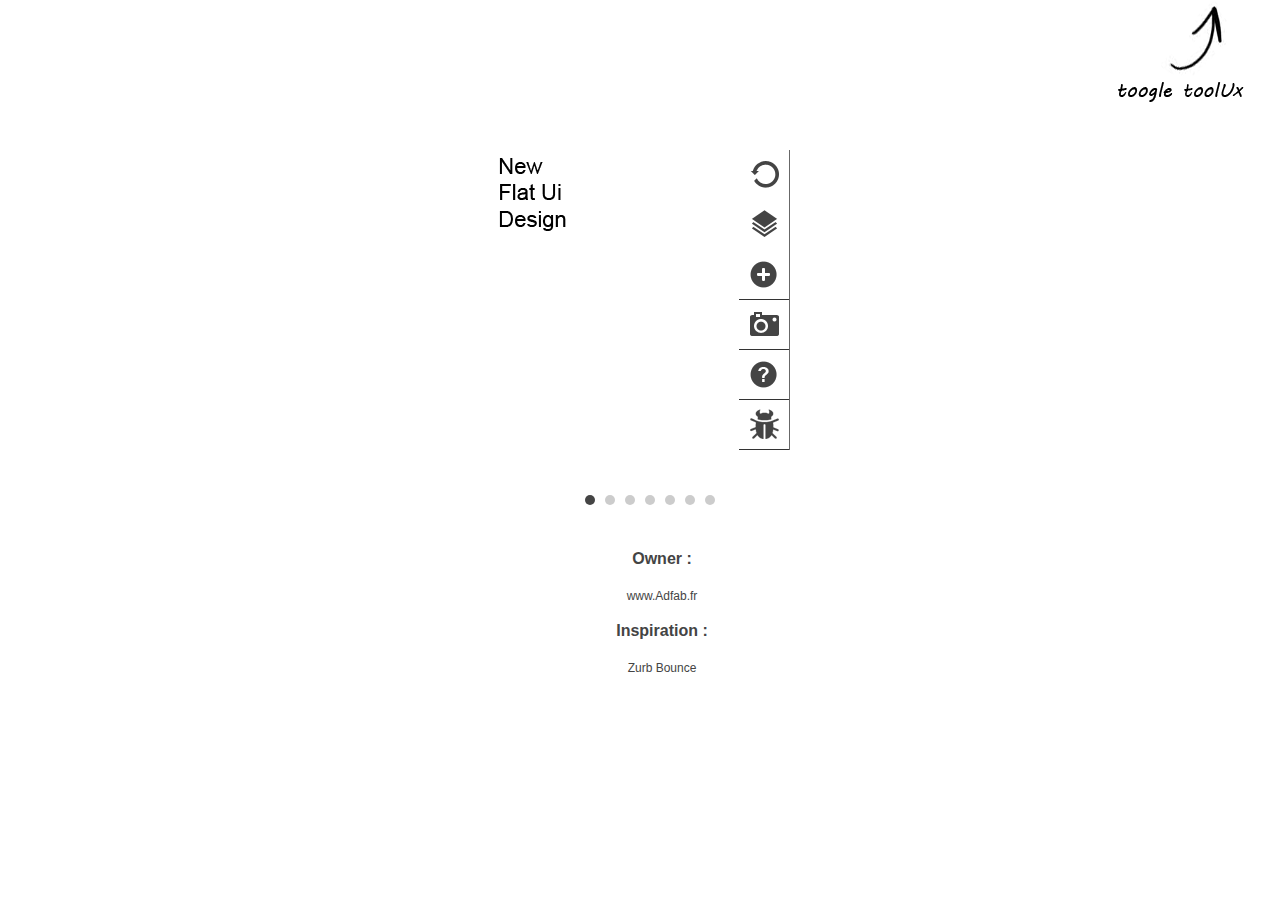
<file: index.html>
<!DOCTYPE html>
<html>
    <head>
        <meta charset="utf-8">
        <title>Toolux</title>
        <meta name="description" content="">
        <meta name="viewport" content="width=device-width, user-scalable=0, initial-scale=1.0, maximum-scale=1.0" />
        <link rel="stylesheet" href="css/sandbox.css" />
        
        <script type="text/javascript" src="js/jquery-1-9-1.min.js"></script>
        <script type="text/javascript" src="js/carousel.js"></script>
    </head>
    <body>
        
        <img src="img/icon-open.png" id="icon-open" />
        <div class="sliderAdfab-wrapper">
            <ul class="sliderAdfab">
                <li>
                    <img src="img/toolux-1.png" />
                </li>
                <li>
                    <img src="img/toolux-2.png" />
                </li>
                <li>
                    <img src="img/toolux-3.png" />
                </li>
                <li>
                    <img src="img/toolux-4.png" />
                </li>
                <li>
                    <img src="img/toolux-5.png" />
                </li>
                <li>
                    <img src="img/toolux-6.png" />
                </li>
                <li>
                    <img src="img/toolux-7.png" />
                </li>
            </ul>
        </div>
        
        <ul class="sliderAdfab-btn"></ul>
        
        <div class="credit">
            Owner :<br /><br />
            <a target="_blank" href="http://adfab.fr/">www.Adfab.fr</a>
            <br /><br />
            Inspiration :<br /><br />
            <a target="_blank" href="http://www.bounceapp.com//">Zurb Bounce</a>
        </div>
    </body>
</html>
</file>
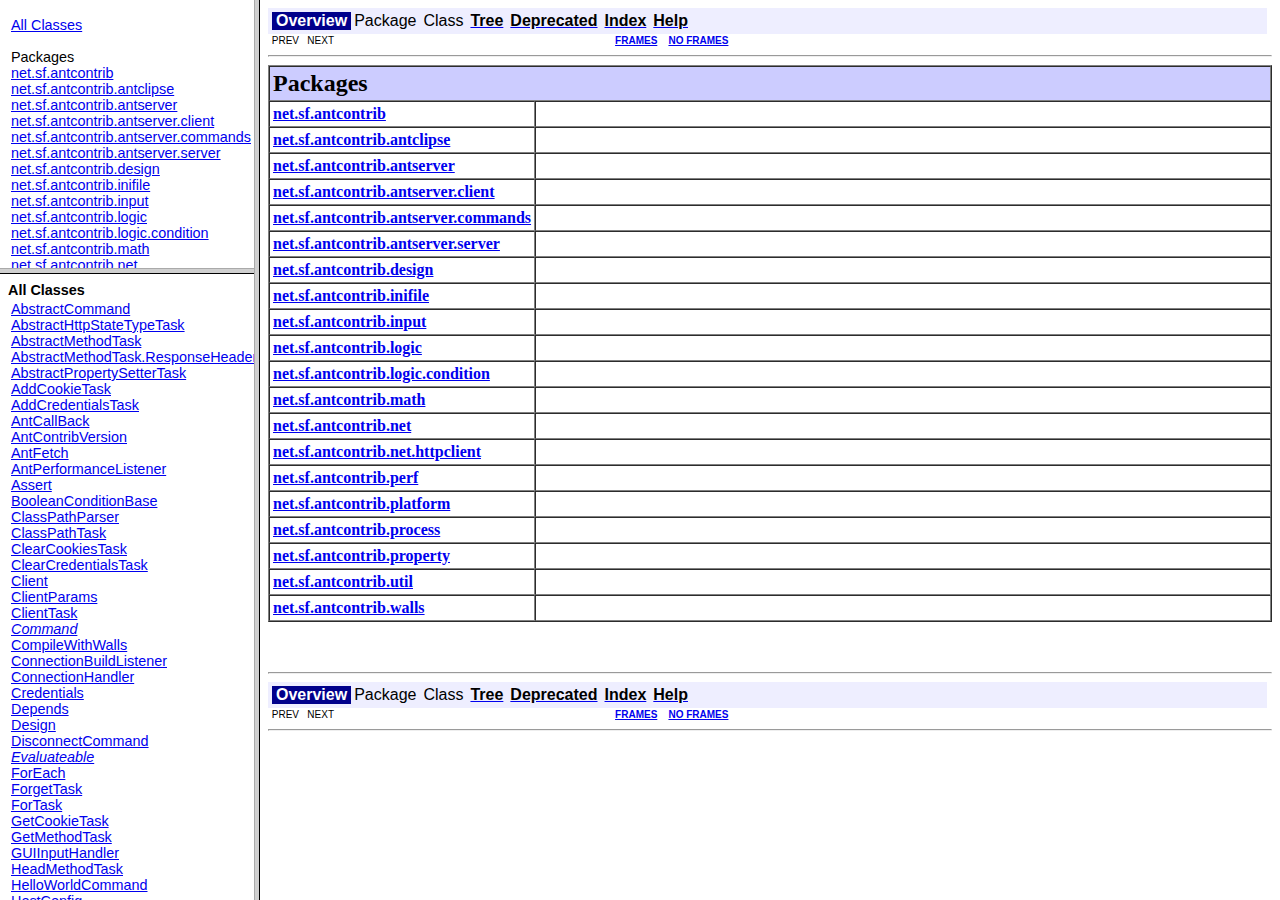
<file: build/ant-contrib/docs/api/index.html>
<!DOCTYPE HTML PUBLIC "-//W3C//DTD HTML 4.01 Frameset//EN" "http://www.w3.org/TR/html4/frameset.dtd">
<!--NewPage-->
<HTML>
<HEAD>
<!-- Generated by javadoc on Thu Nov 02 11:46:44 EST 2006-->
<TITLE>
Ant Contrib
</TITLE>
<SCRIPT type="text/javascript">
    targetPage = "" + window.location.search;
    if (targetPage != "" && targetPage != "undefined")
       targetPage = targetPage.substring(1);
    function loadFrames() {
        if (targetPage != "" && targetPage != "undefined")
             top.classFrame.location = top.targetPage;
    }
</SCRIPT>
<NOSCRIPT>
</NOSCRIPT>
</HEAD>
<FRAMESET cols="20%,80%" title="" onLoad="top.loadFrames()">
<FRAMESET rows="30%,70%" title="" onLoad="top.loadFrames()">
<FRAME src="overview-frame.html" name="packageListFrame" title="All Packages">
<FRAME src="allclasses-frame.html" name="packageFrame" title="All classes and interfaces (except non-static nested types)">
</FRAMESET>
<FRAME src="overview-summary.html" name="classFrame" title="Package, class and interface descriptions" scrolling="yes">
<NOFRAMES>
<H2>
Frame Alert</H2>

<P>
This document is designed to be viewed using the frames feature. If you see this message, you are using a non-frame-capable web client.
<BR>
Link to<A HREF="overview-summary.html">Non-frame version.</A>
</NOFRAMES>
</FRAMESET>
</HTML>
</file>
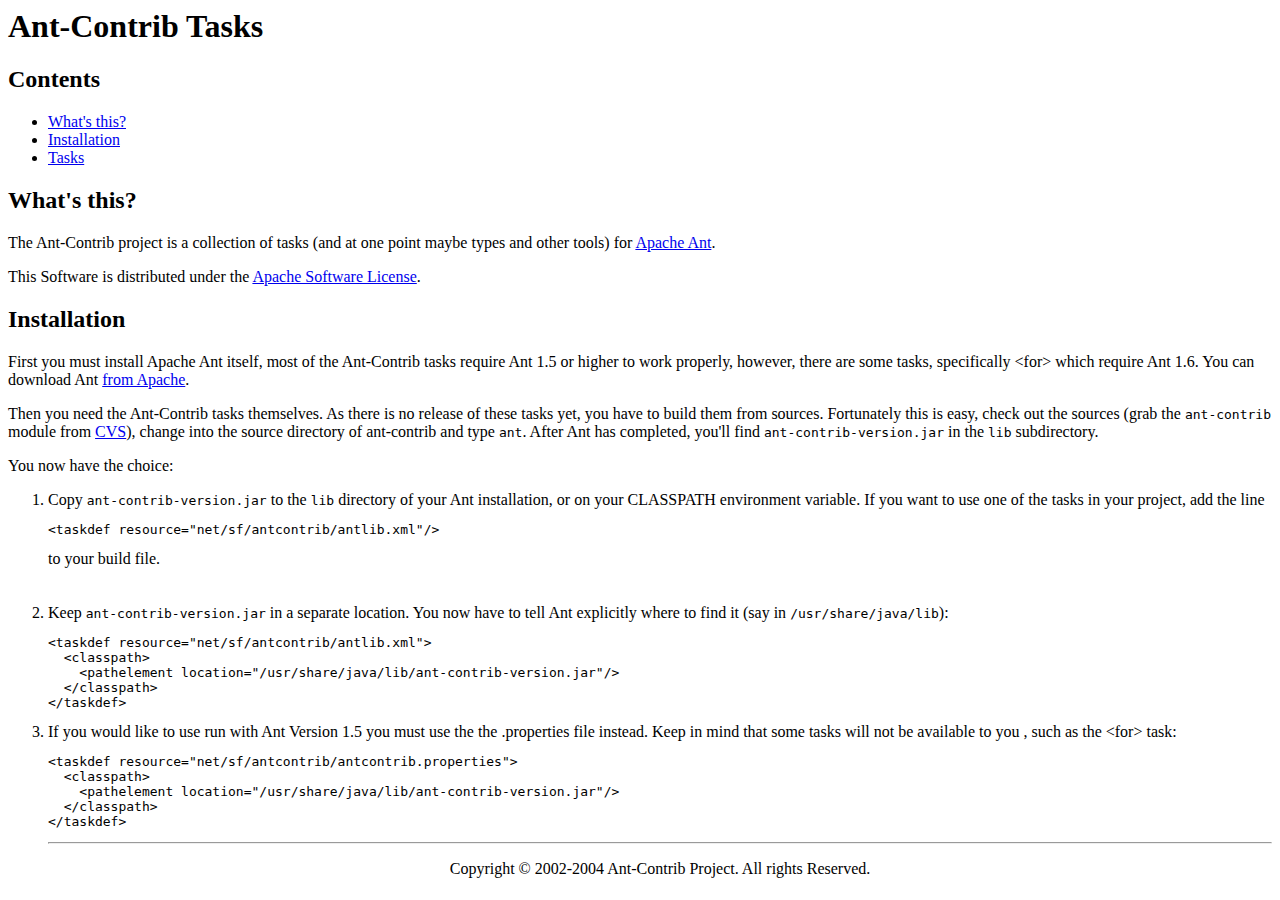
<file: build/ant-contrib/docs/manual/index.html>
<!DOCTYPE HTML PUBLIC "-//W3C//DTD HTML 4.01 Transitional//EN">
<html>
  <head>
    <title>Ant-Contrib Tasks</title>
  </head>

  <body>
    <h1>Ant-Contrib Tasks</h1>

    <h2>Contents</h2>

    <ul>
      <li><a href="#intro">What's this?</a></li>
      <li><a href="#install">Installation</a></li>
      <li><a href="tasks/index.html">Tasks</a></li>
    </ul>

    <h2><a name="intro">What's this?</a></h2>

    <p>The Ant-Contrib project is a collection of tasks (and at one
    point maybe types and other tools) for <a
    href="http://ant.apache.org/">Apache Ant</a>.</p>

    <p>This Software is distributed under the <a
    href="LICENSE.txt">Apache Software License</a>.</p>

    <h2><a name="install">Installation</a></h2>

    <p>First you must install Apache Ant itself, most of the
    Ant-Contrib tasks require Ant 1.5 or higher to work properly,
    however, there are some tasks, specifically &lt;for&gt; which
    require Ant 1.6.  You can download Ant <a
    href="http://ant.apache.org/bindownload.cgi">from
    Apache</a>.</p>

    <p>Then you need the Ant-Contrib tasks themselves.  As there is no
    release of these tasks yet, you have to build them from sources.
    Fortunately this is easy, check out the sources (grab the
    <code>ant-contrib</code> module from <a
    href="http://sourceforge.net/cvs/?group_id=36177">CVS</a>), change
    into the source directory of ant-contrib and type
    <code>ant</code>.  After Ant has completed, you'll find
    <code>ant-contrib-version.jar</code> in the <code>lib</code>
    subdirectory.</p>

    <p>You now have the choice:</p>

    <ol>
      <li>Copy <code>ant-contrib-version.jar</code> to the
      <code>lib</code> directory of your Ant installation, or on
      your CLASSPATH environment variable.  If you
      want to use one of the tasks in your project, add the line
<pre>
&lt;taskdef resource=&quot;net/sf/antcontrib/antlib.xml&quot;/&gt;
</pre>
        to your build file.</li>

<br />
<br />

      <li>Keep <code>ant-contrib-version.jar</code> in a separate
      location.  You now have to tell Ant explicitly where to find it
      (say in <code>/usr/share/java/lib</code>):
<pre>
&lt;taskdef resource=&quot;net/sf/antcontrib/antlib.xml&quot;&gt;
  &lt;classpath&gt;
    &lt;pathelement location=&quot;/usr/share/java/lib/ant-contrib-version.jar&quot;/&gt;
  &lt;/classpath&gt;
&lt;/taskdef&gt;
</pre>
        </li>

        <li>If you would like to use run with Ant Version 1.5 you must use the
            the .properties file instead.  Keep in mind that some tasks will not
            be available to you , such as the &lt;for&gt; task:

<pre>
&lt;taskdef resource=&quot;net/sf/antcontrib/antcontrib.properties&quot;&gt;
  &lt;classpath&gt;
    &lt;pathelement location=&quot;/usr/share/java/lib/ant-contrib-version.jar&quot;/&gt;
  &lt;/classpath&gt;
&lt;/taskdef&gt;
</pre>


    <hr>
    <p align="center">Copyright &copy; 2002-2004 Ant-Contrib Project. All
    rights Reserved.</p>

  </body>
</html>
</file>
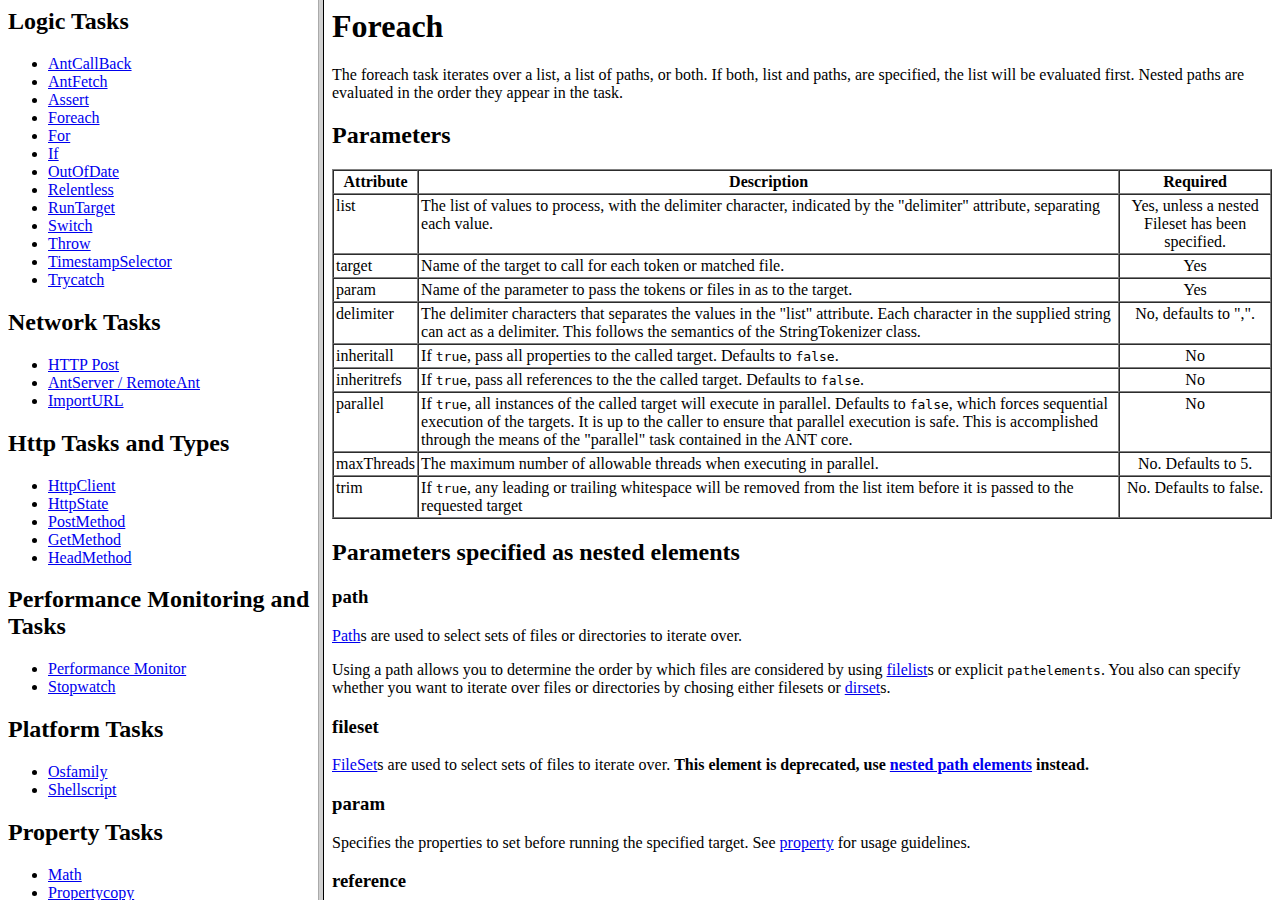
<file: build/ant-contrib/docs/manual/tasks/index.html>
<!DOCTYPE HTML PUBLIC "-//W3C//DTD HTML 4.01 Transitional//EN">
<html>
  <head>
    <title>Ant-Contrib Tasks</title>
  </head>

  <frameset cols="25%,75%">
    <frame src="toc.html" name="navFrame">
    <frame src="foreach.html" name="mainFrame">
  </frameset>
  <noframes>
    <h2>Ant-Contrib Tasks</h2>

    <a href="toc.html">Task List</a>
  </noframes>
</html>
</file>
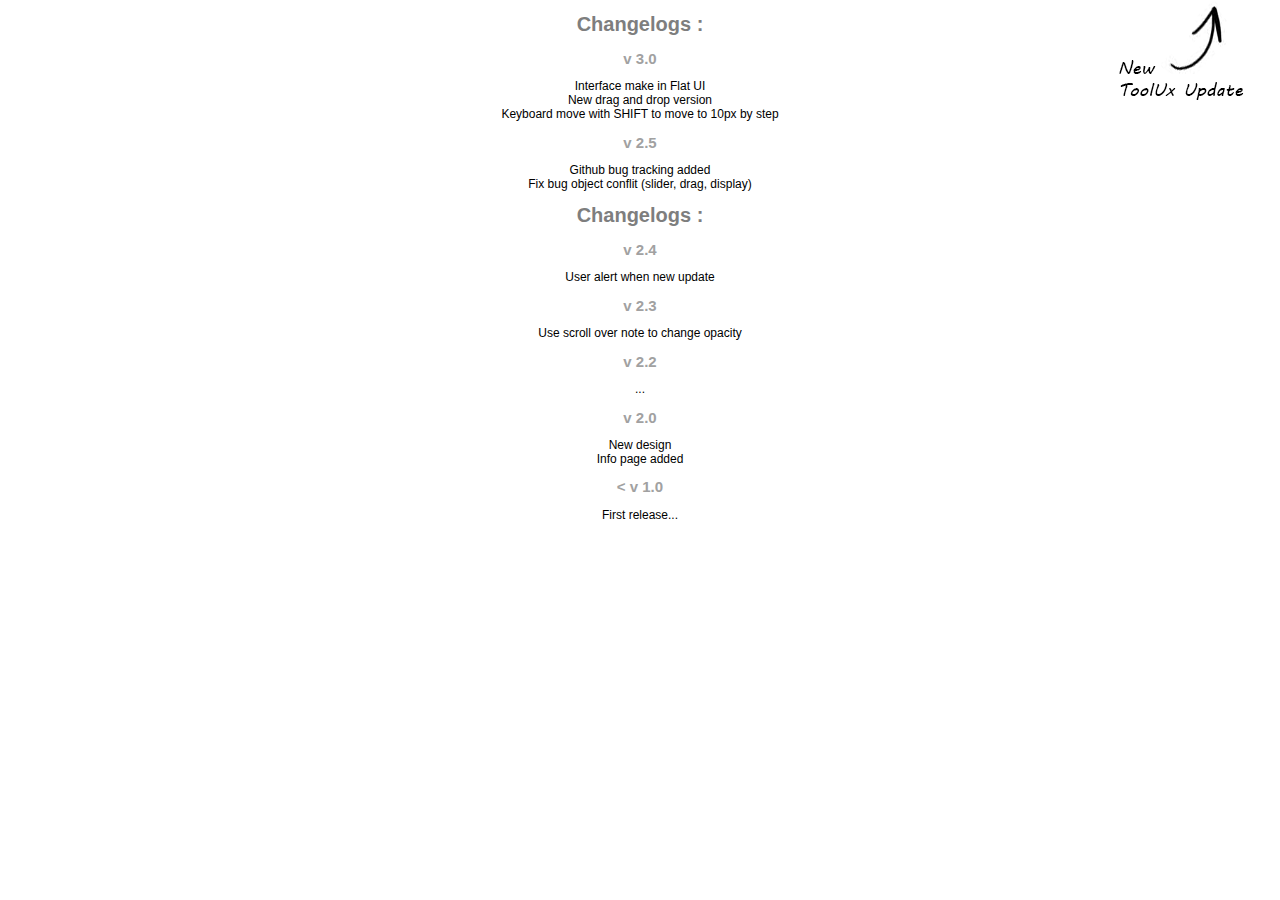
<file: version.html>
<!DOCTYPE html>
<html>
    <head>
        <meta charset="utf-8">
        <title>Toolux</title>
        <meta name="description" content="">
        <meta name="viewport" content="width=device-width, user-scalable=0, initial-scale=1.0, maximum-scale=1.0" />
        <link rel="stylesheet" href="css/sandbox.css" />
        
        <script type="text/javascript" src="js/jquery-1-9-1.min.js"></script>
    </head>
    <body>
        
        <div id="changelogs">
            <img src="img/icon-update.png" id="icon-open" />
            
            <h1>Changelogs :</h1>
            
            <h2>v 3.0</h2>
            <ul>
                <li>Interface make in Flat UI</li>
                <li>New drag and drop version</li>
                <li>Keyboard move with SHIFT to move to 10px by step</li>
            </ul>
            
            <h2>v 2.5</h2>
            <ul>
                <li>Github bug tracking added</li>
                <li>Fix bug object conflit (slider, drag, display)</li>
            </ul>
            
            <h1>Changelogs :</h1>
            
            <h2>v 2.4</h2>
            <ul>
                <li>User alert when new update</li>
            </ul>
            
            <h2>v 2.3</h2>
            <ul>
                <li>Use scroll over note to change opacity</li>
            </ul>
            
            <h2>v 2.2</h2>
            <ul>
                <li>...</li>
            </ul>
            
            <h2>v 2.0</h2>
            <ul>
                <li>New design</li>
                <li>Info page added</li>
            </ul>
            
            <h2>< v 1.0</h2>
            <ul>
                <li>First release...</li>
            </ul>
        </div>
    </body>
</html>
</file>
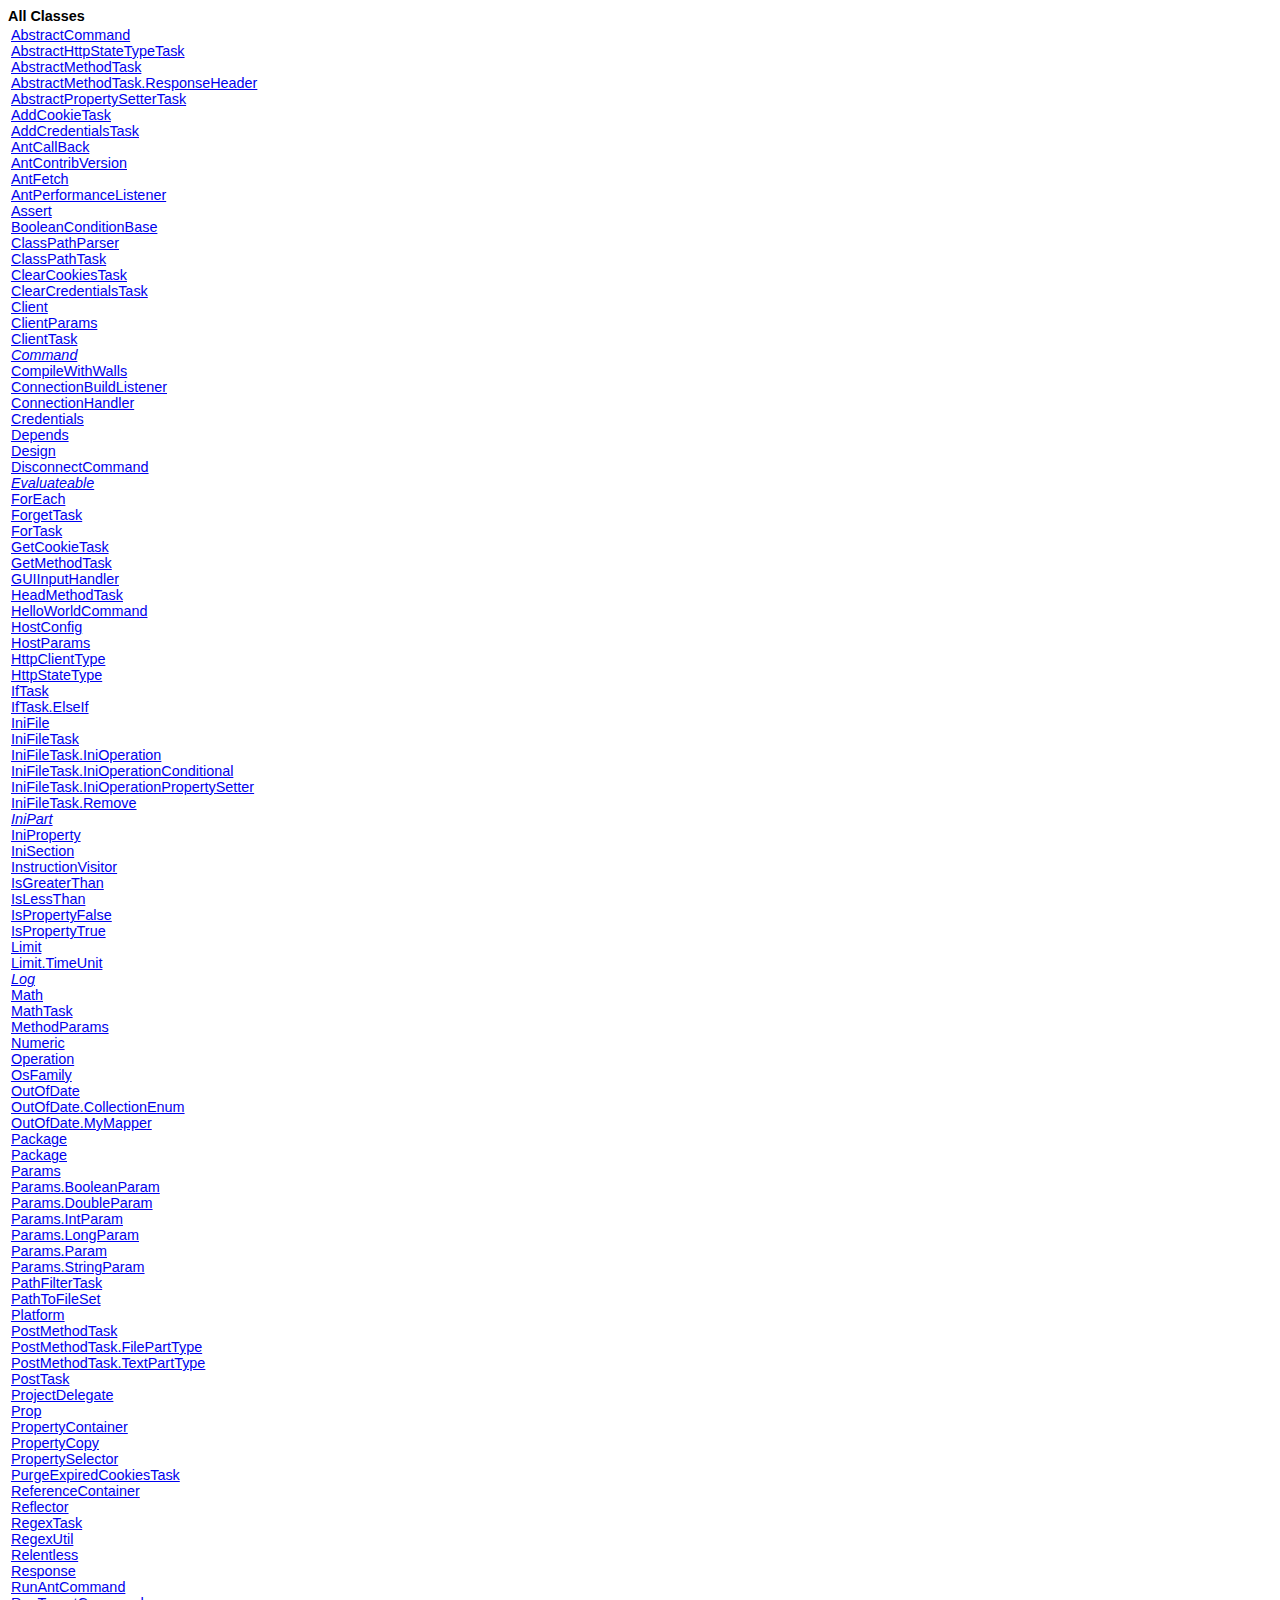
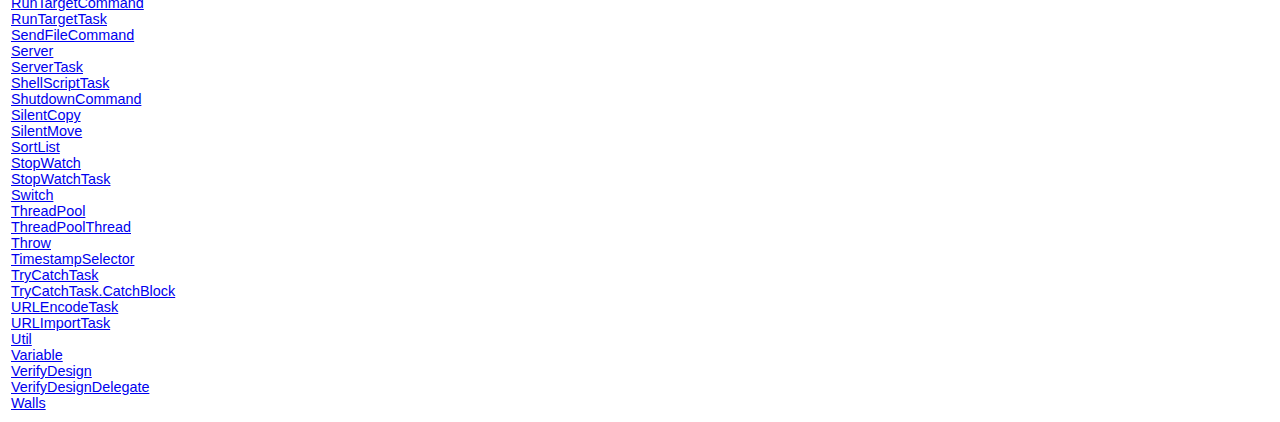
<file: build/ant-contrib/docs/api/allclasses-frame.html>
<!DOCTYPE HTML PUBLIC "-//W3C//DTD HTML 4.01 Transitional//EN" "http://www.w3.org/TR/html4/loose.dtd">
<!--NewPage-->
<HTML>
<HEAD>
<!-- Generated by javadoc (build 1.5.0_09) on Thu Nov 02 11:46:44 EST 2006 -->
<TITLE>
All Classes (Ant Contrib)
</TITLE>


<LINK REL ="stylesheet" TYPE="text/css" HREF="stylesheet.css" TITLE="Style">


</HEAD>

<BODY BGCOLOR="white">
<FONT size="+1" CLASS="FrameHeadingFont">
<B>All Classes</B></FONT>
<BR>

<TABLE BORDER="0" WIDTH="100%" SUMMARY="">
<TR>
<TD NOWRAP><FONT CLASS="FrameItemFont"><A HREF="net/sf/antcontrib/antserver/commands/AbstractCommand.html" title="class in net.sf.antcontrib.antserver.commands" target="classFrame">AbstractCommand</A>
<BR>
<A HREF="net/sf/antcontrib/net/httpclient/AbstractHttpStateTypeTask.html" title="class in net.sf.antcontrib.net.httpclient" target="classFrame">AbstractHttpStateTypeTask</A>
<BR>
<A HREF="net/sf/antcontrib/net/httpclient/AbstractMethodTask.html" title="class in net.sf.antcontrib.net.httpclient" target="classFrame">AbstractMethodTask</A>
<BR>
<A HREF="net/sf/antcontrib/net/httpclient/AbstractMethodTask.ResponseHeader.html" title="class in net.sf.antcontrib.net.httpclient" target="classFrame">AbstractMethodTask.ResponseHeader</A>
<BR>
<A HREF="net/sf/antcontrib/property/AbstractPropertySetterTask.html" title="class in net.sf.antcontrib.property" target="classFrame">AbstractPropertySetterTask</A>
<BR>
<A HREF="net/sf/antcontrib/net/httpclient/AddCookieTask.html" title="class in net.sf.antcontrib.net.httpclient" target="classFrame">AddCookieTask</A>
<BR>
<A HREF="net/sf/antcontrib/net/httpclient/AddCredentialsTask.html" title="class in net.sf.antcontrib.net.httpclient" target="classFrame">AddCredentialsTask</A>
<BR>
<A HREF="net/sf/antcontrib/logic/AntCallBack.html" title="class in net.sf.antcontrib.logic" target="classFrame">AntCallBack</A>
<BR>
<A HREF="net/sf/antcontrib/AntContribVersion.html" title="class in net.sf.antcontrib" target="classFrame">AntContribVersion</A>
<BR>
<A HREF="net/sf/antcontrib/logic/AntFetch.html" title="class in net.sf.antcontrib.logic" target="classFrame">AntFetch</A>
<BR>
<A HREF="net/sf/antcontrib/perf/AntPerformanceListener.html" title="class in net.sf.antcontrib.perf" target="classFrame">AntPerformanceListener</A>
<BR>
<A HREF="net/sf/antcontrib/logic/Assert.html" title="class in net.sf.antcontrib.logic" target="classFrame">Assert</A>
<BR>
<A HREF="net/sf/antcontrib/logic/condition/BooleanConditionBase.html" title="class in net.sf.antcontrib.logic.condition" target="classFrame">BooleanConditionBase</A>
<BR>
<A HREF="net/sf/antcontrib/antclipse/ClassPathParser.html" title="class in net.sf.antcontrib.antclipse" target="classFrame">ClassPathParser</A>
<BR>
<A HREF="net/sf/antcontrib/antclipse/ClassPathTask.html" title="class in net.sf.antcontrib.antclipse" target="classFrame">ClassPathTask</A>
<BR>
<A HREF="net/sf/antcontrib/net/httpclient/ClearCookiesTask.html" title="class in net.sf.antcontrib.net.httpclient" target="classFrame">ClearCookiesTask</A>
<BR>
<A HREF="net/sf/antcontrib/net/httpclient/ClearCredentialsTask.html" title="class in net.sf.antcontrib.net.httpclient" target="classFrame">ClearCredentialsTask</A>
<BR>
<A HREF="net/sf/antcontrib/antserver/client/Client.html" title="class in net.sf.antcontrib.antserver.client" target="classFrame">Client</A>
<BR>
<A HREF="net/sf/antcontrib/net/httpclient/ClientParams.html" title="class in net.sf.antcontrib.net.httpclient" target="classFrame">ClientParams</A>
<BR>
<A HREF="net/sf/antcontrib/antserver/client/ClientTask.html" title="class in net.sf.antcontrib.antserver.client" target="classFrame">ClientTask</A>
<BR>
<A HREF="net/sf/antcontrib/antserver/Command.html" title="interface in net.sf.antcontrib.antserver" target="classFrame"><I>Command</I></A>
<BR>
<A HREF="net/sf/antcontrib/walls/CompileWithWalls.html" title="class in net.sf.antcontrib.walls" target="classFrame">CompileWithWalls</A>
<BR>
<A HREF="net/sf/antcontrib/antserver/server/ConnectionBuildListener.html" title="class in net.sf.antcontrib.antserver.server" target="classFrame">ConnectionBuildListener</A>
<BR>
<A HREF="net/sf/antcontrib/antserver/server/ConnectionHandler.html" title="class in net.sf.antcontrib.antserver.server" target="classFrame">ConnectionHandler</A>
<BR>
<A HREF="net/sf/antcontrib/net/httpclient/Credentials.html" title="class in net.sf.antcontrib.net.httpclient" target="classFrame">Credentials</A>
<BR>
<A HREF="net/sf/antcontrib/design/Depends.html" title="class in net.sf.antcontrib.design" target="classFrame">Depends</A>
<BR>
<A HREF="net/sf/antcontrib/design/Design.html" title="class in net.sf.antcontrib.design" target="classFrame">Design</A>
<BR>
<A HREF="net/sf/antcontrib/antserver/commands/DisconnectCommand.html" title="class in net.sf.antcontrib.antserver.commands" target="classFrame">DisconnectCommand</A>
<BR>
<A HREF="net/sf/antcontrib/math/Evaluateable.html" title="interface in net.sf.antcontrib.math" target="classFrame"><I>Evaluateable</I></A>
<BR>
<A HREF="net/sf/antcontrib/logic/ForEach.html" title="class in net.sf.antcontrib.logic" target="classFrame">ForEach</A>
<BR>
<A HREF="net/sf/antcontrib/process/ForgetTask.html" title="class in net.sf.antcontrib.process" target="classFrame">ForgetTask</A>
<BR>
<A HREF="net/sf/antcontrib/logic/ForTask.html" title="class in net.sf.antcontrib.logic" target="classFrame">ForTask</A>
<BR>
<A HREF="net/sf/antcontrib/net/httpclient/GetCookieTask.html" title="class in net.sf.antcontrib.net.httpclient" target="classFrame">GetCookieTask</A>
<BR>
<A HREF="net/sf/antcontrib/net/httpclient/GetMethodTask.html" title="class in net.sf.antcontrib.net.httpclient" target="classFrame">GetMethodTask</A>
<BR>
<A HREF="net/sf/antcontrib/input/GUIInputHandler.html" title="class in net.sf.antcontrib.input" target="classFrame">GUIInputHandler</A>
<BR>
<A HREF="net/sf/antcontrib/net/httpclient/HeadMethodTask.html" title="class in net.sf.antcontrib.net.httpclient" target="classFrame">HeadMethodTask</A>
<BR>
<A HREF="net/sf/antcontrib/antserver/commands/HelloWorldCommand.html" title="class in net.sf.antcontrib.antserver.commands" target="classFrame">HelloWorldCommand</A>
<BR>
<A HREF="net/sf/antcontrib/net/httpclient/HostConfig.html" title="class in net.sf.antcontrib.net.httpclient" target="classFrame">HostConfig</A>
<BR>
<A HREF="net/sf/antcontrib/net/httpclient/HostParams.html" title="class in net.sf.antcontrib.net.httpclient" target="classFrame">HostParams</A>
<BR>
<A HREF="net/sf/antcontrib/net/httpclient/HttpClientType.html" title="class in net.sf.antcontrib.net.httpclient" target="classFrame">HttpClientType</A>
<BR>
<A HREF="net/sf/antcontrib/net/httpclient/HttpStateType.html" title="class in net.sf.antcontrib.net.httpclient" target="classFrame">HttpStateType</A>
<BR>
<A HREF="net/sf/antcontrib/logic/IfTask.html" title="class in net.sf.antcontrib.logic" target="classFrame">IfTask</A>
<BR>
<A HREF="net/sf/antcontrib/logic/IfTask.ElseIf.html" title="class in net.sf.antcontrib.logic" target="classFrame">IfTask.ElseIf</A>
<BR>
<A HREF="net/sf/antcontrib/inifile/IniFile.html" title="class in net.sf.antcontrib.inifile" target="classFrame">IniFile</A>
<BR>
<A HREF="net/sf/antcontrib/inifile/IniFileTask.html" title="class in net.sf.antcontrib.inifile" target="classFrame">IniFileTask</A>
<BR>
<A HREF="net/sf/antcontrib/inifile/IniFileTask.IniOperation.html" title="class in net.sf.antcontrib.inifile" target="classFrame">IniFileTask.IniOperation</A>
<BR>
<A HREF="net/sf/antcontrib/inifile/IniFileTask.IniOperationConditional.html" title="class in net.sf.antcontrib.inifile" target="classFrame">IniFileTask.IniOperationConditional</A>
<BR>
<A HREF="net/sf/antcontrib/inifile/IniFileTask.IniOperationPropertySetter.html" title="class in net.sf.antcontrib.inifile" target="classFrame">IniFileTask.IniOperationPropertySetter</A>
<BR>
<A HREF="net/sf/antcontrib/inifile/IniFileTask.Remove.html" title="class in net.sf.antcontrib.inifile" target="classFrame">IniFileTask.Remove</A>
<BR>
<A HREF="net/sf/antcontrib/inifile/IniPart.html" title="interface in net.sf.antcontrib.inifile" target="classFrame"><I>IniPart</I></A>
<BR>
<A HREF="net/sf/antcontrib/inifile/IniProperty.html" title="class in net.sf.antcontrib.inifile" target="classFrame">IniProperty</A>
<BR>
<A HREF="net/sf/antcontrib/inifile/IniSection.html" title="class in net.sf.antcontrib.inifile" target="classFrame">IniSection</A>
<BR>
<A HREF="net/sf/antcontrib/design/InstructionVisitor.html" title="class in net.sf.antcontrib.design" target="classFrame">InstructionVisitor</A>
<BR>
<A HREF="net/sf/antcontrib/logic/condition/IsGreaterThan.html" title="class in net.sf.antcontrib.logic.condition" target="classFrame">IsGreaterThan</A>
<BR>
<A HREF="net/sf/antcontrib/logic/condition/IsLessThan.html" title="class in net.sf.antcontrib.logic.condition" target="classFrame">IsLessThan</A>
<BR>
<A HREF="net/sf/antcontrib/logic/condition/IsPropertyFalse.html" title="class in net.sf.antcontrib.logic.condition" target="classFrame">IsPropertyFalse</A>
<BR>
<A HREF="net/sf/antcontrib/logic/condition/IsPropertyTrue.html" title="class in net.sf.antcontrib.logic.condition" target="classFrame">IsPropertyTrue</A>
<BR>
<A HREF="net/sf/antcontrib/process/Limit.html" title="class in net.sf.antcontrib.process" target="classFrame">Limit</A>
<BR>
<A HREF="net/sf/antcontrib/process/Limit.TimeUnit.html" title="class in net.sf.antcontrib.process" target="classFrame">Limit.TimeUnit</A>
<BR>
<A HREF="net/sf/antcontrib/design/Log.html" title="interface in net.sf.antcontrib.design" target="classFrame"><I>Log</I></A>
<BR>
<A HREF="net/sf/antcontrib/math/Math.html" title="class in net.sf.antcontrib.math" target="classFrame">Math</A>
<BR>
<A HREF="net/sf/antcontrib/math/MathTask.html" title="class in net.sf.antcontrib.math" target="classFrame">MathTask</A>
<BR>
<A HREF="net/sf/antcontrib/net/httpclient/MethodParams.html" title="class in net.sf.antcontrib.net.httpclient" target="classFrame">MethodParams</A>
<BR>
<A HREF="net/sf/antcontrib/math/Numeric.html" title="class in net.sf.antcontrib.math" target="classFrame">Numeric</A>
<BR>
<A HREF="net/sf/antcontrib/math/Operation.html" title="class in net.sf.antcontrib.math" target="classFrame">Operation</A>
<BR>
<A HREF="net/sf/antcontrib/platform/OsFamily.html" title="class in net.sf.antcontrib.platform" target="classFrame">OsFamily</A>
<BR>
<A HREF="net/sf/antcontrib/logic/OutOfDate.html" title="class in net.sf.antcontrib.logic" target="classFrame">OutOfDate</A>
<BR>
<A HREF="net/sf/antcontrib/logic/OutOfDate.CollectionEnum.html" title="class in net.sf.antcontrib.logic" target="classFrame">OutOfDate.CollectionEnum</A>
<BR>
<A HREF="net/sf/antcontrib/logic/OutOfDate.MyMapper.html" title="class in net.sf.antcontrib.logic" target="classFrame">OutOfDate.MyMapper</A>
<BR>
<A HREF="net/sf/antcontrib/design/Package.html" title="class in net.sf.antcontrib.design" target="classFrame">Package</A>
<BR>
<A HREF="net/sf/antcontrib/walls/Package.html" title="class in net.sf.antcontrib.walls" target="classFrame">Package</A>
<BR>
<A HREF="net/sf/antcontrib/net/httpclient/Params.html" title="class in net.sf.antcontrib.net.httpclient" target="classFrame">Params</A>
<BR>
<A HREF="net/sf/antcontrib/net/httpclient/Params.BooleanParam.html" title="class in net.sf.antcontrib.net.httpclient" target="classFrame">Params.BooleanParam</A>
<BR>
<A HREF="net/sf/antcontrib/net/httpclient/Params.DoubleParam.html" title="class in net.sf.antcontrib.net.httpclient" target="classFrame">Params.DoubleParam</A>
<BR>
<A HREF="net/sf/antcontrib/net/httpclient/Params.IntParam.html" title="class in net.sf.antcontrib.net.httpclient" target="classFrame">Params.IntParam</A>
<BR>
<A HREF="net/sf/antcontrib/net/httpclient/Params.LongParam.html" title="class in net.sf.antcontrib.net.httpclient" target="classFrame">Params.LongParam</A>
<BR>
<A HREF="net/sf/antcontrib/net/httpclient/Params.Param.html" title="class in net.sf.antcontrib.net.httpclient" target="classFrame">Params.Param</A>
<BR>
<A HREF="net/sf/antcontrib/net/httpclient/Params.StringParam.html" title="class in net.sf.antcontrib.net.httpclient" target="classFrame">Params.StringParam</A>
<BR>
<A HREF="net/sf/antcontrib/property/PathFilterTask.html" title="class in net.sf.antcontrib.property" target="classFrame">PathFilterTask</A>
<BR>
<A HREF="net/sf/antcontrib/property/PathToFileSet.html" title="class in net.sf.antcontrib.property" target="classFrame">PathToFileSet</A>
<BR>
<A HREF="net/sf/antcontrib/platform/Platform.html" title="class in net.sf.antcontrib.platform" target="classFrame">Platform</A>
<BR>
<A HREF="net/sf/antcontrib/net/httpclient/PostMethodTask.html" title="class in net.sf.antcontrib.net.httpclient" target="classFrame">PostMethodTask</A>
<BR>
<A HREF="net/sf/antcontrib/net/httpclient/PostMethodTask.FilePartType.html" title="class in net.sf.antcontrib.net.httpclient" target="classFrame">PostMethodTask.FilePartType</A>
<BR>
<A HREF="net/sf/antcontrib/net/httpclient/PostMethodTask.TextPartType.html" title="class in net.sf.antcontrib.net.httpclient" target="classFrame">PostMethodTask.TextPartType</A>
<BR>
<A HREF="net/sf/antcontrib/net/PostTask.html" title="class in net.sf.antcontrib.net" target="classFrame">PostTask</A>
<BR>
<A HREF="net/sf/antcontrib/logic/ProjectDelegate.html" title="class in net.sf.antcontrib.logic" target="classFrame">ProjectDelegate</A>
<BR>
<A HREF="net/sf/antcontrib/net/Prop.html" title="class in net.sf.antcontrib.net" target="classFrame">Prop</A>
<BR>
<A HREF="net/sf/antcontrib/antserver/commands/PropertyContainer.html" title="class in net.sf.antcontrib.antserver.commands" target="classFrame">PropertyContainer</A>
<BR>
<A HREF="net/sf/antcontrib/property/PropertyCopy.html" title="class in net.sf.antcontrib.property" target="classFrame">PropertyCopy</A>
<BR>
<A HREF="net/sf/antcontrib/property/PropertySelector.html" title="class in net.sf.antcontrib.property" target="classFrame">PropertySelector</A>
<BR>
<A HREF="net/sf/antcontrib/net/httpclient/PurgeExpiredCookiesTask.html" title="class in net.sf.antcontrib.net.httpclient" target="classFrame">PurgeExpiredCookiesTask</A>
<BR>
<A HREF="net/sf/antcontrib/antserver/commands/ReferenceContainer.html" title="class in net.sf.antcontrib.antserver.commands" target="classFrame">ReferenceContainer</A>
<BR>
<A HREF="net/sf/antcontrib/util/Reflector.html" title="class in net.sf.antcontrib.util" target="classFrame">Reflector</A>
<BR>
<A HREF="net/sf/antcontrib/property/RegexTask.html" title="class in net.sf.antcontrib.property" target="classFrame">RegexTask</A>
<BR>
<A HREF="net/sf/antcontrib/property/RegexUtil.html" title="class in net.sf.antcontrib.property" target="classFrame">RegexUtil</A>
<BR>
<A HREF="net/sf/antcontrib/logic/Relentless.html" title="class in net.sf.antcontrib.logic" target="classFrame">Relentless</A>
<BR>
<A HREF="net/sf/antcontrib/antserver/Response.html" title="class in net.sf.antcontrib.antserver" target="classFrame">Response</A>
<BR>
<A HREF="net/sf/antcontrib/antserver/commands/RunAntCommand.html" title="class in net.sf.antcontrib.antserver.commands" target="classFrame">RunAntCommand</A>
<BR>
<A HREF="net/sf/antcontrib/antserver/commands/RunTargetCommand.html" title="class in net.sf.antcontrib.antserver.commands" target="classFrame">RunTargetCommand</A>
<BR>
<A HREF="net/sf/antcontrib/logic/RunTargetTask.html" title="class in net.sf.antcontrib.logic" target="classFrame">RunTargetTask</A>
<BR>
<A HREF="net/sf/antcontrib/antserver/commands/SendFileCommand.html" title="class in net.sf.antcontrib.antserver.commands" target="classFrame">SendFileCommand</A>
<BR>
<A HREF="net/sf/antcontrib/antserver/server/Server.html" title="class in net.sf.antcontrib.antserver.server" target="classFrame">Server</A>
<BR>
<A HREF="net/sf/antcontrib/antserver/server/ServerTask.html" title="class in net.sf.antcontrib.antserver.server" target="classFrame">ServerTask</A>
<BR>
<A HREF="net/sf/antcontrib/platform/ShellScriptTask.html" title="class in net.sf.antcontrib.platform" target="classFrame">ShellScriptTask</A>
<BR>
<A HREF="net/sf/antcontrib/antserver/commands/ShutdownCommand.html" title="class in net.sf.antcontrib.antserver.commands" target="classFrame">ShutdownCommand</A>
<BR>
<A HREF="net/sf/antcontrib/walls/SilentCopy.html" title="class in net.sf.antcontrib.walls" target="classFrame">SilentCopy</A>
<BR>
<A HREF="net/sf/antcontrib/walls/SilentMove.html" title="class in net.sf.antcontrib.walls" target="classFrame">SilentMove</A>
<BR>
<A HREF="net/sf/antcontrib/property/SortList.html" title="class in net.sf.antcontrib.property" target="classFrame">SortList</A>
<BR>
<A HREF="net/sf/antcontrib/perf/StopWatch.html" title="class in net.sf.antcontrib.perf" target="classFrame">StopWatch</A>
<BR>
<A HREF="net/sf/antcontrib/perf/StopWatchTask.html" title="class in net.sf.antcontrib.perf" target="classFrame">StopWatchTask</A>
<BR>
<A HREF="net/sf/antcontrib/logic/Switch.html" title="class in net.sf.antcontrib.logic" target="classFrame">Switch</A>
<BR>
<A HREF="net/sf/antcontrib/util/ThreadPool.html" title="class in net.sf.antcontrib.util" target="classFrame">ThreadPool</A>
<BR>
<A HREF="net/sf/antcontrib/util/ThreadPoolThread.html" title="class in net.sf.antcontrib.util" target="classFrame">ThreadPoolThread</A>
<BR>
<A HREF="net/sf/antcontrib/logic/Throw.html" title="class in net.sf.antcontrib.logic" target="classFrame">Throw</A>
<BR>
<A HREF="net/sf/antcontrib/logic/TimestampSelector.html" title="class in net.sf.antcontrib.logic" target="classFrame">TimestampSelector</A>
<BR>
<A HREF="net/sf/antcontrib/logic/TryCatchTask.html" title="class in net.sf.antcontrib.logic" target="classFrame">TryCatchTask</A>
<BR>
<A HREF="net/sf/antcontrib/logic/TryCatchTask.CatchBlock.html" title="class in net.sf.antcontrib.logic" target="classFrame">TryCatchTask.CatchBlock</A>
<BR>
<A HREF="net/sf/antcontrib/property/URLEncodeTask.html" title="class in net.sf.antcontrib.property" target="classFrame">URLEncodeTask</A>
<BR>
<A HREF="net/sf/antcontrib/net/URLImportTask.html" title="class in net.sf.antcontrib.net" target="classFrame">URLImportTask</A>
<BR>
<A HREF="net/sf/antcontrib/antserver/Util.html" title="class in net.sf.antcontrib.antserver" target="classFrame">Util</A>
<BR>
<A HREF="net/sf/antcontrib/property/Variable.html" title="class in net.sf.antcontrib.property" target="classFrame">Variable</A>
<BR>
<A HREF="net/sf/antcontrib/design/VerifyDesign.html" title="class in net.sf.antcontrib.design" target="classFrame">VerifyDesign</A>
<BR>
<A HREF="net/sf/antcontrib/design/VerifyDesignDelegate.html" title="class in net.sf.antcontrib.design" target="classFrame">VerifyDesignDelegate</A>
<BR>
<A HREF="net/sf/antcontrib/walls/Walls.html" title="class in net.sf.antcontrib.walls" target="classFrame">Walls</A>
<BR>
</FONT></TD>
</TR>
</TABLE>

</BODY>
</HTML>
</file>
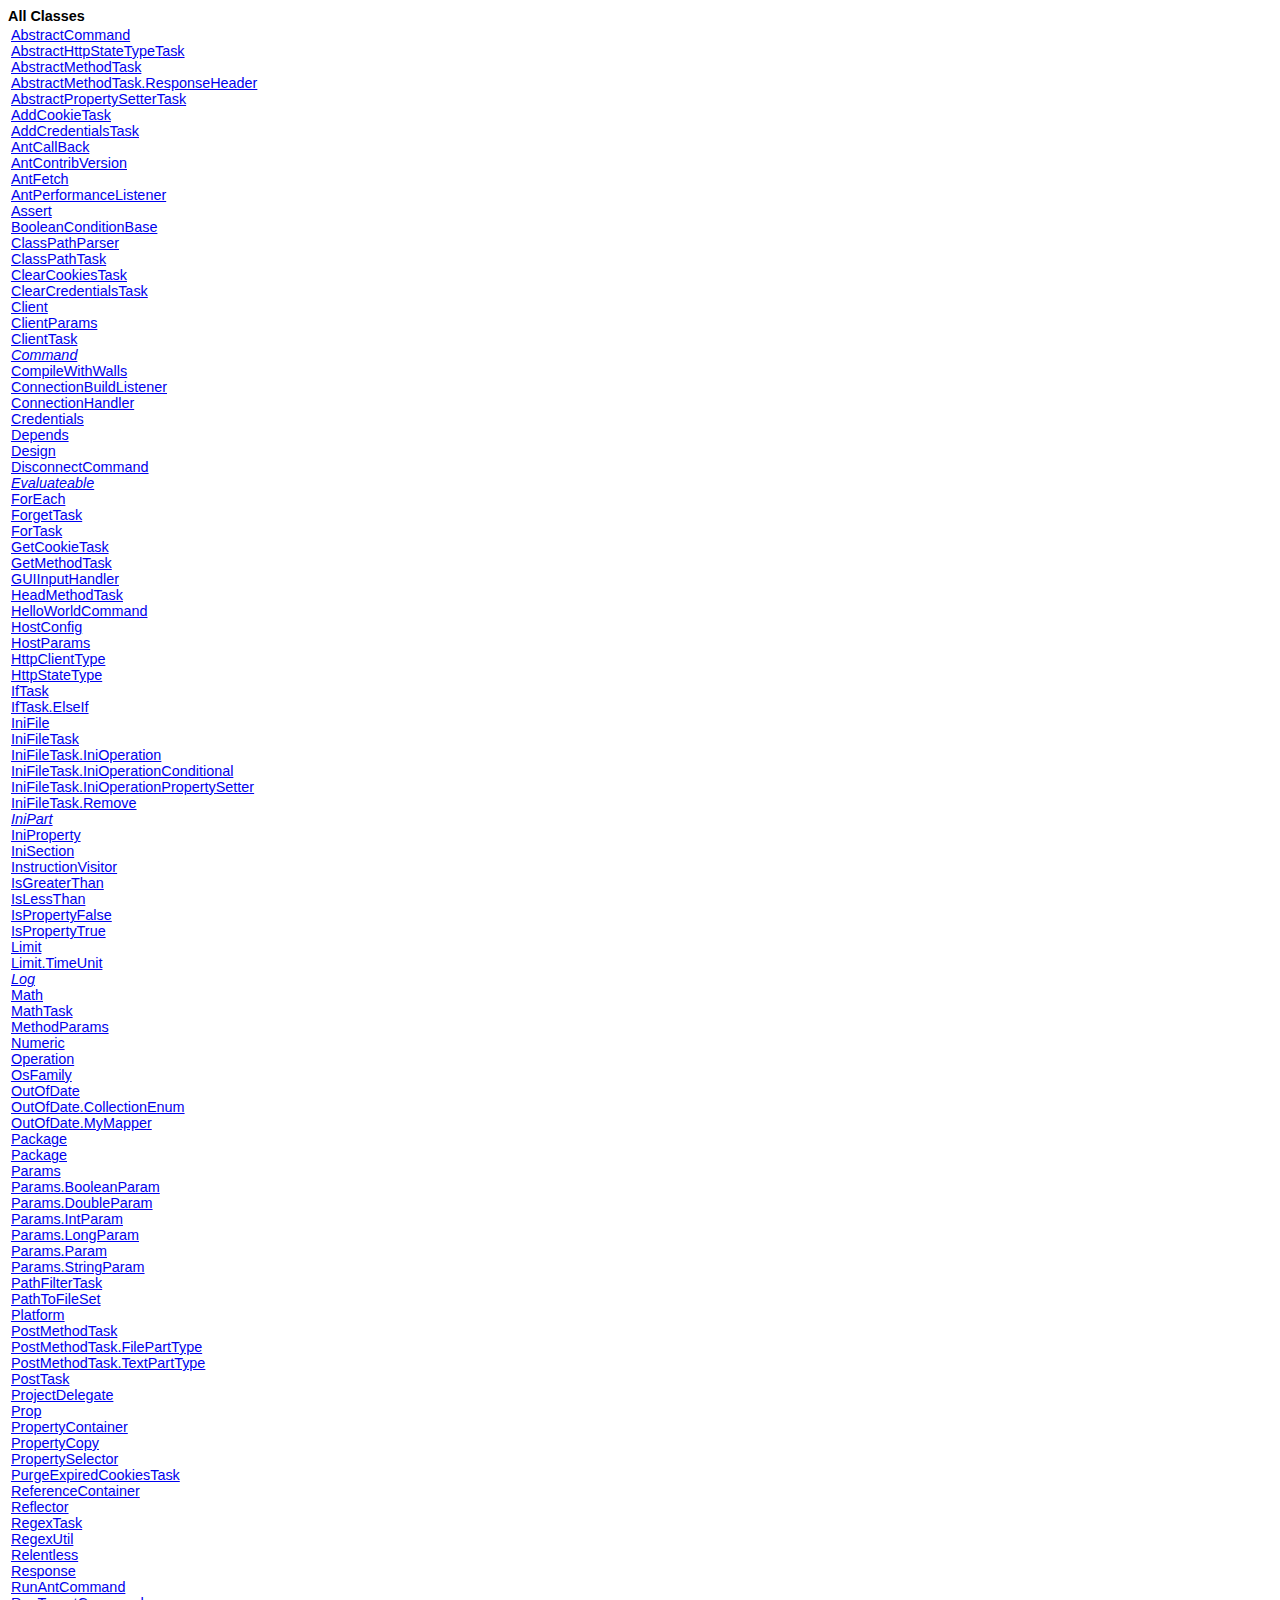
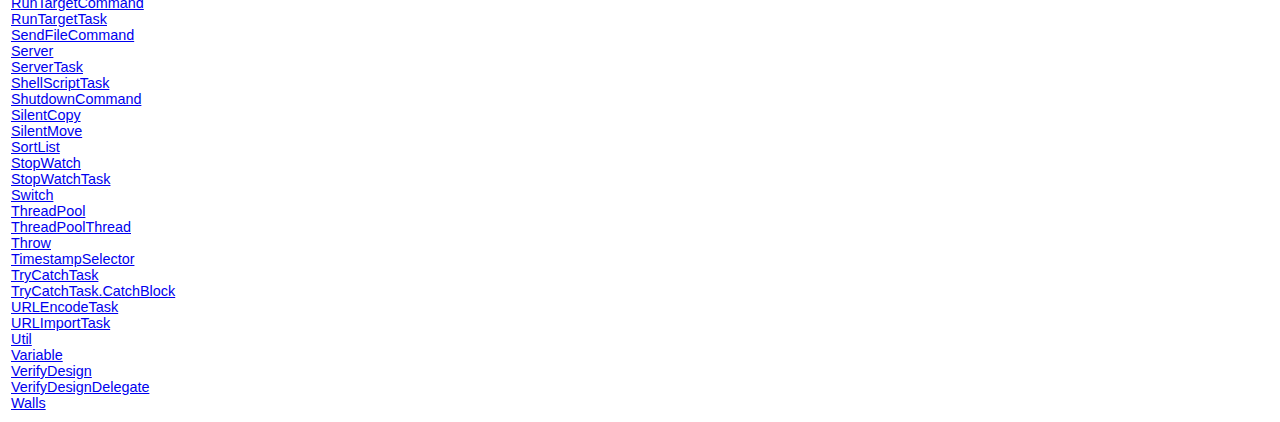
<file: build/ant-contrib/docs/api/allclasses-noframe.html>
<!DOCTYPE HTML PUBLIC "-//W3C//DTD HTML 4.01 Transitional//EN" "http://www.w3.org/TR/html4/loose.dtd">
<!--NewPage-->
<HTML>
<HEAD>
<!-- Generated by javadoc (build 1.5.0_09) on Thu Nov 02 11:46:44 EST 2006 -->
<TITLE>
All Classes (Ant Contrib)
</TITLE>


<LINK REL ="stylesheet" TYPE="text/css" HREF="stylesheet.css" TITLE="Style">


</HEAD>

<BODY BGCOLOR="white">
<FONT size="+1" CLASS="FrameHeadingFont">
<B>All Classes</B></FONT>
<BR>

<TABLE BORDER="0" WIDTH="100%" SUMMARY="">
<TR>
<TD NOWRAP><FONT CLASS="FrameItemFont"><A HREF="net/sf/antcontrib/antserver/commands/AbstractCommand.html" title="class in net.sf.antcontrib.antserver.commands">AbstractCommand</A>
<BR>
<A HREF="net/sf/antcontrib/net/httpclient/AbstractHttpStateTypeTask.html" title="class in net.sf.antcontrib.net.httpclient">AbstractHttpStateTypeTask</A>
<BR>
<A HREF="net/sf/antcontrib/net/httpclient/AbstractMethodTask.html" title="class in net.sf.antcontrib.net.httpclient">AbstractMethodTask</A>
<BR>
<A HREF="net/sf/antcontrib/net/httpclient/AbstractMethodTask.ResponseHeader.html" title="class in net.sf.antcontrib.net.httpclient">AbstractMethodTask.ResponseHeader</A>
<BR>
<A HREF="net/sf/antcontrib/property/AbstractPropertySetterTask.html" title="class in net.sf.antcontrib.property">AbstractPropertySetterTask</A>
<BR>
<A HREF="net/sf/antcontrib/net/httpclient/AddCookieTask.html" title="class in net.sf.antcontrib.net.httpclient">AddCookieTask</A>
<BR>
<A HREF="net/sf/antcontrib/net/httpclient/AddCredentialsTask.html" title="class in net.sf.antcontrib.net.httpclient">AddCredentialsTask</A>
<BR>
<A HREF="net/sf/antcontrib/logic/AntCallBack.html" title="class in net.sf.antcontrib.logic">AntCallBack</A>
<BR>
<A HREF="net/sf/antcontrib/AntContribVersion.html" title="class in net.sf.antcontrib">AntContribVersion</A>
<BR>
<A HREF="net/sf/antcontrib/logic/AntFetch.html" title="class in net.sf.antcontrib.logic">AntFetch</A>
<BR>
<A HREF="net/sf/antcontrib/perf/AntPerformanceListener.html" title="class in net.sf.antcontrib.perf">AntPerformanceListener</A>
<BR>
<A HREF="net/sf/antcontrib/logic/Assert.html" title="class in net.sf.antcontrib.logic">Assert</A>
<BR>
<A HREF="net/sf/antcontrib/logic/condition/BooleanConditionBase.html" title="class in net.sf.antcontrib.logic.condition">BooleanConditionBase</A>
<BR>
<A HREF="net/sf/antcontrib/antclipse/ClassPathParser.html" title="class in net.sf.antcontrib.antclipse">ClassPathParser</A>
<BR>
<A HREF="net/sf/antcontrib/antclipse/ClassPathTask.html" title="class in net.sf.antcontrib.antclipse">ClassPathTask</A>
<BR>
<A HREF="net/sf/antcontrib/net/httpclient/ClearCookiesTask.html" title="class in net.sf.antcontrib.net.httpclient">ClearCookiesTask</A>
<BR>
<A HREF="net/sf/antcontrib/net/httpclient/ClearCredentialsTask.html" title="class in net.sf.antcontrib.net.httpclient">ClearCredentialsTask</A>
<BR>
<A HREF="net/sf/antcontrib/antserver/client/Client.html" title="class in net.sf.antcontrib.antserver.client">Client</A>
<BR>
<A HREF="net/sf/antcontrib/net/httpclient/ClientParams.html" title="class in net.sf.antcontrib.net.httpclient">ClientParams</A>
<BR>
<A HREF="net/sf/antcontrib/antserver/client/ClientTask.html" title="class in net.sf.antcontrib.antserver.client">ClientTask</A>
<BR>
<A HREF="net/sf/antcontrib/antserver/Command.html" title="interface in net.sf.antcontrib.antserver"><I>Command</I></A>
<BR>
<A HREF="net/sf/antcontrib/walls/CompileWithWalls.html" title="class in net.sf.antcontrib.walls">CompileWithWalls</A>
<BR>
<A HREF="net/sf/antcontrib/antserver/server/ConnectionBuildListener.html" title="class in net.sf.antcontrib.antserver.server">ConnectionBuildListener</A>
<BR>
<A HREF="net/sf/antcontrib/antserver/server/ConnectionHandler.html" title="class in net.sf.antcontrib.antserver.server">ConnectionHandler</A>
<BR>
<A HREF="net/sf/antcontrib/net/httpclient/Credentials.html" title="class in net.sf.antcontrib.net.httpclient">Credentials</A>
<BR>
<A HREF="net/sf/antcontrib/design/Depends.html" title="class in net.sf.antcontrib.design">Depends</A>
<BR>
<A HREF="net/sf/antcontrib/design/Design.html" title="class in net.sf.antcontrib.design">Design</A>
<BR>
<A HREF="net/sf/antcontrib/antserver/commands/DisconnectCommand.html" title="class in net.sf.antcontrib.antserver.commands">DisconnectCommand</A>
<BR>
<A HREF="net/sf/antcontrib/math/Evaluateable.html" title="interface in net.sf.antcontrib.math"><I>Evaluateable</I></A>
<BR>
<A HREF="net/sf/antcontrib/logic/ForEach.html" title="class in net.sf.antcontrib.logic">ForEach</A>
<BR>
<A HREF="net/sf/antcontrib/process/ForgetTask.html" title="class in net.sf.antcontrib.process">ForgetTask</A>
<BR>
<A HREF="net/sf/antcontrib/logic/ForTask.html" title="class in net.sf.antcontrib.logic">ForTask</A>
<BR>
<A HREF="net/sf/antcontrib/net/httpclient/GetCookieTask.html" title="class in net.sf.antcontrib.net.httpclient">GetCookieTask</A>
<BR>
<A HREF="net/sf/antcontrib/net/httpclient/GetMethodTask.html" title="class in net.sf.antcontrib.net.httpclient">GetMethodTask</A>
<BR>
<A HREF="net/sf/antcontrib/input/GUIInputHandler.html" title="class in net.sf.antcontrib.input">GUIInputHandler</A>
<BR>
<A HREF="net/sf/antcontrib/net/httpclient/HeadMethodTask.html" title="class in net.sf.antcontrib.net.httpclient">HeadMethodTask</A>
<BR>
<A HREF="net/sf/antcontrib/antserver/commands/HelloWorldCommand.html" title="class in net.sf.antcontrib.antserver.commands">HelloWorldCommand</A>
<BR>
<A HREF="net/sf/antcontrib/net/httpclient/HostConfig.html" title="class in net.sf.antcontrib.net.httpclient">HostConfig</A>
<BR>
<A HREF="net/sf/antcontrib/net/httpclient/HostParams.html" title="class in net.sf.antcontrib.net.httpclient">HostParams</A>
<BR>
<A HREF="net/sf/antcontrib/net/httpclient/HttpClientType.html" title="class in net.sf.antcontrib.net.httpclient">HttpClientType</A>
<BR>
<A HREF="net/sf/antcontrib/net/httpclient/HttpStateType.html" title="class in net.sf.antcontrib.net.httpclient">HttpStateType</A>
<BR>
<A HREF="net/sf/antcontrib/logic/IfTask.html" title="class in net.sf.antcontrib.logic">IfTask</A>
<BR>
<A HREF="net/sf/antcontrib/logic/IfTask.ElseIf.html" title="class in net.sf.antcontrib.logic">IfTask.ElseIf</A>
<BR>
<A HREF="net/sf/antcontrib/inifile/IniFile.html" title="class in net.sf.antcontrib.inifile">IniFile</A>
<BR>
<A HREF="net/sf/antcontrib/inifile/IniFileTask.html" title="class in net.sf.antcontrib.inifile">IniFileTask</A>
<BR>
<A HREF="net/sf/antcontrib/inifile/IniFileTask.IniOperation.html" title="class in net.sf.antcontrib.inifile">IniFileTask.IniOperation</A>
<BR>
<A HREF="net/sf/antcontrib/inifile/IniFileTask.IniOperationConditional.html" title="class in net.sf.antcontrib.inifile">IniFileTask.IniOperationConditional</A>
<BR>
<A HREF="net/sf/antcontrib/inifile/IniFileTask.IniOperationPropertySetter.html" title="class in net.sf.antcontrib.inifile">IniFileTask.IniOperationPropertySetter</A>
<BR>
<A HREF="net/sf/antcontrib/inifile/IniFileTask.Remove.html" title="class in net.sf.antcontrib.inifile">IniFileTask.Remove</A>
<BR>
<A HREF="net/sf/antcontrib/inifile/IniPart.html" title="interface in net.sf.antcontrib.inifile"><I>IniPart</I></A>
<BR>
<A HREF="net/sf/antcontrib/inifile/IniProperty.html" title="class in net.sf.antcontrib.inifile">IniProperty</A>
<BR>
<A HREF="net/sf/antcontrib/inifile/IniSection.html" title="class in net.sf.antcontrib.inifile">IniSection</A>
<BR>
<A HREF="net/sf/antcontrib/design/InstructionVisitor.html" title="class in net.sf.antcontrib.design">InstructionVisitor</A>
<BR>
<A HREF="net/sf/antcontrib/logic/condition/IsGreaterThan.html" title="class in net.sf.antcontrib.logic.condition">IsGreaterThan</A>
<BR>
<A HREF="net/sf/antcontrib/logic/condition/IsLessThan.html" title="class in net.sf.antcontrib.logic.condition">IsLessThan</A>
<BR>
<A HREF="net/sf/antcontrib/logic/condition/IsPropertyFalse.html" title="class in net.sf.antcontrib.logic.condition">IsPropertyFalse</A>
<BR>
<A HREF="net/sf/antcontrib/logic/condition/IsPropertyTrue.html" title="class in net.sf.antcontrib.logic.condition">IsPropertyTrue</A>
<BR>
<A HREF="net/sf/antcontrib/process/Limit.html" title="class in net.sf.antcontrib.process">Limit</A>
<BR>
<A HREF="net/sf/antcontrib/process/Limit.TimeUnit.html" title="class in net.sf.antcontrib.process">Limit.TimeUnit</A>
<BR>
<A HREF="net/sf/antcontrib/design/Log.html" title="interface in net.sf.antcontrib.design"><I>Log</I></A>
<BR>
<A HREF="net/sf/antcontrib/math/Math.html" title="class in net.sf.antcontrib.math">Math</A>
<BR>
<A HREF="net/sf/antcontrib/math/MathTask.html" title="class in net.sf.antcontrib.math">MathTask</A>
<BR>
<A HREF="net/sf/antcontrib/net/httpclient/MethodParams.html" title="class in net.sf.antcontrib.net.httpclient">MethodParams</A>
<BR>
<A HREF="net/sf/antcontrib/math/Numeric.html" title="class in net.sf.antcontrib.math">Numeric</A>
<BR>
<A HREF="net/sf/antcontrib/math/Operation.html" title="class in net.sf.antcontrib.math">Operation</A>
<BR>
<A HREF="net/sf/antcontrib/platform/OsFamily.html" title="class in net.sf.antcontrib.platform">OsFamily</A>
<BR>
<A HREF="net/sf/antcontrib/logic/OutOfDate.html" title="class in net.sf.antcontrib.logic">OutOfDate</A>
<BR>
<A HREF="net/sf/antcontrib/logic/OutOfDate.CollectionEnum.html" title="class in net.sf.antcontrib.logic">OutOfDate.CollectionEnum</A>
<BR>
<A HREF="net/sf/antcontrib/logic/OutOfDate.MyMapper.html" title="class in net.sf.antcontrib.logic">OutOfDate.MyMapper</A>
<BR>
<A HREF="net/sf/antcontrib/design/Package.html" title="class in net.sf.antcontrib.design">Package</A>
<BR>
<A HREF="net/sf/antcontrib/walls/Package.html" title="class in net.sf.antcontrib.walls">Package</A>
<BR>
<A HREF="net/sf/antcontrib/net/httpclient/Params.html" title="class in net.sf.antcontrib.net.httpclient">Params</A>
<BR>
<A HREF="net/sf/antcontrib/net/httpclient/Params.BooleanParam.html" title="class in net.sf.antcontrib.net.httpclient">Params.BooleanParam</A>
<BR>
<A HREF="net/sf/antcontrib/net/httpclient/Params.DoubleParam.html" title="class in net.sf.antcontrib.net.httpclient">Params.DoubleParam</A>
<BR>
<A HREF="net/sf/antcontrib/net/httpclient/Params.IntParam.html" title="class in net.sf.antcontrib.net.httpclient">Params.IntParam</A>
<BR>
<A HREF="net/sf/antcontrib/net/httpclient/Params.LongParam.html" title="class in net.sf.antcontrib.net.httpclient">Params.LongParam</A>
<BR>
<A HREF="net/sf/antcontrib/net/httpclient/Params.Param.html" title="class in net.sf.antcontrib.net.httpclient">Params.Param</A>
<BR>
<A HREF="net/sf/antcontrib/net/httpclient/Params.StringParam.html" title="class in net.sf.antcontrib.net.httpclient">Params.StringParam</A>
<BR>
<A HREF="net/sf/antcontrib/property/PathFilterTask.html" title="class in net.sf.antcontrib.property">PathFilterTask</A>
<BR>
<A HREF="net/sf/antcontrib/property/PathToFileSet.html" title="class in net.sf.antcontrib.property">PathToFileSet</A>
<BR>
<A HREF="net/sf/antcontrib/platform/Platform.html" title="class in net.sf.antcontrib.platform">Platform</A>
<BR>
<A HREF="net/sf/antcontrib/net/httpclient/PostMethodTask.html" title="class in net.sf.antcontrib.net.httpclient">PostMethodTask</A>
<BR>
<A HREF="net/sf/antcontrib/net/httpclient/PostMethodTask.FilePartType.html" title="class in net.sf.antcontrib.net.httpclient">PostMethodTask.FilePartType</A>
<BR>
<A HREF="net/sf/antcontrib/net/httpclient/PostMethodTask.TextPartType.html" title="class in net.sf.antcontrib.net.httpclient">PostMethodTask.TextPartType</A>
<BR>
<A HREF="net/sf/antcontrib/net/PostTask.html" title="class in net.sf.antcontrib.net">PostTask</A>
<BR>
<A HREF="net/sf/antcontrib/logic/ProjectDelegate.html" title="class in net.sf.antcontrib.logic">ProjectDelegate</A>
<BR>
<A HREF="net/sf/antcontrib/net/Prop.html" title="class in net.sf.antcontrib.net">Prop</A>
<BR>
<A HREF="net/sf/antcontrib/antserver/commands/PropertyContainer.html" title="class in net.sf.antcontrib.antserver.commands">PropertyContainer</A>
<BR>
<A HREF="net/sf/antcontrib/property/PropertyCopy.html" title="class in net.sf.antcontrib.property">PropertyCopy</A>
<BR>
<A HREF="net/sf/antcontrib/property/PropertySelector.html" title="class in net.sf.antcontrib.property">PropertySelector</A>
<BR>
<A HREF="net/sf/antcontrib/net/httpclient/PurgeExpiredCookiesTask.html" title="class in net.sf.antcontrib.net.httpclient">PurgeExpiredCookiesTask</A>
<BR>
<A HREF="net/sf/antcontrib/antserver/commands/ReferenceContainer.html" title="class in net.sf.antcontrib.antserver.commands">ReferenceContainer</A>
<BR>
<A HREF="net/sf/antcontrib/util/Reflector.html" title="class in net.sf.antcontrib.util">Reflector</A>
<BR>
<A HREF="net/sf/antcontrib/property/RegexTask.html" title="class in net.sf.antcontrib.property">RegexTask</A>
<BR>
<A HREF="net/sf/antcontrib/property/RegexUtil.html" title="class in net.sf.antcontrib.property">RegexUtil</A>
<BR>
<A HREF="net/sf/antcontrib/logic/Relentless.html" title="class in net.sf.antcontrib.logic">Relentless</A>
<BR>
<A HREF="net/sf/antcontrib/antserver/Response.html" title="class in net.sf.antcontrib.antserver">Response</A>
<BR>
<A HREF="net/sf/antcontrib/antserver/commands/RunAntCommand.html" title="class in net.sf.antcontrib.antserver.commands">RunAntCommand</A>
<BR>
<A HREF="net/sf/antcontrib/antserver/commands/RunTargetCommand.html" title="class in net.sf.antcontrib.antserver.commands">RunTargetCommand</A>
<BR>
<A HREF="net/sf/antcontrib/logic/RunTargetTask.html" title="class in net.sf.antcontrib.logic">RunTargetTask</A>
<BR>
<A HREF="net/sf/antcontrib/antserver/commands/SendFileCommand.html" title="class in net.sf.antcontrib.antserver.commands">SendFileCommand</A>
<BR>
<A HREF="net/sf/antcontrib/antserver/server/Server.html" title="class in net.sf.antcontrib.antserver.server">Server</A>
<BR>
<A HREF="net/sf/antcontrib/antserver/server/ServerTask.html" title="class in net.sf.antcontrib.antserver.server">ServerTask</A>
<BR>
<A HREF="net/sf/antcontrib/platform/ShellScriptTask.html" title="class in net.sf.antcontrib.platform">ShellScriptTask</A>
<BR>
<A HREF="net/sf/antcontrib/antserver/commands/ShutdownCommand.html" title="class in net.sf.antcontrib.antserver.commands">ShutdownCommand</A>
<BR>
<A HREF="net/sf/antcontrib/walls/SilentCopy.html" title="class in net.sf.antcontrib.walls">SilentCopy</A>
<BR>
<A HREF="net/sf/antcontrib/walls/SilentMove.html" title="class in net.sf.antcontrib.walls">SilentMove</A>
<BR>
<A HREF="net/sf/antcontrib/property/SortList.html" title="class in net.sf.antcontrib.property">SortList</A>
<BR>
<A HREF="net/sf/antcontrib/perf/StopWatch.html" title="class in net.sf.antcontrib.perf">StopWatch</A>
<BR>
<A HREF="net/sf/antcontrib/perf/StopWatchTask.html" title="class in net.sf.antcontrib.perf">StopWatchTask</A>
<BR>
<A HREF="net/sf/antcontrib/logic/Switch.html" title="class in net.sf.antcontrib.logic">Switch</A>
<BR>
<A HREF="net/sf/antcontrib/util/ThreadPool.html" title="class in net.sf.antcontrib.util">ThreadPool</A>
<BR>
<A HREF="net/sf/antcontrib/util/ThreadPoolThread.html" title="class in net.sf.antcontrib.util">ThreadPoolThread</A>
<BR>
<A HREF="net/sf/antcontrib/logic/Throw.html" title="class in net.sf.antcontrib.logic">Throw</A>
<BR>
<A HREF="net/sf/antcontrib/logic/TimestampSelector.html" title="class in net.sf.antcontrib.logic">TimestampSelector</A>
<BR>
<A HREF="net/sf/antcontrib/logic/TryCatchTask.html" title="class in net.sf.antcontrib.logic">TryCatchTask</A>
<BR>
<A HREF="net/sf/antcontrib/logic/TryCatchTask.CatchBlock.html" title="class in net.sf.antcontrib.logic">TryCatchTask.CatchBlock</A>
<BR>
<A HREF="net/sf/antcontrib/property/URLEncodeTask.html" title="class in net.sf.antcontrib.property">URLEncodeTask</A>
<BR>
<A HREF="net/sf/antcontrib/net/URLImportTask.html" title="class in net.sf.antcontrib.net">URLImportTask</A>
<BR>
<A HREF="net/sf/antcontrib/antserver/Util.html" title="class in net.sf.antcontrib.antserver">Util</A>
<BR>
<A HREF="net/sf/antcontrib/property/Variable.html" title="class in net.sf.antcontrib.property">Variable</A>
<BR>
<A HREF="net/sf/antcontrib/design/VerifyDesign.html" title="class in net.sf.antcontrib.design">VerifyDesign</A>
<BR>
<A HREF="net/sf/antcontrib/design/VerifyDesignDelegate.html" title="class in net.sf.antcontrib.design">VerifyDesignDelegate</A>
<BR>
<A HREF="net/sf/antcontrib/walls/Walls.html" title="class in net.sf.antcontrib.walls">Walls</A>
<BR>
</FONT></TD>
</TR>
</TABLE>

</BODY>
</HTML>
</file>
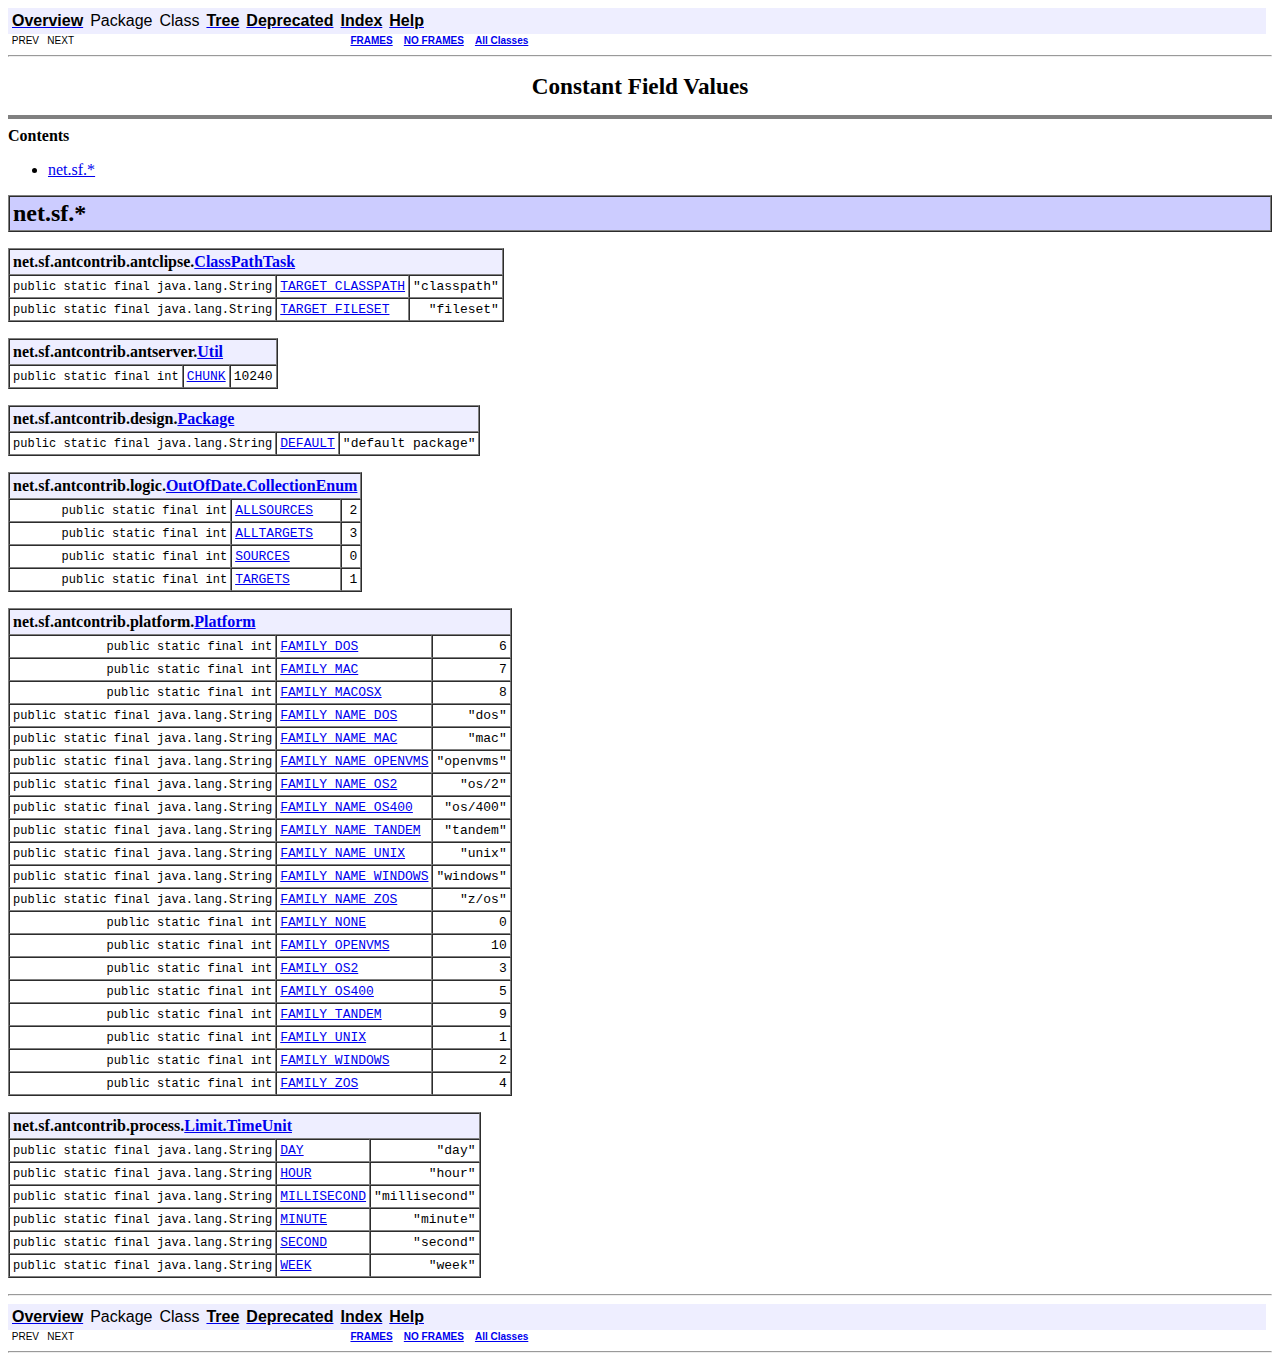
<file: build/ant-contrib/docs/api/constant-values.html>
<!DOCTYPE HTML PUBLIC "-//W3C//DTD HTML 4.01 Transitional//EN" "http://www.w3.org/TR/html4/loose.dtd">
<!--NewPage-->
<HTML>
<HEAD>
<!-- Generated by javadoc (build 1.5.0_09) on Thu Nov 02 11:46:43 EST 2006 -->
<TITLE>
Constant Field Values (Ant Contrib)
</TITLE>


<LINK REL ="stylesheet" TYPE="text/css" HREF="stylesheet.css" TITLE="Style">

<SCRIPT type="text/javascript">
function windowTitle()
{
    parent.document.title="Constant Field Values (Ant Contrib)";
}
</SCRIPT>
<NOSCRIPT>
</NOSCRIPT>

</HEAD>

<BODY BGCOLOR="white" onload="windowTitle();">


<!-- ========= START OF TOP NAVBAR ======= -->
<A NAME="navbar_top"><!-- --></A>
<A HREF="#skip-navbar_top" title="Skip navigation links"></A>
<TABLE BORDER="0" WIDTH="100%" CELLPADDING="1" CELLSPACING="0" SUMMARY="">
<TR>
<TD COLSPAN=2 BGCOLOR="#EEEEFF" CLASS="NavBarCell1">
<A NAME="navbar_top_firstrow"><!-- --></A>
<TABLE BORDER="0" CELLPADDING="0" CELLSPACING="3" SUMMARY="">
  <TR ALIGN="center" VALIGN="top">
  <TD BGCOLOR="#EEEEFF" CLASS="NavBarCell1">    <A HREF="overview-summary.html"><FONT CLASS="NavBarFont1"><B>Overview</B></FONT></A>&nbsp;</TD>
  <TD BGCOLOR="#EEEEFF" CLASS="NavBarCell1">    <FONT CLASS="NavBarFont1">Package</FONT>&nbsp;</TD>
  <TD BGCOLOR="#EEEEFF" CLASS="NavBarCell1">    <FONT CLASS="NavBarFont1">Class</FONT>&nbsp;</TD>
  <TD BGCOLOR="#EEEEFF" CLASS="NavBarCell1">    <A HREF="overview-tree.html"><FONT CLASS="NavBarFont1"><B>Tree</B></FONT></A>&nbsp;</TD>
  <TD BGCOLOR="#EEEEFF" CLASS="NavBarCell1">    <A HREF="deprecated-list.html"><FONT CLASS="NavBarFont1"><B>Deprecated</B></FONT></A>&nbsp;</TD>
  <TD BGCOLOR="#EEEEFF" CLASS="NavBarCell1">    <A HREF="index-all.html"><FONT CLASS="NavBarFont1"><B>Index</B></FONT></A>&nbsp;</TD>
  <TD BGCOLOR="#EEEEFF" CLASS="NavBarCell1">    <A HREF="help-doc.html"><FONT CLASS="NavBarFont1"><B>Help</B></FONT></A>&nbsp;</TD>
  </TR>
</TABLE>
</TD>
<TD ALIGN="right" VALIGN="top" ROWSPAN=3><EM>
</EM>
</TD>
</TR>

<TR>
<TD BGCOLOR="white" CLASS="NavBarCell2"><FONT SIZE="-2">
&nbsp;PREV&nbsp;
&nbsp;NEXT</FONT></TD>
<TD BGCOLOR="white" CLASS="NavBarCell2"><FONT SIZE="-2">
  <A HREF="index.html?constant-values.html" target="_top"><B>FRAMES</B></A>  &nbsp;
&nbsp;<A HREF="constant-values.html" target="_top"><B>NO FRAMES</B></A>  &nbsp;
&nbsp;<SCRIPT type="text/javascript">
  <!--
  if(window==top) {
    document.writeln('<A HREF="allclasses-noframe.html"><B>All Classes</B></A>');
  }
  //-->
</SCRIPT>
<NOSCRIPT>
  <A HREF="allclasses-noframe.html"><B>All Classes</B></A>
</NOSCRIPT>


</FONT></TD>
</TR>
</TABLE>
<A NAME="skip-navbar_top"></A>
<!-- ========= END OF TOP NAVBAR ========= -->

<HR>
<CENTER>
<H1>
Constant Field Values</H1>
</CENTER>
<HR SIZE="4" NOSHADE>
<B>Contents</B><UL>
<LI><A HREF="#net.sf">net.sf.*</A>
</UL>

<A NAME="net.sf"><!-- --></A>
<TABLE BORDER="1" WIDTH="100%" CELLPADDING="3" CELLSPACING="0" SUMMARY="">
<TR BGCOLOR="#CCCCFF" CLASS="TableHeadingColor">
<TH ALIGN="left"><FONT SIZE="+2">
net.sf.*</FONT></TH>
</TR>
</TABLE>

<P>

<TABLE BORDER="1" CELLPADDING="3" CELLSPACING="0" SUMMARY="">
<TR BGCOLOR="#EEEEFF" CLASS="TableSubHeadingColor">
<TH ALIGN="left" COLSPAN="3">net.sf.antcontrib.antclipse.<A HREF="net/sf/antcontrib/antclipse/ClassPathTask.html" title="class in net.sf.antcontrib.antclipse">ClassPathTask</A></TH>
</TR>
<TR BGCOLOR="white" CLASS="TableRowColor">
<A NAME="net.sf.antcontrib.antclipse.ClassPathTask.TARGET_CLASSPATH"><!-- --></A><TD ALIGN="right"><FONT SIZE="-1">
<CODE>public&nbsp;static&nbsp;final&nbsp;java.lang.String</CODE></FONT></TD>
<TD ALIGN="left"><CODE><A HREF="net/sf/antcontrib/antclipse/ClassPathTask.html#TARGET_CLASSPATH">TARGET_CLASSPATH</A></CODE></TD>
<TD ALIGN="right"><CODE>"classpath"</CODE></TD>
</TR>
<TR BGCOLOR="white" CLASS="TableRowColor">
<A NAME="net.sf.antcontrib.antclipse.ClassPathTask.TARGET_FILESET"><!-- --></A><TD ALIGN="right"><FONT SIZE="-1">
<CODE>public&nbsp;static&nbsp;final&nbsp;java.lang.String</CODE></FONT></TD>
<TD ALIGN="left"><CODE><A HREF="net/sf/antcontrib/antclipse/ClassPathTask.html#TARGET_FILESET">TARGET_FILESET</A></CODE></TD>
<TD ALIGN="right"><CODE>"fileset"</CODE></TD>
</TR>
</FONT></TD>
</TR>
</TABLE>

<P>

<P>

<TABLE BORDER="1" CELLPADDING="3" CELLSPACING="0" SUMMARY="">
<TR BGCOLOR="#EEEEFF" CLASS="TableSubHeadingColor">
<TH ALIGN="left" COLSPAN="3">net.sf.antcontrib.antserver.<A HREF="net/sf/antcontrib/antserver/Util.html" title="class in net.sf.antcontrib.antserver">Util</A></TH>
</TR>
<TR BGCOLOR="white" CLASS="TableRowColor">
<A NAME="net.sf.antcontrib.antserver.Util.CHUNK"><!-- --></A><TD ALIGN="right"><FONT SIZE="-1">
<CODE>public&nbsp;static&nbsp;final&nbsp;int</CODE></FONT></TD>
<TD ALIGN="left"><CODE><A HREF="net/sf/antcontrib/antserver/Util.html#CHUNK">CHUNK</A></CODE></TD>
<TD ALIGN="right"><CODE>10240</CODE></TD>
</TR>
</FONT></TD>
</TR>
</TABLE>

<P>

<P>

<TABLE BORDER="1" CELLPADDING="3" CELLSPACING="0" SUMMARY="">
<TR BGCOLOR="#EEEEFF" CLASS="TableSubHeadingColor">
<TH ALIGN="left" COLSPAN="3">net.sf.antcontrib.design.<A HREF="net/sf/antcontrib/design/Package.html" title="class in net.sf.antcontrib.design">Package</A></TH>
</TR>
<TR BGCOLOR="white" CLASS="TableRowColor">
<A NAME="net.sf.antcontrib.design.Package.DEFAULT"><!-- --></A><TD ALIGN="right"><FONT SIZE="-1">
<CODE>public&nbsp;static&nbsp;final&nbsp;java.lang.String</CODE></FONT></TD>
<TD ALIGN="left"><CODE><A HREF="net/sf/antcontrib/design/Package.html#DEFAULT">DEFAULT</A></CODE></TD>
<TD ALIGN="right"><CODE>"default package"</CODE></TD>
</TR>
</FONT></TD>
</TR>
</TABLE>

<P>

<P>

<TABLE BORDER="1" CELLPADDING="3" CELLSPACING="0" SUMMARY="">
<TR BGCOLOR="#EEEEFF" CLASS="TableSubHeadingColor">
<TH ALIGN="left" COLSPAN="3">net.sf.antcontrib.logic.<A HREF="net/sf/antcontrib/logic/OutOfDate.CollectionEnum.html" title="class in net.sf.antcontrib.logic">OutOfDate.CollectionEnum</A></TH>
</TR>
<TR BGCOLOR="white" CLASS="TableRowColor">
<A NAME="net.sf.antcontrib.logic.OutOfDate.CollectionEnum.ALLSOURCES"><!-- --></A><TD ALIGN="right"><FONT SIZE="-1">
<CODE>public&nbsp;static&nbsp;final&nbsp;int</CODE></FONT></TD>
<TD ALIGN="left"><CODE><A HREF="net/sf/antcontrib/logic/OutOfDate.CollectionEnum.html#ALLSOURCES">ALLSOURCES</A></CODE></TD>
<TD ALIGN="right"><CODE>2</CODE></TD>
</TR>
<TR BGCOLOR="white" CLASS="TableRowColor">
<A NAME="net.sf.antcontrib.logic.OutOfDate.CollectionEnum.ALLTARGETS"><!-- --></A><TD ALIGN="right"><FONT SIZE="-1">
<CODE>public&nbsp;static&nbsp;final&nbsp;int</CODE></FONT></TD>
<TD ALIGN="left"><CODE><A HREF="net/sf/antcontrib/logic/OutOfDate.CollectionEnum.html#ALLTARGETS">ALLTARGETS</A></CODE></TD>
<TD ALIGN="right"><CODE>3</CODE></TD>
</TR>
<TR BGCOLOR="white" CLASS="TableRowColor">
<A NAME="net.sf.antcontrib.logic.OutOfDate.CollectionEnum.SOURCES"><!-- --></A><TD ALIGN="right"><FONT SIZE="-1">
<CODE>public&nbsp;static&nbsp;final&nbsp;int</CODE></FONT></TD>
<TD ALIGN="left"><CODE><A HREF="net/sf/antcontrib/logic/OutOfDate.CollectionEnum.html#SOURCES">SOURCES</A></CODE></TD>
<TD ALIGN="right"><CODE>0</CODE></TD>
</TR>
<TR BGCOLOR="white" CLASS="TableRowColor">
<A NAME="net.sf.antcontrib.logic.OutOfDate.CollectionEnum.TARGETS"><!-- --></A><TD ALIGN="right"><FONT SIZE="-1">
<CODE>public&nbsp;static&nbsp;final&nbsp;int</CODE></FONT></TD>
<TD ALIGN="left"><CODE><A HREF="net/sf/antcontrib/logic/OutOfDate.CollectionEnum.html#TARGETS">TARGETS</A></CODE></TD>
<TD ALIGN="right"><CODE>1</CODE></TD>
</TR>
</FONT></TD>
</TR>
</TABLE>

<P>

<P>

<TABLE BORDER="1" CELLPADDING="3" CELLSPACING="0" SUMMARY="">
<TR BGCOLOR="#EEEEFF" CLASS="TableSubHeadingColor">
<TH ALIGN="left" COLSPAN="3">net.sf.antcontrib.platform.<A HREF="net/sf/antcontrib/platform/Platform.html" title="class in net.sf.antcontrib.platform">Platform</A></TH>
</TR>
<TR BGCOLOR="white" CLASS="TableRowColor">
<A NAME="net.sf.antcontrib.platform.Platform.FAMILY_DOS"><!-- --></A><TD ALIGN="right"><FONT SIZE="-1">
<CODE>public&nbsp;static&nbsp;final&nbsp;int</CODE></FONT></TD>
<TD ALIGN="left"><CODE><A HREF="net/sf/antcontrib/platform/Platform.html#FAMILY_DOS">FAMILY_DOS</A></CODE></TD>
<TD ALIGN="right"><CODE>6</CODE></TD>
</TR>
<TR BGCOLOR="white" CLASS="TableRowColor">
<A NAME="net.sf.antcontrib.platform.Platform.FAMILY_MAC"><!-- --></A><TD ALIGN="right"><FONT SIZE="-1">
<CODE>public&nbsp;static&nbsp;final&nbsp;int</CODE></FONT></TD>
<TD ALIGN="left"><CODE><A HREF="net/sf/antcontrib/platform/Platform.html#FAMILY_MAC">FAMILY_MAC</A></CODE></TD>
<TD ALIGN="right"><CODE>7</CODE></TD>
</TR>
<TR BGCOLOR="white" CLASS="TableRowColor">
<A NAME="net.sf.antcontrib.platform.Platform.FAMILY_MACOSX"><!-- --></A><TD ALIGN="right"><FONT SIZE="-1">
<CODE>public&nbsp;static&nbsp;final&nbsp;int</CODE></FONT></TD>
<TD ALIGN="left"><CODE><A HREF="net/sf/antcontrib/platform/Platform.html#FAMILY_MACOSX">FAMILY_MACOSX</A></CODE></TD>
<TD ALIGN="right"><CODE>8</CODE></TD>
</TR>
<TR BGCOLOR="white" CLASS="TableRowColor">
<A NAME="net.sf.antcontrib.platform.Platform.FAMILY_NAME_DOS"><!-- --></A><TD ALIGN="right"><FONT SIZE="-1">
<CODE>public&nbsp;static&nbsp;final&nbsp;java.lang.String</CODE></FONT></TD>
<TD ALIGN="left"><CODE><A HREF="net/sf/antcontrib/platform/Platform.html#FAMILY_NAME_DOS">FAMILY_NAME_DOS</A></CODE></TD>
<TD ALIGN="right"><CODE>"dos"</CODE></TD>
</TR>
<TR BGCOLOR="white" CLASS="TableRowColor">
<A NAME="net.sf.antcontrib.platform.Platform.FAMILY_NAME_MAC"><!-- --></A><TD ALIGN="right"><FONT SIZE="-1">
<CODE>public&nbsp;static&nbsp;final&nbsp;java.lang.String</CODE></FONT></TD>
<TD ALIGN="left"><CODE><A HREF="net/sf/antcontrib/platform/Platform.html#FAMILY_NAME_MAC">FAMILY_NAME_MAC</A></CODE></TD>
<TD ALIGN="right"><CODE>"mac"</CODE></TD>
</TR>
<TR BGCOLOR="white" CLASS="TableRowColor">
<A NAME="net.sf.antcontrib.platform.Platform.FAMILY_NAME_OPENVMS"><!-- --></A><TD ALIGN="right"><FONT SIZE="-1">
<CODE>public&nbsp;static&nbsp;final&nbsp;java.lang.String</CODE></FONT></TD>
<TD ALIGN="left"><CODE><A HREF="net/sf/antcontrib/platform/Platform.html#FAMILY_NAME_OPENVMS">FAMILY_NAME_OPENVMS</A></CODE></TD>
<TD ALIGN="right"><CODE>"openvms"</CODE></TD>
</TR>
<TR BGCOLOR="white" CLASS="TableRowColor">
<A NAME="net.sf.antcontrib.platform.Platform.FAMILY_NAME_OS2"><!-- --></A><TD ALIGN="right"><FONT SIZE="-1">
<CODE>public&nbsp;static&nbsp;final&nbsp;java.lang.String</CODE></FONT></TD>
<TD ALIGN="left"><CODE><A HREF="net/sf/antcontrib/platform/Platform.html#FAMILY_NAME_OS2">FAMILY_NAME_OS2</A></CODE></TD>
<TD ALIGN="right"><CODE>"os/2"</CODE></TD>
</TR>
<TR BGCOLOR="white" CLASS="TableRowColor">
<A NAME="net.sf.antcontrib.platform.Platform.FAMILY_NAME_OS400"><!-- --></A><TD ALIGN="right"><FONT SIZE="-1">
<CODE>public&nbsp;static&nbsp;final&nbsp;java.lang.String</CODE></FONT></TD>
<TD ALIGN="left"><CODE><A HREF="net/sf/antcontrib/platform/Platform.html#FAMILY_NAME_OS400">FAMILY_NAME_OS400</A></CODE></TD>
<TD ALIGN="right"><CODE>"os/400"</CODE></TD>
</TR>
<TR BGCOLOR="white" CLASS="TableRowColor">
<A NAME="net.sf.antcontrib.platform.Platform.FAMILY_NAME_TANDEM"><!-- --></A><TD ALIGN="right"><FONT SIZE="-1">
<CODE>public&nbsp;static&nbsp;final&nbsp;java.lang.String</CODE></FONT></TD>
<TD ALIGN="left"><CODE><A HREF="net/sf/antcontrib/platform/Platform.html#FAMILY_NAME_TANDEM">FAMILY_NAME_TANDEM</A></CODE></TD>
<TD ALIGN="right"><CODE>"tandem"</CODE></TD>
</TR>
<TR BGCOLOR="white" CLASS="TableRowColor">
<A NAME="net.sf.antcontrib.platform.Platform.FAMILY_NAME_UNIX"><!-- --></A><TD ALIGN="right"><FONT SIZE="-1">
<CODE>public&nbsp;static&nbsp;final&nbsp;java.lang.String</CODE></FONT></TD>
<TD ALIGN="left"><CODE><A HREF="net/sf/antcontrib/platform/Platform.html#FAMILY_NAME_UNIX">FAMILY_NAME_UNIX</A></CODE></TD>
<TD ALIGN="right"><CODE>"unix"</CODE></TD>
</TR>
<TR BGCOLOR="white" CLASS="TableRowColor">
<A NAME="net.sf.antcontrib.platform.Platform.FAMILY_NAME_WINDOWS"><!-- --></A><TD ALIGN="right"><FONT SIZE="-1">
<CODE>public&nbsp;static&nbsp;final&nbsp;java.lang.String</CODE></FONT></TD>
<TD ALIGN="left"><CODE><A HREF="net/sf/antcontrib/platform/Platform.html#FAMILY_NAME_WINDOWS">FAMILY_NAME_WINDOWS</A></CODE></TD>
<TD ALIGN="right"><CODE>"windows"</CODE></TD>
</TR>
<TR BGCOLOR="white" CLASS="TableRowColor">
<A NAME="net.sf.antcontrib.platform.Platform.FAMILY_NAME_ZOS"><!-- --></A><TD ALIGN="right"><FONT SIZE="-1">
<CODE>public&nbsp;static&nbsp;final&nbsp;java.lang.String</CODE></FONT></TD>
<TD ALIGN="left"><CODE><A HREF="net/sf/antcontrib/platform/Platform.html#FAMILY_NAME_ZOS">FAMILY_NAME_ZOS</A></CODE></TD>
<TD ALIGN="right"><CODE>"z/os"</CODE></TD>
</TR>
<TR BGCOLOR="white" CLASS="TableRowColor">
<A NAME="net.sf.antcontrib.platform.Platform.FAMILY_NONE"><!-- --></A><TD ALIGN="right"><FONT SIZE="-1">
<CODE>public&nbsp;static&nbsp;final&nbsp;int</CODE></FONT></TD>
<TD ALIGN="left"><CODE><A HREF="net/sf/antcontrib/platform/Platform.html#FAMILY_NONE">FAMILY_NONE</A></CODE></TD>
<TD ALIGN="right"><CODE>0</CODE></TD>
</TR>
<TR BGCOLOR="white" CLASS="TableRowColor">
<A NAME="net.sf.antcontrib.platform.Platform.FAMILY_OPENVMS"><!-- --></A><TD ALIGN="right"><FONT SIZE="-1">
<CODE>public&nbsp;static&nbsp;final&nbsp;int</CODE></FONT></TD>
<TD ALIGN="left"><CODE><A HREF="net/sf/antcontrib/platform/Platform.html#FAMILY_OPENVMS">FAMILY_OPENVMS</A></CODE></TD>
<TD ALIGN="right"><CODE>10</CODE></TD>
</TR>
<TR BGCOLOR="white" CLASS="TableRowColor">
<A NAME="net.sf.antcontrib.platform.Platform.FAMILY_OS2"><!-- --></A><TD ALIGN="right"><FONT SIZE="-1">
<CODE>public&nbsp;static&nbsp;final&nbsp;int</CODE></FONT></TD>
<TD ALIGN="left"><CODE><A HREF="net/sf/antcontrib/platform/Platform.html#FAMILY_OS2">FAMILY_OS2</A></CODE></TD>
<TD ALIGN="right"><CODE>3</CODE></TD>
</TR>
<TR BGCOLOR="white" CLASS="TableRowColor">
<A NAME="net.sf.antcontrib.platform.Platform.FAMILY_OS400"><!-- --></A><TD ALIGN="right"><FONT SIZE="-1">
<CODE>public&nbsp;static&nbsp;final&nbsp;int</CODE></FONT></TD>
<TD ALIGN="left"><CODE><A HREF="net/sf/antcontrib/platform/Platform.html#FAMILY_OS400">FAMILY_OS400</A></CODE></TD>
<TD ALIGN="right"><CODE>5</CODE></TD>
</TR>
<TR BGCOLOR="white" CLASS="TableRowColor">
<A NAME="net.sf.antcontrib.platform.Platform.FAMILY_TANDEM"><!-- --></A><TD ALIGN="right"><FONT SIZE="-1">
<CODE>public&nbsp;static&nbsp;final&nbsp;int</CODE></FONT></TD>
<TD ALIGN="left"><CODE><A HREF="net/sf/antcontrib/platform/Platform.html#FAMILY_TANDEM">FAMILY_TANDEM</A></CODE></TD>
<TD ALIGN="right"><CODE>9</CODE></TD>
</TR>
<TR BGCOLOR="white" CLASS="TableRowColor">
<A NAME="net.sf.antcontrib.platform.Platform.FAMILY_UNIX"><!-- --></A><TD ALIGN="right"><FONT SIZE="-1">
<CODE>public&nbsp;static&nbsp;final&nbsp;int</CODE></FONT></TD>
<TD ALIGN="left"><CODE><A HREF="net/sf/antcontrib/platform/Platform.html#FAMILY_UNIX">FAMILY_UNIX</A></CODE></TD>
<TD ALIGN="right"><CODE>1</CODE></TD>
</TR>
<TR BGCOLOR="white" CLASS="TableRowColor">
<A NAME="net.sf.antcontrib.platform.Platform.FAMILY_WINDOWS"><!-- --></A><TD ALIGN="right"><FONT SIZE="-1">
<CODE>public&nbsp;static&nbsp;final&nbsp;int</CODE></FONT></TD>
<TD ALIGN="left"><CODE><A HREF="net/sf/antcontrib/platform/Platform.html#FAMILY_WINDOWS">FAMILY_WINDOWS</A></CODE></TD>
<TD ALIGN="right"><CODE>2</CODE></TD>
</TR>
<TR BGCOLOR="white" CLASS="TableRowColor">
<A NAME="net.sf.antcontrib.platform.Platform.FAMILY_ZOS"><!-- --></A><TD ALIGN="right"><FONT SIZE="-1">
<CODE>public&nbsp;static&nbsp;final&nbsp;int</CODE></FONT></TD>
<TD ALIGN="left"><CODE><A HREF="net/sf/antcontrib/platform/Platform.html#FAMILY_ZOS">FAMILY_ZOS</A></CODE></TD>
<TD ALIGN="right"><CODE>4</CODE></TD>
</TR>
</FONT></TD>
</TR>
</TABLE>

<P>

<P>

<TABLE BORDER="1" CELLPADDING="3" CELLSPACING="0" SUMMARY="">
<TR BGCOLOR="#EEEEFF" CLASS="TableSubHeadingColor">
<TH ALIGN="left" COLSPAN="3">net.sf.antcontrib.process.<A HREF="net/sf/antcontrib/process/Limit.TimeUnit.html" title="class in net.sf.antcontrib.process">Limit.TimeUnit</A></TH>
</TR>
<TR BGCOLOR="white" CLASS="TableRowColor">
<A NAME="net.sf.antcontrib.process.Limit.TimeUnit.DAY"><!-- --></A><TD ALIGN="right"><FONT SIZE="-1">
<CODE>public&nbsp;static&nbsp;final&nbsp;java.lang.String</CODE></FONT></TD>
<TD ALIGN="left"><CODE><A HREF="net/sf/antcontrib/process/Limit.TimeUnit.html#DAY">DAY</A></CODE></TD>
<TD ALIGN="right"><CODE>"day"</CODE></TD>
</TR>
<TR BGCOLOR="white" CLASS="TableRowColor">
<A NAME="net.sf.antcontrib.process.Limit.TimeUnit.HOUR"><!-- --></A><TD ALIGN="right"><FONT SIZE="-1">
<CODE>public&nbsp;static&nbsp;final&nbsp;java.lang.String</CODE></FONT></TD>
<TD ALIGN="left"><CODE><A HREF="net/sf/antcontrib/process/Limit.TimeUnit.html#HOUR">HOUR</A></CODE></TD>
<TD ALIGN="right"><CODE>"hour"</CODE></TD>
</TR>
<TR BGCOLOR="white" CLASS="TableRowColor">
<A NAME="net.sf.antcontrib.process.Limit.TimeUnit.MILLISECOND"><!-- --></A><TD ALIGN="right"><FONT SIZE="-1">
<CODE>public&nbsp;static&nbsp;final&nbsp;java.lang.String</CODE></FONT></TD>
<TD ALIGN="left"><CODE><A HREF="net/sf/antcontrib/process/Limit.TimeUnit.html#MILLISECOND">MILLISECOND</A></CODE></TD>
<TD ALIGN="right"><CODE>"millisecond"</CODE></TD>
</TR>
<TR BGCOLOR="white" CLASS="TableRowColor">
<A NAME="net.sf.antcontrib.process.Limit.TimeUnit.MINUTE"><!-- --></A><TD ALIGN="right"><FONT SIZE="-1">
<CODE>public&nbsp;static&nbsp;final&nbsp;java.lang.String</CODE></FONT></TD>
<TD ALIGN="left"><CODE><A HREF="net/sf/antcontrib/process/Limit.TimeUnit.html#MINUTE">MINUTE</A></CODE></TD>
<TD ALIGN="right"><CODE>"minute"</CODE></TD>
</TR>
<TR BGCOLOR="white" CLASS="TableRowColor">
<A NAME="net.sf.antcontrib.process.Limit.TimeUnit.SECOND"><!-- --></A><TD ALIGN="right"><FONT SIZE="-1">
<CODE>public&nbsp;static&nbsp;final&nbsp;java.lang.String</CODE></FONT></TD>
<TD ALIGN="left"><CODE><A HREF="net/sf/antcontrib/process/Limit.TimeUnit.html#SECOND">SECOND</A></CODE></TD>
<TD ALIGN="right"><CODE>"second"</CODE></TD>
</TR>
<TR BGCOLOR="white" CLASS="TableRowColor">
<A NAME="net.sf.antcontrib.process.Limit.TimeUnit.WEEK"><!-- --></A><TD ALIGN="right"><FONT SIZE="-1">
<CODE>public&nbsp;static&nbsp;final&nbsp;java.lang.String</CODE></FONT></TD>
<TD ALIGN="left"><CODE><A HREF="net/sf/antcontrib/process/Limit.TimeUnit.html#WEEK">WEEK</A></CODE></TD>
<TD ALIGN="right"><CODE>"week"</CODE></TD>
</TR>
</FONT></TD>
</TR>
</TABLE>

<P>

<P>
<HR>


<!-- ======= START OF BOTTOM NAVBAR ====== -->
<A NAME="navbar_bottom"><!-- --></A>
<A HREF="#skip-navbar_bottom" title="Skip navigation links"></A>
<TABLE BORDER="0" WIDTH="100%" CELLPADDING="1" CELLSPACING="0" SUMMARY="">
<TR>
<TD COLSPAN=2 BGCOLOR="#EEEEFF" CLASS="NavBarCell1">
<A NAME="navbar_bottom_firstrow"><!-- --></A>
<TABLE BORDER="0" CELLPADDING="0" CELLSPACING="3" SUMMARY="">
  <TR ALIGN="center" VALIGN="top">
  <TD BGCOLOR="#EEEEFF" CLASS="NavBarCell1">    <A HREF="overview-summary.html"><FONT CLASS="NavBarFont1"><B>Overview</B></FONT></A>&nbsp;</TD>
  <TD BGCOLOR="#EEEEFF" CLASS="NavBarCell1">    <FONT CLASS="NavBarFont1">Package</FONT>&nbsp;</TD>
  <TD BGCOLOR="#EEEEFF" CLASS="NavBarCell1">    <FONT CLASS="NavBarFont1">Class</FONT>&nbsp;</TD>
  <TD BGCOLOR="#EEEEFF" CLASS="NavBarCell1">    <A HREF="overview-tree.html"><FONT CLASS="NavBarFont1"><B>Tree</B></FONT></A>&nbsp;</TD>
  <TD BGCOLOR="#EEEEFF" CLASS="NavBarCell1">    <A HREF="deprecated-list.html"><FONT CLASS="NavBarFont1"><B>Deprecated</B></FONT></A>&nbsp;</TD>
  <TD BGCOLOR="#EEEEFF" CLASS="NavBarCell1">    <A HREF="index-all.html"><FONT CLASS="NavBarFont1"><B>Index</B></FONT></A>&nbsp;</TD>
  <TD BGCOLOR="#EEEEFF" CLASS="NavBarCell1">    <A HREF="help-doc.html"><FONT CLASS="NavBarFont1"><B>Help</B></FONT></A>&nbsp;</TD>
  </TR>
</TABLE>
</TD>
<TD ALIGN="right" VALIGN="top" ROWSPAN=3><EM>
</EM>
</TD>
</TR>

<TR>
<TD BGCOLOR="white" CLASS="NavBarCell2"><FONT SIZE="-2">
&nbsp;PREV&nbsp;
&nbsp;NEXT</FONT></TD>
<TD BGCOLOR="white" CLASS="NavBarCell2"><FONT SIZE="-2">
  <A HREF="index.html?constant-values.html" target="_top"><B>FRAMES</B></A>  &nbsp;
&nbsp;<A HREF="constant-values.html" target="_top"><B>NO FRAMES</B></A>  &nbsp;
&nbsp;<SCRIPT type="text/javascript">
  <!--
  if(window==top) {
    document.writeln('<A HREF="allclasses-noframe.html"><B>All Classes</B></A>');
  }
  //-->
</SCRIPT>
<NOSCRIPT>
  <A HREF="allclasses-noframe.html"><B>All Classes</B></A>
</NOSCRIPT>


</FONT></TD>
</TR>
</TABLE>
<A NAME="skip-navbar_bottom"></A>
<!-- ======== END OF BOTTOM NAVBAR ======= -->

<HR>

</BODY>
</HTML>
</file>
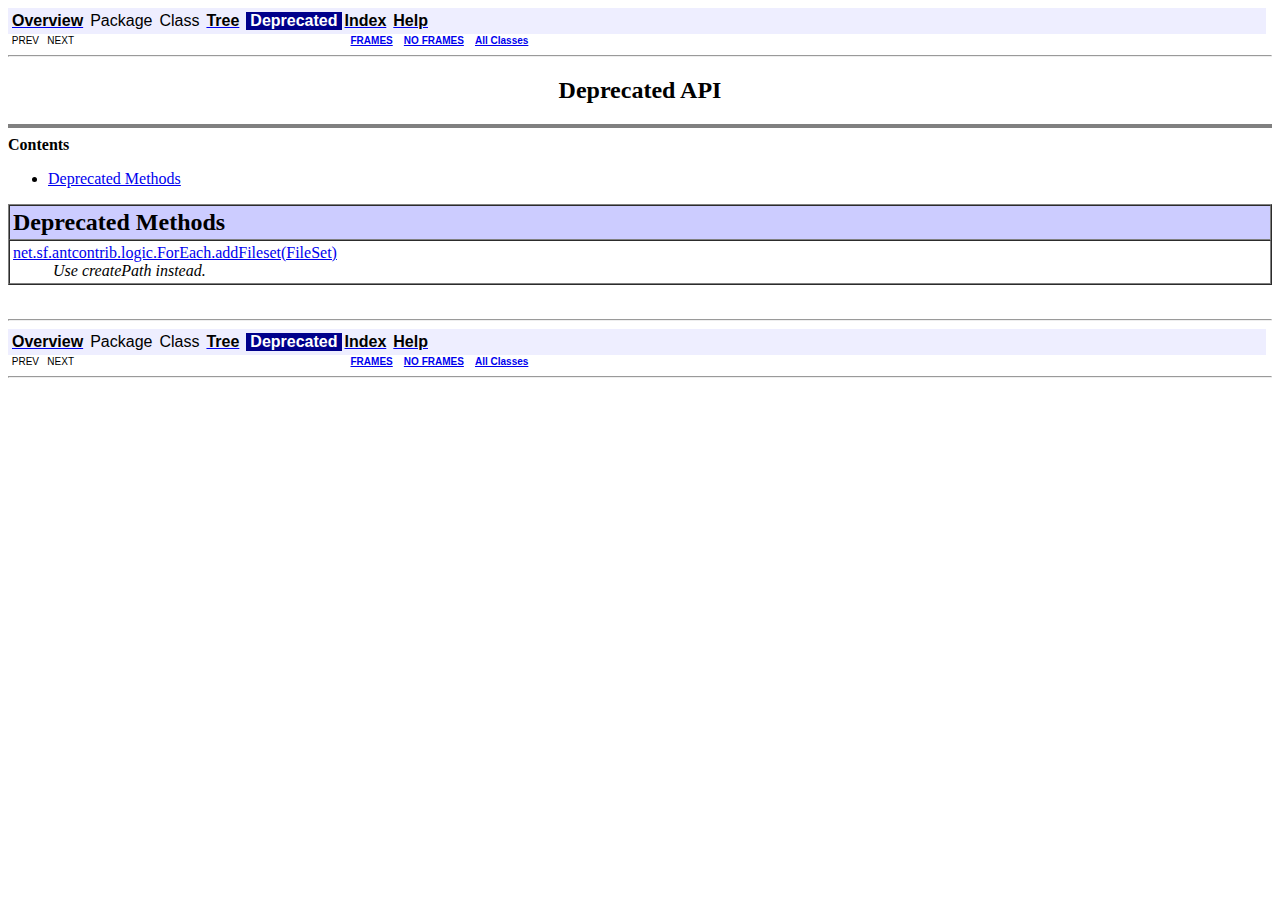
<file: build/ant-contrib/docs/api/deprecated-list.html>
<!DOCTYPE HTML PUBLIC "-//W3C//DTD HTML 4.01 Transitional//EN" "http://www.w3.org/TR/html4/loose.dtd">
<!--NewPage-->
<HTML>
<HEAD>
<!-- Generated by javadoc (build 1.5.0_09) on Thu Nov 02 11:46:44 EST 2006 -->
<TITLE>
Deprecated List (Ant Contrib)
</TITLE>


<LINK REL ="stylesheet" TYPE="text/css" HREF="stylesheet.css" TITLE="Style">

<SCRIPT type="text/javascript">
function windowTitle()
{
    parent.document.title="Deprecated List (Ant Contrib)";
}
</SCRIPT>
<NOSCRIPT>
</NOSCRIPT>

</HEAD>

<BODY BGCOLOR="white" onload="windowTitle();">


<!-- ========= START OF TOP NAVBAR ======= -->
<A NAME="navbar_top"><!-- --></A>
<A HREF="#skip-navbar_top" title="Skip navigation links"></A>
<TABLE BORDER="0" WIDTH="100%" CELLPADDING="1" CELLSPACING="0" SUMMARY="">
<TR>
<TD COLSPAN=2 BGCOLOR="#EEEEFF" CLASS="NavBarCell1">
<A NAME="navbar_top_firstrow"><!-- --></A>
<TABLE BORDER="0" CELLPADDING="0" CELLSPACING="3" SUMMARY="">
  <TR ALIGN="center" VALIGN="top">
  <TD BGCOLOR="#EEEEFF" CLASS="NavBarCell1">    <A HREF="overview-summary.html"><FONT CLASS="NavBarFont1"><B>Overview</B></FONT></A>&nbsp;</TD>
  <TD BGCOLOR="#EEEEFF" CLASS="NavBarCell1">    <FONT CLASS="NavBarFont1">Package</FONT>&nbsp;</TD>
  <TD BGCOLOR="#EEEEFF" CLASS="NavBarCell1">    <FONT CLASS="NavBarFont1">Class</FONT>&nbsp;</TD>
  <TD BGCOLOR="#EEEEFF" CLASS="NavBarCell1">    <A HREF="overview-tree.html"><FONT CLASS="NavBarFont1"><B>Tree</B></FONT></A>&nbsp;</TD>
  <TD BGCOLOR="#FFFFFF" CLASS="NavBarCell1Rev"> &nbsp;<FONT CLASS="NavBarFont1Rev"><B>Deprecated</B></FONT>&nbsp;</TD>
  <TD BGCOLOR="#EEEEFF" CLASS="NavBarCell1">    <A HREF="index-all.html"><FONT CLASS="NavBarFont1"><B>Index</B></FONT></A>&nbsp;</TD>
  <TD BGCOLOR="#EEEEFF" CLASS="NavBarCell1">    <A HREF="help-doc.html"><FONT CLASS="NavBarFont1"><B>Help</B></FONT></A>&nbsp;</TD>
  </TR>
</TABLE>
</TD>
<TD ALIGN="right" VALIGN="top" ROWSPAN=3><EM>
</EM>
</TD>
</TR>

<TR>
<TD BGCOLOR="white" CLASS="NavBarCell2"><FONT SIZE="-2">
&nbsp;PREV&nbsp;
&nbsp;NEXT</FONT></TD>
<TD BGCOLOR="white" CLASS="NavBarCell2"><FONT SIZE="-2">
  <A HREF="index.html?deprecated-list.html" target="_top"><B>FRAMES</B></A>  &nbsp;
&nbsp;<A HREF="deprecated-list.html" target="_top"><B>NO FRAMES</B></A>  &nbsp;
&nbsp;<SCRIPT type="text/javascript">
  <!--
  if(window==top) {
    document.writeln('<A HREF="allclasses-noframe.html"><B>All Classes</B></A>');
  }
  //-->
</SCRIPT>
<NOSCRIPT>
  <A HREF="allclasses-noframe.html"><B>All Classes</B></A>
</NOSCRIPT>


</FONT></TD>
</TR>
</TABLE>
<A NAME="skip-navbar_top"></A>
<!-- ========= END OF TOP NAVBAR ========= -->

<HR>
<CENTER>
<H2>
<B>Deprecated API</B></H2>
</CENTER>
<HR SIZE="4" NOSHADE>
<B>Contents</B><UL>
<LI><A HREF="#method">Deprecated Methods</A>
</UL>

<A NAME="method"><!-- --></A>
<TABLE BORDER="1" WIDTH="100%" CELLPADDING="3" CELLSPACING="0" SUMMARY="">
<TR BGCOLOR="#CCCCFF" CLASS="TableHeadingColor">
<TH ALIGN="left" COLSPAN="2"><FONT SIZE="+2">
<B>Deprecated Methods</B></FONT></TH>
</TR>
<TR BGCOLOR="white" CLASS="TableRowColor">
<TD><A HREF="net/sf/antcontrib/logic/ForEach.html#addFileset(org.apache.tools.ant.types.FileSet)">net.sf.antcontrib.logic.ForEach.addFileset(FileSet)</A>
<BR>
&nbsp;&nbsp;&nbsp;&nbsp;&nbsp;&nbsp;&nbsp;&nbsp;&nbsp;&nbsp;<I>Use createPath instead.</I>&nbsp;</TD>
</TR>
</TABLE>
&nbsp;
<P>
<HR>


<!-- ======= START OF BOTTOM NAVBAR ====== -->
<A NAME="navbar_bottom"><!-- --></A>
<A HREF="#skip-navbar_bottom" title="Skip navigation links"></A>
<TABLE BORDER="0" WIDTH="100%" CELLPADDING="1" CELLSPACING="0" SUMMARY="">
<TR>
<TD COLSPAN=2 BGCOLOR="#EEEEFF" CLASS="NavBarCell1">
<A NAME="navbar_bottom_firstrow"><!-- --></A>
<TABLE BORDER="0" CELLPADDING="0" CELLSPACING="3" SUMMARY="">
  <TR ALIGN="center" VALIGN="top">
  <TD BGCOLOR="#EEEEFF" CLASS="NavBarCell1">    <A HREF="overview-summary.html"><FONT CLASS="NavBarFont1"><B>Overview</B></FONT></A>&nbsp;</TD>
  <TD BGCOLOR="#EEEEFF" CLASS="NavBarCell1">    <FONT CLASS="NavBarFont1">Package</FONT>&nbsp;</TD>
  <TD BGCOLOR="#EEEEFF" CLASS="NavBarCell1">    <FONT CLASS="NavBarFont1">Class</FONT>&nbsp;</TD>
  <TD BGCOLOR="#EEEEFF" CLASS="NavBarCell1">    <A HREF="overview-tree.html"><FONT CLASS="NavBarFont1"><B>Tree</B></FONT></A>&nbsp;</TD>
  <TD BGCOLOR="#FFFFFF" CLASS="NavBarCell1Rev"> &nbsp;<FONT CLASS="NavBarFont1Rev"><B>Deprecated</B></FONT>&nbsp;</TD>
  <TD BGCOLOR="#EEEEFF" CLASS="NavBarCell1">    <A HREF="index-all.html"><FONT CLASS="NavBarFont1"><B>Index</B></FONT></A>&nbsp;</TD>
  <TD BGCOLOR="#EEEEFF" CLASS="NavBarCell1">    <A HREF="help-doc.html"><FONT CLASS="NavBarFont1"><B>Help</B></FONT></A>&nbsp;</TD>
  </TR>
</TABLE>
</TD>
<TD ALIGN="right" VALIGN="top" ROWSPAN=3><EM>
</EM>
</TD>
</TR>

<TR>
<TD BGCOLOR="white" CLASS="NavBarCell2"><FONT SIZE="-2">
&nbsp;PREV&nbsp;
&nbsp;NEXT</FONT></TD>
<TD BGCOLOR="white" CLASS="NavBarCell2"><FONT SIZE="-2">
  <A HREF="index.html?deprecated-list.html" target="_top"><B>FRAMES</B></A>  &nbsp;
&nbsp;<A HREF="deprecated-list.html" target="_top"><B>NO FRAMES</B></A>  &nbsp;
&nbsp;<SCRIPT type="text/javascript">
  <!--
  if(window==top) {
    document.writeln('<A HREF="allclasses-noframe.html"><B>All Classes</B></A>');
  }
  //-->
</SCRIPT>
<NOSCRIPT>
  <A HREF="allclasses-noframe.html"><B>All Classes</B></A>
</NOSCRIPT>


</FONT></TD>
</TR>
</TABLE>
<A NAME="skip-navbar_bottom"></A>
<!-- ======== END OF BOTTOM NAVBAR ======= -->

<HR>

</BODY>
</HTML>
</file>
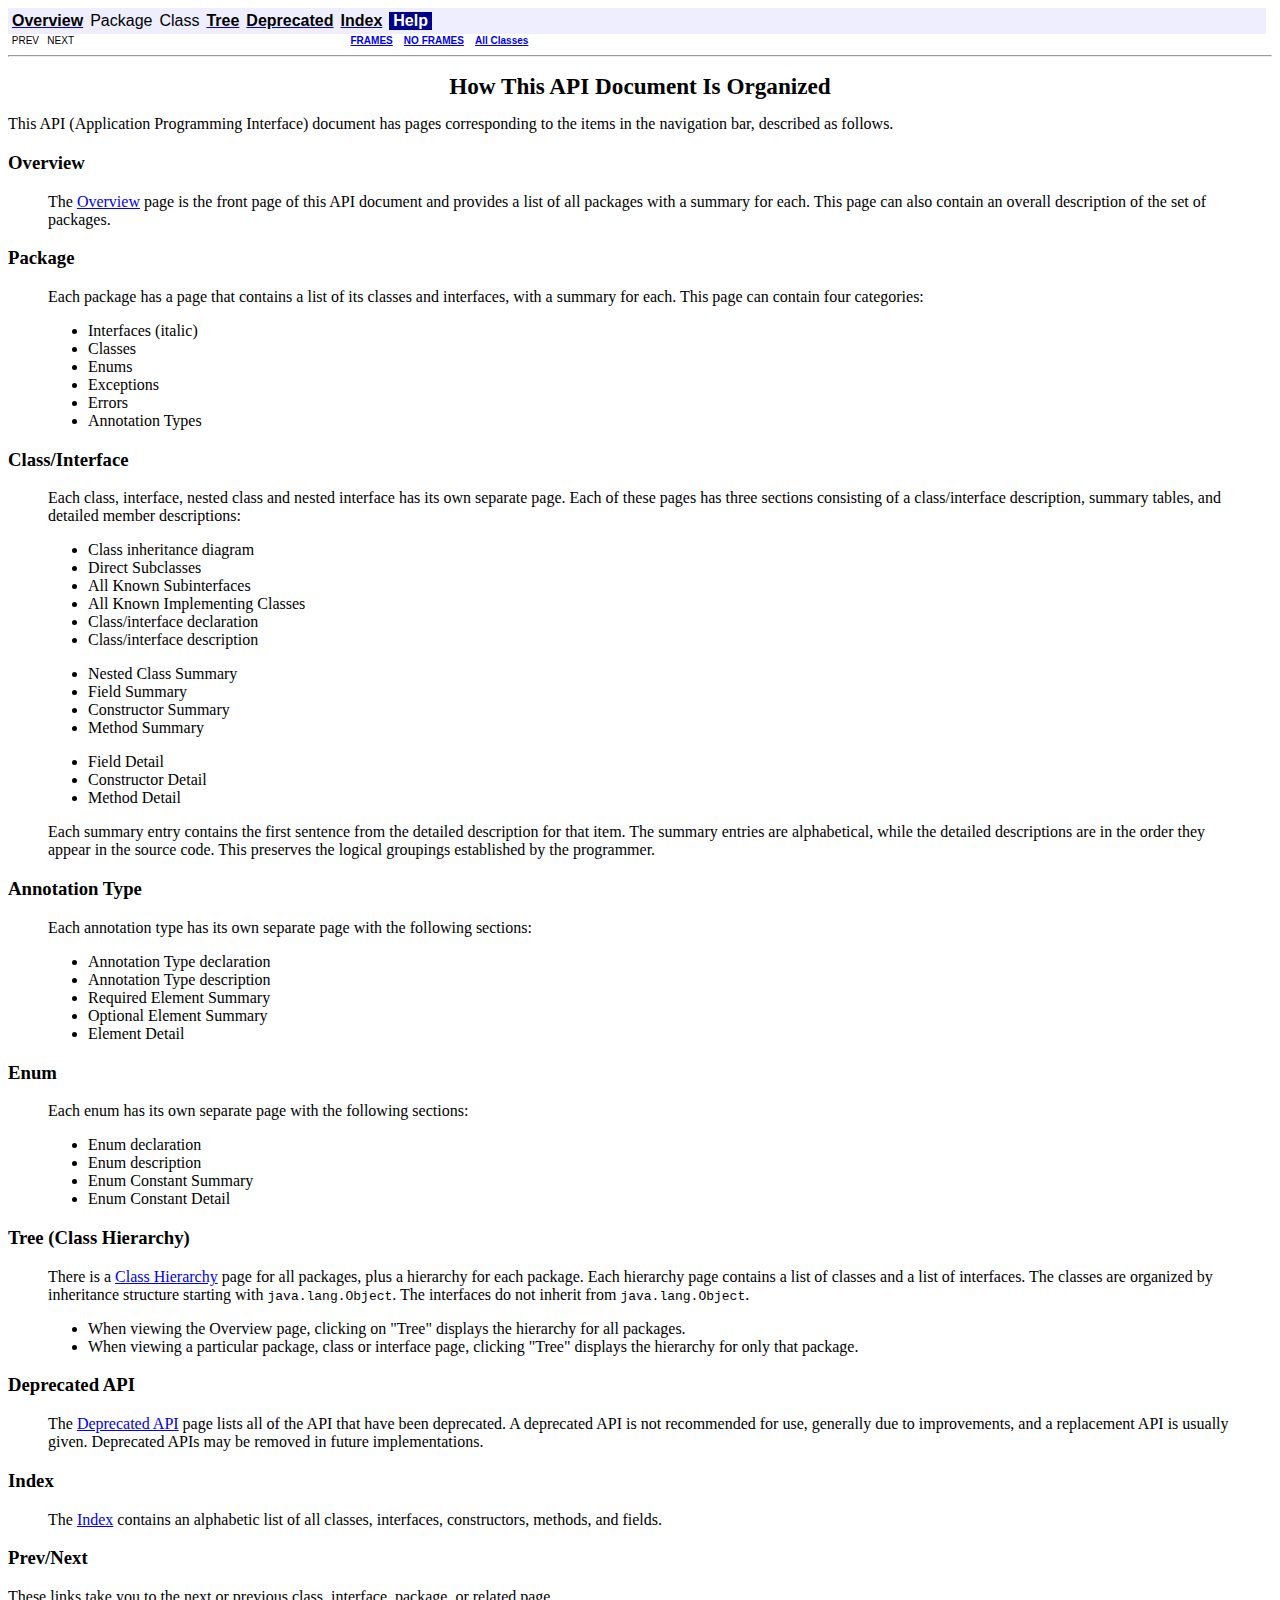
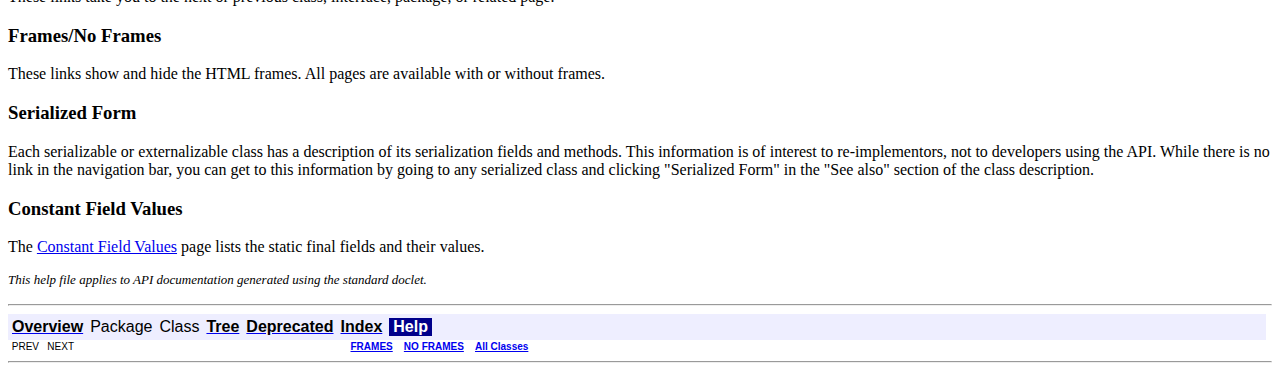
<file: build/ant-contrib/docs/api/help-doc.html>
<!DOCTYPE HTML PUBLIC "-//W3C//DTD HTML 4.01 Transitional//EN" "http://www.w3.org/TR/html4/loose.dtd">
<!--NewPage-->
<HTML>
<HEAD>
<!-- Generated by javadoc (build 1.5.0_09) on Thu Nov 02 11:46:44 EST 2006 -->
<TITLE>
API Help (Ant Contrib)
</TITLE>


<LINK REL ="stylesheet" TYPE="text/css" HREF="stylesheet.css" TITLE="Style">

<SCRIPT type="text/javascript">
function windowTitle()
{
    parent.document.title="API Help (Ant Contrib)";
}
</SCRIPT>
<NOSCRIPT>
</NOSCRIPT>

</HEAD>

<BODY BGCOLOR="white" onload="windowTitle();">


<!-- ========= START OF TOP NAVBAR ======= -->
<A NAME="navbar_top"><!-- --></A>
<A HREF="#skip-navbar_top" title="Skip navigation links"></A>
<TABLE BORDER="0" WIDTH="100%" CELLPADDING="1" CELLSPACING="0" SUMMARY="">
<TR>
<TD COLSPAN=2 BGCOLOR="#EEEEFF" CLASS="NavBarCell1">
<A NAME="navbar_top_firstrow"><!-- --></A>
<TABLE BORDER="0" CELLPADDING="0" CELLSPACING="3" SUMMARY="">
  <TR ALIGN="center" VALIGN="top">
  <TD BGCOLOR="#EEEEFF" CLASS="NavBarCell1">    <A HREF="overview-summary.html"><FONT CLASS="NavBarFont1"><B>Overview</B></FONT></A>&nbsp;</TD>
  <TD BGCOLOR="#EEEEFF" CLASS="NavBarCell1">    <FONT CLASS="NavBarFont1">Package</FONT>&nbsp;</TD>
  <TD BGCOLOR="#EEEEFF" CLASS="NavBarCell1">    <FONT CLASS="NavBarFont1">Class</FONT>&nbsp;</TD>
  <TD BGCOLOR="#EEEEFF" CLASS="NavBarCell1">    <A HREF="overview-tree.html"><FONT CLASS="NavBarFont1"><B>Tree</B></FONT></A>&nbsp;</TD>
  <TD BGCOLOR="#EEEEFF" CLASS="NavBarCell1">    <A HREF="deprecated-list.html"><FONT CLASS="NavBarFont1"><B>Deprecated</B></FONT></A>&nbsp;</TD>
  <TD BGCOLOR="#EEEEFF" CLASS="NavBarCell1">    <A HREF="index-all.html"><FONT CLASS="NavBarFont1"><B>Index</B></FONT></A>&nbsp;</TD>
  <TD BGCOLOR="#FFFFFF" CLASS="NavBarCell1Rev"> &nbsp;<FONT CLASS="NavBarFont1Rev"><B>Help</B></FONT>&nbsp;</TD>
  </TR>
</TABLE>
</TD>
<TD ALIGN="right" VALIGN="top" ROWSPAN=3><EM>
</EM>
</TD>
</TR>

<TR>
<TD BGCOLOR="white" CLASS="NavBarCell2"><FONT SIZE="-2">
&nbsp;PREV&nbsp;
&nbsp;NEXT</FONT></TD>
<TD BGCOLOR="white" CLASS="NavBarCell2"><FONT SIZE="-2">
  <A HREF="index.html?help-doc.html" target="_top"><B>FRAMES</B></A>  &nbsp;
&nbsp;<A HREF="help-doc.html" target="_top"><B>NO FRAMES</B></A>  &nbsp;
&nbsp;<SCRIPT type="text/javascript">
  <!--
  if(window==top) {
    document.writeln('<A HREF="allclasses-noframe.html"><B>All Classes</B></A>');
  }
  //-->
</SCRIPT>
<NOSCRIPT>
  <A HREF="allclasses-noframe.html"><B>All Classes</B></A>
</NOSCRIPT>


</FONT></TD>
</TR>
</TABLE>
<A NAME="skip-navbar_top"></A>
<!-- ========= END OF TOP NAVBAR ========= -->

<HR>
<CENTER>
<H1>
How This API Document Is Organized</H1>
</CENTER>
This API (Application Programming Interface) document has pages corresponding to the items in the navigation bar, described as follows.<H3>
Overview</H3>
<BLOCKQUOTE>

<P>
The <A HREF="overview-summary.html">Overview</A> page is the front page of this API document and provides a list of all packages with a summary for each.  This page can also contain an overall description of the set of packages.</BLOCKQUOTE>
<H3>
Package</H3>
<BLOCKQUOTE>

<P>
Each package has a page that contains a list of its classes and interfaces, with a summary for each. This page can contain four categories:<UL>
<LI>Interfaces (italic)<LI>Classes<LI>Enums<LI>Exceptions<LI>Errors<LI>Annotation Types</UL>
</BLOCKQUOTE>
<H3>
Class/Interface</H3>
<BLOCKQUOTE>

<P>
Each class, interface, nested class and nested interface has its own separate page. Each of these pages has three sections consisting of a class/interface description, summary tables, and detailed member descriptions:<UL>
<LI>Class inheritance diagram<LI>Direct Subclasses<LI>All Known Subinterfaces<LI>All Known Implementing Classes<LI>Class/interface declaration<LI>Class/interface description
<P>
<LI>Nested Class Summary<LI>Field Summary<LI>Constructor Summary<LI>Method Summary
<P>
<LI>Field Detail<LI>Constructor Detail<LI>Method Detail</UL>
Each summary entry contains the first sentence from the detailed description for that item. The summary entries are alphabetical, while the detailed descriptions are in the order they appear in the source code. This preserves the logical groupings established by the programmer.</BLOCKQUOTE>
</BLOCKQUOTE>
<H3>
Annotation Type</H3>
<BLOCKQUOTE>

<P>
Each annotation type has its own separate page with the following sections:<UL>
<LI>Annotation Type declaration<LI>Annotation Type description<LI>Required Element Summary<LI>Optional Element Summary<LI>Element Detail</UL>
</BLOCKQUOTE>
</BLOCKQUOTE>
<H3>
Enum</H3>
<BLOCKQUOTE>

<P>
Each enum has its own separate page with the following sections:<UL>
<LI>Enum declaration<LI>Enum description<LI>Enum Constant Summary<LI>Enum Constant Detail</UL>
</BLOCKQUOTE>
<H3>
Tree (Class Hierarchy)</H3>
<BLOCKQUOTE>
There is a <A HREF="overview-tree.html">Class Hierarchy</A> page for all packages, plus a hierarchy for each package. Each hierarchy page contains a list of classes and a list of interfaces. The classes are organized by inheritance structure starting with <code>java.lang.Object</code>. The interfaces do not inherit from <code>java.lang.Object</code>.<UL>
<LI>When viewing the Overview page, clicking on "Tree" displays the hierarchy for all packages.<LI>When viewing a particular package, class or interface page, clicking "Tree" displays the hierarchy for only that package.</UL>
</BLOCKQUOTE>
<H3>
Deprecated API</H3>
<BLOCKQUOTE>
The <A HREF="deprecated-list.html">Deprecated API</A> page lists all of the API that have been deprecated. A deprecated API is not recommended for use, generally due to improvements, and a replacement API is usually given. Deprecated APIs may be removed in future implementations.</BLOCKQUOTE>
<H3>
Index</H3>
<BLOCKQUOTE>
The <A HREF="index-all.html">Index</A> contains an alphabetic list of all classes, interfaces, constructors, methods, and fields.</BLOCKQUOTE>
<H3>
Prev/Next</H3>
These links take you to the next or previous class, interface, package, or related page.<H3>
Frames/No Frames</H3>
These links show and hide the HTML frames.  All pages are available with or without frames.
<P>
<H3>
Serialized Form</H3>
Each serializable or externalizable class has a description of its serialization fields and methods. This information is of interest to re-implementors, not to developers using the API. While there is no link in the navigation bar, you can get to this information by going to any serialized class and clicking "Serialized Form" in the "See also" section of the class description.
<P>
<H3>
Constant Field Values</H3>
The <a href="constant-values.html">Constant Field Values</a> page lists the static final fields and their values.
<P>
<FONT SIZE="-1">
<EM>
This help file applies to API documentation generated using the standard doclet.</EM>
</FONT>
<BR>
<HR>


<!-- ======= START OF BOTTOM NAVBAR ====== -->
<A NAME="navbar_bottom"><!-- --></A>
<A HREF="#skip-navbar_bottom" title="Skip navigation links"></A>
<TABLE BORDER="0" WIDTH="100%" CELLPADDING="1" CELLSPACING="0" SUMMARY="">
<TR>
<TD COLSPAN=2 BGCOLOR="#EEEEFF" CLASS="NavBarCell1">
<A NAME="navbar_bottom_firstrow"><!-- --></A>
<TABLE BORDER="0" CELLPADDING="0" CELLSPACING="3" SUMMARY="">
  <TR ALIGN="center" VALIGN="top">
  <TD BGCOLOR="#EEEEFF" CLASS="NavBarCell1">    <A HREF="overview-summary.html"><FONT CLASS="NavBarFont1"><B>Overview</B></FONT></A>&nbsp;</TD>
  <TD BGCOLOR="#EEEEFF" CLASS="NavBarCell1">    <FONT CLASS="NavBarFont1">Package</FONT>&nbsp;</TD>
  <TD BGCOLOR="#EEEEFF" CLASS="NavBarCell1">    <FONT CLASS="NavBarFont1">Class</FONT>&nbsp;</TD>
  <TD BGCOLOR="#EEEEFF" CLASS="NavBarCell1">    <A HREF="overview-tree.html"><FONT CLASS="NavBarFont1"><B>Tree</B></FONT></A>&nbsp;</TD>
  <TD BGCOLOR="#EEEEFF" CLASS="NavBarCell1">    <A HREF="deprecated-list.html"><FONT CLASS="NavBarFont1"><B>Deprecated</B></FONT></A>&nbsp;</TD>
  <TD BGCOLOR="#EEEEFF" CLASS="NavBarCell1">    <A HREF="index-all.html"><FONT CLASS="NavBarFont1"><B>Index</B></FONT></A>&nbsp;</TD>
  <TD BGCOLOR="#FFFFFF" CLASS="NavBarCell1Rev"> &nbsp;<FONT CLASS="NavBarFont1Rev"><B>Help</B></FONT>&nbsp;</TD>
  </TR>
</TABLE>
</TD>
<TD ALIGN="right" VALIGN="top" ROWSPAN=3><EM>
</EM>
</TD>
</TR>

<TR>
<TD BGCOLOR="white" CLASS="NavBarCell2"><FONT SIZE="-2">
&nbsp;PREV&nbsp;
&nbsp;NEXT</FONT></TD>
<TD BGCOLOR="white" CLASS="NavBarCell2"><FONT SIZE="-2">
  <A HREF="index.html?help-doc.html" target="_top"><B>FRAMES</B></A>  &nbsp;
&nbsp;<A HREF="help-doc.html" target="_top"><B>NO FRAMES</B></A>  &nbsp;
&nbsp;<SCRIPT type="text/javascript">
  <!--
  if(window==top) {
    document.writeln('<A HREF="allclasses-noframe.html"><B>All Classes</B></A>');
  }
  //-->
</SCRIPT>
<NOSCRIPT>
  <A HREF="allclasses-noframe.html"><B>All Classes</B></A>
</NOSCRIPT>


</FONT></TD>
</TR>
</TABLE>
<A NAME="skip-navbar_bottom"></A>
<!-- ======== END OF BOTTOM NAVBAR ======= -->

<HR>

</BODY>
</HTML>
</file>
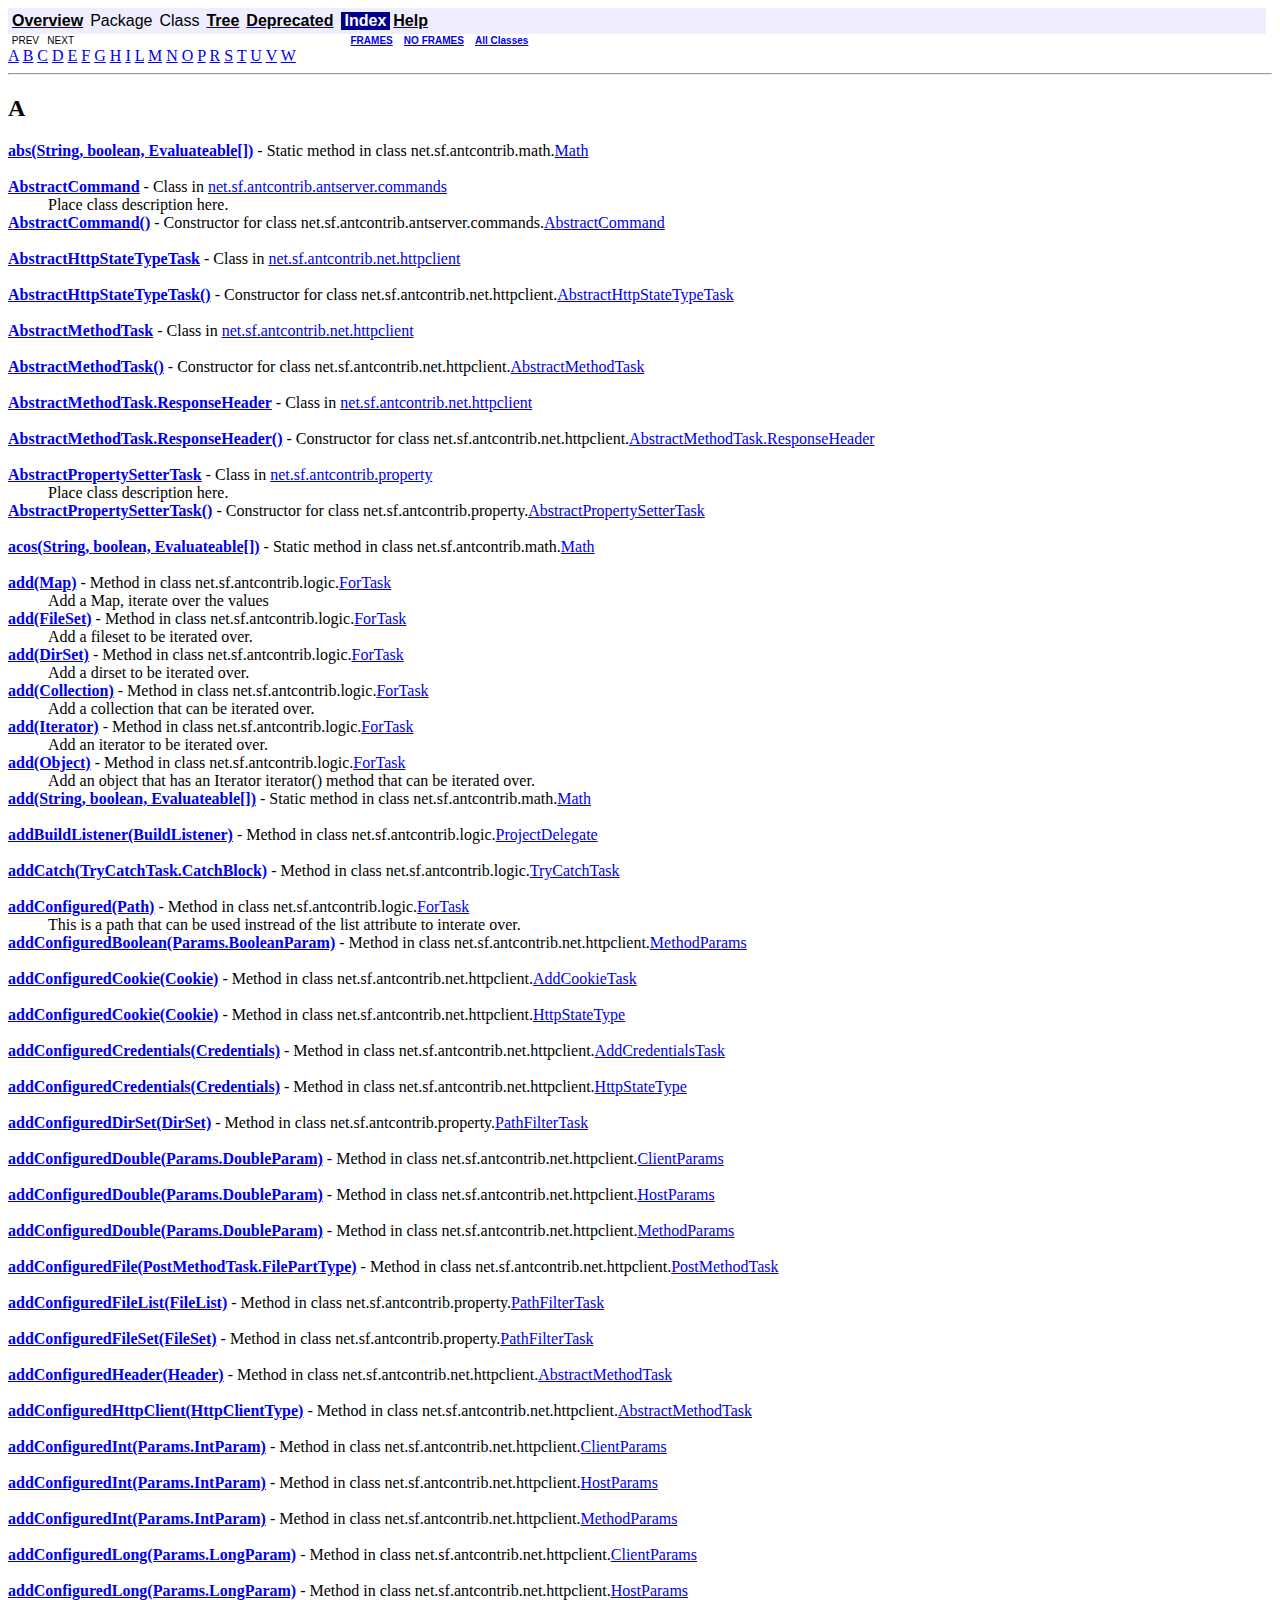
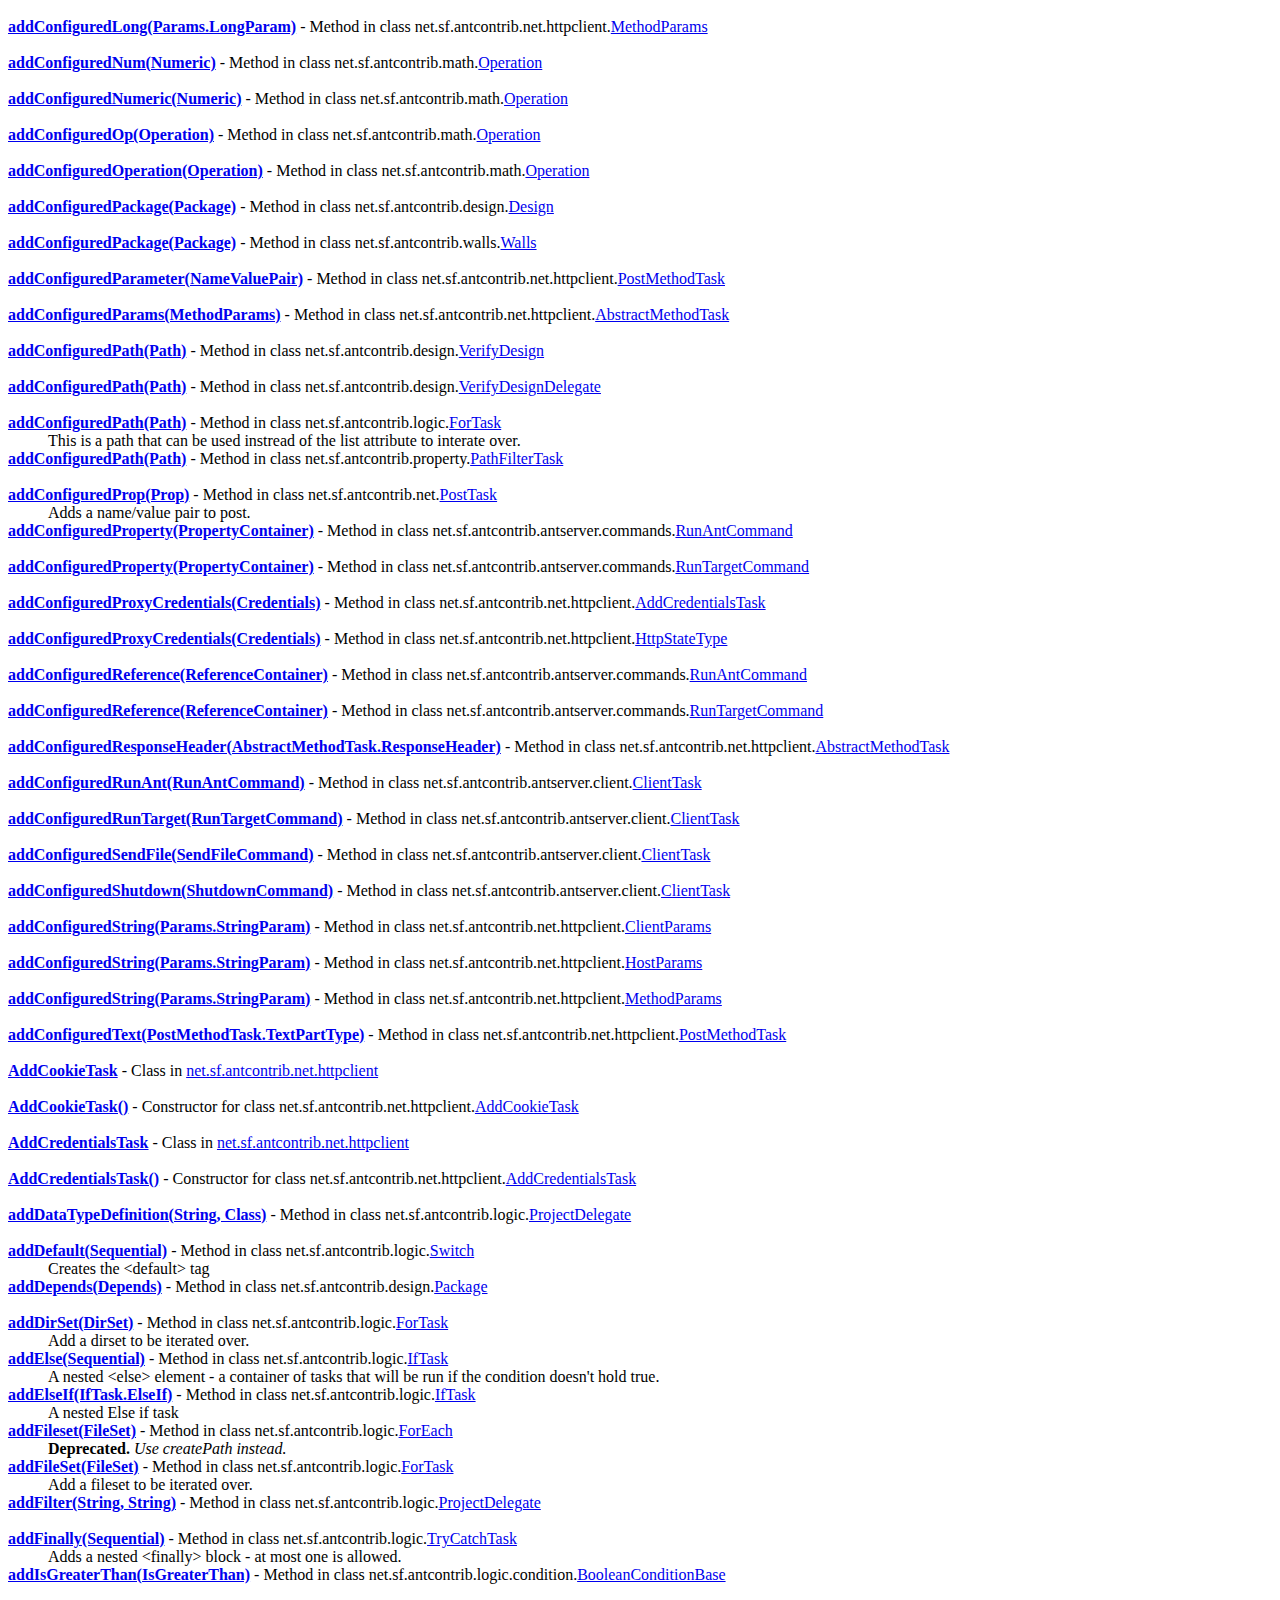
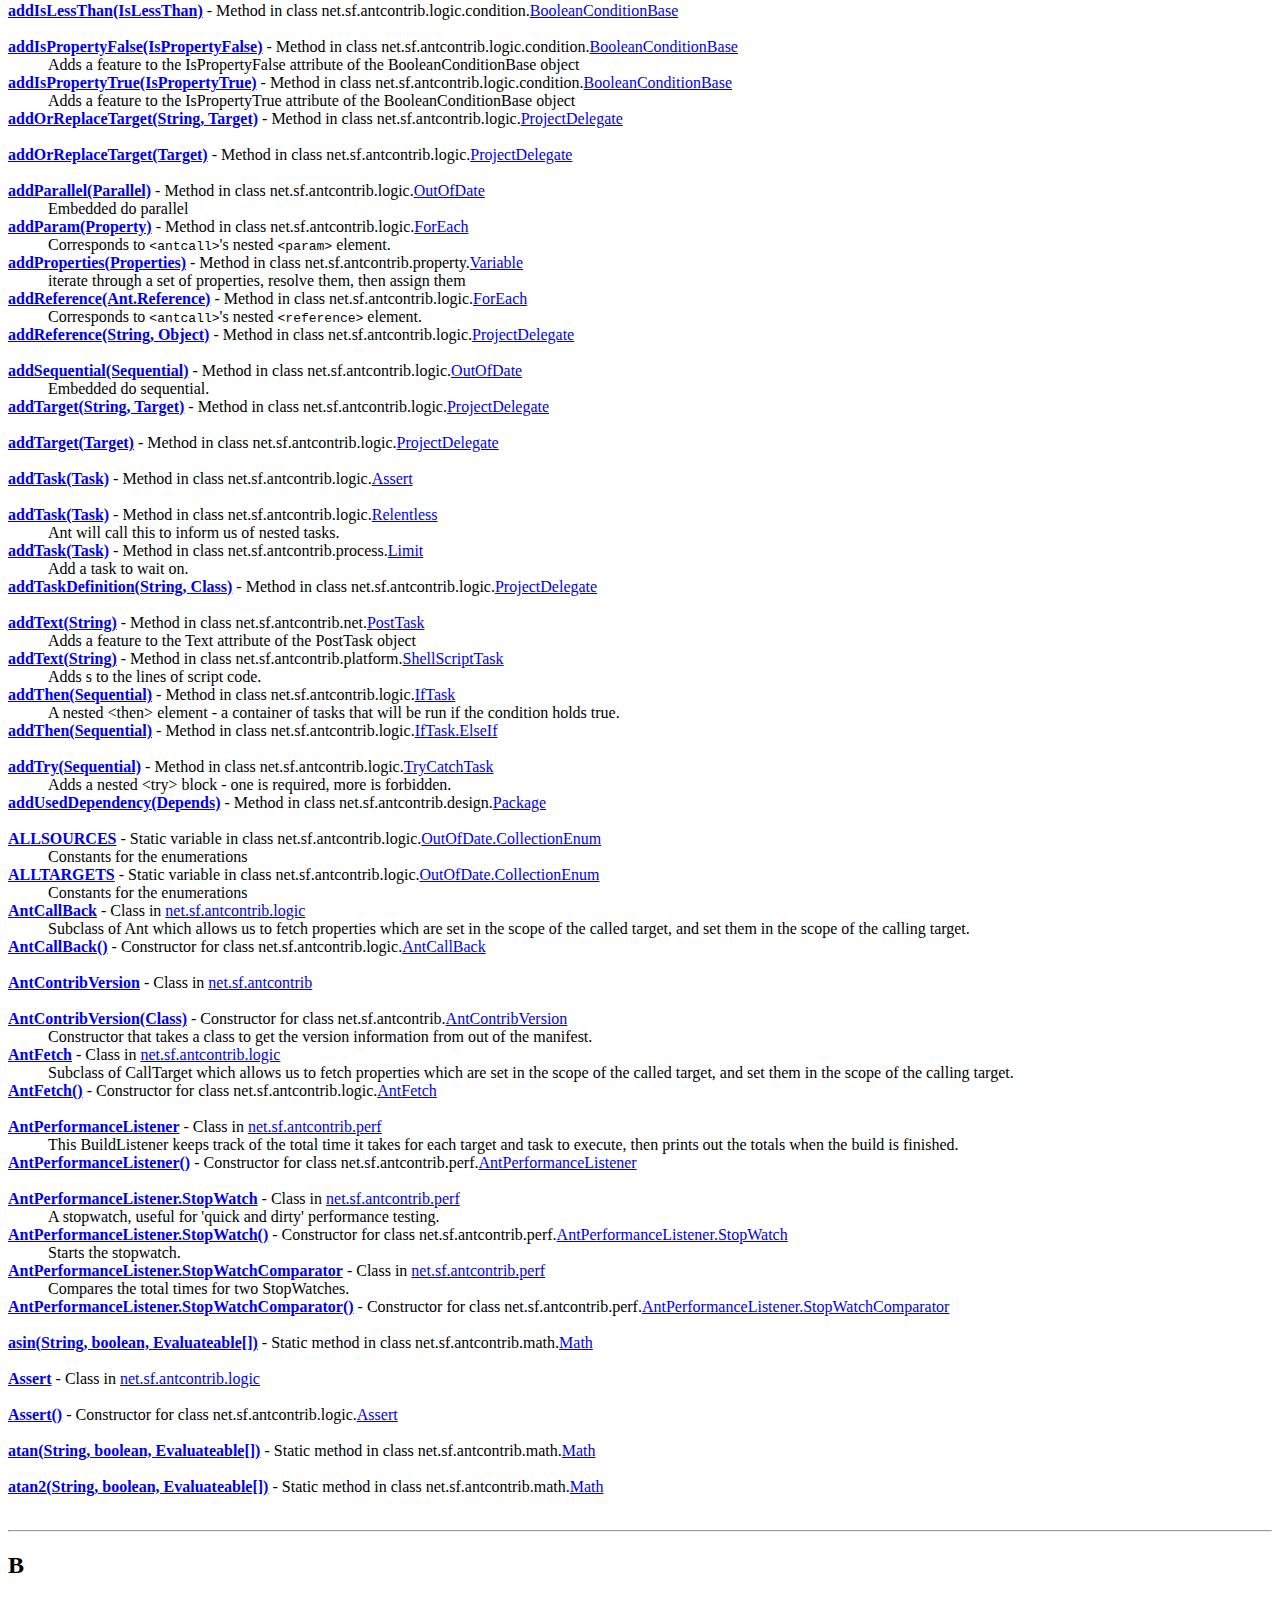
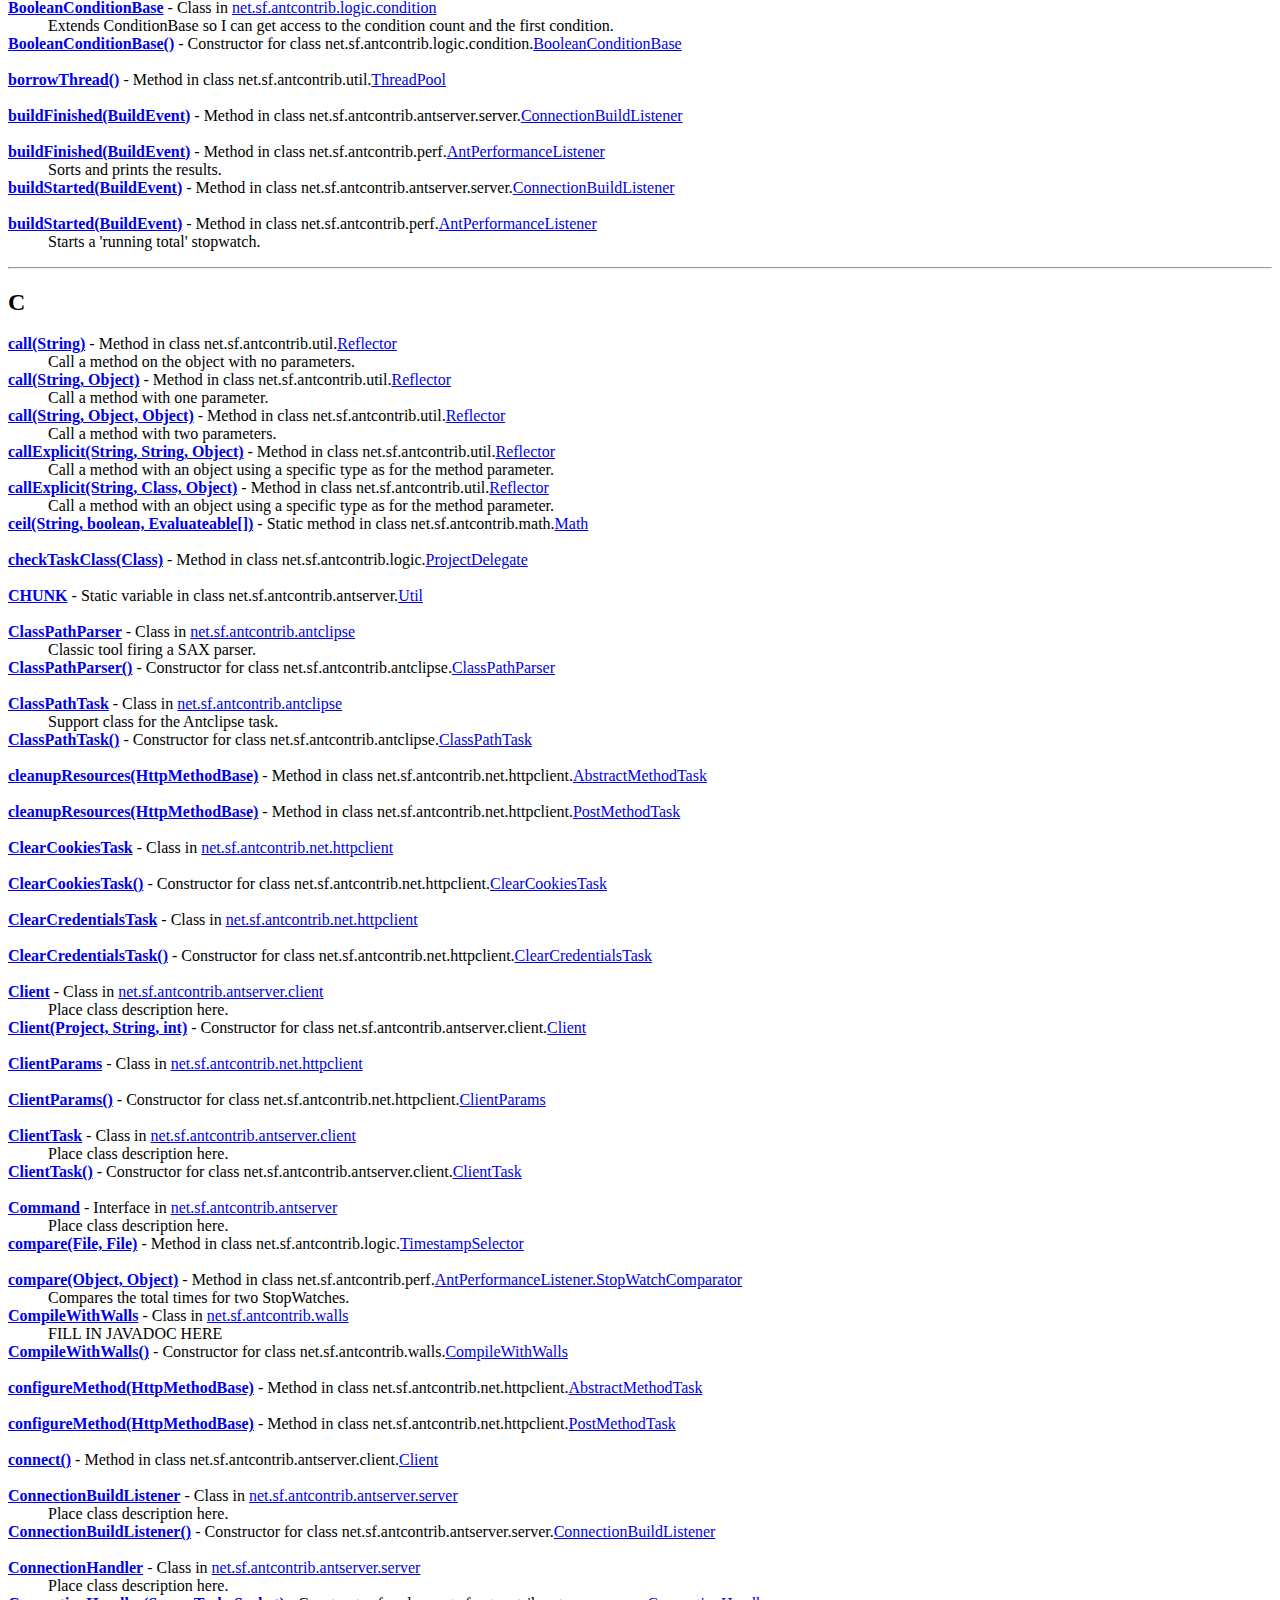
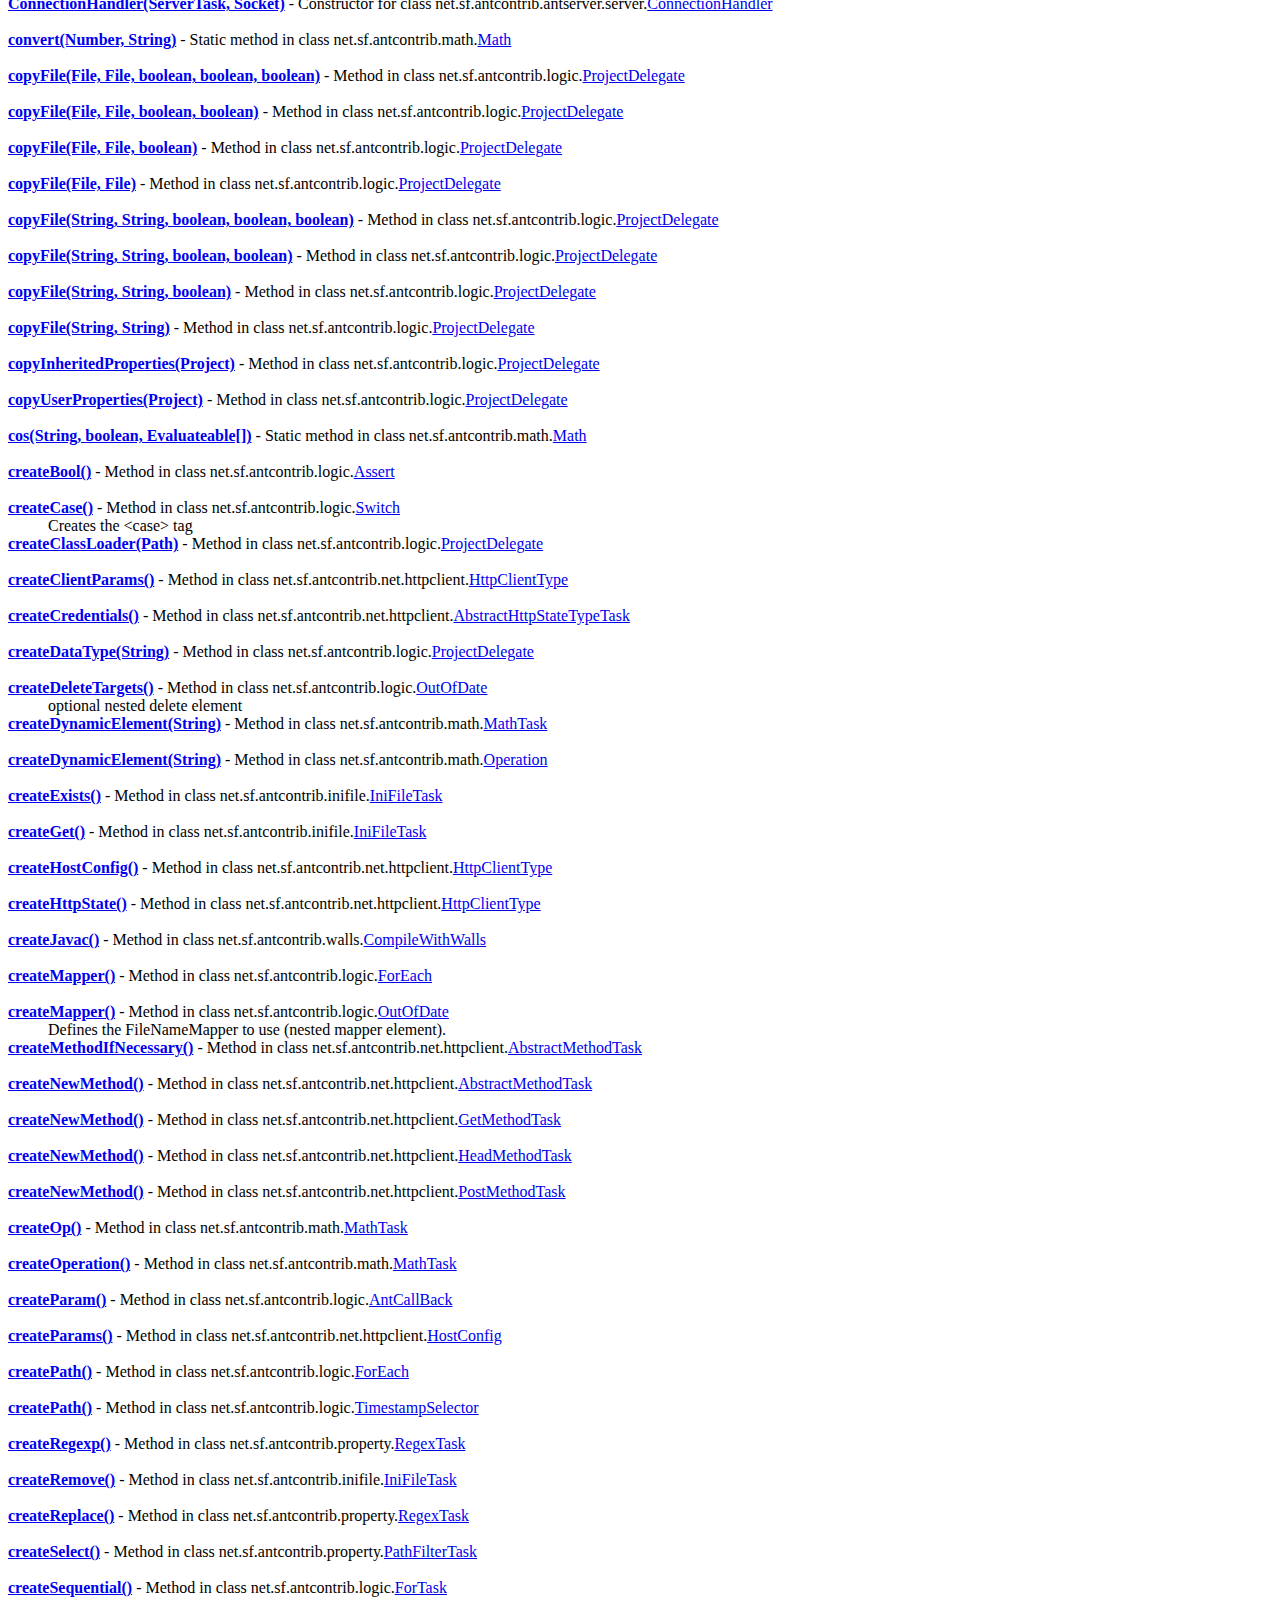
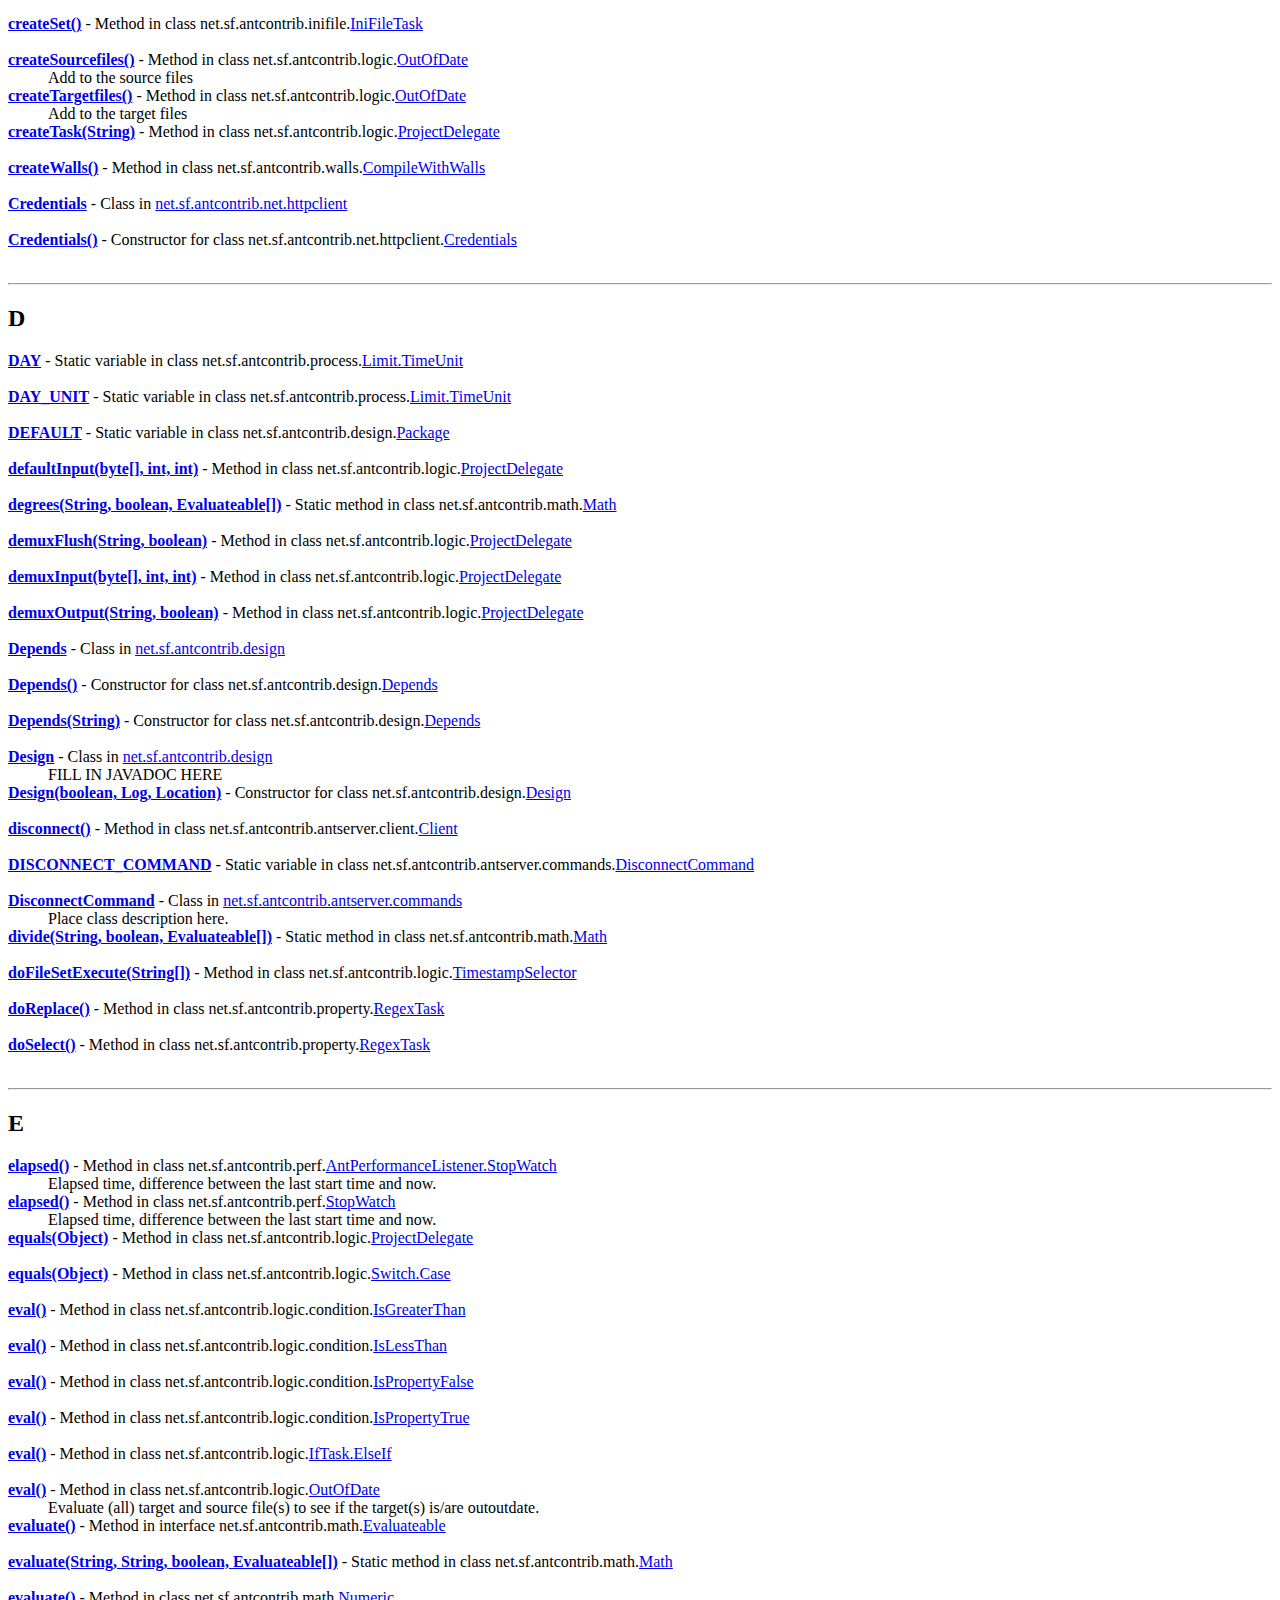
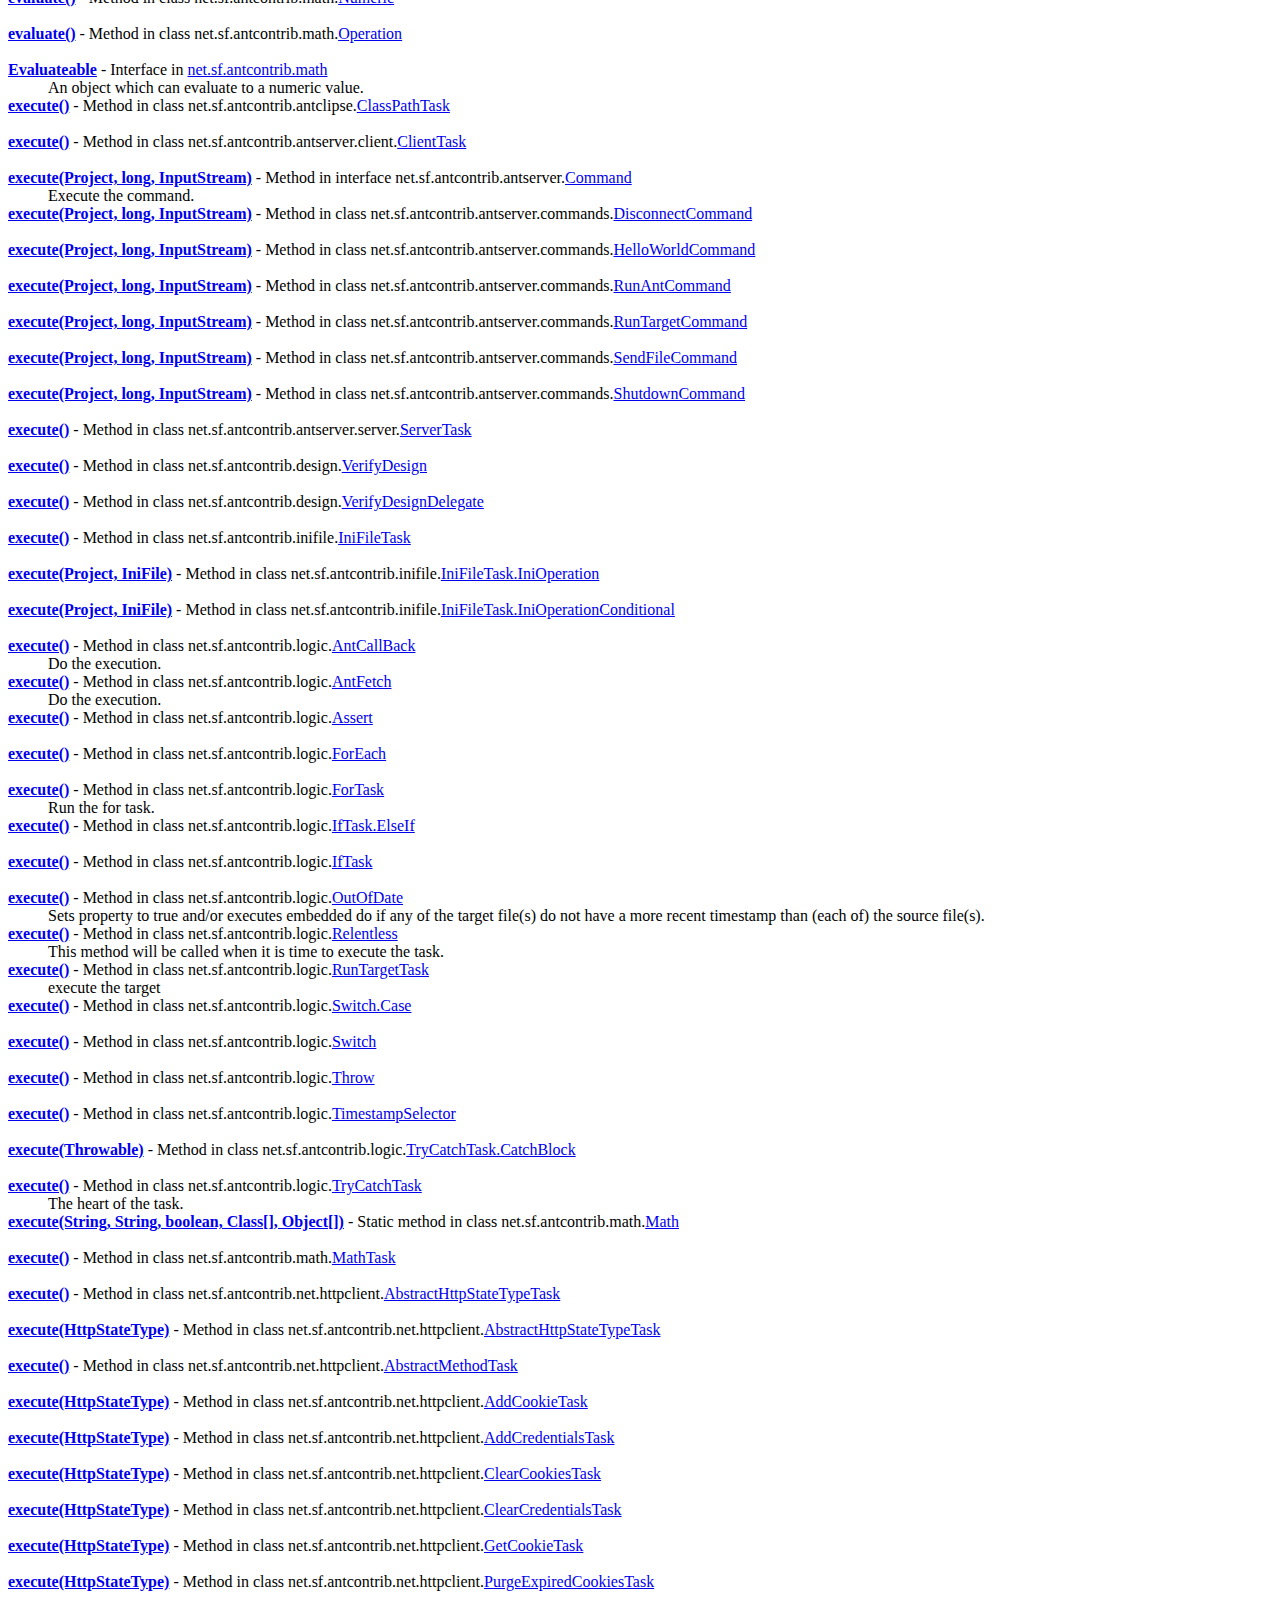
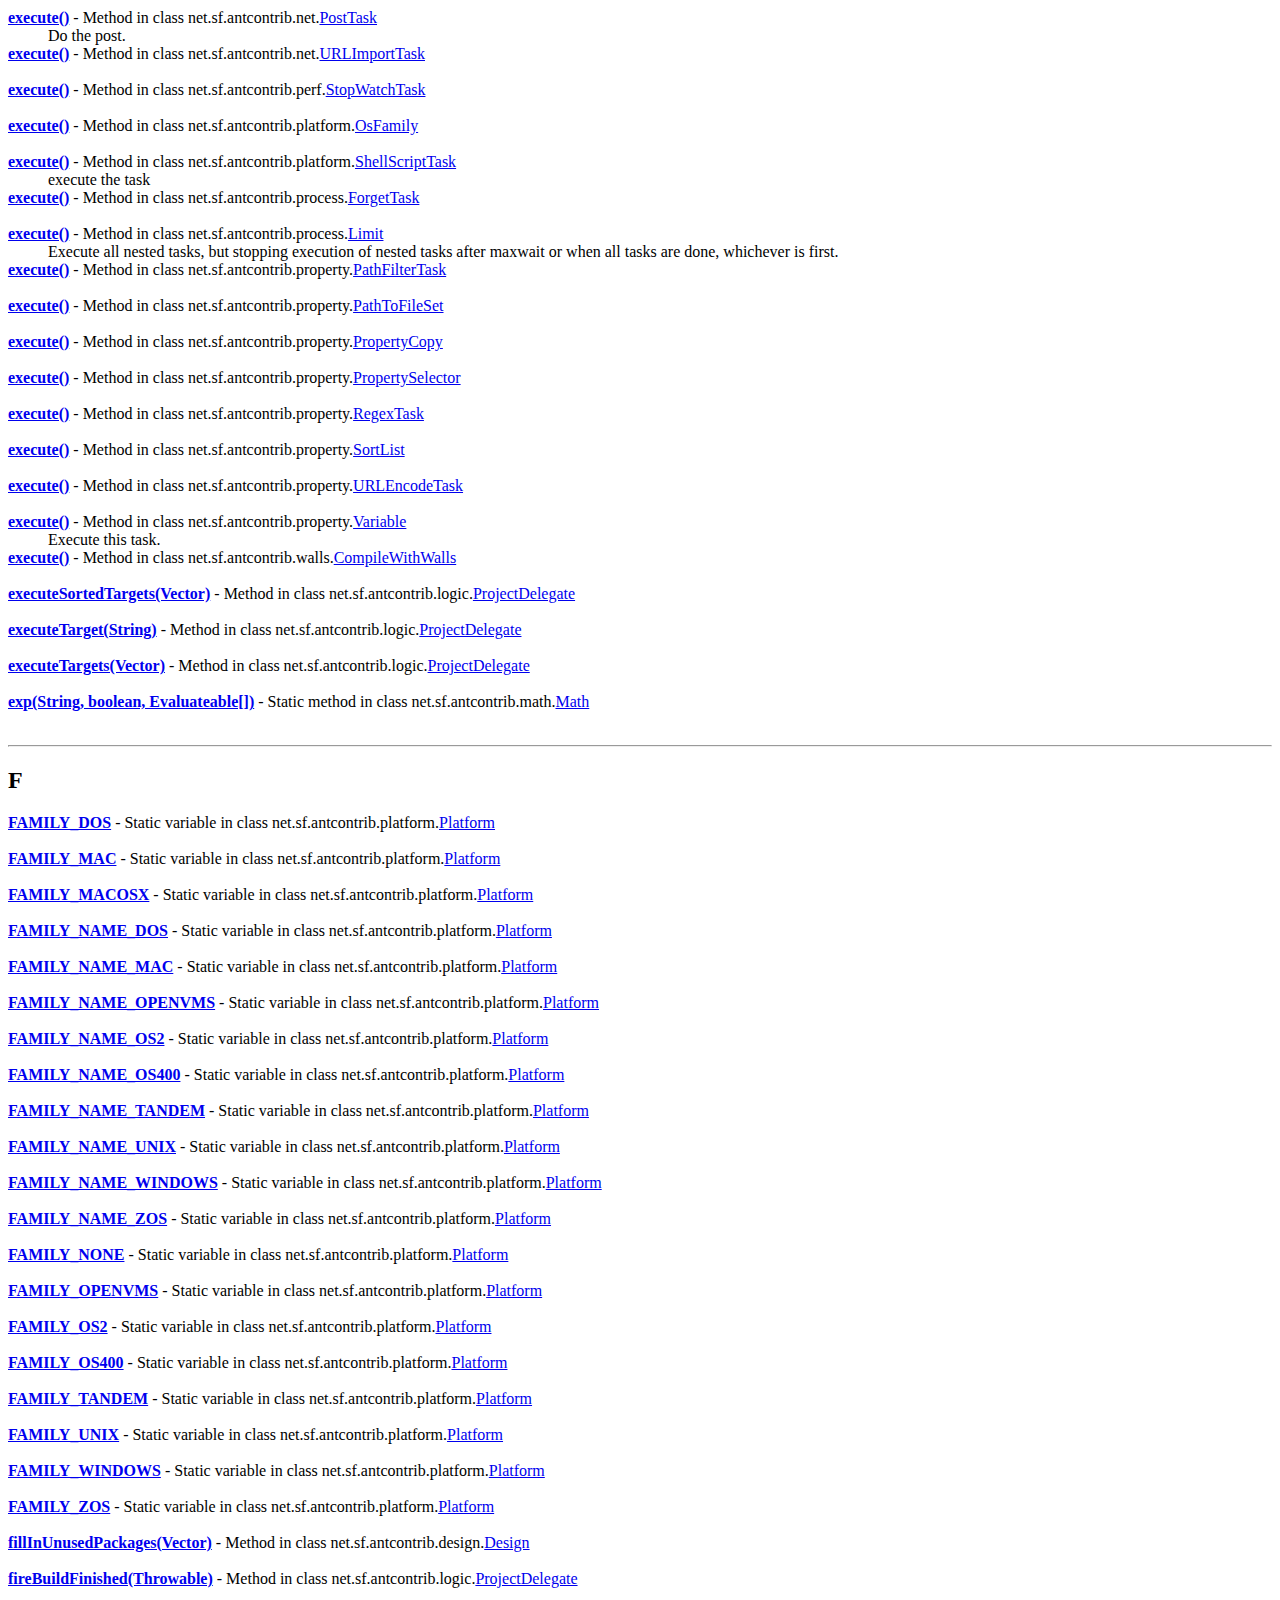
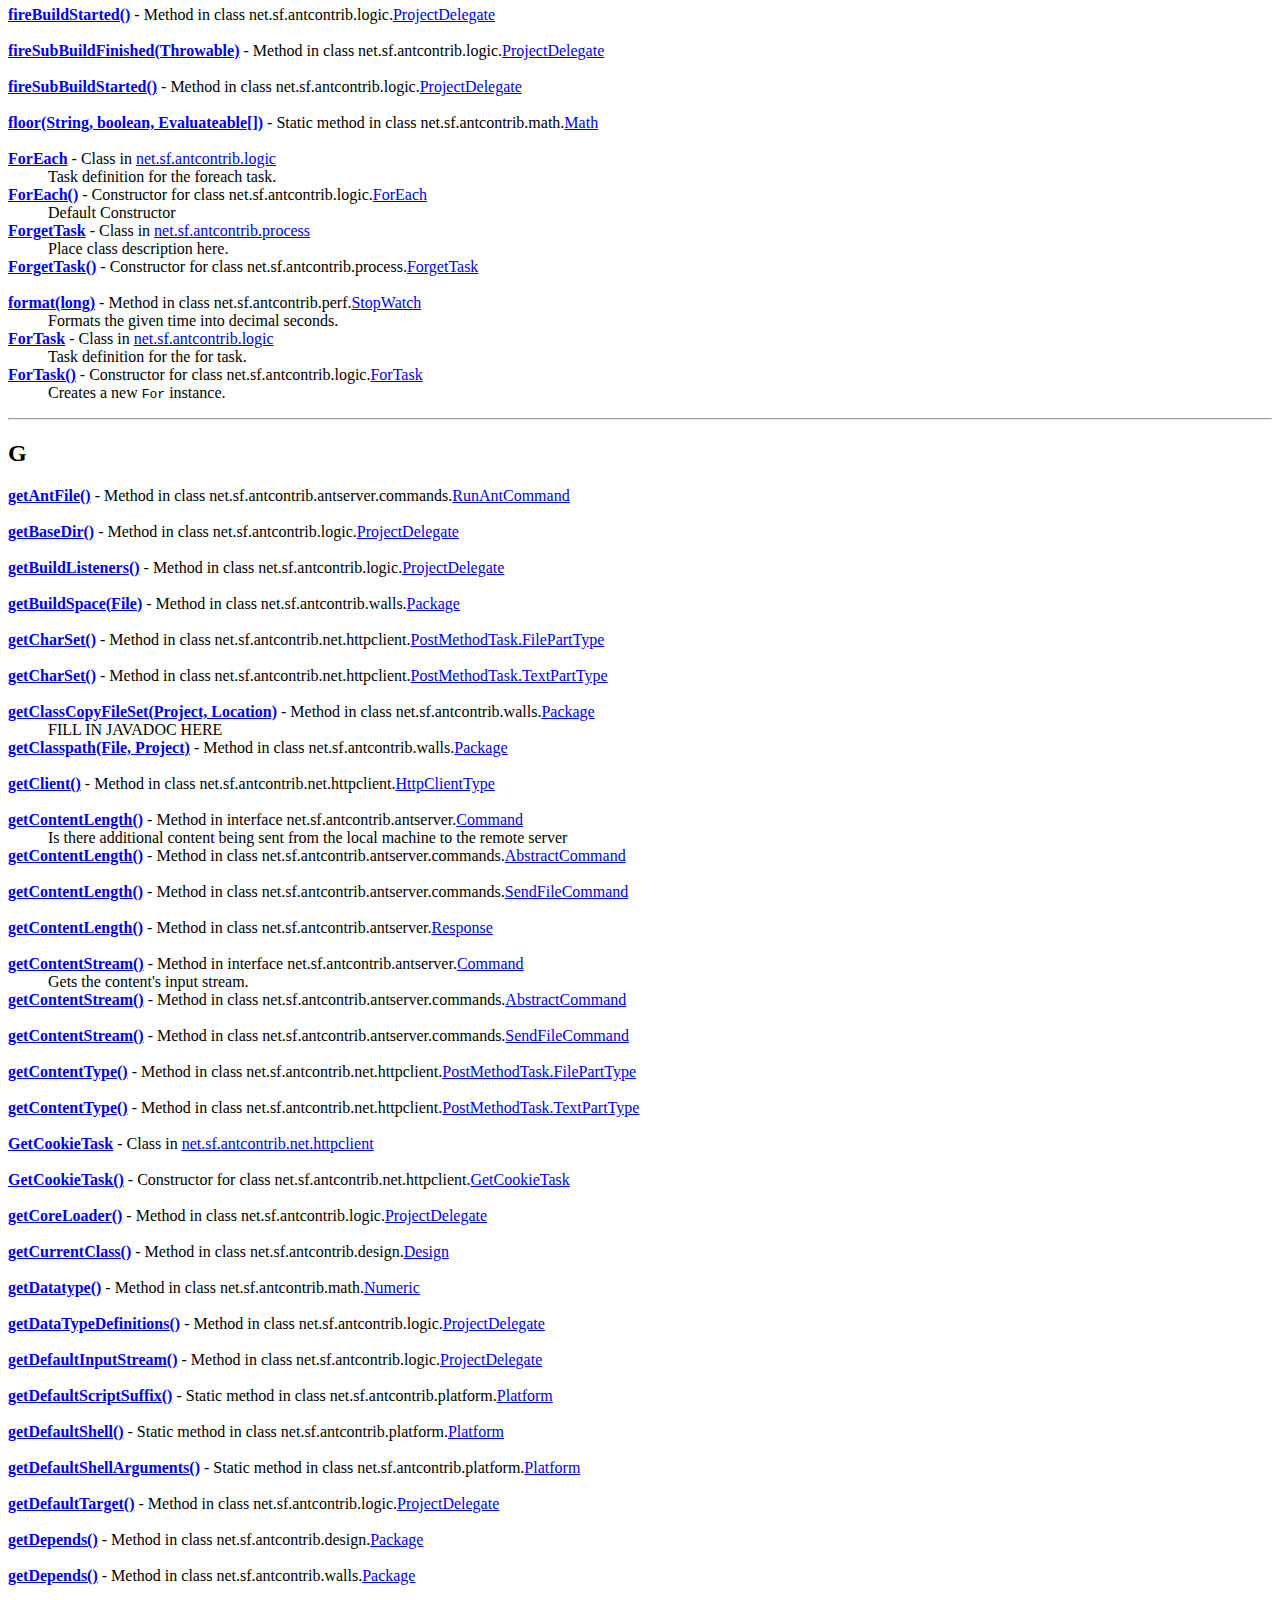
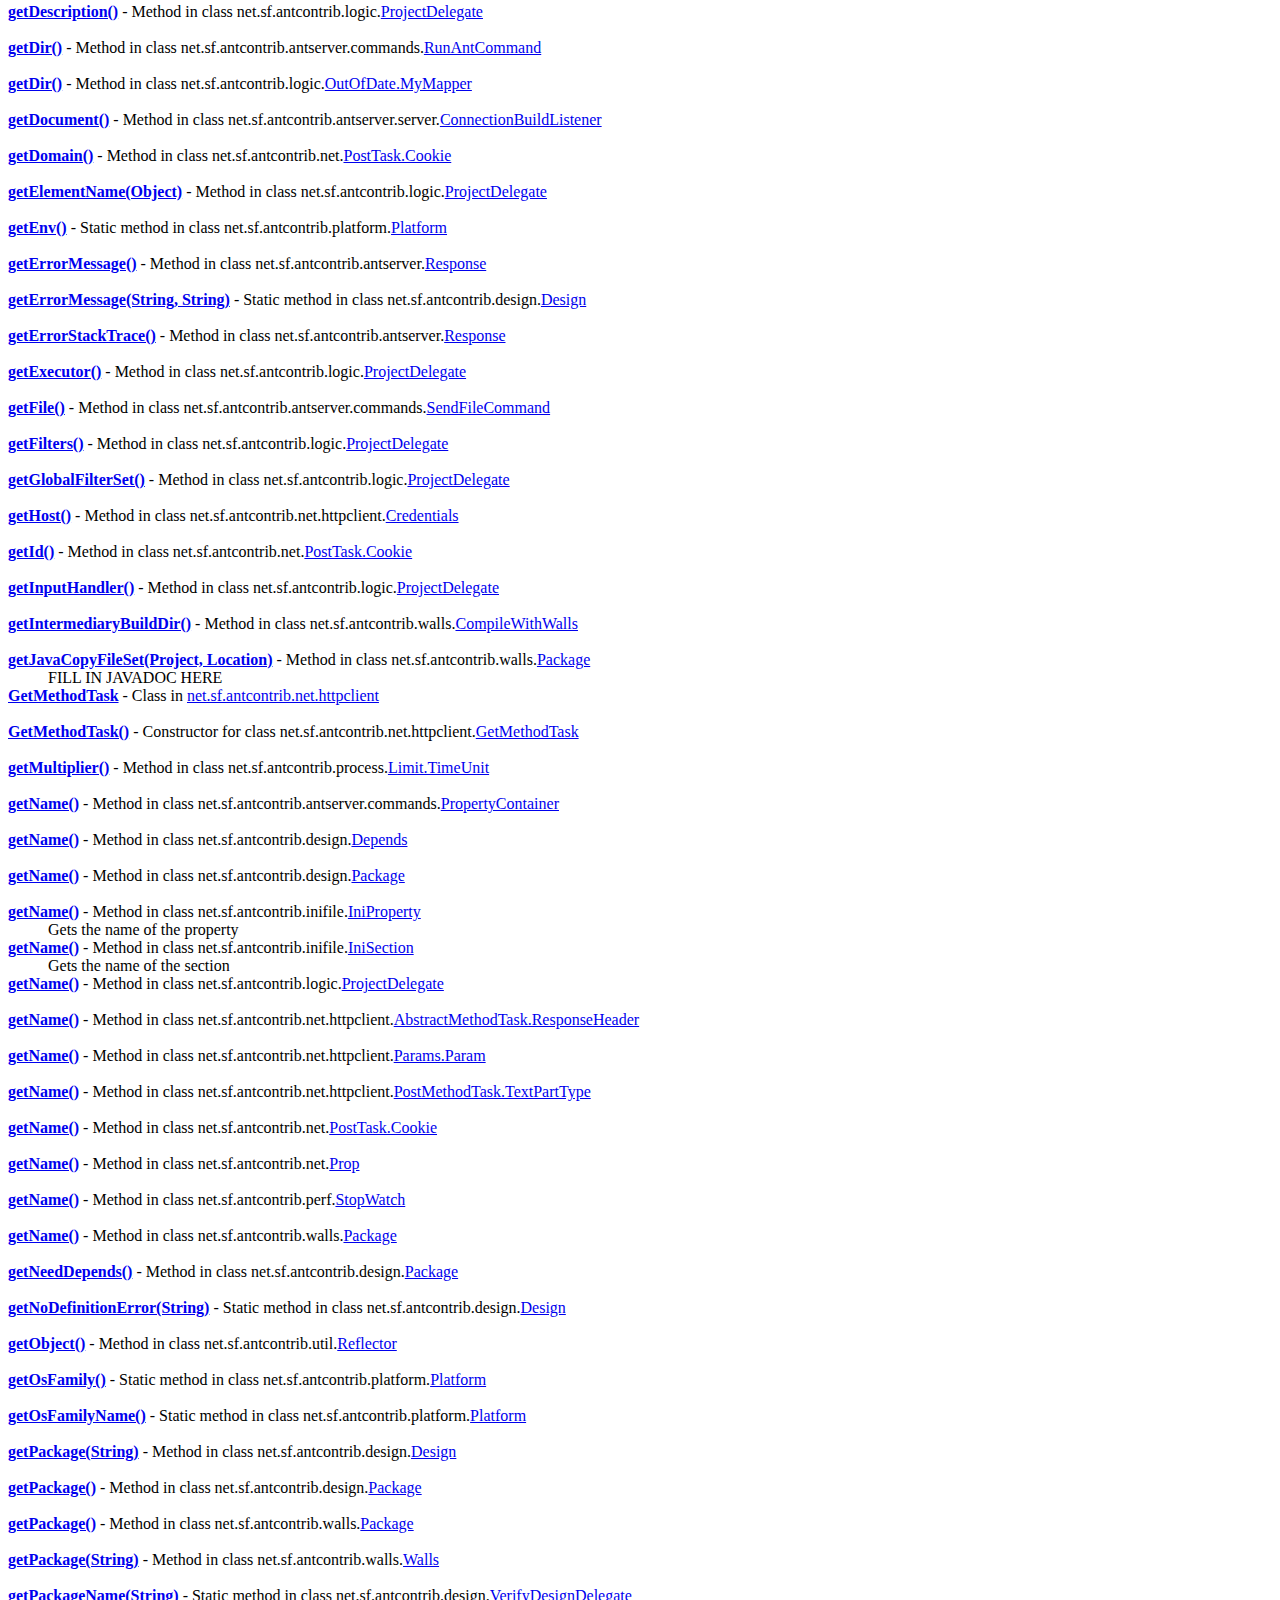
<file: build/ant-contrib/docs/api/index-all.html>
<!DOCTYPE HTML PUBLIC "-//W3C//DTD HTML 4.01 Transitional//EN" "http://www.w3.org/TR/html4/loose.dtd">
<!--NewPage-->
<HTML>
<HEAD>
<!-- Generated by javadoc (build 1.5.0_09) on Thu Nov 02 11:46:43 EST 2006 -->
<TITLE>
Index (Ant Contrib)
</TITLE>


<LINK REL ="stylesheet" TYPE="text/css" HREF="./stylesheet.css" TITLE="Style">

<SCRIPT type="text/javascript">
function windowTitle()
{
    parent.document.title="Index (Ant Contrib)";
}
</SCRIPT>
<NOSCRIPT>
</NOSCRIPT>

</HEAD>

<BODY BGCOLOR="white" onload="windowTitle();">


<!-- ========= START OF TOP NAVBAR ======= -->
<A NAME="navbar_top"><!-- --></A>
<A HREF="#skip-navbar_top" title="Skip navigation links"></A>
<TABLE BORDER="0" WIDTH="100%" CELLPADDING="1" CELLSPACING="0" SUMMARY="">
<TR>
<TD COLSPAN=2 BGCOLOR="#EEEEFF" CLASS="NavBarCell1">
<A NAME="navbar_top_firstrow"><!-- --></A>
<TABLE BORDER="0" CELLPADDING="0" CELLSPACING="3" SUMMARY="">
  <TR ALIGN="center" VALIGN="top">
  <TD BGCOLOR="#EEEEFF" CLASS="NavBarCell1">    <A HREF="./overview-summary.html"><FONT CLASS="NavBarFont1"><B>Overview</B></FONT></A>&nbsp;</TD>
  <TD BGCOLOR="#EEEEFF" CLASS="NavBarCell1">    <FONT CLASS="NavBarFont1">Package</FONT>&nbsp;</TD>
  <TD BGCOLOR="#EEEEFF" CLASS="NavBarCell1">    <FONT CLASS="NavBarFont1">Class</FONT>&nbsp;</TD>
  <TD BGCOLOR="#EEEEFF" CLASS="NavBarCell1">    <A HREF="./overview-tree.html"><FONT CLASS="NavBarFont1"><B>Tree</B></FONT></A>&nbsp;</TD>
  <TD BGCOLOR="#EEEEFF" CLASS="NavBarCell1">    <A HREF="./deprecated-list.html"><FONT CLASS="NavBarFont1"><B>Deprecated</B></FONT></A>&nbsp;</TD>
  <TD BGCOLOR="#FFFFFF" CLASS="NavBarCell1Rev"> &nbsp;<FONT CLASS="NavBarFont1Rev"><B>Index</B></FONT>&nbsp;</TD>
  <TD BGCOLOR="#EEEEFF" CLASS="NavBarCell1">    <A HREF="./help-doc.html"><FONT CLASS="NavBarFont1"><B>Help</B></FONT></A>&nbsp;</TD>
  </TR>
</TABLE>
</TD>
<TD ALIGN="right" VALIGN="top" ROWSPAN=3><EM>
</EM>
</TD>
</TR>

<TR>
<TD BGCOLOR="white" CLASS="NavBarCell2"><FONT SIZE="-2">
&nbsp;PREV&nbsp;
&nbsp;NEXT</FONT></TD>
<TD BGCOLOR="white" CLASS="NavBarCell2"><FONT SIZE="-2">
  <A HREF="./index.html?index-all.html" target="_top"><B>FRAMES</B></A>  &nbsp;
&nbsp;<A HREF="index-all.html" target="_top"><B>NO FRAMES</B></A>  &nbsp;
&nbsp;<SCRIPT type="text/javascript">
  <!--
  if(window==top) {
    document.writeln('<A HREF="./allclasses-noframe.html"><B>All Classes</B></A>');
  }
  //-->
</SCRIPT>
<NOSCRIPT>
  <A HREF="./allclasses-noframe.html"><B>All Classes</B></A>
</NOSCRIPT>


</FONT></TD>
</TR>
</TABLE>
<A NAME="skip-navbar_top"></A>
<!-- ========= END OF TOP NAVBAR ========= -->

<A HREF="#_A_">A</A> <A HREF="#_B_">B</A> <A HREF="#_C_">C</A> <A HREF="#_D_">D</A> <A HREF="#_E_">E</A> <A HREF="#_F_">F</A> <A HREF="#_G_">G</A> <A HREF="#_H_">H</A> <A HREF="#_I_">I</A> <A HREF="#_L_">L</A> <A HREF="#_M_">M</A> <A HREF="#_N_">N</A> <A HREF="#_O_">O</A> <A HREF="#_P_">P</A> <A HREF="#_R_">R</A> <A HREF="#_S_">S</A> <A HREF="#_T_">T</A> <A HREF="#_U_">U</A> <A HREF="#_V_">V</A> <A HREF="#_W_">W</A> <HR>
<A NAME="_A_"><!-- --></A><H2>
<B>A</B></H2>
<DL>
<DT><A HREF="./net/sf/antcontrib/math/Math.html#abs(java.lang.String, boolean, net.sf.antcontrib.math.Evaluateable[])"><B>abs(String, boolean, Evaluateable[])</B></A> - 
Static method in class net.sf.antcontrib.math.<A HREF="./net/sf/antcontrib/math/Math.html" title="class in net.sf.antcontrib.math">Math</A>
<DD>&nbsp;
<DT><A HREF="./net/sf/antcontrib/antserver/commands/AbstractCommand.html" title="class in net.sf.antcontrib.antserver.commands"><B>AbstractCommand</B></A> - Class in <A HREF="./net/sf/antcontrib/antserver/commands/package-summary.html">net.sf.antcontrib.antserver.commands</A><DD>Place class description here.<DT><A HREF="./net/sf/antcontrib/antserver/commands/AbstractCommand.html#AbstractCommand()"><B>AbstractCommand()</B></A> - 
Constructor for class net.sf.antcontrib.antserver.commands.<A HREF="./net/sf/antcontrib/antserver/commands/AbstractCommand.html" title="class in net.sf.antcontrib.antserver.commands">AbstractCommand</A>
<DD>&nbsp;
<DT><A HREF="./net/sf/antcontrib/net/httpclient/AbstractHttpStateTypeTask.html" title="class in net.sf.antcontrib.net.httpclient"><B>AbstractHttpStateTypeTask</B></A> - Class in <A HREF="./net/sf/antcontrib/net/httpclient/package-summary.html">net.sf.antcontrib.net.httpclient</A><DD>&nbsp;<DT><A HREF="./net/sf/antcontrib/net/httpclient/AbstractHttpStateTypeTask.html#AbstractHttpStateTypeTask()"><B>AbstractHttpStateTypeTask()</B></A> - 
Constructor for class net.sf.antcontrib.net.httpclient.<A HREF="./net/sf/antcontrib/net/httpclient/AbstractHttpStateTypeTask.html" title="class in net.sf.antcontrib.net.httpclient">AbstractHttpStateTypeTask</A>
<DD>&nbsp;
<DT><A HREF="./net/sf/antcontrib/net/httpclient/AbstractMethodTask.html" title="class in net.sf.antcontrib.net.httpclient"><B>AbstractMethodTask</B></A> - Class in <A HREF="./net/sf/antcontrib/net/httpclient/package-summary.html">net.sf.antcontrib.net.httpclient</A><DD>&nbsp;<DT><A HREF="./net/sf/antcontrib/net/httpclient/AbstractMethodTask.html#AbstractMethodTask()"><B>AbstractMethodTask()</B></A> - 
Constructor for class net.sf.antcontrib.net.httpclient.<A HREF="./net/sf/antcontrib/net/httpclient/AbstractMethodTask.html" title="class in net.sf.antcontrib.net.httpclient">AbstractMethodTask</A>
<DD>&nbsp;
<DT><A HREF="./net/sf/antcontrib/net/httpclient/AbstractMethodTask.ResponseHeader.html" title="class in net.sf.antcontrib.net.httpclient"><B>AbstractMethodTask.ResponseHeader</B></A> - Class in <A HREF="./net/sf/antcontrib/net/httpclient/package-summary.html">net.sf.antcontrib.net.httpclient</A><DD>&nbsp;<DT><A HREF="./net/sf/antcontrib/net/httpclient/AbstractMethodTask.ResponseHeader.html#AbstractMethodTask.ResponseHeader()"><B>AbstractMethodTask.ResponseHeader()</B></A> - 
Constructor for class net.sf.antcontrib.net.httpclient.<A HREF="./net/sf/antcontrib/net/httpclient/AbstractMethodTask.ResponseHeader.html" title="class in net.sf.antcontrib.net.httpclient">AbstractMethodTask.ResponseHeader</A>
<DD>&nbsp;
<DT><A HREF="./net/sf/antcontrib/property/AbstractPropertySetterTask.html" title="class in net.sf.antcontrib.property"><B>AbstractPropertySetterTask</B></A> - Class in <A HREF="./net/sf/antcontrib/property/package-summary.html">net.sf.antcontrib.property</A><DD>Place class description here.<DT><A HREF="./net/sf/antcontrib/property/AbstractPropertySetterTask.html#AbstractPropertySetterTask()"><B>AbstractPropertySetterTask()</B></A> - 
Constructor for class net.sf.antcontrib.property.<A HREF="./net/sf/antcontrib/property/AbstractPropertySetterTask.html" title="class in net.sf.antcontrib.property">AbstractPropertySetterTask</A>
<DD>&nbsp;
<DT><A HREF="./net/sf/antcontrib/math/Math.html#acos(java.lang.String, boolean, net.sf.antcontrib.math.Evaluateable[])"><B>acos(String, boolean, Evaluateable[])</B></A> - 
Static method in class net.sf.antcontrib.math.<A HREF="./net/sf/antcontrib/math/Math.html" title="class in net.sf.antcontrib.math">Math</A>
<DD>&nbsp;
<DT><A HREF="./net/sf/antcontrib/logic/ForTask.html#add(java.util.Map)"><B>add(Map)</B></A> - 
Method in class net.sf.antcontrib.logic.<A HREF="./net/sf/antcontrib/logic/ForTask.html" title="class in net.sf.antcontrib.logic">ForTask</A>
<DD>Add a Map, iterate over the values
<DT><A HREF="./net/sf/antcontrib/logic/ForTask.html#add(org.apache.tools.ant.types.FileSet)"><B>add(FileSet)</B></A> - 
Method in class net.sf.antcontrib.logic.<A HREF="./net/sf/antcontrib/logic/ForTask.html" title="class in net.sf.antcontrib.logic">ForTask</A>
<DD>Add a fileset to be iterated over.
<DT><A HREF="./net/sf/antcontrib/logic/ForTask.html#add(org.apache.tools.ant.types.DirSet)"><B>add(DirSet)</B></A> - 
Method in class net.sf.antcontrib.logic.<A HREF="./net/sf/antcontrib/logic/ForTask.html" title="class in net.sf.antcontrib.logic">ForTask</A>
<DD>Add a dirset to be iterated over.
<DT><A HREF="./net/sf/antcontrib/logic/ForTask.html#add(java.util.Collection)"><B>add(Collection)</B></A> - 
Method in class net.sf.antcontrib.logic.<A HREF="./net/sf/antcontrib/logic/ForTask.html" title="class in net.sf.antcontrib.logic">ForTask</A>
<DD>Add a collection that can be iterated over.
<DT><A HREF="./net/sf/antcontrib/logic/ForTask.html#add(java.util.Iterator)"><B>add(Iterator)</B></A> - 
Method in class net.sf.antcontrib.logic.<A HREF="./net/sf/antcontrib/logic/ForTask.html" title="class in net.sf.antcontrib.logic">ForTask</A>
<DD>Add an iterator to be iterated over.
<DT><A HREF="./net/sf/antcontrib/logic/ForTask.html#add(java.lang.Object)"><B>add(Object)</B></A> - 
Method in class net.sf.antcontrib.logic.<A HREF="./net/sf/antcontrib/logic/ForTask.html" title="class in net.sf.antcontrib.logic">ForTask</A>
<DD>Add an object that has an Iterator iterator() method
 that can be iterated over.
<DT><A HREF="./net/sf/antcontrib/math/Math.html#add(java.lang.String, boolean, net.sf.antcontrib.math.Evaluateable[])"><B>add(String, boolean, Evaluateable[])</B></A> - 
Static method in class net.sf.antcontrib.math.<A HREF="./net/sf/antcontrib/math/Math.html" title="class in net.sf.antcontrib.math">Math</A>
<DD>&nbsp;
<DT><A HREF="./net/sf/antcontrib/logic/ProjectDelegate.html#addBuildListener(org.apache.tools.ant.BuildListener)"><B>addBuildListener(BuildListener)</B></A> - 
Method in class net.sf.antcontrib.logic.<A HREF="./net/sf/antcontrib/logic/ProjectDelegate.html" title="class in net.sf.antcontrib.logic">ProjectDelegate</A>
<DD>&nbsp;
<DT><A HREF="./net/sf/antcontrib/logic/TryCatchTask.html#addCatch(net.sf.antcontrib.logic.TryCatchTask.CatchBlock)"><B>addCatch(TryCatchTask.CatchBlock)</B></A> - 
Method in class net.sf.antcontrib.logic.<A HREF="./net/sf/antcontrib/logic/TryCatchTask.html" title="class in net.sf.antcontrib.logic">TryCatchTask</A>
<DD>&nbsp;
<DT><A HREF="./net/sf/antcontrib/logic/ForTask.html#addConfigured(org.apache.tools.ant.types.Path)"><B>addConfigured(Path)</B></A> - 
Method in class net.sf.antcontrib.logic.<A HREF="./net/sf/antcontrib/logic/ForTask.html" title="class in net.sf.antcontrib.logic">ForTask</A>
<DD>This is a path that can be used instread of the list
 attribute to interate over.
<DT><A HREF="./net/sf/antcontrib/net/httpclient/MethodParams.html#addConfiguredBoolean(net.sf.antcontrib.net.httpclient.Params.BooleanParam)"><B>addConfiguredBoolean(Params.BooleanParam)</B></A> - 
Method in class net.sf.antcontrib.net.httpclient.<A HREF="./net/sf/antcontrib/net/httpclient/MethodParams.html" title="class in net.sf.antcontrib.net.httpclient">MethodParams</A>
<DD>&nbsp;
<DT><A HREF="./net/sf/antcontrib/net/httpclient/AddCookieTask.html#addConfiguredCookie(org.apache.commons.httpclient.Cookie)"><B>addConfiguredCookie(Cookie)</B></A> - 
Method in class net.sf.antcontrib.net.httpclient.<A HREF="./net/sf/antcontrib/net/httpclient/AddCookieTask.html" title="class in net.sf.antcontrib.net.httpclient">AddCookieTask</A>
<DD>&nbsp;
<DT><A HREF="./net/sf/antcontrib/net/httpclient/HttpStateType.html#addConfiguredCookie(org.apache.commons.httpclient.Cookie)"><B>addConfiguredCookie(Cookie)</B></A> - 
Method in class net.sf.antcontrib.net.httpclient.<A HREF="./net/sf/antcontrib/net/httpclient/HttpStateType.html" title="class in net.sf.antcontrib.net.httpclient">HttpStateType</A>
<DD>&nbsp;
<DT><A HREF="./net/sf/antcontrib/net/httpclient/AddCredentialsTask.html#addConfiguredCredentials(net.sf.antcontrib.net.httpclient.Credentials)"><B>addConfiguredCredentials(Credentials)</B></A> - 
Method in class net.sf.antcontrib.net.httpclient.<A HREF="./net/sf/antcontrib/net/httpclient/AddCredentialsTask.html" title="class in net.sf.antcontrib.net.httpclient">AddCredentialsTask</A>
<DD>&nbsp;
<DT><A HREF="./net/sf/antcontrib/net/httpclient/HttpStateType.html#addConfiguredCredentials(net.sf.antcontrib.net.httpclient.Credentials)"><B>addConfiguredCredentials(Credentials)</B></A> - 
Method in class net.sf.antcontrib.net.httpclient.<A HREF="./net/sf/antcontrib/net/httpclient/HttpStateType.html" title="class in net.sf.antcontrib.net.httpclient">HttpStateType</A>
<DD>&nbsp;
<DT><A HREF="./net/sf/antcontrib/property/PathFilterTask.html#addConfiguredDirSet(org.apache.tools.ant.types.DirSet)"><B>addConfiguredDirSet(DirSet)</B></A> - 
Method in class net.sf.antcontrib.property.<A HREF="./net/sf/antcontrib/property/PathFilterTask.html" title="class in net.sf.antcontrib.property">PathFilterTask</A>
<DD>&nbsp;
<DT><A HREF="./net/sf/antcontrib/net/httpclient/ClientParams.html#addConfiguredDouble(net.sf.antcontrib.net.httpclient.Params.DoubleParam)"><B>addConfiguredDouble(Params.DoubleParam)</B></A> - 
Method in class net.sf.antcontrib.net.httpclient.<A HREF="./net/sf/antcontrib/net/httpclient/ClientParams.html" title="class in net.sf.antcontrib.net.httpclient">ClientParams</A>
<DD>&nbsp;
<DT><A HREF="./net/sf/antcontrib/net/httpclient/HostParams.html#addConfiguredDouble(net.sf.antcontrib.net.httpclient.Params.DoubleParam)"><B>addConfiguredDouble(Params.DoubleParam)</B></A> - 
Method in class net.sf.antcontrib.net.httpclient.<A HREF="./net/sf/antcontrib/net/httpclient/HostParams.html" title="class in net.sf.antcontrib.net.httpclient">HostParams</A>
<DD>&nbsp;
<DT><A HREF="./net/sf/antcontrib/net/httpclient/MethodParams.html#addConfiguredDouble(net.sf.antcontrib.net.httpclient.Params.DoubleParam)"><B>addConfiguredDouble(Params.DoubleParam)</B></A> - 
Method in class net.sf.antcontrib.net.httpclient.<A HREF="./net/sf/antcontrib/net/httpclient/MethodParams.html" title="class in net.sf.antcontrib.net.httpclient">MethodParams</A>
<DD>&nbsp;
<DT><A HREF="./net/sf/antcontrib/net/httpclient/PostMethodTask.html#addConfiguredFile(net.sf.antcontrib.net.httpclient.PostMethodTask.FilePartType)"><B>addConfiguredFile(PostMethodTask.FilePartType)</B></A> - 
Method in class net.sf.antcontrib.net.httpclient.<A HREF="./net/sf/antcontrib/net/httpclient/PostMethodTask.html" title="class in net.sf.antcontrib.net.httpclient">PostMethodTask</A>
<DD>&nbsp;
<DT><A HREF="./net/sf/antcontrib/property/PathFilterTask.html#addConfiguredFileList(org.apache.tools.ant.types.FileList)"><B>addConfiguredFileList(FileList)</B></A> - 
Method in class net.sf.antcontrib.property.<A HREF="./net/sf/antcontrib/property/PathFilterTask.html" title="class in net.sf.antcontrib.property">PathFilterTask</A>
<DD>&nbsp;
<DT><A HREF="./net/sf/antcontrib/property/PathFilterTask.html#addConfiguredFileSet(org.apache.tools.ant.types.FileSet)"><B>addConfiguredFileSet(FileSet)</B></A> - 
Method in class net.sf.antcontrib.property.<A HREF="./net/sf/antcontrib/property/PathFilterTask.html" title="class in net.sf.antcontrib.property">PathFilterTask</A>
<DD>&nbsp;
<DT><A HREF="./net/sf/antcontrib/net/httpclient/AbstractMethodTask.html#addConfiguredHeader(org.apache.commons.httpclient.Header)"><B>addConfiguredHeader(Header)</B></A> - 
Method in class net.sf.antcontrib.net.httpclient.<A HREF="./net/sf/antcontrib/net/httpclient/AbstractMethodTask.html" title="class in net.sf.antcontrib.net.httpclient">AbstractMethodTask</A>
<DD>&nbsp;
<DT><A HREF="./net/sf/antcontrib/net/httpclient/AbstractMethodTask.html#addConfiguredHttpClient(net.sf.antcontrib.net.httpclient.HttpClientType)"><B>addConfiguredHttpClient(HttpClientType)</B></A> - 
Method in class net.sf.antcontrib.net.httpclient.<A HREF="./net/sf/antcontrib/net/httpclient/AbstractMethodTask.html" title="class in net.sf.antcontrib.net.httpclient">AbstractMethodTask</A>
<DD>&nbsp;
<DT><A HREF="./net/sf/antcontrib/net/httpclient/ClientParams.html#addConfiguredInt(net.sf.antcontrib.net.httpclient.Params.IntParam)"><B>addConfiguredInt(Params.IntParam)</B></A> - 
Method in class net.sf.antcontrib.net.httpclient.<A HREF="./net/sf/antcontrib/net/httpclient/ClientParams.html" title="class in net.sf.antcontrib.net.httpclient">ClientParams</A>
<DD>&nbsp;
<DT><A HREF="./net/sf/antcontrib/net/httpclient/HostParams.html#addConfiguredInt(net.sf.antcontrib.net.httpclient.Params.IntParam)"><B>addConfiguredInt(Params.IntParam)</B></A> - 
Method in class net.sf.antcontrib.net.httpclient.<A HREF="./net/sf/antcontrib/net/httpclient/HostParams.html" title="class in net.sf.antcontrib.net.httpclient">HostParams</A>
<DD>&nbsp;
<DT><A HREF="./net/sf/antcontrib/net/httpclient/MethodParams.html#addConfiguredInt(net.sf.antcontrib.net.httpclient.Params.IntParam)"><B>addConfiguredInt(Params.IntParam)</B></A> - 
Method in class net.sf.antcontrib.net.httpclient.<A HREF="./net/sf/antcontrib/net/httpclient/MethodParams.html" title="class in net.sf.antcontrib.net.httpclient">MethodParams</A>
<DD>&nbsp;
<DT><A HREF="./net/sf/antcontrib/net/httpclient/ClientParams.html#addConfiguredLong(net.sf.antcontrib.net.httpclient.Params.LongParam)"><B>addConfiguredLong(Params.LongParam)</B></A> - 
Method in class net.sf.antcontrib.net.httpclient.<A HREF="./net/sf/antcontrib/net/httpclient/ClientParams.html" title="class in net.sf.antcontrib.net.httpclient">ClientParams</A>
<DD>&nbsp;
<DT><A HREF="./net/sf/antcontrib/net/httpclient/HostParams.html#addConfiguredLong(net.sf.antcontrib.net.httpclient.Params.LongParam)"><B>addConfiguredLong(Params.LongParam)</B></A> - 
Method in class net.sf.antcontrib.net.httpclient.<A HREF="./net/sf/antcontrib/net/httpclient/HostParams.html" title="class in net.sf.antcontrib.net.httpclient">HostParams</A>
<DD>&nbsp;
<DT><A HREF="./net/sf/antcontrib/net/httpclient/MethodParams.html#addConfiguredLong(net.sf.antcontrib.net.httpclient.Params.LongParam)"><B>addConfiguredLong(Params.LongParam)</B></A> - 
Method in class net.sf.antcontrib.net.httpclient.<A HREF="./net/sf/antcontrib/net/httpclient/MethodParams.html" title="class in net.sf.antcontrib.net.httpclient">MethodParams</A>
<DD>&nbsp;
<DT><A HREF="./net/sf/antcontrib/math/Operation.html#addConfiguredNum(net.sf.antcontrib.math.Numeric)"><B>addConfiguredNum(Numeric)</B></A> - 
Method in class net.sf.antcontrib.math.<A HREF="./net/sf/antcontrib/math/Operation.html" title="class in net.sf.antcontrib.math">Operation</A>
<DD>&nbsp;
<DT><A HREF="./net/sf/antcontrib/math/Operation.html#addConfiguredNumeric(net.sf.antcontrib.math.Numeric)"><B>addConfiguredNumeric(Numeric)</B></A> - 
Method in class net.sf.antcontrib.math.<A HREF="./net/sf/antcontrib/math/Operation.html" title="class in net.sf.antcontrib.math">Operation</A>
<DD>&nbsp;
<DT><A HREF="./net/sf/antcontrib/math/Operation.html#addConfiguredOp(net.sf.antcontrib.math.Operation)"><B>addConfiguredOp(Operation)</B></A> - 
Method in class net.sf.antcontrib.math.<A HREF="./net/sf/antcontrib/math/Operation.html" title="class in net.sf.antcontrib.math">Operation</A>
<DD>&nbsp;
<DT><A HREF="./net/sf/antcontrib/math/Operation.html#addConfiguredOperation(net.sf.antcontrib.math.Operation)"><B>addConfiguredOperation(Operation)</B></A> - 
Method in class net.sf.antcontrib.math.<A HREF="./net/sf/antcontrib/math/Operation.html" title="class in net.sf.antcontrib.math">Operation</A>
<DD>&nbsp;
<DT><A HREF="./net/sf/antcontrib/design/Design.html#addConfiguredPackage(net.sf.antcontrib.design.Package)"><B>addConfiguredPackage(Package)</B></A> - 
Method in class net.sf.antcontrib.design.<A HREF="./net/sf/antcontrib/design/Design.html" title="class in net.sf.antcontrib.design">Design</A>
<DD>&nbsp;
<DT><A HREF="./net/sf/antcontrib/walls/Walls.html#addConfiguredPackage(net.sf.antcontrib.walls.Package)"><B>addConfiguredPackage(Package)</B></A> - 
Method in class net.sf.antcontrib.walls.<A HREF="./net/sf/antcontrib/walls/Walls.html" title="class in net.sf.antcontrib.walls">Walls</A>
<DD>&nbsp;
<DT><A HREF="./net/sf/antcontrib/net/httpclient/PostMethodTask.html#addConfiguredParameter(org.apache.commons.httpclient.NameValuePair)"><B>addConfiguredParameter(NameValuePair)</B></A> - 
Method in class net.sf.antcontrib.net.httpclient.<A HREF="./net/sf/antcontrib/net/httpclient/PostMethodTask.html" title="class in net.sf.antcontrib.net.httpclient">PostMethodTask</A>
<DD>&nbsp;
<DT><A HREF="./net/sf/antcontrib/net/httpclient/AbstractMethodTask.html#addConfiguredParams(net.sf.antcontrib.net.httpclient.MethodParams)"><B>addConfiguredParams(MethodParams)</B></A> - 
Method in class net.sf.antcontrib.net.httpclient.<A HREF="./net/sf/antcontrib/net/httpclient/AbstractMethodTask.html" title="class in net.sf.antcontrib.net.httpclient">AbstractMethodTask</A>
<DD>&nbsp;
<DT><A HREF="./net/sf/antcontrib/design/VerifyDesign.html#addConfiguredPath(org.apache.tools.ant.types.Path)"><B>addConfiguredPath(Path)</B></A> - 
Method in class net.sf.antcontrib.design.<A HREF="./net/sf/antcontrib/design/VerifyDesign.html" title="class in net.sf.antcontrib.design">VerifyDesign</A>
<DD>&nbsp;
<DT><A HREF="./net/sf/antcontrib/design/VerifyDesignDelegate.html#addConfiguredPath(org.apache.tools.ant.types.Path)"><B>addConfiguredPath(Path)</B></A> - 
Method in class net.sf.antcontrib.design.<A HREF="./net/sf/antcontrib/design/VerifyDesignDelegate.html" title="class in net.sf.antcontrib.design">VerifyDesignDelegate</A>
<DD>&nbsp;
<DT><A HREF="./net/sf/antcontrib/logic/ForTask.html#addConfiguredPath(org.apache.tools.ant.types.Path)"><B>addConfiguredPath(Path)</B></A> - 
Method in class net.sf.antcontrib.logic.<A HREF="./net/sf/antcontrib/logic/ForTask.html" title="class in net.sf.antcontrib.logic">ForTask</A>
<DD>This is a path that can be used instread of the list
 attribute to interate over.
<DT><A HREF="./net/sf/antcontrib/property/PathFilterTask.html#addConfiguredPath(org.apache.tools.ant.types.Path)"><B>addConfiguredPath(Path)</B></A> - 
Method in class net.sf.antcontrib.property.<A HREF="./net/sf/antcontrib/property/PathFilterTask.html" title="class in net.sf.antcontrib.property">PathFilterTask</A>
<DD>&nbsp;
<DT><A HREF="./net/sf/antcontrib/net/PostTask.html#addConfiguredProp(net.sf.antcontrib.net.Prop)"><B>addConfiguredProp(Prop)</B></A> - 
Method in class net.sf.antcontrib.net.<A HREF="./net/sf/antcontrib/net/PostTask.html" title="class in net.sf.antcontrib.net">PostTask</A>
<DD>Adds a name/value pair to post.
<DT><A HREF="./net/sf/antcontrib/antserver/commands/RunAntCommand.html#addConfiguredProperty(net.sf.antcontrib.antserver.commands.PropertyContainer)"><B>addConfiguredProperty(PropertyContainer)</B></A> - 
Method in class net.sf.antcontrib.antserver.commands.<A HREF="./net/sf/antcontrib/antserver/commands/RunAntCommand.html" title="class in net.sf.antcontrib.antserver.commands">RunAntCommand</A>
<DD>&nbsp;
<DT><A HREF="./net/sf/antcontrib/antserver/commands/RunTargetCommand.html#addConfiguredProperty(net.sf.antcontrib.antserver.commands.PropertyContainer)"><B>addConfiguredProperty(PropertyContainer)</B></A> - 
Method in class net.sf.antcontrib.antserver.commands.<A HREF="./net/sf/antcontrib/antserver/commands/RunTargetCommand.html" title="class in net.sf.antcontrib.antserver.commands">RunTargetCommand</A>
<DD>&nbsp;
<DT><A HREF="./net/sf/antcontrib/net/httpclient/AddCredentialsTask.html#addConfiguredProxyCredentials(net.sf.antcontrib.net.httpclient.Credentials)"><B>addConfiguredProxyCredentials(Credentials)</B></A> - 
Method in class net.sf.antcontrib.net.httpclient.<A HREF="./net/sf/antcontrib/net/httpclient/AddCredentialsTask.html" title="class in net.sf.antcontrib.net.httpclient">AddCredentialsTask</A>
<DD>&nbsp;
<DT><A HREF="./net/sf/antcontrib/net/httpclient/HttpStateType.html#addConfiguredProxyCredentials(net.sf.antcontrib.net.httpclient.Credentials)"><B>addConfiguredProxyCredentials(Credentials)</B></A> - 
Method in class net.sf.antcontrib.net.httpclient.<A HREF="./net/sf/antcontrib/net/httpclient/HttpStateType.html" title="class in net.sf.antcontrib.net.httpclient">HttpStateType</A>
<DD>&nbsp;
<DT><A HREF="./net/sf/antcontrib/antserver/commands/RunAntCommand.html#addConfiguredReference(net.sf.antcontrib.antserver.commands.ReferenceContainer)"><B>addConfiguredReference(ReferenceContainer)</B></A> - 
Method in class net.sf.antcontrib.antserver.commands.<A HREF="./net/sf/antcontrib/antserver/commands/RunAntCommand.html" title="class in net.sf.antcontrib.antserver.commands">RunAntCommand</A>
<DD>&nbsp;
<DT><A HREF="./net/sf/antcontrib/antserver/commands/RunTargetCommand.html#addConfiguredReference(net.sf.antcontrib.antserver.commands.ReferenceContainer)"><B>addConfiguredReference(ReferenceContainer)</B></A> - 
Method in class net.sf.antcontrib.antserver.commands.<A HREF="./net/sf/antcontrib/antserver/commands/RunTargetCommand.html" title="class in net.sf.antcontrib.antserver.commands">RunTargetCommand</A>
<DD>&nbsp;
<DT><A HREF="./net/sf/antcontrib/net/httpclient/AbstractMethodTask.html#addConfiguredResponseHeader(net.sf.antcontrib.net.httpclient.AbstractMethodTask.ResponseHeader)"><B>addConfiguredResponseHeader(AbstractMethodTask.ResponseHeader)</B></A> - 
Method in class net.sf.antcontrib.net.httpclient.<A HREF="./net/sf/antcontrib/net/httpclient/AbstractMethodTask.html" title="class in net.sf.antcontrib.net.httpclient">AbstractMethodTask</A>
<DD>&nbsp;
<DT><A HREF="./net/sf/antcontrib/antserver/client/ClientTask.html#addConfiguredRunAnt(net.sf.antcontrib.antserver.commands.RunAntCommand)"><B>addConfiguredRunAnt(RunAntCommand)</B></A> - 
Method in class net.sf.antcontrib.antserver.client.<A HREF="./net/sf/antcontrib/antserver/client/ClientTask.html" title="class in net.sf.antcontrib.antserver.client">ClientTask</A>
<DD>&nbsp;
<DT><A HREF="./net/sf/antcontrib/antserver/client/ClientTask.html#addConfiguredRunTarget(net.sf.antcontrib.antserver.commands.RunTargetCommand)"><B>addConfiguredRunTarget(RunTargetCommand)</B></A> - 
Method in class net.sf.antcontrib.antserver.client.<A HREF="./net/sf/antcontrib/antserver/client/ClientTask.html" title="class in net.sf.antcontrib.antserver.client">ClientTask</A>
<DD>&nbsp;
<DT><A HREF="./net/sf/antcontrib/antserver/client/ClientTask.html#addConfiguredSendFile(net.sf.antcontrib.antserver.commands.SendFileCommand)"><B>addConfiguredSendFile(SendFileCommand)</B></A> - 
Method in class net.sf.antcontrib.antserver.client.<A HREF="./net/sf/antcontrib/antserver/client/ClientTask.html" title="class in net.sf.antcontrib.antserver.client">ClientTask</A>
<DD>&nbsp;
<DT><A HREF="./net/sf/antcontrib/antserver/client/ClientTask.html#addConfiguredShutdown(net.sf.antcontrib.antserver.commands.ShutdownCommand)"><B>addConfiguredShutdown(ShutdownCommand)</B></A> - 
Method in class net.sf.antcontrib.antserver.client.<A HREF="./net/sf/antcontrib/antserver/client/ClientTask.html" title="class in net.sf.antcontrib.antserver.client">ClientTask</A>
<DD>&nbsp;
<DT><A HREF="./net/sf/antcontrib/net/httpclient/ClientParams.html#addConfiguredString(net.sf.antcontrib.net.httpclient.Params.StringParam)"><B>addConfiguredString(Params.StringParam)</B></A> - 
Method in class net.sf.antcontrib.net.httpclient.<A HREF="./net/sf/antcontrib/net/httpclient/ClientParams.html" title="class in net.sf.antcontrib.net.httpclient">ClientParams</A>
<DD>&nbsp;
<DT><A HREF="./net/sf/antcontrib/net/httpclient/HostParams.html#addConfiguredString(net.sf.antcontrib.net.httpclient.Params.StringParam)"><B>addConfiguredString(Params.StringParam)</B></A> - 
Method in class net.sf.antcontrib.net.httpclient.<A HREF="./net/sf/antcontrib/net/httpclient/HostParams.html" title="class in net.sf.antcontrib.net.httpclient">HostParams</A>
<DD>&nbsp;
<DT><A HREF="./net/sf/antcontrib/net/httpclient/MethodParams.html#addConfiguredString(net.sf.antcontrib.net.httpclient.Params.StringParam)"><B>addConfiguredString(Params.StringParam)</B></A> - 
Method in class net.sf.antcontrib.net.httpclient.<A HREF="./net/sf/antcontrib/net/httpclient/MethodParams.html" title="class in net.sf.antcontrib.net.httpclient">MethodParams</A>
<DD>&nbsp;
<DT><A HREF="./net/sf/antcontrib/net/httpclient/PostMethodTask.html#addConfiguredText(net.sf.antcontrib.net.httpclient.PostMethodTask.TextPartType)"><B>addConfiguredText(PostMethodTask.TextPartType)</B></A> - 
Method in class net.sf.antcontrib.net.httpclient.<A HREF="./net/sf/antcontrib/net/httpclient/PostMethodTask.html" title="class in net.sf.antcontrib.net.httpclient">PostMethodTask</A>
<DD>&nbsp;
<DT><A HREF="./net/sf/antcontrib/net/httpclient/AddCookieTask.html" title="class in net.sf.antcontrib.net.httpclient"><B>AddCookieTask</B></A> - Class in <A HREF="./net/sf/antcontrib/net/httpclient/package-summary.html">net.sf.antcontrib.net.httpclient</A><DD>&nbsp;<DT><A HREF="./net/sf/antcontrib/net/httpclient/AddCookieTask.html#AddCookieTask()"><B>AddCookieTask()</B></A> - 
Constructor for class net.sf.antcontrib.net.httpclient.<A HREF="./net/sf/antcontrib/net/httpclient/AddCookieTask.html" title="class in net.sf.antcontrib.net.httpclient">AddCookieTask</A>
<DD>&nbsp;
<DT><A HREF="./net/sf/antcontrib/net/httpclient/AddCredentialsTask.html" title="class in net.sf.antcontrib.net.httpclient"><B>AddCredentialsTask</B></A> - Class in <A HREF="./net/sf/antcontrib/net/httpclient/package-summary.html">net.sf.antcontrib.net.httpclient</A><DD>&nbsp;<DT><A HREF="./net/sf/antcontrib/net/httpclient/AddCredentialsTask.html#AddCredentialsTask()"><B>AddCredentialsTask()</B></A> - 
Constructor for class net.sf.antcontrib.net.httpclient.<A HREF="./net/sf/antcontrib/net/httpclient/AddCredentialsTask.html" title="class in net.sf.antcontrib.net.httpclient">AddCredentialsTask</A>
<DD>&nbsp;
<DT><A HREF="./net/sf/antcontrib/logic/ProjectDelegate.html#addDataTypeDefinition(java.lang.String, java.lang.Class)"><B>addDataTypeDefinition(String, Class)</B></A> - 
Method in class net.sf.antcontrib.logic.<A HREF="./net/sf/antcontrib/logic/ProjectDelegate.html" title="class in net.sf.antcontrib.logic">ProjectDelegate</A>
<DD>&nbsp;
<DT><A HREF="./net/sf/antcontrib/logic/Switch.html#addDefault(org.apache.tools.ant.taskdefs.Sequential)"><B>addDefault(Sequential)</B></A> - 
Method in class net.sf.antcontrib.logic.<A HREF="./net/sf/antcontrib/logic/Switch.html" title="class in net.sf.antcontrib.logic">Switch</A>
<DD>Creates the &lt;default&gt; tag
<DT><A HREF="./net/sf/antcontrib/design/Package.html#addDepends(net.sf.antcontrib.design.Depends)"><B>addDepends(Depends)</B></A> - 
Method in class net.sf.antcontrib.design.<A HREF="./net/sf/antcontrib/design/Package.html" title="class in net.sf.antcontrib.design">Package</A>
<DD>&nbsp;
<DT><A HREF="./net/sf/antcontrib/logic/ForTask.html#addDirSet(org.apache.tools.ant.types.DirSet)"><B>addDirSet(DirSet)</B></A> - 
Method in class net.sf.antcontrib.logic.<A HREF="./net/sf/antcontrib/logic/ForTask.html" title="class in net.sf.antcontrib.logic">ForTask</A>
<DD>Add a dirset to be iterated over.
<DT><A HREF="./net/sf/antcontrib/logic/IfTask.html#addElse(org.apache.tools.ant.taskdefs.Sequential)"><B>addElse(Sequential)</B></A> - 
Method in class net.sf.antcontrib.logic.<A HREF="./net/sf/antcontrib/logic/IfTask.html" title="class in net.sf.antcontrib.logic">IfTask</A>
<DD>A nested &lt;else&gt; element - a container of tasks that will
 be run if the condition doesn't hold true.
<DT><A HREF="./net/sf/antcontrib/logic/IfTask.html#addElseIf(net.sf.antcontrib.logic.IfTask.ElseIf)"><B>addElseIf(IfTask.ElseIf)</B></A> - 
Method in class net.sf.antcontrib.logic.<A HREF="./net/sf/antcontrib/logic/IfTask.html" title="class in net.sf.antcontrib.logic">IfTask</A>
<DD>A nested Else if task
<DT><A HREF="./net/sf/antcontrib/logic/ForEach.html#addFileset(org.apache.tools.ant.types.FileSet)"><B>addFileset(FileSet)</B></A> - 
Method in class net.sf.antcontrib.logic.<A HREF="./net/sf/antcontrib/logic/ForEach.html" title="class in net.sf.antcontrib.logic">ForEach</A>
<DD><B>Deprecated.</B>&nbsp;<I>Use createPath instead.</I>
<DT><A HREF="./net/sf/antcontrib/logic/ForTask.html#addFileSet(org.apache.tools.ant.types.FileSet)"><B>addFileSet(FileSet)</B></A> - 
Method in class net.sf.antcontrib.logic.<A HREF="./net/sf/antcontrib/logic/ForTask.html" title="class in net.sf.antcontrib.logic">ForTask</A>
<DD>Add a fileset to be iterated over.
<DT><A HREF="./net/sf/antcontrib/logic/ProjectDelegate.html#addFilter(java.lang.String, java.lang.String)"><B>addFilter(String, String)</B></A> - 
Method in class net.sf.antcontrib.logic.<A HREF="./net/sf/antcontrib/logic/ProjectDelegate.html" title="class in net.sf.antcontrib.logic">ProjectDelegate</A>
<DD>&nbsp;
<DT><A HREF="./net/sf/antcontrib/logic/TryCatchTask.html#addFinally(org.apache.tools.ant.taskdefs.Sequential)"><B>addFinally(Sequential)</B></A> - 
Method in class net.sf.antcontrib.logic.<A HREF="./net/sf/antcontrib/logic/TryCatchTask.html" title="class in net.sf.antcontrib.logic">TryCatchTask</A>
<DD>Adds a nested &lt;finally&gt; block - at most one is allowed.
<DT><A HREF="./net/sf/antcontrib/logic/condition/BooleanConditionBase.html#addIsGreaterThan(net.sf.antcontrib.logic.condition.IsGreaterThan)"><B>addIsGreaterThan(IsGreaterThan)</B></A> - 
Method in class net.sf.antcontrib.logic.condition.<A HREF="./net/sf/antcontrib/logic/condition/BooleanConditionBase.html" title="class in net.sf.antcontrib.logic.condition">BooleanConditionBase</A>
<DD>&nbsp;
<DT><A HREF="./net/sf/antcontrib/logic/condition/BooleanConditionBase.html#addIsLessThan(net.sf.antcontrib.logic.condition.IsLessThan)"><B>addIsLessThan(IsLessThan)</B></A> - 
Method in class net.sf.antcontrib.logic.condition.<A HREF="./net/sf/antcontrib/logic/condition/BooleanConditionBase.html" title="class in net.sf.antcontrib.logic.condition">BooleanConditionBase</A>
<DD>&nbsp;
<DT><A HREF="./net/sf/antcontrib/logic/condition/BooleanConditionBase.html#addIsPropertyFalse(net.sf.antcontrib.logic.condition.IsPropertyFalse)"><B>addIsPropertyFalse(IsPropertyFalse)</B></A> - 
Method in class net.sf.antcontrib.logic.condition.<A HREF="./net/sf/antcontrib/logic/condition/BooleanConditionBase.html" title="class in net.sf.antcontrib.logic.condition">BooleanConditionBase</A>
<DD>Adds a feature to the IsPropertyFalse attribute of the
 BooleanConditionBase object
<DT><A HREF="./net/sf/antcontrib/logic/condition/BooleanConditionBase.html#addIsPropertyTrue(net.sf.antcontrib.logic.condition.IsPropertyTrue)"><B>addIsPropertyTrue(IsPropertyTrue)</B></A> - 
Method in class net.sf.antcontrib.logic.condition.<A HREF="./net/sf/antcontrib/logic/condition/BooleanConditionBase.html" title="class in net.sf.antcontrib.logic.condition">BooleanConditionBase</A>
<DD>Adds a feature to the IsPropertyTrue attribute of the BooleanConditionBase
 object
<DT><A HREF="./net/sf/antcontrib/logic/ProjectDelegate.html#addOrReplaceTarget(java.lang.String, org.apache.tools.ant.Target)"><B>addOrReplaceTarget(String, Target)</B></A> - 
Method in class net.sf.antcontrib.logic.<A HREF="./net/sf/antcontrib/logic/ProjectDelegate.html" title="class in net.sf.antcontrib.logic">ProjectDelegate</A>
<DD>&nbsp;
<DT><A HREF="./net/sf/antcontrib/logic/ProjectDelegate.html#addOrReplaceTarget(org.apache.tools.ant.Target)"><B>addOrReplaceTarget(Target)</B></A> - 
Method in class net.sf.antcontrib.logic.<A HREF="./net/sf/antcontrib/logic/ProjectDelegate.html" title="class in net.sf.antcontrib.logic">ProjectDelegate</A>
<DD>&nbsp;
<DT><A HREF="./net/sf/antcontrib/logic/OutOfDate.html#addParallel(org.apache.tools.ant.taskdefs.Parallel)"><B>addParallel(Parallel)</B></A> - 
Method in class net.sf.antcontrib.logic.<A HREF="./net/sf/antcontrib/logic/OutOfDate.html" title="class in net.sf.antcontrib.logic">OutOfDate</A>
<DD>Embedded do parallel
<DT><A HREF="./net/sf/antcontrib/logic/ForEach.html#addParam(org.apache.tools.ant.taskdefs.Property)"><B>addParam(Property)</B></A> - 
Method in class net.sf.antcontrib.logic.<A HREF="./net/sf/antcontrib/logic/ForEach.html" title="class in net.sf.antcontrib.logic">ForEach</A>
<DD>Corresponds to <code>&lt;antcall&gt;</code>'s nested
 <code>&lt;param&gt;</code> element.
<DT><A HREF="./net/sf/antcontrib/property/Variable.html#addProperties(java.util.Properties)"><B>addProperties(Properties)</B></A> - 
Method in class net.sf.antcontrib.property.<A HREF="./net/sf/antcontrib/property/Variable.html" title="class in net.sf.antcontrib.property">Variable</A>
<DD>iterate through a set of properties, resolve them, then assign them
<DT><A HREF="./net/sf/antcontrib/logic/ForEach.html#addReference(org.apache.tools.ant.taskdefs.Ant.Reference)"><B>addReference(Ant.Reference)</B></A> - 
Method in class net.sf.antcontrib.logic.<A HREF="./net/sf/antcontrib/logic/ForEach.html" title="class in net.sf.antcontrib.logic">ForEach</A>
<DD>Corresponds to <code>&lt;antcall&gt;</code>'s nested
 <code>&lt;reference&gt;</code> element.
<DT><A HREF="./net/sf/antcontrib/logic/ProjectDelegate.html#addReference(java.lang.String, java.lang.Object)"><B>addReference(String, Object)</B></A> - 
Method in class net.sf.antcontrib.logic.<A HREF="./net/sf/antcontrib/logic/ProjectDelegate.html" title="class in net.sf.antcontrib.logic">ProjectDelegate</A>
<DD>&nbsp;
<DT><A HREF="./net/sf/antcontrib/logic/OutOfDate.html#addSequential(org.apache.tools.ant.taskdefs.Sequential)"><B>addSequential(Sequential)</B></A> - 
Method in class net.sf.antcontrib.logic.<A HREF="./net/sf/antcontrib/logic/OutOfDate.html" title="class in net.sf.antcontrib.logic">OutOfDate</A>
<DD>Embedded do sequential.
<DT><A HREF="./net/sf/antcontrib/logic/ProjectDelegate.html#addTarget(java.lang.String, org.apache.tools.ant.Target)"><B>addTarget(String, Target)</B></A> - 
Method in class net.sf.antcontrib.logic.<A HREF="./net/sf/antcontrib/logic/ProjectDelegate.html" title="class in net.sf.antcontrib.logic">ProjectDelegate</A>
<DD>&nbsp;
<DT><A HREF="./net/sf/antcontrib/logic/ProjectDelegate.html#addTarget(org.apache.tools.ant.Target)"><B>addTarget(Target)</B></A> - 
Method in class net.sf.antcontrib.logic.<A HREF="./net/sf/antcontrib/logic/ProjectDelegate.html" title="class in net.sf.antcontrib.logic">ProjectDelegate</A>
<DD>&nbsp;
<DT><A HREF="./net/sf/antcontrib/logic/Assert.html#addTask(org.apache.tools.ant.Task)"><B>addTask(Task)</B></A> - 
Method in class net.sf.antcontrib.logic.<A HREF="./net/sf/antcontrib/logic/Assert.html" title="class in net.sf.antcontrib.logic">Assert</A>
<DD>&nbsp;
<DT><A HREF="./net/sf/antcontrib/logic/Relentless.html#addTask(org.apache.tools.ant.Task)"><B>addTask(Task)</B></A> - 
Method in class net.sf.antcontrib.logic.<A HREF="./net/sf/antcontrib/logic/Relentless.html" title="class in net.sf.antcontrib.logic">Relentless</A>
<DD>Ant will call this to inform us of nested tasks.
<DT><A HREF="./net/sf/antcontrib/process/Limit.html#addTask(org.apache.tools.ant.Task)"><B>addTask(Task)</B></A> - 
Method in class net.sf.antcontrib.process.<A HREF="./net/sf/antcontrib/process/Limit.html" title="class in net.sf.antcontrib.process">Limit</A>
<DD>Add a task to wait on.
<DT><A HREF="./net/sf/antcontrib/logic/ProjectDelegate.html#addTaskDefinition(java.lang.String, java.lang.Class)"><B>addTaskDefinition(String, Class)</B></A> - 
Method in class net.sf.antcontrib.logic.<A HREF="./net/sf/antcontrib/logic/ProjectDelegate.html" title="class in net.sf.antcontrib.logic">ProjectDelegate</A>
<DD>&nbsp;
<DT><A HREF="./net/sf/antcontrib/net/PostTask.html#addText(java.lang.String)"><B>addText(String)</B></A> - 
Method in class net.sf.antcontrib.net.<A HREF="./net/sf/antcontrib/net/PostTask.html" title="class in net.sf.antcontrib.net">PostTask</A>
<DD>Adds a feature to the Text attribute of the PostTask object
<DT><A HREF="./net/sf/antcontrib/platform/ShellScriptTask.html#addText(java.lang.String)"><B>addText(String)</B></A> - 
Method in class net.sf.antcontrib.platform.<A HREF="./net/sf/antcontrib/platform/ShellScriptTask.html" title="class in net.sf.antcontrib.platform">ShellScriptTask</A>
<DD>Adds s to the lines of script code.
<DT><A HREF="./net/sf/antcontrib/logic/IfTask.html#addThen(org.apache.tools.ant.taskdefs.Sequential)"><B>addThen(Sequential)</B></A> - 
Method in class net.sf.antcontrib.logic.<A HREF="./net/sf/antcontrib/logic/IfTask.html" title="class in net.sf.antcontrib.logic">IfTask</A>
<DD>A nested &lt;then&gt; element - a container of tasks that will
 be run if the condition holds true.
<DT><A HREF="./net/sf/antcontrib/logic/IfTask.ElseIf.html#addThen(org.apache.tools.ant.taskdefs.Sequential)"><B>addThen(Sequential)</B></A> - 
Method in class net.sf.antcontrib.logic.<A HREF="./net/sf/antcontrib/logic/IfTask.ElseIf.html" title="class in net.sf.antcontrib.logic">IfTask.ElseIf</A>
<DD>&nbsp;
<DT><A HREF="./net/sf/antcontrib/logic/TryCatchTask.html#addTry(org.apache.tools.ant.taskdefs.Sequential)"><B>addTry(Sequential)</B></A> - 
Method in class net.sf.antcontrib.logic.<A HREF="./net/sf/antcontrib/logic/TryCatchTask.html" title="class in net.sf.antcontrib.logic">TryCatchTask</A>
<DD>Adds a nested &lt;try&gt; block - one is required, more is
 forbidden.
<DT><A HREF="./net/sf/antcontrib/design/Package.html#addUsedDependency(net.sf.antcontrib.design.Depends)"><B>addUsedDependency(Depends)</B></A> - 
Method in class net.sf.antcontrib.design.<A HREF="./net/sf/antcontrib/design/Package.html" title="class in net.sf.antcontrib.design">Package</A>
<DD>&nbsp;
<DT><A HREF="./net/sf/antcontrib/logic/OutOfDate.CollectionEnum.html#ALLSOURCES"><B>ALLSOURCES</B></A> - 
Static variable in class net.sf.antcontrib.logic.<A HREF="./net/sf/antcontrib/logic/OutOfDate.CollectionEnum.html" title="class in net.sf.antcontrib.logic">OutOfDate.CollectionEnum</A>
<DD>Constants for the enumerations
<DT><A HREF="./net/sf/antcontrib/logic/OutOfDate.CollectionEnum.html#ALLTARGETS"><B>ALLTARGETS</B></A> - 
Static variable in class net.sf.antcontrib.logic.<A HREF="./net/sf/antcontrib/logic/OutOfDate.CollectionEnum.html" title="class in net.sf.antcontrib.logic">OutOfDate.CollectionEnum</A>
<DD>Constants for the enumerations
<DT><A HREF="./net/sf/antcontrib/logic/AntCallBack.html" title="class in net.sf.antcontrib.logic"><B>AntCallBack</B></A> - Class in <A HREF="./net/sf/antcontrib/logic/package-summary.html">net.sf.antcontrib.logic</A><DD>Subclass of Ant which allows us to fetch
 properties which are set in the scope of the called
 target, and set them in the scope of the calling target.<DT><A HREF="./net/sf/antcontrib/logic/AntCallBack.html#AntCallBack()"><B>AntCallBack()</B></A> - 
Constructor for class net.sf.antcontrib.logic.<A HREF="./net/sf/antcontrib/logic/AntCallBack.html" title="class in net.sf.antcontrib.logic">AntCallBack</A>
<DD>&nbsp;
<DT><A HREF="./net/sf/antcontrib/AntContribVersion.html" title="class in net.sf.antcontrib"><B>AntContribVersion</B></A> - Class in <A HREF="./net/sf/antcontrib/package-summary.html">net.sf.antcontrib</A><DD>&nbsp;<DT><A HREF="./net/sf/antcontrib/AntContribVersion.html#AntContribVersion(java.lang.Class)"><B>AntContribVersion(Class)</B></A> - 
Constructor for class net.sf.antcontrib.<A HREF="./net/sf/antcontrib/AntContribVersion.html" title="class in net.sf.antcontrib">AntContribVersion</A>
<DD>Constructor that takes a class to get the version information
 from out of the manifest.
<DT><A HREF="./net/sf/antcontrib/logic/AntFetch.html" title="class in net.sf.antcontrib.logic"><B>AntFetch</B></A> - Class in <A HREF="./net/sf/antcontrib/logic/package-summary.html">net.sf.antcontrib.logic</A><DD>Subclass of CallTarget which allows us to fetch
 properties which are set in the scope of the called
 target, and set them in the scope of the calling target.<DT><A HREF="./net/sf/antcontrib/logic/AntFetch.html#AntFetch()"><B>AntFetch()</B></A> - 
Constructor for class net.sf.antcontrib.logic.<A HREF="./net/sf/antcontrib/logic/AntFetch.html" title="class in net.sf.antcontrib.logic">AntFetch</A>
<DD>&nbsp;
<DT><A HREF="./net/sf/antcontrib/perf/AntPerformanceListener.html" title="class in net.sf.antcontrib.perf"><B>AntPerformanceListener</B></A> - Class in <A HREF="./net/sf/antcontrib/perf/package-summary.html">net.sf.antcontrib.perf</A><DD>This BuildListener keeps track of the total time it takes for each target and
 task to execute, then prints out the totals when the build is finished.<DT><A HREF="./net/sf/antcontrib/perf/AntPerformanceListener.html#AntPerformanceListener()"><B>AntPerformanceListener()</B></A> - 
Constructor for class net.sf.antcontrib.perf.<A HREF="./net/sf/antcontrib/perf/AntPerformanceListener.html" title="class in net.sf.antcontrib.perf">AntPerformanceListener</A>
<DD>&nbsp;
<DT><A HREF="./net/sf/antcontrib/perf/AntPerformanceListener.StopWatch.html" title="class in net.sf.antcontrib.perf"><B>AntPerformanceListener.StopWatch</B></A> - Class in <A HREF="./net/sf/antcontrib/perf/package-summary.html">net.sf.antcontrib.perf</A><DD>A stopwatch, useful for 'quick and dirty' performance testing.<DT><A HREF="./net/sf/antcontrib/perf/AntPerformanceListener.StopWatch.html#AntPerformanceListener.StopWatch()"><B>AntPerformanceListener.StopWatch()</B></A> - 
Constructor for class net.sf.antcontrib.perf.<A HREF="./net/sf/antcontrib/perf/AntPerformanceListener.StopWatch.html" title="class in net.sf.antcontrib.perf">AntPerformanceListener.StopWatch</A>
<DD>Starts the stopwatch.
<DT><A HREF="./net/sf/antcontrib/perf/AntPerformanceListener.StopWatchComparator.html" title="class in net.sf.antcontrib.perf"><B>AntPerformanceListener.StopWatchComparator</B></A> - Class in <A HREF="./net/sf/antcontrib/perf/package-summary.html">net.sf.antcontrib.perf</A><DD>Compares the total times for two StopWatches.<DT><A HREF="./net/sf/antcontrib/perf/AntPerformanceListener.StopWatchComparator.html#AntPerformanceListener.StopWatchComparator()"><B>AntPerformanceListener.StopWatchComparator()</B></A> - 
Constructor for class net.sf.antcontrib.perf.<A HREF="./net/sf/antcontrib/perf/AntPerformanceListener.StopWatchComparator.html" title="class in net.sf.antcontrib.perf">AntPerformanceListener.StopWatchComparator</A>
<DD>&nbsp;
<DT><A HREF="./net/sf/antcontrib/math/Math.html#asin(java.lang.String, boolean, net.sf.antcontrib.math.Evaluateable[])"><B>asin(String, boolean, Evaluateable[])</B></A> - 
Static method in class net.sf.antcontrib.math.<A HREF="./net/sf/antcontrib/math/Math.html" title="class in net.sf.antcontrib.math">Math</A>
<DD>&nbsp;
<DT><A HREF="./net/sf/antcontrib/logic/Assert.html" title="class in net.sf.antcontrib.logic"><B>Assert</B></A> - Class in <A HREF="./net/sf/antcontrib/logic/package-summary.html">net.sf.antcontrib.logic</A><DD>&nbsp;<DT><A HREF="./net/sf/antcontrib/logic/Assert.html#Assert()"><B>Assert()</B></A> - 
Constructor for class net.sf.antcontrib.logic.<A HREF="./net/sf/antcontrib/logic/Assert.html" title="class in net.sf.antcontrib.logic">Assert</A>
<DD>&nbsp;
<DT><A HREF="./net/sf/antcontrib/math/Math.html#atan(java.lang.String, boolean, net.sf.antcontrib.math.Evaluateable[])"><B>atan(String, boolean, Evaluateable[])</B></A> - 
Static method in class net.sf.antcontrib.math.<A HREF="./net/sf/antcontrib/math/Math.html" title="class in net.sf.antcontrib.math">Math</A>
<DD>&nbsp;
<DT><A HREF="./net/sf/antcontrib/math/Math.html#atan2(java.lang.String, boolean, net.sf.antcontrib.math.Evaluateable[])"><B>atan2(String, boolean, Evaluateable[])</B></A> - 
Static method in class net.sf.antcontrib.math.<A HREF="./net/sf/antcontrib/math/Math.html" title="class in net.sf.antcontrib.math">Math</A>
<DD>&nbsp;
</DL>
<HR>
<A NAME="_B_"><!-- --></A><H2>
<B>B</B></H2>
<DL>
<DT><A HREF="./net/sf/antcontrib/logic/condition/BooleanConditionBase.html" title="class in net.sf.antcontrib.logic.condition"><B>BooleanConditionBase</B></A> - Class in <A HREF="./net/sf/antcontrib/logic/condition/package-summary.html">net.sf.antcontrib.logic.condition</A><DD>Extends ConditionBase so I can get access to the condition count and the
 first condition.<DT><A HREF="./net/sf/antcontrib/logic/condition/BooleanConditionBase.html#BooleanConditionBase()"><B>BooleanConditionBase()</B></A> - 
Constructor for class net.sf.antcontrib.logic.condition.<A HREF="./net/sf/antcontrib/logic/condition/BooleanConditionBase.html" title="class in net.sf.antcontrib.logic.condition">BooleanConditionBase</A>
<DD>&nbsp;
<DT><A HREF="./net/sf/antcontrib/util/ThreadPool.html#borrowThread()"><B>borrowThread()</B></A> - 
Method in class net.sf.antcontrib.util.<A HREF="./net/sf/antcontrib/util/ThreadPool.html" title="class in net.sf.antcontrib.util">ThreadPool</A>
<DD>&nbsp;
<DT><A HREF="./net/sf/antcontrib/antserver/server/ConnectionBuildListener.html#buildFinished(org.apache.tools.ant.BuildEvent)"><B>buildFinished(BuildEvent)</B></A> - 
Method in class net.sf.antcontrib.antserver.server.<A HREF="./net/sf/antcontrib/antserver/server/ConnectionBuildListener.html" title="class in net.sf.antcontrib.antserver.server">ConnectionBuildListener</A>
<DD>&nbsp;
<DT><A HREF="./net/sf/antcontrib/perf/AntPerformanceListener.html#buildFinished(org.apache.tools.ant.BuildEvent)"><B>buildFinished(BuildEvent)</B></A> - 
Method in class net.sf.antcontrib.perf.<A HREF="./net/sf/antcontrib/perf/AntPerformanceListener.html" title="class in net.sf.antcontrib.perf">AntPerformanceListener</A>
<DD>Sorts and prints the results.
<DT><A HREF="./net/sf/antcontrib/antserver/server/ConnectionBuildListener.html#buildStarted(org.apache.tools.ant.BuildEvent)"><B>buildStarted(BuildEvent)</B></A> - 
Method in class net.sf.antcontrib.antserver.server.<A HREF="./net/sf/antcontrib/antserver/server/ConnectionBuildListener.html" title="class in net.sf.antcontrib.antserver.server">ConnectionBuildListener</A>
<DD>&nbsp;
<DT><A HREF="./net/sf/antcontrib/perf/AntPerformanceListener.html#buildStarted(org.apache.tools.ant.BuildEvent)"><B>buildStarted(BuildEvent)</B></A> - 
Method in class net.sf.antcontrib.perf.<A HREF="./net/sf/antcontrib/perf/AntPerformanceListener.html" title="class in net.sf.antcontrib.perf">AntPerformanceListener</A>
<DD>Starts a 'running total' stopwatch.
</DL>
<HR>
<A NAME="_C_"><!-- --></A><H2>
<B>C</B></H2>
<DL>
<DT><A HREF="./net/sf/antcontrib/util/Reflector.html#call(java.lang.String)"><B>call(String)</B></A> - 
Method in class net.sf.antcontrib.util.<A HREF="./net/sf/antcontrib/util/Reflector.html" title="class in net.sf.antcontrib.util">Reflector</A>
<DD>Call a method on the object with no parameters.
<DT><A HREF="./net/sf/antcontrib/util/Reflector.html#call(java.lang.String, java.lang.Object)"><B>call(String, Object)</B></A> - 
Method in class net.sf.antcontrib.util.<A HREF="./net/sf/antcontrib/util/Reflector.html" title="class in net.sf.antcontrib.util">Reflector</A>
<DD>Call a method with one parameter.
<DT><A HREF="./net/sf/antcontrib/util/Reflector.html#call(java.lang.String, java.lang.Object, java.lang.Object)"><B>call(String, Object, Object)</B></A> - 
Method in class net.sf.antcontrib.util.<A HREF="./net/sf/antcontrib/util/Reflector.html" title="class in net.sf.antcontrib.util">Reflector</A>
<DD>Call a method with two parameters.
<DT><A HREF="./net/sf/antcontrib/util/Reflector.html#callExplicit(java.lang.String, java.lang.String, java.lang.Object)"><B>callExplicit(String, String, Object)</B></A> - 
Method in class net.sf.antcontrib.util.<A HREF="./net/sf/antcontrib/util/Reflector.html" title="class in net.sf.antcontrib.util">Reflector</A>
<DD>Call a method with an object using a specific
 type as for the method parameter.
<DT><A HREF="./net/sf/antcontrib/util/Reflector.html#callExplicit(java.lang.String, java.lang.Class, java.lang.Object)"><B>callExplicit(String, Class, Object)</B></A> - 
Method in class net.sf.antcontrib.util.<A HREF="./net/sf/antcontrib/util/Reflector.html" title="class in net.sf.antcontrib.util">Reflector</A>
<DD>Call a method with an object using a specific
 type as for the method parameter.
<DT><A HREF="./net/sf/antcontrib/math/Math.html#ceil(java.lang.String, boolean, net.sf.antcontrib.math.Evaluateable[])"><B>ceil(String, boolean, Evaluateable[])</B></A> - 
Static method in class net.sf.antcontrib.math.<A HREF="./net/sf/antcontrib/math/Math.html" title="class in net.sf.antcontrib.math">Math</A>
<DD>&nbsp;
<DT><A HREF="./net/sf/antcontrib/logic/ProjectDelegate.html#checkTaskClass(java.lang.Class)"><B>checkTaskClass(Class)</B></A> - 
Method in class net.sf.antcontrib.logic.<A HREF="./net/sf/antcontrib/logic/ProjectDelegate.html" title="class in net.sf.antcontrib.logic">ProjectDelegate</A>
<DD>&nbsp;
<DT><A HREF="./net/sf/antcontrib/antserver/Util.html#CHUNK"><B>CHUNK</B></A> - 
Static variable in class net.sf.antcontrib.antserver.<A HREF="./net/sf/antcontrib/antserver/Util.html" title="class in net.sf.antcontrib.antserver">Util</A>
<DD>&nbsp;
<DT><A HREF="./net/sf/antcontrib/antclipse/ClassPathParser.html" title="class in net.sf.antcontrib.antclipse"><B>ClassPathParser</B></A> - Class in <A HREF="./net/sf/antcontrib/antclipse/package-summary.html">net.sf.antcontrib.antclipse</A><DD>Classic tool firing a SAX parser.<DT><A HREF="./net/sf/antcontrib/antclipse/ClassPathParser.html#ClassPathParser()"><B>ClassPathParser()</B></A> - 
Constructor for class net.sf.antcontrib.antclipse.<A HREF="./net/sf/antcontrib/antclipse/ClassPathParser.html" title="class in net.sf.antcontrib.antclipse">ClassPathParser</A>
<DD>&nbsp;
<DT><A HREF="./net/sf/antcontrib/antclipse/ClassPathTask.html" title="class in net.sf.antcontrib.antclipse"><B>ClassPathTask</B></A> - Class in <A HREF="./net/sf/antcontrib/antclipse/package-summary.html">net.sf.antcontrib.antclipse</A><DD>Support class for the Antclipse task.<DT><A HREF="./net/sf/antcontrib/antclipse/ClassPathTask.html#ClassPathTask()"><B>ClassPathTask()</B></A> - 
Constructor for class net.sf.antcontrib.antclipse.<A HREF="./net/sf/antcontrib/antclipse/ClassPathTask.html" title="class in net.sf.antcontrib.antclipse">ClassPathTask</A>
<DD>&nbsp;
<DT><A HREF="./net/sf/antcontrib/net/httpclient/AbstractMethodTask.html#cleanupResources(org.apache.commons.httpclient.HttpMethodBase)"><B>cleanupResources(HttpMethodBase)</B></A> - 
Method in class net.sf.antcontrib.net.httpclient.<A HREF="./net/sf/antcontrib/net/httpclient/AbstractMethodTask.html" title="class in net.sf.antcontrib.net.httpclient">AbstractMethodTask</A>
<DD>&nbsp;
<DT><A HREF="./net/sf/antcontrib/net/httpclient/PostMethodTask.html#cleanupResources(org.apache.commons.httpclient.HttpMethodBase)"><B>cleanupResources(HttpMethodBase)</B></A> - 
Method in class net.sf.antcontrib.net.httpclient.<A HREF="./net/sf/antcontrib/net/httpclient/PostMethodTask.html" title="class in net.sf.antcontrib.net.httpclient">PostMethodTask</A>
<DD>&nbsp;
<DT><A HREF="./net/sf/antcontrib/net/httpclient/ClearCookiesTask.html" title="class in net.sf.antcontrib.net.httpclient"><B>ClearCookiesTask</B></A> - Class in <A HREF="./net/sf/antcontrib/net/httpclient/package-summary.html">net.sf.antcontrib.net.httpclient</A><DD>&nbsp;<DT><A HREF="./net/sf/antcontrib/net/httpclient/ClearCookiesTask.html#ClearCookiesTask()"><B>ClearCookiesTask()</B></A> - 
Constructor for class net.sf.antcontrib.net.httpclient.<A HREF="./net/sf/antcontrib/net/httpclient/ClearCookiesTask.html" title="class in net.sf.antcontrib.net.httpclient">ClearCookiesTask</A>
<DD>&nbsp;
<DT><A HREF="./net/sf/antcontrib/net/httpclient/ClearCredentialsTask.html" title="class in net.sf.antcontrib.net.httpclient"><B>ClearCredentialsTask</B></A> - Class in <A HREF="./net/sf/antcontrib/net/httpclient/package-summary.html">net.sf.antcontrib.net.httpclient</A><DD>&nbsp;<DT><A HREF="./net/sf/antcontrib/net/httpclient/ClearCredentialsTask.html#ClearCredentialsTask()"><B>ClearCredentialsTask()</B></A> - 
Constructor for class net.sf.antcontrib.net.httpclient.<A HREF="./net/sf/antcontrib/net/httpclient/ClearCredentialsTask.html" title="class in net.sf.antcontrib.net.httpclient">ClearCredentialsTask</A>
<DD>&nbsp;
<DT><A HREF="./net/sf/antcontrib/antserver/client/Client.html" title="class in net.sf.antcontrib.antserver.client"><B>Client</B></A> - Class in <A HREF="./net/sf/antcontrib/antserver/client/package-summary.html">net.sf.antcontrib.antserver.client</A><DD>Place class description here.<DT><A HREF="./net/sf/antcontrib/antserver/client/Client.html#Client(org.apache.tools.ant.Project, java.lang.String, int)"><B>Client(Project, String, int)</B></A> - 
Constructor for class net.sf.antcontrib.antserver.client.<A HREF="./net/sf/antcontrib/antserver/client/Client.html" title="class in net.sf.antcontrib.antserver.client">Client</A>
<DD>&nbsp;
<DT><A HREF="./net/sf/antcontrib/net/httpclient/ClientParams.html" title="class in net.sf.antcontrib.net.httpclient"><B>ClientParams</B></A> - Class in <A HREF="./net/sf/antcontrib/net/httpclient/package-summary.html">net.sf.antcontrib.net.httpclient</A><DD>&nbsp;<DT><A HREF="./net/sf/antcontrib/net/httpclient/ClientParams.html#ClientParams()"><B>ClientParams()</B></A> - 
Constructor for class net.sf.antcontrib.net.httpclient.<A HREF="./net/sf/antcontrib/net/httpclient/ClientParams.html" title="class in net.sf.antcontrib.net.httpclient">ClientParams</A>
<DD>&nbsp;
<DT><A HREF="./net/sf/antcontrib/antserver/client/ClientTask.html" title="class in net.sf.antcontrib.antserver.client"><B>ClientTask</B></A> - Class in <A HREF="./net/sf/antcontrib/antserver/client/package-summary.html">net.sf.antcontrib.antserver.client</A><DD>Place class description here.<DT><A HREF="./net/sf/antcontrib/antserver/client/ClientTask.html#ClientTask()"><B>ClientTask()</B></A> - 
Constructor for class net.sf.antcontrib.antserver.client.<A HREF="./net/sf/antcontrib/antserver/client/ClientTask.html" title="class in net.sf.antcontrib.antserver.client">ClientTask</A>
<DD>&nbsp;
<DT><A HREF="./net/sf/antcontrib/antserver/Command.html" title="interface in net.sf.antcontrib.antserver"><B>Command</B></A> - Interface in <A HREF="./net/sf/antcontrib/antserver/package-summary.html">net.sf.antcontrib.antserver</A><DD>Place class description here.<DT><A HREF="./net/sf/antcontrib/logic/TimestampSelector.html#compare(java.io.File, java.io.File)"><B>compare(File, File)</B></A> - 
Method in class net.sf.antcontrib.logic.<A HREF="./net/sf/antcontrib/logic/TimestampSelector.html" title="class in net.sf.antcontrib.logic">TimestampSelector</A>
<DD>&nbsp;
<DT><A HREF="./net/sf/antcontrib/perf/AntPerformanceListener.StopWatchComparator.html#compare(java.lang.Object, java.lang.Object)"><B>compare(Object, Object)</B></A> - 
Method in class net.sf.antcontrib.perf.<A HREF="./net/sf/antcontrib/perf/AntPerformanceListener.StopWatchComparator.html" title="class in net.sf.antcontrib.perf">AntPerformanceListener.StopWatchComparator</A>
<DD>Compares the total times for two StopWatches.
<DT><A HREF="./net/sf/antcontrib/walls/CompileWithWalls.html" title="class in net.sf.antcontrib.walls"><B>CompileWithWalls</B></A> - Class in <A HREF="./net/sf/antcontrib/walls/package-summary.html">net.sf.antcontrib.walls</A><DD>FILL IN JAVADOC HERE<DT><A HREF="./net/sf/antcontrib/walls/CompileWithWalls.html#CompileWithWalls()"><B>CompileWithWalls()</B></A> - 
Constructor for class net.sf.antcontrib.walls.<A HREF="./net/sf/antcontrib/walls/CompileWithWalls.html" title="class in net.sf.antcontrib.walls">CompileWithWalls</A>
<DD>&nbsp;
<DT><A HREF="./net/sf/antcontrib/net/httpclient/AbstractMethodTask.html#configureMethod(org.apache.commons.httpclient.HttpMethodBase)"><B>configureMethod(HttpMethodBase)</B></A> - 
Method in class net.sf.antcontrib.net.httpclient.<A HREF="./net/sf/antcontrib/net/httpclient/AbstractMethodTask.html" title="class in net.sf.antcontrib.net.httpclient">AbstractMethodTask</A>
<DD>&nbsp;
<DT><A HREF="./net/sf/antcontrib/net/httpclient/PostMethodTask.html#configureMethod(org.apache.commons.httpclient.HttpMethodBase)"><B>configureMethod(HttpMethodBase)</B></A> - 
Method in class net.sf.antcontrib.net.httpclient.<A HREF="./net/sf/antcontrib/net/httpclient/PostMethodTask.html" title="class in net.sf.antcontrib.net.httpclient">PostMethodTask</A>
<DD>&nbsp;
<DT><A HREF="./net/sf/antcontrib/antserver/client/Client.html#connect()"><B>connect()</B></A> - 
Method in class net.sf.antcontrib.antserver.client.<A HREF="./net/sf/antcontrib/antserver/client/Client.html" title="class in net.sf.antcontrib.antserver.client">Client</A>
<DD>&nbsp;
<DT><A HREF="./net/sf/antcontrib/antserver/server/ConnectionBuildListener.html" title="class in net.sf.antcontrib.antserver.server"><B>ConnectionBuildListener</B></A> - Class in <A HREF="./net/sf/antcontrib/antserver/server/package-summary.html">net.sf.antcontrib.antserver.server</A><DD>Place class description here.<DT><A HREF="./net/sf/antcontrib/antserver/server/ConnectionBuildListener.html#ConnectionBuildListener()"><B>ConnectionBuildListener()</B></A> - 
Constructor for class net.sf.antcontrib.antserver.server.<A HREF="./net/sf/antcontrib/antserver/server/ConnectionBuildListener.html" title="class in net.sf.antcontrib.antserver.server">ConnectionBuildListener</A>
<DD>&nbsp;
<DT><A HREF="./net/sf/antcontrib/antserver/server/ConnectionHandler.html" title="class in net.sf.antcontrib.antserver.server"><B>ConnectionHandler</B></A> - Class in <A HREF="./net/sf/antcontrib/antserver/server/package-summary.html">net.sf.antcontrib.antserver.server</A><DD>Place class description here.<DT><A HREF="./net/sf/antcontrib/antserver/server/ConnectionHandler.html#ConnectionHandler(net.sf.antcontrib.antserver.server.ServerTask, java.net.Socket)"><B>ConnectionHandler(ServerTask, Socket)</B></A> - 
Constructor for class net.sf.antcontrib.antserver.server.<A HREF="./net/sf/antcontrib/antserver/server/ConnectionHandler.html" title="class in net.sf.antcontrib.antserver.server">ConnectionHandler</A>
<DD>&nbsp;
<DT><A HREF="./net/sf/antcontrib/math/Math.html#convert(java.lang.Number, java.lang.String)"><B>convert(Number, String)</B></A> - 
Static method in class net.sf.antcontrib.math.<A HREF="./net/sf/antcontrib/math/Math.html" title="class in net.sf.antcontrib.math">Math</A>
<DD>&nbsp;
<DT><A HREF="./net/sf/antcontrib/logic/ProjectDelegate.html#copyFile(java.io.File, java.io.File, boolean, boolean, boolean)"><B>copyFile(File, File, boolean, boolean, boolean)</B></A> - 
Method in class net.sf.antcontrib.logic.<A HREF="./net/sf/antcontrib/logic/ProjectDelegate.html" title="class in net.sf.antcontrib.logic">ProjectDelegate</A>
<DD>&nbsp;
<DT><A HREF="./net/sf/antcontrib/logic/ProjectDelegate.html#copyFile(java.io.File, java.io.File, boolean, boolean)"><B>copyFile(File, File, boolean, boolean)</B></A> - 
Method in class net.sf.antcontrib.logic.<A HREF="./net/sf/antcontrib/logic/ProjectDelegate.html" title="class in net.sf.antcontrib.logic">ProjectDelegate</A>
<DD>&nbsp;
<DT><A HREF="./net/sf/antcontrib/logic/ProjectDelegate.html#copyFile(java.io.File, java.io.File, boolean)"><B>copyFile(File, File, boolean)</B></A> - 
Method in class net.sf.antcontrib.logic.<A HREF="./net/sf/antcontrib/logic/ProjectDelegate.html" title="class in net.sf.antcontrib.logic">ProjectDelegate</A>
<DD>&nbsp;
<DT><A HREF="./net/sf/antcontrib/logic/ProjectDelegate.html#copyFile(java.io.File, java.io.File)"><B>copyFile(File, File)</B></A> - 
Method in class net.sf.antcontrib.logic.<A HREF="./net/sf/antcontrib/logic/ProjectDelegate.html" title="class in net.sf.antcontrib.logic">ProjectDelegate</A>
<DD>&nbsp;
<DT><A HREF="./net/sf/antcontrib/logic/ProjectDelegate.html#copyFile(java.lang.String, java.lang.String, boolean, boolean, boolean)"><B>copyFile(String, String, boolean, boolean, boolean)</B></A> - 
Method in class net.sf.antcontrib.logic.<A HREF="./net/sf/antcontrib/logic/ProjectDelegate.html" title="class in net.sf.antcontrib.logic">ProjectDelegate</A>
<DD>&nbsp;
<DT><A HREF="./net/sf/antcontrib/logic/ProjectDelegate.html#copyFile(java.lang.String, java.lang.String, boolean, boolean)"><B>copyFile(String, String, boolean, boolean)</B></A> - 
Method in class net.sf.antcontrib.logic.<A HREF="./net/sf/antcontrib/logic/ProjectDelegate.html" title="class in net.sf.antcontrib.logic">ProjectDelegate</A>
<DD>&nbsp;
<DT><A HREF="./net/sf/antcontrib/logic/ProjectDelegate.html#copyFile(java.lang.String, java.lang.String, boolean)"><B>copyFile(String, String, boolean)</B></A> - 
Method in class net.sf.antcontrib.logic.<A HREF="./net/sf/antcontrib/logic/ProjectDelegate.html" title="class in net.sf.antcontrib.logic">ProjectDelegate</A>
<DD>&nbsp;
<DT><A HREF="./net/sf/antcontrib/logic/ProjectDelegate.html#copyFile(java.lang.String, java.lang.String)"><B>copyFile(String, String)</B></A> - 
Method in class net.sf.antcontrib.logic.<A HREF="./net/sf/antcontrib/logic/ProjectDelegate.html" title="class in net.sf.antcontrib.logic">ProjectDelegate</A>
<DD>&nbsp;
<DT><A HREF="./net/sf/antcontrib/logic/ProjectDelegate.html#copyInheritedProperties(org.apache.tools.ant.Project)"><B>copyInheritedProperties(Project)</B></A> - 
Method in class net.sf.antcontrib.logic.<A HREF="./net/sf/antcontrib/logic/ProjectDelegate.html" title="class in net.sf.antcontrib.logic">ProjectDelegate</A>
<DD>&nbsp;
<DT><A HREF="./net/sf/antcontrib/logic/ProjectDelegate.html#copyUserProperties(org.apache.tools.ant.Project)"><B>copyUserProperties(Project)</B></A> - 
Method in class net.sf.antcontrib.logic.<A HREF="./net/sf/antcontrib/logic/ProjectDelegate.html" title="class in net.sf.antcontrib.logic">ProjectDelegate</A>
<DD>&nbsp;
<DT><A HREF="./net/sf/antcontrib/math/Math.html#cos(java.lang.String, boolean, net.sf.antcontrib.math.Evaluateable[])"><B>cos(String, boolean, Evaluateable[])</B></A> - 
Static method in class net.sf.antcontrib.math.<A HREF="./net/sf/antcontrib/math/Math.html" title="class in net.sf.antcontrib.math">Math</A>
<DD>&nbsp;
<DT><A HREF="./net/sf/antcontrib/logic/Assert.html#createBool()"><B>createBool()</B></A> - 
Method in class net.sf.antcontrib.logic.<A HREF="./net/sf/antcontrib/logic/Assert.html" title="class in net.sf.antcontrib.logic">Assert</A>
<DD>&nbsp;
<DT><A HREF="./net/sf/antcontrib/logic/Switch.html#createCase()"><B>createCase()</B></A> - 
Method in class net.sf.antcontrib.logic.<A HREF="./net/sf/antcontrib/logic/Switch.html" title="class in net.sf.antcontrib.logic">Switch</A>
<DD>Creates the &lt;case&gt; tag
<DT><A HREF="./net/sf/antcontrib/logic/ProjectDelegate.html#createClassLoader(org.apache.tools.ant.types.Path)"><B>createClassLoader(Path)</B></A> - 
Method in class net.sf.antcontrib.logic.<A HREF="./net/sf/antcontrib/logic/ProjectDelegate.html" title="class in net.sf.antcontrib.logic">ProjectDelegate</A>
<DD>&nbsp;
<DT><A HREF="./net/sf/antcontrib/net/httpclient/HttpClientType.html#createClientParams()"><B>createClientParams()</B></A> - 
Method in class net.sf.antcontrib.net.httpclient.<A HREF="./net/sf/antcontrib/net/httpclient/HttpClientType.html" title="class in net.sf.antcontrib.net.httpclient">HttpClientType</A>
<DD>&nbsp;
<DT><A HREF="./net/sf/antcontrib/net/httpclient/AbstractHttpStateTypeTask.html#createCredentials()"><B>createCredentials()</B></A> - 
Method in class net.sf.antcontrib.net.httpclient.<A HREF="./net/sf/antcontrib/net/httpclient/AbstractHttpStateTypeTask.html" title="class in net.sf.antcontrib.net.httpclient">AbstractHttpStateTypeTask</A>
<DD>&nbsp;
<DT><A HREF="./net/sf/antcontrib/logic/ProjectDelegate.html#createDataType(java.lang.String)"><B>createDataType(String)</B></A> - 
Method in class net.sf.antcontrib.logic.<A HREF="./net/sf/antcontrib/logic/ProjectDelegate.html" title="class in net.sf.antcontrib.logic">ProjectDelegate</A>
<DD>&nbsp;
<DT><A HREF="./net/sf/antcontrib/logic/OutOfDate.html#createDeleteTargets()"><B>createDeleteTargets()</B></A> - 
Method in class net.sf.antcontrib.logic.<A HREF="./net/sf/antcontrib/logic/OutOfDate.html" title="class in net.sf.antcontrib.logic">OutOfDate</A>
<DD>optional nested delete element
<DT><A HREF="./net/sf/antcontrib/math/MathTask.html#createDynamicElement(java.lang.String)"><B>createDynamicElement(String)</B></A> - 
Method in class net.sf.antcontrib.math.<A HREF="./net/sf/antcontrib/math/MathTask.html" title="class in net.sf.antcontrib.math">MathTask</A>
<DD>&nbsp;
<DT><A HREF="./net/sf/antcontrib/math/Operation.html#createDynamicElement(java.lang.String)"><B>createDynamicElement(String)</B></A> - 
Method in class net.sf.antcontrib.math.<A HREF="./net/sf/antcontrib/math/Operation.html" title="class in net.sf.antcontrib.math">Operation</A>
<DD>&nbsp;
<DT><A HREF="./net/sf/antcontrib/inifile/IniFileTask.html#createExists()"><B>createExists()</B></A> - 
Method in class net.sf.antcontrib.inifile.<A HREF="./net/sf/antcontrib/inifile/IniFileTask.html" title="class in net.sf.antcontrib.inifile">IniFileTask</A>
<DD>&nbsp;
<DT><A HREF="./net/sf/antcontrib/inifile/IniFileTask.html#createGet()"><B>createGet()</B></A> - 
Method in class net.sf.antcontrib.inifile.<A HREF="./net/sf/antcontrib/inifile/IniFileTask.html" title="class in net.sf.antcontrib.inifile">IniFileTask</A>
<DD>&nbsp;
<DT><A HREF="./net/sf/antcontrib/net/httpclient/HttpClientType.html#createHostConfig()"><B>createHostConfig()</B></A> - 
Method in class net.sf.antcontrib.net.httpclient.<A HREF="./net/sf/antcontrib/net/httpclient/HttpClientType.html" title="class in net.sf.antcontrib.net.httpclient">HttpClientType</A>
<DD>&nbsp;
<DT><A HREF="./net/sf/antcontrib/net/httpclient/HttpClientType.html#createHttpState()"><B>createHttpState()</B></A> - 
Method in class net.sf.antcontrib.net.httpclient.<A HREF="./net/sf/antcontrib/net/httpclient/HttpClientType.html" title="class in net.sf.antcontrib.net.httpclient">HttpClientType</A>
<DD>&nbsp;
<DT><A HREF="./net/sf/antcontrib/walls/CompileWithWalls.html#createJavac()"><B>createJavac()</B></A> - 
Method in class net.sf.antcontrib.walls.<A HREF="./net/sf/antcontrib/walls/CompileWithWalls.html" title="class in net.sf.antcontrib.walls">CompileWithWalls</A>
<DD>&nbsp;
<DT><A HREF="./net/sf/antcontrib/logic/ForEach.html#createMapper()"><B>createMapper()</B></A> - 
Method in class net.sf.antcontrib.logic.<A HREF="./net/sf/antcontrib/logic/ForEach.html" title="class in net.sf.antcontrib.logic">ForEach</A>
<DD>&nbsp;
<DT><A HREF="./net/sf/antcontrib/logic/OutOfDate.html#createMapper()"><B>createMapper()</B></A> - 
Method in class net.sf.antcontrib.logic.<A HREF="./net/sf/antcontrib/logic/OutOfDate.html" title="class in net.sf.antcontrib.logic">OutOfDate</A>
<DD>Defines the FileNameMapper to use (nested mapper element).
<DT><A HREF="./net/sf/antcontrib/net/httpclient/AbstractMethodTask.html#createMethodIfNecessary()"><B>createMethodIfNecessary()</B></A> - 
Method in class net.sf.antcontrib.net.httpclient.<A HREF="./net/sf/antcontrib/net/httpclient/AbstractMethodTask.html" title="class in net.sf.antcontrib.net.httpclient">AbstractMethodTask</A>
<DD>&nbsp;
<DT><A HREF="./net/sf/antcontrib/net/httpclient/AbstractMethodTask.html#createNewMethod()"><B>createNewMethod()</B></A> - 
Method in class net.sf.antcontrib.net.httpclient.<A HREF="./net/sf/antcontrib/net/httpclient/AbstractMethodTask.html" title="class in net.sf.antcontrib.net.httpclient">AbstractMethodTask</A>
<DD>&nbsp;
<DT><A HREF="./net/sf/antcontrib/net/httpclient/GetMethodTask.html#createNewMethod()"><B>createNewMethod()</B></A> - 
Method in class net.sf.antcontrib.net.httpclient.<A HREF="./net/sf/antcontrib/net/httpclient/GetMethodTask.html" title="class in net.sf.antcontrib.net.httpclient">GetMethodTask</A>
<DD>&nbsp;
<DT><A HREF="./net/sf/antcontrib/net/httpclient/HeadMethodTask.html#createNewMethod()"><B>createNewMethod()</B></A> - 
Method in class net.sf.antcontrib.net.httpclient.<A HREF="./net/sf/antcontrib/net/httpclient/HeadMethodTask.html" title="class in net.sf.antcontrib.net.httpclient">HeadMethodTask</A>
<DD>&nbsp;
<DT><A HREF="./net/sf/antcontrib/net/httpclient/PostMethodTask.html#createNewMethod()"><B>createNewMethod()</B></A> - 
Method in class net.sf.antcontrib.net.httpclient.<A HREF="./net/sf/antcontrib/net/httpclient/PostMethodTask.html" title="class in net.sf.antcontrib.net.httpclient">PostMethodTask</A>
<DD>&nbsp;
<DT><A HREF="./net/sf/antcontrib/math/MathTask.html#createOp()"><B>createOp()</B></A> - 
Method in class net.sf.antcontrib.math.<A HREF="./net/sf/antcontrib/math/MathTask.html" title="class in net.sf.antcontrib.math">MathTask</A>
<DD>&nbsp;
<DT><A HREF="./net/sf/antcontrib/math/MathTask.html#createOperation()"><B>createOperation()</B></A> - 
Method in class net.sf.antcontrib.math.<A HREF="./net/sf/antcontrib/math/MathTask.html" title="class in net.sf.antcontrib.math">MathTask</A>
<DD>&nbsp;
<DT><A HREF="./net/sf/antcontrib/logic/AntCallBack.html#createParam()"><B>createParam()</B></A> - 
Method in class net.sf.antcontrib.logic.<A HREF="./net/sf/antcontrib/logic/AntCallBack.html" title="class in net.sf.antcontrib.logic">AntCallBack</A>
<DD>&nbsp;
<DT><A HREF="./net/sf/antcontrib/net/httpclient/HostConfig.html#createParams()"><B>createParams()</B></A> - 
Method in class net.sf.antcontrib.net.httpclient.<A HREF="./net/sf/antcontrib/net/httpclient/HostConfig.html" title="class in net.sf.antcontrib.net.httpclient">HostConfig</A>
<DD>&nbsp;
<DT><A HREF="./net/sf/antcontrib/logic/ForEach.html#createPath()"><B>createPath()</B></A> - 
Method in class net.sf.antcontrib.logic.<A HREF="./net/sf/antcontrib/logic/ForEach.html" title="class in net.sf.antcontrib.logic">ForEach</A>
<DD>&nbsp;
<DT><A HREF="./net/sf/antcontrib/logic/TimestampSelector.html#createPath()"><B>createPath()</B></A> - 
Method in class net.sf.antcontrib.logic.<A HREF="./net/sf/antcontrib/logic/TimestampSelector.html" title="class in net.sf.antcontrib.logic">TimestampSelector</A>
<DD>&nbsp;
<DT><A HREF="./net/sf/antcontrib/property/RegexTask.html#createRegexp()"><B>createRegexp()</B></A> - 
Method in class net.sf.antcontrib.property.<A HREF="./net/sf/antcontrib/property/RegexTask.html" title="class in net.sf.antcontrib.property">RegexTask</A>
<DD>&nbsp;
<DT><A HREF="./net/sf/antcontrib/inifile/IniFileTask.html#createRemove()"><B>createRemove()</B></A> - 
Method in class net.sf.antcontrib.inifile.<A HREF="./net/sf/antcontrib/inifile/IniFileTask.html" title="class in net.sf.antcontrib.inifile">IniFileTask</A>
<DD>&nbsp;
<DT><A HREF="./net/sf/antcontrib/property/RegexTask.html#createReplace()"><B>createReplace()</B></A> - 
Method in class net.sf.antcontrib.property.<A HREF="./net/sf/antcontrib/property/RegexTask.html" title="class in net.sf.antcontrib.property">RegexTask</A>
<DD>&nbsp;
<DT><A HREF="./net/sf/antcontrib/property/PathFilterTask.html#createSelect()"><B>createSelect()</B></A> - 
Method in class net.sf.antcontrib.property.<A HREF="./net/sf/antcontrib/property/PathFilterTask.html" title="class in net.sf.antcontrib.property">PathFilterTask</A>
<DD>&nbsp;
<DT><A HREF="./net/sf/antcontrib/logic/ForTask.html#createSequential()"><B>createSequential()</B></A> - 
Method in class net.sf.antcontrib.logic.<A HREF="./net/sf/antcontrib/logic/ForTask.html" title="class in net.sf.antcontrib.logic">ForTask</A>
<DD>&nbsp;
<DT><A HREF="./net/sf/antcontrib/inifile/IniFileTask.html#createSet()"><B>createSet()</B></A> - 
Method in class net.sf.antcontrib.inifile.<A HREF="./net/sf/antcontrib/inifile/IniFileTask.html" title="class in net.sf.antcontrib.inifile">IniFileTask</A>
<DD>&nbsp;
<DT><A HREF="./net/sf/antcontrib/logic/OutOfDate.html#createSourcefiles()"><B>createSourcefiles()</B></A> - 
Method in class net.sf.antcontrib.logic.<A HREF="./net/sf/antcontrib/logic/OutOfDate.html" title="class in net.sf.antcontrib.logic">OutOfDate</A>
<DD>Add to the source files
<DT><A HREF="./net/sf/antcontrib/logic/OutOfDate.html#createTargetfiles()"><B>createTargetfiles()</B></A> - 
Method in class net.sf.antcontrib.logic.<A HREF="./net/sf/antcontrib/logic/OutOfDate.html" title="class in net.sf.antcontrib.logic">OutOfDate</A>
<DD>Add to the target files
<DT><A HREF="./net/sf/antcontrib/logic/ProjectDelegate.html#createTask(java.lang.String)"><B>createTask(String)</B></A> - 
Method in class net.sf.antcontrib.logic.<A HREF="./net/sf/antcontrib/logic/ProjectDelegate.html" title="class in net.sf.antcontrib.logic">ProjectDelegate</A>
<DD>&nbsp;
<DT><A HREF="./net/sf/antcontrib/walls/CompileWithWalls.html#createWalls()"><B>createWalls()</B></A> - 
Method in class net.sf.antcontrib.walls.<A HREF="./net/sf/antcontrib/walls/CompileWithWalls.html" title="class in net.sf.antcontrib.walls">CompileWithWalls</A>
<DD>&nbsp;
<DT><A HREF="./net/sf/antcontrib/net/httpclient/Credentials.html" title="class in net.sf.antcontrib.net.httpclient"><B>Credentials</B></A> - Class in <A HREF="./net/sf/antcontrib/net/httpclient/package-summary.html">net.sf.antcontrib.net.httpclient</A><DD>&nbsp;<DT><A HREF="./net/sf/antcontrib/net/httpclient/Credentials.html#Credentials()"><B>Credentials()</B></A> - 
Constructor for class net.sf.antcontrib.net.httpclient.<A HREF="./net/sf/antcontrib/net/httpclient/Credentials.html" title="class in net.sf.antcontrib.net.httpclient">Credentials</A>
<DD>&nbsp;
</DL>
<HR>
<A NAME="_D_"><!-- --></A><H2>
<B>D</B></H2>
<DL>
<DT><A HREF="./net/sf/antcontrib/process/Limit.TimeUnit.html#DAY"><B>DAY</B></A> - 
Static variable in class net.sf.antcontrib.process.<A HREF="./net/sf/antcontrib/process/Limit.TimeUnit.html" title="class in net.sf.antcontrib.process">Limit.TimeUnit</A>
<DD>&nbsp;
<DT><A HREF="./net/sf/antcontrib/process/Limit.TimeUnit.html#DAY_UNIT"><B>DAY_UNIT</B></A> - 
Static variable in class net.sf.antcontrib.process.<A HREF="./net/sf/antcontrib/process/Limit.TimeUnit.html" title="class in net.sf.antcontrib.process">Limit.TimeUnit</A>
<DD>&nbsp;
<DT><A HREF="./net/sf/antcontrib/design/Package.html#DEFAULT"><B>DEFAULT</B></A> - 
Static variable in class net.sf.antcontrib.design.<A HREF="./net/sf/antcontrib/design/Package.html" title="class in net.sf.antcontrib.design">Package</A>
<DD>&nbsp;
<DT><A HREF="./net/sf/antcontrib/logic/ProjectDelegate.html#defaultInput(byte[], int, int)"><B>defaultInput(byte[], int, int)</B></A> - 
Method in class net.sf.antcontrib.logic.<A HREF="./net/sf/antcontrib/logic/ProjectDelegate.html" title="class in net.sf.antcontrib.logic">ProjectDelegate</A>
<DD>&nbsp;
<DT><A HREF="./net/sf/antcontrib/math/Math.html#degrees(java.lang.String, boolean, net.sf.antcontrib.math.Evaluateable[])"><B>degrees(String, boolean, Evaluateable[])</B></A> - 
Static method in class net.sf.antcontrib.math.<A HREF="./net/sf/antcontrib/math/Math.html" title="class in net.sf.antcontrib.math">Math</A>
<DD>&nbsp;
<DT><A HREF="./net/sf/antcontrib/logic/ProjectDelegate.html#demuxFlush(java.lang.String, boolean)"><B>demuxFlush(String, boolean)</B></A> - 
Method in class net.sf.antcontrib.logic.<A HREF="./net/sf/antcontrib/logic/ProjectDelegate.html" title="class in net.sf.antcontrib.logic">ProjectDelegate</A>
<DD>&nbsp;
<DT><A HREF="./net/sf/antcontrib/logic/ProjectDelegate.html#demuxInput(byte[], int, int)"><B>demuxInput(byte[], int, int)</B></A> - 
Method in class net.sf.antcontrib.logic.<A HREF="./net/sf/antcontrib/logic/ProjectDelegate.html" title="class in net.sf.antcontrib.logic">ProjectDelegate</A>
<DD>&nbsp;
<DT><A HREF="./net/sf/antcontrib/logic/ProjectDelegate.html#demuxOutput(java.lang.String, boolean)"><B>demuxOutput(String, boolean)</B></A> - 
Method in class net.sf.antcontrib.logic.<A HREF="./net/sf/antcontrib/logic/ProjectDelegate.html" title="class in net.sf.antcontrib.logic">ProjectDelegate</A>
<DD>&nbsp;
<DT><A HREF="./net/sf/antcontrib/design/Depends.html" title="class in net.sf.antcontrib.design"><B>Depends</B></A> - Class in <A HREF="./net/sf/antcontrib/design/package-summary.html">net.sf.antcontrib.design</A><DD>&nbsp;<DT><A HREF="./net/sf/antcontrib/design/Depends.html#Depends()"><B>Depends()</B></A> - 
Constructor for class net.sf.antcontrib.design.<A HREF="./net/sf/antcontrib/design/Depends.html" title="class in net.sf.antcontrib.design">Depends</A>
<DD>&nbsp;
<DT><A HREF="./net/sf/antcontrib/design/Depends.html#Depends(java.lang.String)"><B>Depends(String)</B></A> - 
Constructor for class net.sf.antcontrib.design.<A HREF="./net/sf/antcontrib/design/Depends.html" title="class in net.sf.antcontrib.design">Depends</A>
<DD>&nbsp;
<DT><A HREF="./net/sf/antcontrib/design/Design.html" title="class in net.sf.antcontrib.design"><B>Design</B></A> - Class in <A HREF="./net/sf/antcontrib/design/package-summary.html">net.sf.antcontrib.design</A><DD>FILL IN JAVADOC HERE<DT><A HREF="./net/sf/antcontrib/design/Design.html#Design(boolean, net.sf.antcontrib.design.Log, org.apache.tools.ant.Location)"><B>Design(boolean, Log, Location)</B></A> - 
Constructor for class net.sf.antcontrib.design.<A HREF="./net/sf/antcontrib/design/Design.html" title="class in net.sf.antcontrib.design">Design</A>
<DD>&nbsp;
<DT><A HREF="./net/sf/antcontrib/antserver/client/Client.html#disconnect()"><B>disconnect()</B></A> - 
Method in class net.sf.antcontrib.antserver.client.<A HREF="./net/sf/antcontrib/antserver/client/Client.html" title="class in net.sf.antcontrib.antserver.client">Client</A>
<DD>&nbsp;
<DT><A HREF="./net/sf/antcontrib/antserver/commands/DisconnectCommand.html#DISCONNECT_COMMAND"><B>DISCONNECT_COMMAND</B></A> - 
Static variable in class net.sf.antcontrib.antserver.commands.<A HREF="./net/sf/antcontrib/antserver/commands/DisconnectCommand.html" title="class in net.sf.antcontrib.antserver.commands">DisconnectCommand</A>
<DD>&nbsp;
<DT><A HREF="./net/sf/antcontrib/antserver/commands/DisconnectCommand.html" title="class in net.sf.antcontrib.antserver.commands"><B>DisconnectCommand</B></A> - Class in <A HREF="./net/sf/antcontrib/antserver/commands/package-summary.html">net.sf.antcontrib.antserver.commands</A><DD>Place class description here.<DT><A HREF="./net/sf/antcontrib/math/Math.html#divide(java.lang.String, boolean, net.sf.antcontrib.math.Evaluateable[])"><B>divide(String, boolean, Evaluateable[])</B></A> - 
Static method in class net.sf.antcontrib.math.<A HREF="./net/sf/antcontrib/math/Math.html" title="class in net.sf.antcontrib.math">Math</A>
<DD>&nbsp;
<DT><A HREF="./net/sf/antcontrib/logic/TimestampSelector.html#doFileSetExecute(java.lang.String[])"><B>doFileSetExecute(String[])</B></A> - 
Method in class net.sf.antcontrib.logic.<A HREF="./net/sf/antcontrib/logic/TimestampSelector.html" title="class in net.sf.antcontrib.logic">TimestampSelector</A>
<DD>&nbsp;
<DT><A HREF="./net/sf/antcontrib/property/RegexTask.html#doReplace()"><B>doReplace()</B></A> - 
Method in class net.sf.antcontrib.property.<A HREF="./net/sf/antcontrib/property/RegexTask.html" title="class in net.sf.antcontrib.property">RegexTask</A>
<DD>&nbsp;
<DT><A HREF="./net/sf/antcontrib/property/RegexTask.html#doSelect()"><B>doSelect()</B></A> - 
Method in class net.sf.antcontrib.property.<A HREF="./net/sf/antcontrib/property/RegexTask.html" title="class in net.sf.antcontrib.property">RegexTask</A>
<DD>&nbsp;
</DL>
<HR>
<A NAME="_E_"><!-- --></A><H2>
<B>E</B></H2>
<DL>
<DT><A HREF="./net/sf/antcontrib/perf/AntPerformanceListener.StopWatch.html#elapsed()"><B>elapsed()</B></A> - 
Method in class net.sf.antcontrib.perf.<A HREF="./net/sf/antcontrib/perf/AntPerformanceListener.StopWatch.html" title="class in net.sf.antcontrib.perf">AntPerformanceListener.StopWatch</A>
<DD>Elapsed time, difference between the last start time and now.
<DT><A HREF="./net/sf/antcontrib/perf/StopWatch.html#elapsed()"><B>elapsed()</B></A> - 
Method in class net.sf.antcontrib.perf.<A HREF="./net/sf/antcontrib/perf/StopWatch.html" title="class in net.sf.antcontrib.perf">StopWatch</A>
<DD>Elapsed time, difference between the last start time and now.
<DT><A HREF="./net/sf/antcontrib/logic/ProjectDelegate.html#equals(java.lang.Object)"><B>equals(Object)</B></A> - 
Method in class net.sf.antcontrib.logic.<A HREF="./net/sf/antcontrib/logic/ProjectDelegate.html" title="class in net.sf.antcontrib.logic">ProjectDelegate</A>
<DD>&nbsp;
<DT><A HREF="./net/sf/antcontrib/logic/Switch.Case.html#equals(java.lang.Object)"><B>equals(Object)</B></A> - 
Method in class net.sf.antcontrib.logic.<A HREF="./net/sf/antcontrib/logic/Switch.Case.html" title="class in net.sf.antcontrib.logic">Switch.Case</A>
<DD>&nbsp;
<DT><A HREF="./net/sf/antcontrib/logic/condition/IsGreaterThan.html#eval()"><B>eval()</B></A> - 
Method in class net.sf.antcontrib.logic.condition.<A HREF="./net/sf/antcontrib/logic/condition/IsGreaterThan.html" title="class in net.sf.antcontrib.logic.condition">IsGreaterThan</A>
<DD>&nbsp;
<DT><A HREF="./net/sf/antcontrib/logic/condition/IsLessThan.html#eval()"><B>eval()</B></A> - 
Method in class net.sf.antcontrib.logic.condition.<A HREF="./net/sf/antcontrib/logic/condition/IsLessThan.html" title="class in net.sf.antcontrib.logic.condition">IsLessThan</A>
<DD>&nbsp;
<DT><A HREF="./net/sf/antcontrib/logic/condition/IsPropertyFalse.html#eval()"><B>eval()</B></A> - 
Method in class net.sf.antcontrib.logic.condition.<A HREF="./net/sf/antcontrib/logic/condition/IsPropertyFalse.html" title="class in net.sf.antcontrib.logic.condition">IsPropertyFalse</A>
<DD>&nbsp;
<DT><A HREF="./net/sf/antcontrib/logic/condition/IsPropertyTrue.html#eval()"><B>eval()</B></A> - 
Method in class net.sf.antcontrib.logic.condition.<A HREF="./net/sf/antcontrib/logic/condition/IsPropertyTrue.html" title="class in net.sf.antcontrib.logic.condition">IsPropertyTrue</A>
<DD>&nbsp;
<DT><A HREF="./net/sf/antcontrib/logic/IfTask.ElseIf.html#eval()"><B>eval()</B></A> - 
Method in class net.sf.antcontrib.logic.<A HREF="./net/sf/antcontrib/logic/IfTask.ElseIf.html" title="class in net.sf.antcontrib.logic">IfTask.ElseIf</A>
<DD>&nbsp;
<DT><A HREF="./net/sf/antcontrib/logic/OutOfDate.html#eval()"><B>eval()</B></A> - 
Method in class net.sf.antcontrib.logic.<A HREF="./net/sf/antcontrib/logic/OutOfDate.html" title="class in net.sf.antcontrib.logic">OutOfDate</A>
<DD>Evaluate (all) target and source file(s) to
 see if the target(s) is/are outoutdate.
<DT><A HREF="./net/sf/antcontrib/math/Evaluateable.html#evaluate()"><B>evaluate()</B></A> - 
Method in interface net.sf.antcontrib.math.<A HREF="./net/sf/antcontrib/math/Evaluateable.html" title="interface in net.sf.antcontrib.math">Evaluateable</A>
<DD>&nbsp;
<DT><A HREF="./net/sf/antcontrib/math/Math.html#evaluate(java.lang.String, java.lang.String, boolean, net.sf.antcontrib.math.Evaluateable[])"><B>evaluate(String, String, boolean, Evaluateable[])</B></A> - 
Static method in class net.sf.antcontrib.math.<A HREF="./net/sf/antcontrib/math/Math.html" title="class in net.sf.antcontrib.math">Math</A>
<DD>&nbsp;
<DT><A HREF="./net/sf/antcontrib/math/Numeric.html#evaluate()"><B>evaluate()</B></A> - 
Method in class net.sf.antcontrib.math.<A HREF="./net/sf/antcontrib/math/Numeric.html" title="class in net.sf.antcontrib.math">Numeric</A>
<DD>&nbsp;
<DT><A HREF="./net/sf/antcontrib/math/Operation.html#evaluate()"><B>evaluate()</B></A> - 
Method in class net.sf.antcontrib.math.<A HREF="./net/sf/antcontrib/math/Operation.html" title="class in net.sf.antcontrib.math">Operation</A>
<DD>&nbsp;
<DT><A HREF="./net/sf/antcontrib/math/Evaluateable.html" title="interface in net.sf.antcontrib.math"><B>Evaluateable</B></A> - Interface in <A HREF="./net/sf/antcontrib/math/package-summary.html">net.sf.antcontrib.math</A><DD>An object which can evaluate to a numeric value.<DT><A HREF="./net/sf/antcontrib/antclipse/ClassPathTask.html#execute()"><B>execute()</B></A> - 
Method in class net.sf.antcontrib.antclipse.<A HREF="./net/sf/antcontrib/antclipse/ClassPathTask.html" title="class in net.sf.antcontrib.antclipse">ClassPathTask</A>
<DD>&nbsp;
<DT><A HREF="./net/sf/antcontrib/antserver/client/ClientTask.html#execute()"><B>execute()</B></A> - 
Method in class net.sf.antcontrib.antserver.client.<A HREF="./net/sf/antcontrib/antserver/client/ClientTask.html" title="class in net.sf.antcontrib.antserver.client">ClientTask</A>
<DD>&nbsp;
<DT><A HREF="./net/sf/antcontrib/antserver/Command.html#execute(org.apache.tools.ant.Project, long, java.io.InputStream)"><B>execute(Project, long, InputStream)</B></A> - 
Method in interface net.sf.antcontrib.antserver.<A HREF="./net/sf/antcontrib/antserver/Command.html" title="interface in net.sf.antcontrib.antserver">Command</A>
<DD>Execute the command.
<DT><A HREF="./net/sf/antcontrib/antserver/commands/DisconnectCommand.html#execute(org.apache.tools.ant.Project, long, java.io.InputStream)"><B>execute(Project, long, InputStream)</B></A> - 
Method in class net.sf.antcontrib.antserver.commands.<A HREF="./net/sf/antcontrib/antserver/commands/DisconnectCommand.html" title="class in net.sf.antcontrib.antserver.commands">DisconnectCommand</A>
<DD>&nbsp;
<DT><A HREF="./net/sf/antcontrib/antserver/commands/HelloWorldCommand.html#execute(org.apache.tools.ant.Project, long, java.io.InputStream)"><B>execute(Project, long, InputStream)</B></A> - 
Method in class net.sf.antcontrib.antserver.commands.<A HREF="./net/sf/antcontrib/antserver/commands/HelloWorldCommand.html" title="class in net.sf.antcontrib.antserver.commands">HelloWorldCommand</A>
<DD>&nbsp;
<DT><A HREF="./net/sf/antcontrib/antserver/commands/RunAntCommand.html#execute(org.apache.tools.ant.Project, long, java.io.InputStream)"><B>execute(Project, long, InputStream)</B></A> - 
Method in class net.sf.antcontrib.antserver.commands.<A HREF="./net/sf/antcontrib/antserver/commands/RunAntCommand.html" title="class in net.sf.antcontrib.antserver.commands">RunAntCommand</A>
<DD>&nbsp;
<DT><A HREF="./net/sf/antcontrib/antserver/commands/RunTargetCommand.html#execute(org.apache.tools.ant.Project, long, java.io.InputStream)"><B>execute(Project, long, InputStream)</B></A> - 
Method in class net.sf.antcontrib.antserver.commands.<A HREF="./net/sf/antcontrib/antserver/commands/RunTargetCommand.html" title="class in net.sf.antcontrib.antserver.commands">RunTargetCommand</A>
<DD>&nbsp;
<DT><A HREF="./net/sf/antcontrib/antserver/commands/SendFileCommand.html#execute(org.apache.tools.ant.Project, long, java.io.InputStream)"><B>execute(Project, long, InputStream)</B></A> - 
Method in class net.sf.antcontrib.antserver.commands.<A HREF="./net/sf/antcontrib/antserver/commands/SendFileCommand.html" title="class in net.sf.antcontrib.antserver.commands">SendFileCommand</A>
<DD>&nbsp;
<DT><A HREF="./net/sf/antcontrib/antserver/commands/ShutdownCommand.html#execute(org.apache.tools.ant.Project, long, java.io.InputStream)"><B>execute(Project, long, InputStream)</B></A> - 
Method in class net.sf.antcontrib.antserver.commands.<A HREF="./net/sf/antcontrib/antserver/commands/ShutdownCommand.html" title="class in net.sf.antcontrib.antserver.commands">ShutdownCommand</A>
<DD>&nbsp;
<DT><A HREF="./net/sf/antcontrib/antserver/server/ServerTask.html#execute()"><B>execute()</B></A> - 
Method in class net.sf.antcontrib.antserver.server.<A HREF="./net/sf/antcontrib/antserver/server/ServerTask.html" title="class in net.sf.antcontrib.antserver.server">ServerTask</A>
<DD>&nbsp;
<DT><A HREF="./net/sf/antcontrib/design/VerifyDesign.html#execute()"><B>execute()</B></A> - 
Method in class net.sf.antcontrib.design.<A HREF="./net/sf/antcontrib/design/VerifyDesign.html" title="class in net.sf.antcontrib.design">VerifyDesign</A>
<DD>&nbsp;
<DT><A HREF="./net/sf/antcontrib/design/VerifyDesignDelegate.html#execute()"><B>execute()</B></A> - 
Method in class net.sf.antcontrib.design.<A HREF="./net/sf/antcontrib/design/VerifyDesignDelegate.html" title="class in net.sf.antcontrib.design">VerifyDesignDelegate</A>
<DD>&nbsp;
<DT><A HREF="./net/sf/antcontrib/inifile/IniFileTask.html#execute()"><B>execute()</B></A> - 
Method in class net.sf.antcontrib.inifile.<A HREF="./net/sf/antcontrib/inifile/IniFileTask.html" title="class in net.sf.antcontrib.inifile">IniFileTask</A>
<DD>&nbsp;
<DT><A HREF="./net/sf/antcontrib/inifile/IniFileTask.IniOperation.html#execute(org.apache.tools.ant.Project, net.sf.antcontrib.inifile.IniFile)"><B>execute(Project, IniFile)</B></A> - 
Method in class net.sf.antcontrib.inifile.<A HREF="./net/sf/antcontrib/inifile/IniFileTask.IniOperation.html" title="class in net.sf.antcontrib.inifile">IniFileTask.IniOperation</A>
<DD>&nbsp;
<DT><A HREF="./net/sf/antcontrib/inifile/IniFileTask.IniOperationConditional.html#execute(org.apache.tools.ant.Project, net.sf.antcontrib.inifile.IniFile)"><B>execute(Project, IniFile)</B></A> - 
Method in class net.sf.antcontrib.inifile.<A HREF="./net/sf/antcontrib/inifile/IniFileTask.IniOperationConditional.html" title="class in net.sf.antcontrib.inifile">IniFileTask.IniOperationConditional</A>
<DD>&nbsp;
<DT><A HREF="./net/sf/antcontrib/logic/AntCallBack.html#execute()"><B>execute()</B></A> - 
Method in class net.sf.antcontrib.logic.<A HREF="./net/sf/antcontrib/logic/AntCallBack.html" title="class in net.sf.antcontrib.logic">AntCallBack</A>
<DD>Do the execution.
<DT><A HREF="./net/sf/antcontrib/logic/AntFetch.html#execute()"><B>execute()</B></A> - 
Method in class net.sf.antcontrib.logic.<A HREF="./net/sf/antcontrib/logic/AntFetch.html" title="class in net.sf.antcontrib.logic">AntFetch</A>
<DD>Do the execution.
<DT><A HREF="./net/sf/antcontrib/logic/Assert.html#execute()"><B>execute()</B></A> - 
Method in class net.sf.antcontrib.logic.<A HREF="./net/sf/antcontrib/logic/Assert.html" title="class in net.sf.antcontrib.logic">Assert</A>
<DD>&nbsp;
<DT><A HREF="./net/sf/antcontrib/logic/ForEach.html#execute()"><B>execute()</B></A> - 
Method in class net.sf.antcontrib.logic.<A HREF="./net/sf/antcontrib/logic/ForEach.html" title="class in net.sf.antcontrib.logic">ForEach</A>
<DD>&nbsp;
<DT><A HREF="./net/sf/antcontrib/logic/ForTask.html#execute()"><B>execute()</B></A> - 
Method in class net.sf.antcontrib.logic.<A HREF="./net/sf/antcontrib/logic/ForTask.html" title="class in net.sf.antcontrib.logic">ForTask</A>
<DD>Run the for task.
<DT><A HREF="./net/sf/antcontrib/logic/IfTask.ElseIf.html#execute()"><B>execute()</B></A> - 
Method in class net.sf.antcontrib.logic.<A HREF="./net/sf/antcontrib/logic/IfTask.ElseIf.html" title="class in net.sf.antcontrib.logic">IfTask.ElseIf</A>
<DD>&nbsp;
<DT><A HREF="./net/sf/antcontrib/logic/IfTask.html#execute()"><B>execute()</B></A> - 
Method in class net.sf.antcontrib.logic.<A HREF="./net/sf/antcontrib/logic/IfTask.html" title="class in net.sf.antcontrib.logic">IfTask</A>
<DD>&nbsp;
<DT><A HREF="./net/sf/antcontrib/logic/OutOfDate.html#execute()"><B>execute()</B></A> - 
Method in class net.sf.antcontrib.logic.<A HREF="./net/sf/antcontrib/logic/OutOfDate.html" title="class in net.sf.antcontrib.logic">OutOfDate</A>
<DD>Sets property to true and/or executes embedded do
 if any of the target file(s) do not have a more recent timestamp
 than (each of) the source file(s).
<DT><A HREF="./net/sf/antcontrib/logic/Relentless.html#execute()"><B>execute()</B></A> - 
Method in class net.sf.antcontrib.logic.<A HREF="./net/sf/antcontrib/logic/Relentless.html" title="class in net.sf.antcontrib.logic">Relentless</A>
<DD>This method will be called when it is time to execute the task.
<DT><A HREF="./net/sf/antcontrib/logic/RunTargetTask.html#execute()"><B>execute()</B></A> - 
Method in class net.sf.antcontrib.logic.<A HREF="./net/sf/antcontrib/logic/RunTargetTask.html" title="class in net.sf.antcontrib.logic">RunTargetTask</A>
<DD>execute the target
<DT><A HREF="./net/sf/antcontrib/logic/Switch.Case.html#execute()"><B>execute()</B></A> - 
Method in class net.sf.antcontrib.logic.<A HREF="./net/sf/antcontrib/logic/Switch.Case.html" title="class in net.sf.antcontrib.logic">Switch.Case</A>
<DD>&nbsp;
<DT><A HREF="./net/sf/antcontrib/logic/Switch.html#execute()"><B>execute()</B></A> - 
Method in class net.sf.antcontrib.logic.<A HREF="./net/sf/antcontrib/logic/Switch.html" title="class in net.sf.antcontrib.logic">Switch</A>
<DD>&nbsp;
<DT><A HREF="./net/sf/antcontrib/logic/Throw.html#execute()"><B>execute()</B></A> - 
Method in class net.sf.antcontrib.logic.<A HREF="./net/sf/antcontrib/logic/Throw.html" title="class in net.sf.antcontrib.logic">Throw</A>
<DD>&nbsp;
<DT><A HREF="./net/sf/antcontrib/logic/TimestampSelector.html#execute()"><B>execute()</B></A> - 
Method in class net.sf.antcontrib.logic.<A HREF="./net/sf/antcontrib/logic/TimestampSelector.html" title="class in net.sf.antcontrib.logic">TimestampSelector</A>
<DD>&nbsp;
<DT><A HREF="./net/sf/antcontrib/logic/TryCatchTask.CatchBlock.html#execute(java.lang.Throwable)"><B>execute(Throwable)</B></A> - 
Method in class net.sf.antcontrib.logic.<A HREF="./net/sf/antcontrib/logic/TryCatchTask.CatchBlock.html" title="class in net.sf.antcontrib.logic">TryCatchTask.CatchBlock</A>
<DD>&nbsp;
<DT><A HREF="./net/sf/antcontrib/logic/TryCatchTask.html#execute()"><B>execute()</B></A> - 
Method in class net.sf.antcontrib.logic.<A HREF="./net/sf/antcontrib/logic/TryCatchTask.html" title="class in net.sf.antcontrib.logic">TryCatchTask</A>
<DD>The heart of the task.
<DT><A HREF="./net/sf/antcontrib/math/Math.html#execute(java.lang.String, java.lang.String, boolean, java.lang.Class[], java.lang.Object[])"><B>execute(String, String, boolean, Class[], Object[])</B></A> - 
Static method in class net.sf.antcontrib.math.<A HREF="./net/sf/antcontrib/math/Math.html" title="class in net.sf.antcontrib.math">Math</A>
<DD>&nbsp;
<DT><A HREF="./net/sf/antcontrib/math/MathTask.html#execute()"><B>execute()</B></A> - 
Method in class net.sf.antcontrib.math.<A HREF="./net/sf/antcontrib/math/MathTask.html" title="class in net.sf.antcontrib.math">MathTask</A>
<DD>&nbsp;
<DT><A HREF="./net/sf/antcontrib/net/httpclient/AbstractHttpStateTypeTask.html#execute()"><B>execute()</B></A> - 
Method in class net.sf.antcontrib.net.httpclient.<A HREF="./net/sf/antcontrib/net/httpclient/AbstractHttpStateTypeTask.html" title="class in net.sf.antcontrib.net.httpclient">AbstractHttpStateTypeTask</A>
<DD>&nbsp;
<DT><A HREF="./net/sf/antcontrib/net/httpclient/AbstractHttpStateTypeTask.html#execute(net.sf.antcontrib.net.httpclient.HttpStateType)"><B>execute(HttpStateType)</B></A> - 
Method in class net.sf.antcontrib.net.httpclient.<A HREF="./net/sf/antcontrib/net/httpclient/AbstractHttpStateTypeTask.html" title="class in net.sf.antcontrib.net.httpclient">AbstractHttpStateTypeTask</A>
<DD>&nbsp;
<DT><A HREF="./net/sf/antcontrib/net/httpclient/AbstractMethodTask.html#execute()"><B>execute()</B></A> - 
Method in class net.sf.antcontrib.net.httpclient.<A HREF="./net/sf/antcontrib/net/httpclient/AbstractMethodTask.html" title="class in net.sf.antcontrib.net.httpclient">AbstractMethodTask</A>
<DD>&nbsp;
<DT><A HREF="./net/sf/antcontrib/net/httpclient/AddCookieTask.html#execute(net.sf.antcontrib.net.httpclient.HttpStateType)"><B>execute(HttpStateType)</B></A> - 
Method in class net.sf.antcontrib.net.httpclient.<A HREF="./net/sf/antcontrib/net/httpclient/AddCookieTask.html" title="class in net.sf.antcontrib.net.httpclient">AddCookieTask</A>
<DD>&nbsp;
<DT><A HREF="./net/sf/antcontrib/net/httpclient/AddCredentialsTask.html#execute(net.sf.antcontrib.net.httpclient.HttpStateType)"><B>execute(HttpStateType)</B></A> - 
Method in class net.sf.antcontrib.net.httpclient.<A HREF="./net/sf/antcontrib/net/httpclient/AddCredentialsTask.html" title="class in net.sf.antcontrib.net.httpclient">AddCredentialsTask</A>
<DD>&nbsp;
<DT><A HREF="./net/sf/antcontrib/net/httpclient/ClearCookiesTask.html#execute(net.sf.antcontrib.net.httpclient.HttpStateType)"><B>execute(HttpStateType)</B></A> - 
Method in class net.sf.antcontrib.net.httpclient.<A HREF="./net/sf/antcontrib/net/httpclient/ClearCookiesTask.html" title="class in net.sf.antcontrib.net.httpclient">ClearCookiesTask</A>
<DD>&nbsp;
<DT><A HREF="./net/sf/antcontrib/net/httpclient/ClearCredentialsTask.html#execute(net.sf.antcontrib.net.httpclient.HttpStateType)"><B>execute(HttpStateType)</B></A> - 
Method in class net.sf.antcontrib.net.httpclient.<A HREF="./net/sf/antcontrib/net/httpclient/ClearCredentialsTask.html" title="class in net.sf.antcontrib.net.httpclient">ClearCredentialsTask</A>
<DD>&nbsp;
<DT><A HREF="./net/sf/antcontrib/net/httpclient/GetCookieTask.html#execute(net.sf.antcontrib.net.httpclient.HttpStateType)"><B>execute(HttpStateType)</B></A> - 
Method in class net.sf.antcontrib.net.httpclient.<A HREF="./net/sf/antcontrib/net/httpclient/GetCookieTask.html" title="class in net.sf.antcontrib.net.httpclient">GetCookieTask</A>
<DD>&nbsp;
<DT><A HREF="./net/sf/antcontrib/net/httpclient/PurgeExpiredCookiesTask.html#execute(net.sf.antcontrib.net.httpclient.HttpStateType)"><B>execute(HttpStateType)</B></A> - 
Method in class net.sf.antcontrib.net.httpclient.<A HREF="./net/sf/antcontrib/net/httpclient/PurgeExpiredCookiesTask.html" title="class in net.sf.antcontrib.net.httpclient">PurgeExpiredCookiesTask</A>
<DD>&nbsp;
<DT><A HREF="./net/sf/antcontrib/net/PostTask.html#execute()"><B>execute()</B></A> - 
Method in class net.sf.antcontrib.net.<A HREF="./net/sf/antcontrib/net/PostTask.html" title="class in net.sf.antcontrib.net">PostTask</A>
<DD>Do the post.
<DT><A HREF="./net/sf/antcontrib/net/URLImportTask.html#execute()"><B>execute()</B></A> - 
Method in class net.sf.antcontrib.net.<A HREF="./net/sf/antcontrib/net/URLImportTask.html" title="class in net.sf.antcontrib.net">URLImportTask</A>
<DD>&nbsp;
<DT><A HREF="./net/sf/antcontrib/perf/StopWatchTask.html#execute()"><B>execute()</B></A> - 
Method in class net.sf.antcontrib.perf.<A HREF="./net/sf/antcontrib/perf/StopWatchTask.html" title="class in net.sf.antcontrib.perf">StopWatchTask</A>
<DD>&nbsp;
<DT><A HREF="./net/sf/antcontrib/platform/OsFamily.html#execute()"><B>execute()</B></A> - 
Method in class net.sf.antcontrib.platform.<A HREF="./net/sf/antcontrib/platform/OsFamily.html" title="class in net.sf.antcontrib.platform">OsFamily</A>
<DD>&nbsp;
<DT><A HREF="./net/sf/antcontrib/platform/ShellScriptTask.html#execute()"><B>execute()</B></A> - 
Method in class net.sf.antcontrib.platform.<A HREF="./net/sf/antcontrib/platform/ShellScriptTask.html" title="class in net.sf.antcontrib.platform">ShellScriptTask</A>
<DD>execute the task
<DT><A HREF="./net/sf/antcontrib/process/ForgetTask.html#execute()"><B>execute()</B></A> - 
Method in class net.sf.antcontrib.process.<A HREF="./net/sf/antcontrib/process/ForgetTask.html" title="class in net.sf.antcontrib.process">ForgetTask</A>
<DD>&nbsp;
<DT><A HREF="./net/sf/antcontrib/process/Limit.html#execute()"><B>execute()</B></A> - 
Method in class net.sf.antcontrib.process.<A HREF="./net/sf/antcontrib/process/Limit.html" title="class in net.sf.antcontrib.process">Limit</A>
<DD>Execute all nested tasks, but stopping execution of nested tasks after
 maxwait or when all tasks are done, whichever is first.
<DT><A HREF="./net/sf/antcontrib/property/PathFilterTask.html#execute()"><B>execute()</B></A> - 
Method in class net.sf.antcontrib.property.<A HREF="./net/sf/antcontrib/property/PathFilterTask.html" title="class in net.sf.antcontrib.property">PathFilterTask</A>
<DD>&nbsp;
<DT><A HREF="./net/sf/antcontrib/property/PathToFileSet.html#execute()"><B>execute()</B></A> - 
Method in class net.sf.antcontrib.property.<A HREF="./net/sf/antcontrib/property/PathToFileSet.html" title="class in net.sf.antcontrib.property">PathToFileSet</A>
<DD>&nbsp;
<DT><A HREF="./net/sf/antcontrib/property/PropertyCopy.html#execute()"><B>execute()</B></A> - 
Method in class net.sf.antcontrib.property.<A HREF="./net/sf/antcontrib/property/PropertyCopy.html" title="class in net.sf.antcontrib.property">PropertyCopy</A>
<DD>&nbsp;
<DT><A HREF="./net/sf/antcontrib/property/PropertySelector.html#execute()"><B>execute()</B></A> - 
Method in class net.sf.antcontrib.property.<A HREF="./net/sf/antcontrib/property/PropertySelector.html" title="class in net.sf.antcontrib.property">PropertySelector</A>
<DD>&nbsp;
<DT><A HREF="./net/sf/antcontrib/property/RegexTask.html#execute()"><B>execute()</B></A> - 
Method in class net.sf.antcontrib.property.<A HREF="./net/sf/antcontrib/property/RegexTask.html" title="class in net.sf.antcontrib.property">RegexTask</A>
<DD>&nbsp;
<DT><A HREF="./net/sf/antcontrib/property/SortList.html#execute()"><B>execute()</B></A> - 
Method in class net.sf.antcontrib.property.<A HREF="./net/sf/antcontrib/property/SortList.html" title="class in net.sf.antcontrib.property">SortList</A>
<DD>&nbsp;
<DT><A HREF="./net/sf/antcontrib/property/URLEncodeTask.html#execute()"><B>execute()</B></A> - 
Method in class net.sf.antcontrib.property.<A HREF="./net/sf/antcontrib/property/URLEncodeTask.html" title="class in net.sf.antcontrib.property">URLEncodeTask</A>
<DD>&nbsp;
<DT><A HREF="./net/sf/antcontrib/property/Variable.html#execute()"><B>execute()</B></A> - 
Method in class net.sf.antcontrib.property.<A HREF="./net/sf/antcontrib/property/Variable.html" title="class in net.sf.antcontrib.property">Variable</A>
<DD>Execute this task.
<DT><A HREF="./net/sf/antcontrib/walls/CompileWithWalls.html#execute()"><B>execute()</B></A> - 
Method in class net.sf.antcontrib.walls.<A HREF="./net/sf/antcontrib/walls/CompileWithWalls.html" title="class in net.sf.antcontrib.walls">CompileWithWalls</A>
<DD>&nbsp;
<DT><A HREF="./net/sf/antcontrib/logic/ProjectDelegate.html#executeSortedTargets(java.util.Vector)"><B>executeSortedTargets(Vector)</B></A> - 
Method in class net.sf.antcontrib.logic.<A HREF="./net/sf/antcontrib/logic/ProjectDelegate.html" title="class in net.sf.antcontrib.logic">ProjectDelegate</A>
<DD>&nbsp;
<DT><A HREF="./net/sf/antcontrib/logic/ProjectDelegate.html#executeTarget(java.lang.String)"><B>executeTarget(String)</B></A> - 
Method in class net.sf.antcontrib.logic.<A HREF="./net/sf/antcontrib/logic/ProjectDelegate.html" title="class in net.sf.antcontrib.logic">ProjectDelegate</A>
<DD>&nbsp;
<DT><A HREF="./net/sf/antcontrib/logic/ProjectDelegate.html#executeTargets(java.util.Vector)"><B>executeTargets(Vector)</B></A> - 
Method in class net.sf.antcontrib.logic.<A HREF="./net/sf/antcontrib/logic/ProjectDelegate.html" title="class in net.sf.antcontrib.logic">ProjectDelegate</A>
<DD>&nbsp;
<DT><A HREF="./net/sf/antcontrib/math/Math.html#exp(java.lang.String, boolean, net.sf.antcontrib.math.Evaluateable[])"><B>exp(String, boolean, Evaluateable[])</B></A> - 
Static method in class net.sf.antcontrib.math.<A HREF="./net/sf/antcontrib/math/Math.html" title="class in net.sf.antcontrib.math">Math</A>
<DD>&nbsp;
</DL>
<HR>
<A NAME="_F_"><!-- --></A><H2>
<B>F</B></H2>
<DL>
<DT><A HREF="./net/sf/antcontrib/platform/Platform.html#FAMILY_DOS"><B>FAMILY_DOS</B></A> - 
Static variable in class net.sf.antcontrib.platform.<A HREF="./net/sf/antcontrib/platform/Platform.html" title="class in net.sf.antcontrib.platform">Platform</A>
<DD>&nbsp;
<DT><A HREF="./net/sf/antcontrib/platform/Platform.html#FAMILY_MAC"><B>FAMILY_MAC</B></A> - 
Static variable in class net.sf.antcontrib.platform.<A HREF="./net/sf/antcontrib/platform/Platform.html" title="class in net.sf.antcontrib.platform">Platform</A>
<DD>&nbsp;
<DT><A HREF="./net/sf/antcontrib/platform/Platform.html#FAMILY_MACOSX"><B>FAMILY_MACOSX</B></A> - 
Static variable in class net.sf.antcontrib.platform.<A HREF="./net/sf/antcontrib/platform/Platform.html" title="class in net.sf.antcontrib.platform">Platform</A>
<DD>&nbsp;
<DT><A HREF="./net/sf/antcontrib/platform/Platform.html#FAMILY_NAME_DOS"><B>FAMILY_NAME_DOS</B></A> - 
Static variable in class net.sf.antcontrib.platform.<A HREF="./net/sf/antcontrib/platform/Platform.html" title="class in net.sf.antcontrib.platform">Platform</A>
<DD>&nbsp;
<DT><A HREF="./net/sf/antcontrib/platform/Platform.html#FAMILY_NAME_MAC"><B>FAMILY_NAME_MAC</B></A> - 
Static variable in class net.sf.antcontrib.platform.<A HREF="./net/sf/antcontrib/platform/Platform.html" title="class in net.sf.antcontrib.platform">Platform</A>
<DD>&nbsp;
<DT><A HREF="./net/sf/antcontrib/platform/Platform.html#FAMILY_NAME_OPENVMS"><B>FAMILY_NAME_OPENVMS</B></A> - 
Static variable in class net.sf.antcontrib.platform.<A HREF="./net/sf/antcontrib/platform/Platform.html" title="class in net.sf.antcontrib.platform">Platform</A>
<DD>&nbsp;
<DT><A HREF="./net/sf/antcontrib/platform/Platform.html#FAMILY_NAME_OS2"><B>FAMILY_NAME_OS2</B></A> - 
Static variable in class net.sf.antcontrib.platform.<A HREF="./net/sf/antcontrib/platform/Platform.html" title="class in net.sf.antcontrib.platform">Platform</A>
<DD>&nbsp;
<DT><A HREF="./net/sf/antcontrib/platform/Platform.html#FAMILY_NAME_OS400"><B>FAMILY_NAME_OS400</B></A> - 
Static variable in class net.sf.antcontrib.platform.<A HREF="./net/sf/antcontrib/platform/Platform.html" title="class in net.sf.antcontrib.platform">Platform</A>
<DD>&nbsp;
<DT><A HREF="./net/sf/antcontrib/platform/Platform.html#FAMILY_NAME_TANDEM"><B>FAMILY_NAME_TANDEM</B></A> - 
Static variable in class net.sf.antcontrib.platform.<A HREF="./net/sf/antcontrib/platform/Platform.html" title="class in net.sf.antcontrib.platform">Platform</A>
<DD>&nbsp;
<DT><A HREF="./net/sf/antcontrib/platform/Platform.html#FAMILY_NAME_UNIX"><B>FAMILY_NAME_UNIX</B></A> - 
Static variable in class net.sf.antcontrib.platform.<A HREF="./net/sf/antcontrib/platform/Platform.html" title="class in net.sf.antcontrib.platform">Platform</A>
<DD>&nbsp;
<DT><A HREF="./net/sf/antcontrib/platform/Platform.html#FAMILY_NAME_WINDOWS"><B>FAMILY_NAME_WINDOWS</B></A> - 
Static variable in class net.sf.antcontrib.platform.<A HREF="./net/sf/antcontrib/platform/Platform.html" title="class in net.sf.antcontrib.platform">Platform</A>
<DD>&nbsp;
<DT><A HREF="./net/sf/antcontrib/platform/Platform.html#FAMILY_NAME_ZOS"><B>FAMILY_NAME_ZOS</B></A> - 
Static variable in class net.sf.antcontrib.platform.<A HREF="./net/sf/antcontrib/platform/Platform.html" title="class in net.sf.antcontrib.platform">Platform</A>
<DD>&nbsp;
<DT><A HREF="./net/sf/antcontrib/platform/Platform.html#FAMILY_NONE"><B>FAMILY_NONE</B></A> - 
Static variable in class net.sf.antcontrib.platform.<A HREF="./net/sf/antcontrib/platform/Platform.html" title="class in net.sf.antcontrib.platform">Platform</A>
<DD>&nbsp;
<DT><A HREF="./net/sf/antcontrib/platform/Platform.html#FAMILY_OPENVMS"><B>FAMILY_OPENVMS</B></A> - 
Static variable in class net.sf.antcontrib.platform.<A HREF="./net/sf/antcontrib/platform/Platform.html" title="class in net.sf.antcontrib.platform">Platform</A>
<DD>&nbsp;
<DT><A HREF="./net/sf/antcontrib/platform/Platform.html#FAMILY_OS2"><B>FAMILY_OS2</B></A> - 
Static variable in class net.sf.antcontrib.platform.<A HREF="./net/sf/antcontrib/platform/Platform.html" title="class in net.sf.antcontrib.platform">Platform</A>
<DD>&nbsp;
<DT><A HREF="./net/sf/antcontrib/platform/Platform.html#FAMILY_OS400"><B>FAMILY_OS400</B></A> - 
Static variable in class net.sf.antcontrib.platform.<A HREF="./net/sf/antcontrib/platform/Platform.html" title="class in net.sf.antcontrib.platform">Platform</A>
<DD>&nbsp;
<DT><A HREF="./net/sf/antcontrib/platform/Platform.html#FAMILY_TANDEM"><B>FAMILY_TANDEM</B></A> - 
Static variable in class net.sf.antcontrib.platform.<A HREF="./net/sf/antcontrib/platform/Platform.html" title="class in net.sf.antcontrib.platform">Platform</A>
<DD>&nbsp;
<DT><A HREF="./net/sf/antcontrib/platform/Platform.html#FAMILY_UNIX"><B>FAMILY_UNIX</B></A> - 
Static variable in class net.sf.antcontrib.platform.<A HREF="./net/sf/antcontrib/platform/Platform.html" title="class in net.sf.antcontrib.platform">Platform</A>
<DD>&nbsp;
<DT><A HREF="./net/sf/antcontrib/platform/Platform.html#FAMILY_WINDOWS"><B>FAMILY_WINDOWS</B></A> - 
Static variable in class net.sf.antcontrib.platform.<A HREF="./net/sf/antcontrib/platform/Platform.html" title="class in net.sf.antcontrib.platform">Platform</A>
<DD>&nbsp;
<DT><A HREF="./net/sf/antcontrib/platform/Platform.html#FAMILY_ZOS"><B>FAMILY_ZOS</B></A> - 
Static variable in class net.sf.antcontrib.platform.<A HREF="./net/sf/antcontrib/platform/Platform.html" title="class in net.sf.antcontrib.platform">Platform</A>
<DD>&nbsp;
<DT><A HREF="./net/sf/antcontrib/design/Design.html#fillInUnusedPackages(java.util.Vector)"><B>fillInUnusedPackages(Vector)</B></A> - 
Method in class net.sf.antcontrib.design.<A HREF="./net/sf/antcontrib/design/Design.html" title="class in net.sf.antcontrib.design">Design</A>
<DD>&nbsp;
<DT><A HREF="./net/sf/antcontrib/logic/ProjectDelegate.html#fireBuildFinished(java.lang.Throwable)"><B>fireBuildFinished(Throwable)</B></A> - 
Method in class net.sf.antcontrib.logic.<A HREF="./net/sf/antcontrib/logic/ProjectDelegate.html" title="class in net.sf.antcontrib.logic">ProjectDelegate</A>
<DD>&nbsp;
<DT><A HREF="./net/sf/antcontrib/logic/ProjectDelegate.html#fireBuildStarted()"><B>fireBuildStarted()</B></A> - 
Method in class net.sf.antcontrib.logic.<A HREF="./net/sf/antcontrib/logic/ProjectDelegate.html" title="class in net.sf.antcontrib.logic">ProjectDelegate</A>
<DD>&nbsp;
<DT><A HREF="./net/sf/antcontrib/logic/ProjectDelegate.html#fireSubBuildFinished(java.lang.Throwable)"><B>fireSubBuildFinished(Throwable)</B></A> - 
Method in class net.sf.antcontrib.logic.<A HREF="./net/sf/antcontrib/logic/ProjectDelegate.html" title="class in net.sf.antcontrib.logic">ProjectDelegate</A>
<DD>&nbsp;
<DT><A HREF="./net/sf/antcontrib/logic/ProjectDelegate.html#fireSubBuildStarted()"><B>fireSubBuildStarted()</B></A> - 
Method in class net.sf.antcontrib.logic.<A HREF="./net/sf/antcontrib/logic/ProjectDelegate.html" title="class in net.sf.antcontrib.logic">ProjectDelegate</A>
<DD>&nbsp;
<DT><A HREF="./net/sf/antcontrib/math/Math.html#floor(java.lang.String, boolean, net.sf.antcontrib.math.Evaluateable[])"><B>floor(String, boolean, Evaluateable[])</B></A> - 
Static method in class net.sf.antcontrib.math.<A HREF="./net/sf/antcontrib/math/Math.html" title="class in net.sf.antcontrib.math">Math</A>
<DD>&nbsp;
<DT><A HREF="./net/sf/antcontrib/logic/ForEach.html" title="class in net.sf.antcontrib.logic"><B>ForEach</B></A> - Class in <A HREF="./net/sf/antcontrib/logic/package-summary.html">net.sf.antcontrib.logic</A><DD>Task definition for the foreach task.<DT><A HREF="./net/sf/antcontrib/logic/ForEach.html#ForEach()"><B>ForEach()</B></A> - 
Constructor for class net.sf.antcontrib.logic.<A HREF="./net/sf/antcontrib/logic/ForEach.html" title="class in net.sf.antcontrib.logic">ForEach</A>
<DD>Default Constructor
<DT><A HREF="./net/sf/antcontrib/process/ForgetTask.html" title="class in net.sf.antcontrib.process"><B>ForgetTask</B></A> - Class in <A HREF="./net/sf/antcontrib/process/package-summary.html">net.sf.antcontrib.process</A><DD>Place class description here.<DT><A HREF="./net/sf/antcontrib/process/ForgetTask.html#ForgetTask()"><B>ForgetTask()</B></A> - 
Constructor for class net.sf.antcontrib.process.<A HREF="./net/sf/antcontrib/process/ForgetTask.html" title="class in net.sf.antcontrib.process">ForgetTask</A>
<DD>&nbsp;
<DT><A HREF="./net/sf/antcontrib/perf/StopWatch.html#format(long)"><B>format(long)</B></A> - 
Method in class net.sf.antcontrib.perf.<A HREF="./net/sf/antcontrib/perf/StopWatch.html" title="class in net.sf.antcontrib.perf">StopWatch</A>
<DD>Formats the given time into decimal seconds.
<DT><A HREF="./net/sf/antcontrib/logic/ForTask.html" title="class in net.sf.antcontrib.logic"><B>ForTask</B></A> - Class in <A HREF="./net/sf/antcontrib/logic/package-summary.html">net.sf.antcontrib.logic</A><DD>Task definition for the for task.<DT><A HREF="./net/sf/antcontrib/logic/ForTask.html#ForTask()"><B>ForTask()</B></A> - 
Constructor for class net.sf.antcontrib.logic.<A HREF="./net/sf/antcontrib/logic/ForTask.html" title="class in net.sf.antcontrib.logic">ForTask</A>
<DD>Creates a new <code>For</code> instance.
</DL>
<HR>
<A NAME="_G_"><!-- --></A><H2>
<B>G</B></H2>
<DL>
<DT><A HREF="./net/sf/antcontrib/antserver/commands/RunAntCommand.html#getAntFile()"><B>getAntFile()</B></A> - 
Method in class net.sf.antcontrib.antserver.commands.<A HREF="./net/sf/antcontrib/antserver/commands/RunAntCommand.html" title="class in net.sf.antcontrib.antserver.commands">RunAntCommand</A>
<DD>&nbsp;
<DT><A HREF="./net/sf/antcontrib/logic/ProjectDelegate.html#getBaseDir()"><B>getBaseDir()</B></A> - 
Method in class net.sf.antcontrib.logic.<A HREF="./net/sf/antcontrib/logic/ProjectDelegate.html" title="class in net.sf.antcontrib.logic">ProjectDelegate</A>
<DD>&nbsp;
<DT><A HREF="./net/sf/antcontrib/logic/ProjectDelegate.html#getBuildListeners()"><B>getBuildListeners()</B></A> - 
Method in class net.sf.antcontrib.logic.<A HREF="./net/sf/antcontrib/logic/ProjectDelegate.html" title="class in net.sf.antcontrib.logic">ProjectDelegate</A>
<DD>&nbsp;
<DT><A HREF="./net/sf/antcontrib/walls/Package.html#getBuildSpace(java.io.File)"><B>getBuildSpace(File)</B></A> - 
Method in class net.sf.antcontrib.walls.<A HREF="./net/sf/antcontrib/walls/Package.html" title="class in net.sf.antcontrib.walls">Package</A>
<DD>&nbsp;
<DT><A HREF="./net/sf/antcontrib/net/httpclient/PostMethodTask.FilePartType.html#getCharSet()"><B>getCharSet()</B></A> - 
Method in class net.sf.antcontrib.net.httpclient.<A HREF="./net/sf/antcontrib/net/httpclient/PostMethodTask.FilePartType.html" title="class in net.sf.antcontrib.net.httpclient">PostMethodTask.FilePartType</A>
<DD>&nbsp;
<DT><A HREF="./net/sf/antcontrib/net/httpclient/PostMethodTask.TextPartType.html#getCharSet()"><B>getCharSet()</B></A> - 
Method in class net.sf.antcontrib.net.httpclient.<A HREF="./net/sf/antcontrib/net/httpclient/PostMethodTask.TextPartType.html" title="class in net.sf.antcontrib.net.httpclient">PostMethodTask.TextPartType</A>
<DD>&nbsp;
<DT><A HREF="./net/sf/antcontrib/walls/Package.html#getClassCopyFileSet(org.apache.tools.ant.Project, org.apache.tools.ant.Location)"><B>getClassCopyFileSet(Project, Location)</B></A> - 
Method in class net.sf.antcontrib.walls.<A HREF="./net/sf/antcontrib/walls/Package.html" title="class in net.sf.antcontrib.walls">Package</A>
<DD>FILL IN JAVADOC HERE
<DT><A HREF="./net/sf/antcontrib/walls/Package.html#getClasspath(java.io.File, org.apache.tools.ant.Project)"><B>getClasspath(File, Project)</B></A> - 
Method in class net.sf.antcontrib.walls.<A HREF="./net/sf/antcontrib/walls/Package.html" title="class in net.sf.antcontrib.walls">Package</A>
<DD>&nbsp;
<DT><A HREF="./net/sf/antcontrib/net/httpclient/HttpClientType.html#getClient()"><B>getClient()</B></A> - 
Method in class net.sf.antcontrib.net.httpclient.<A HREF="./net/sf/antcontrib/net/httpclient/HttpClientType.html" title="class in net.sf.antcontrib.net.httpclient">HttpClientType</A>
<DD>&nbsp;
<DT><A HREF="./net/sf/antcontrib/antserver/Command.html#getContentLength()"><B>getContentLength()</B></A> - 
Method in interface net.sf.antcontrib.antserver.<A HREF="./net/sf/antcontrib/antserver/Command.html" title="interface in net.sf.antcontrib.antserver">Command</A>
<DD>Is there additional content being sent from the local
 machine to the remote server
<DT><A HREF="./net/sf/antcontrib/antserver/commands/AbstractCommand.html#getContentLength()"><B>getContentLength()</B></A> - 
Method in class net.sf.antcontrib.antserver.commands.<A HREF="./net/sf/antcontrib/antserver/commands/AbstractCommand.html" title="class in net.sf.antcontrib.antserver.commands">AbstractCommand</A>
<DD>&nbsp;
<DT><A HREF="./net/sf/antcontrib/antserver/commands/SendFileCommand.html#getContentLength()"><B>getContentLength()</B></A> - 
Method in class net.sf.antcontrib.antserver.commands.<A HREF="./net/sf/antcontrib/antserver/commands/SendFileCommand.html" title="class in net.sf.antcontrib.antserver.commands">SendFileCommand</A>
<DD>&nbsp;
<DT><A HREF="./net/sf/antcontrib/antserver/Response.html#getContentLength()"><B>getContentLength()</B></A> - 
Method in class net.sf.antcontrib.antserver.<A HREF="./net/sf/antcontrib/antserver/Response.html" title="class in net.sf.antcontrib.antserver">Response</A>
<DD>&nbsp;
<DT><A HREF="./net/sf/antcontrib/antserver/Command.html#getContentStream()"><B>getContentStream()</B></A> - 
Method in interface net.sf.antcontrib.antserver.<A HREF="./net/sf/antcontrib/antserver/Command.html" title="interface in net.sf.antcontrib.antserver">Command</A>
<DD>Gets the content's input stream.
<DT><A HREF="./net/sf/antcontrib/antserver/commands/AbstractCommand.html#getContentStream()"><B>getContentStream()</B></A> - 
Method in class net.sf.antcontrib.antserver.commands.<A HREF="./net/sf/antcontrib/antserver/commands/AbstractCommand.html" title="class in net.sf.antcontrib.antserver.commands">AbstractCommand</A>
<DD>&nbsp;
<DT><A HREF="./net/sf/antcontrib/antserver/commands/SendFileCommand.html#getContentStream()"><B>getContentStream()</B></A> - 
Method in class net.sf.antcontrib.antserver.commands.<A HREF="./net/sf/antcontrib/antserver/commands/SendFileCommand.html" title="class in net.sf.antcontrib.antserver.commands">SendFileCommand</A>
<DD>&nbsp;
<DT><A HREF="./net/sf/antcontrib/net/httpclient/PostMethodTask.FilePartType.html#getContentType()"><B>getContentType()</B></A> - 
Method in class net.sf.antcontrib.net.httpclient.<A HREF="./net/sf/antcontrib/net/httpclient/PostMethodTask.FilePartType.html" title="class in net.sf.antcontrib.net.httpclient">PostMethodTask.FilePartType</A>
<DD>&nbsp;
<DT><A HREF="./net/sf/antcontrib/net/httpclient/PostMethodTask.TextPartType.html#getContentType()"><B>getContentType()</B></A> - 
Method in class net.sf.antcontrib.net.httpclient.<A HREF="./net/sf/antcontrib/net/httpclient/PostMethodTask.TextPartType.html" title="class in net.sf.antcontrib.net.httpclient">PostMethodTask.TextPartType</A>
<DD>&nbsp;
<DT><A HREF="./net/sf/antcontrib/net/httpclient/GetCookieTask.html" title="class in net.sf.antcontrib.net.httpclient"><B>GetCookieTask</B></A> - Class in <A HREF="./net/sf/antcontrib/net/httpclient/package-summary.html">net.sf.antcontrib.net.httpclient</A><DD>&nbsp;<DT><A HREF="./net/sf/antcontrib/net/httpclient/GetCookieTask.html#GetCookieTask()"><B>GetCookieTask()</B></A> - 
Constructor for class net.sf.antcontrib.net.httpclient.<A HREF="./net/sf/antcontrib/net/httpclient/GetCookieTask.html" title="class in net.sf.antcontrib.net.httpclient">GetCookieTask</A>
<DD>&nbsp;
<DT><A HREF="./net/sf/antcontrib/logic/ProjectDelegate.html#getCoreLoader()"><B>getCoreLoader()</B></A> - 
Method in class net.sf.antcontrib.logic.<A HREF="./net/sf/antcontrib/logic/ProjectDelegate.html" title="class in net.sf.antcontrib.logic">ProjectDelegate</A>
<DD>&nbsp;
<DT><A HREF="./net/sf/antcontrib/design/Design.html#getCurrentClass()"><B>getCurrentClass()</B></A> - 
Method in class net.sf.antcontrib.design.<A HREF="./net/sf/antcontrib/design/Design.html" title="class in net.sf.antcontrib.design">Design</A>
<DD>&nbsp;
<DT><A HREF="./net/sf/antcontrib/math/Numeric.html#getDatatype()"><B>getDatatype()</B></A> - 
Method in class net.sf.antcontrib.math.<A HREF="./net/sf/antcontrib/math/Numeric.html" title="class in net.sf.antcontrib.math">Numeric</A>
<DD>&nbsp;
<DT><A HREF="./net/sf/antcontrib/logic/ProjectDelegate.html#getDataTypeDefinitions()"><B>getDataTypeDefinitions()</B></A> - 
Method in class net.sf.antcontrib.logic.<A HREF="./net/sf/antcontrib/logic/ProjectDelegate.html" title="class in net.sf.antcontrib.logic">ProjectDelegate</A>
<DD>&nbsp;
<DT><A HREF="./net/sf/antcontrib/logic/ProjectDelegate.html#getDefaultInputStream()"><B>getDefaultInputStream()</B></A> - 
Method in class net.sf.antcontrib.logic.<A HREF="./net/sf/antcontrib/logic/ProjectDelegate.html" title="class in net.sf.antcontrib.logic">ProjectDelegate</A>
<DD>&nbsp;
<DT><A HREF="./net/sf/antcontrib/platform/Platform.html#getDefaultScriptSuffix()"><B>getDefaultScriptSuffix()</B></A> - 
Static method in class net.sf.antcontrib.platform.<A HREF="./net/sf/antcontrib/platform/Platform.html" title="class in net.sf.antcontrib.platform">Platform</A>
<DD>&nbsp;
<DT><A HREF="./net/sf/antcontrib/platform/Platform.html#getDefaultShell()"><B>getDefaultShell()</B></A> - 
Static method in class net.sf.antcontrib.platform.<A HREF="./net/sf/antcontrib/platform/Platform.html" title="class in net.sf.antcontrib.platform">Platform</A>
<DD>&nbsp;
<DT><A HREF="./net/sf/antcontrib/platform/Platform.html#getDefaultShellArguments()"><B>getDefaultShellArguments()</B></A> - 
Static method in class net.sf.antcontrib.platform.<A HREF="./net/sf/antcontrib/platform/Platform.html" title="class in net.sf.antcontrib.platform">Platform</A>
<DD>&nbsp;
<DT><A HREF="./net/sf/antcontrib/logic/ProjectDelegate.html#getDefaultTarget()"><B>getDefaultTarget()</B></A> - 
Method in class net.sf.antcontrib.logic.<A HREF="./net/sf/antcontrib/logic/ProjectDelegate.html" title="class in net.sf.antcontrib.logic">ProjectDelegate</A>
<DD>&nbsp;
<DT><A HREF="./net/sf/antcontrib/design/Package.html#getDepends()"><B>getDepends()</B></A> - 
Method in class net.sf.antcontrib.design.<A HREF="./net/sf/antcontrib/design/Package.html" title="class in net.sf.antcontrib.design">Package</A>
<DD>&nbsp;
<DT><A HREF="./net/sf/antcontrib/walls/Package.html#getDepends()"><B>getDepends()</B></A> - 
Method in class net.sf.antcontrib.walls.<A HREF="./net/sf/antcontrib/walls/Package.html" title="class in net.sf.antcontrib.walls">Package</A>
<DD>&nbsp;
<DT><A HREF="./net/sf/antcontrib/logic/ProjectDelegate.html#getDescription()"><B>getDescription()</B></A> - 
Method in class net.sf.antcontrib.logic.<A HREF="./net/sf/antcontrib/logic/ProjectDelegate.html" title="class in net.sf.antcontrib.logic">ProjectDelegate</A>
<DD>&nbsp;
<DT><A HREF="./net/sf/antcontrib/antserver/commands/RunAntCommand.html#getDir()"><B>getDir()</B></A> - 
Method in class net.sf.antcontrib.antserver.commands.<A HREF="./net/sf/antcontrib/antserver/commands/RunAntCommand.html" title="class in net.sf.antcontrib.antserver.commands">RunAntCommand</A>
<DD>&nbsp;
<DT><A HREF="./net/sf/antcontrib/logic/OutOfDate.MyMapper.html#getDir()"><B>getDir()</B></A> - 
Method in class net.sf.antcontrib.logic.<A HREF="./net/sf/antcontrib/logic/OutOfDate.MyMapper.html" title="class in net.sf.antcontrib.logic">OutOfDate.MyMapper</A>
<DD>&nbsp;
<DT><A HREF="./net/sf/antcontrib/antserver/server/ConnectionBuildListener.html#getDocument()"><B>getDocument()</B></A> - 
Method in class net.sf.antcontrib.antserver.server.<A HREF="./net/sf/antcontrib/antserver/server/ConnectionBuildListener.html" title="class in net.sf.antcontrib.antserver.server">ConnectionBuildListener</A>
<DD>&nbsp;
<DT><A HREF="./net/sf/antcontrib/net/PostTask.Cookie.html#getDomain()"><B>getDomain()</B></A> - 
Method in class net.sf.antcontrib.net.<A HREF="./net/sf/antcontrib/net/PostTask.Cookie.html" title="class in net.sf.antcontrib.net">PostTask.Cookie</A>
<DD>&nbsp;
<DT><A HREF="./net/sf/antcontrib/logic/ProjectDelegate.html#getElementName(java.lang.Object)"><B>getElementName(Object)</B></A> - 
Method in class net.sf.antcontrib.logic.<A HREF="./net/sf/antcontrib/logic/ProjectDelegate.html" title="class in net.sf.antcontrib.logic">ProjectDelegate</A>
<DD>&nbsp;
<DT><A HREF="./net/sf/antcontrib/platform/Platform.html#getEnv()"><B>getEnv()</B></A> - 
Static method in class net.sf.antcontrib.platform.<A HREF="./net/sf/antcontrib/platform/Platform.html" title="class in net.sf.antcontrib.platform">Platform</A>
<DD>&nbsp;
<DT><A HREF="./net/sf/antcontrib/antserver/Response.html#getErrorMessage()"><B>getErrorMessage()</B></A> - 
Method in class net.sf.antcontrib.antserver.<A HREF="./net/sf/antcontrib/antserver/Response.html" title="class in net.sf.antcontrib.antserver">Response</A>
<DD>&nbsp;
<DT><A HREF="./net/sf/antcontrib/design/Design.html#getErrorMessage(java.lang.String, java.lang.String)"><B>getErrorMessage(String, String)</B></A> - 
Static method in class net.sf.antcontrib.design.<A HREF="./net/sf/antcontrib/design/Design.html" title="class in net.sf.antcontrib.design">Design</A>
<DD>&nbsp;
<DT><A HREF="./net/sf/antcontrib/antserver/Response.html#getErrorStackTrace()"><B>getErrorStackTrace()</B></A> - 
Method in class net.sf.antcontrib.antserver.<A HREF="./net/sf/antcontrib/antserver/Response.html" title="class in net.sf.antcontrib.antserver">Response</A>
<DD>&nbsp;
<DT><A HREF="./net/sf/antcontrib/logic/ProjectDelegate.html#getExecutor()"><B>getExecutor()</B></A> - 
Method in class net.sf.antcontrib.logic.<A HREF="./net/sf/antcontrib/logic/ProjectDelegate.html" title="class in net.sf.antcontrib.logic">ProjectDelegate</A>
<DD>&nbsp;
<DT><A HREF="./net/sf/antcontrib/antserver/commands/SendFileCommand.html#getFile()"><B>getFile()</B></A> - 
Method in class net.sf.antcontrib.antserver.commands.<A HREF="./net/sf/antcontrib/antserver/commands/SendFileCommand.html" title="class in net.sf.antcontrib.antserver.commands">SendFileCommand</A>
<DD>&nbsp;
<DT><A HREF="./net/sf/antcontrib/logic/ProjectDelegate.html#getFilters()"><B>getFilters()</B></A> - 
Method in class net.sf.antcontrib.logic.<A HREF="./net/sf/antcontrib/logic/ProjectDelegate.html" title="class in net.sf.antcontrib.logic">ProjectDelegate</A>
<DD>&nbsp;
<DT><A HREF="./net/sf/antcontrib/logic/ProjectDelegate.html#getGlobalFilterSet()"><B>getGlobalFilterSet()</B></A> - 
Method in class net.sf.antcontrib.logic.<A HREF="./net/sf/antcontrib/logic/ProjectDelegate.html" title="class in net.sf.antcontrib.logic">ProjectDelegate</A>
<DD>&nbsp;
<DT><A HREF="./net/sf/antcontrib/net/httpclient/Credentials.html#getHost()"><B>getHost()</B></A> - 
Method in class net.sf.antcontrib.net.httpclient.<A HREF="./net/sf/antcontrib/net/httpclient/Credentials.html" title="class in net.sf.antcontrib.net.httpclient">Credentials</A>
<DD>&nbsp;
<DT><A HREF="./net/sf/antcontrib/net/PostTask.Cookie.html#getId()"><B>getId()</B></A> - 
Method in class net.sf.antcontrib.net.<A HREF="./net/sf/antcontrib/net/PostTask.Cookie.html" title="class in net.sf.antcontrib.net">PostTask.Cookie</A>
<DD>&nbsp;
<DT><A HREF="./net/sf/antcontrib/logic/ProjectDelegate.html#getInputHandler()"><B>getInputHandler()</B></A> - 
Method in class net.sf.antcontrib.logic.<A HREF="./net/sf/antcontrib/logic/ProjectDelegate.html" title="class in net.sf.antcontrib.logic">ProjectDelegate</A>
<DD>&nbsp;
<DT><A HREF="./net/sf/antcontrib/walls/CompileWithWalls.html#getIntermediaryBuildDir()"><B>getIntermediaryBuildDir()</B></A> - 
Method in class net.sf.antcontrib.walls.<A HREF="./net/sf/antcontrib/walls/CompileWithWalls.html" title="class in net.sf.antcontrib.walls">CompileWithWalls</A>
<DD>&nbsp;
<DT><A HREF="./net/sf/antcontrib/walls/Package.html#getJavaCopyFileSet(org.apache.tools.ant.Project, org.apache.tools.ant.Location)"><B>getJavaCopyFileSet(Project, Location)</B></A> - 
Method in class net.sf.antcontrib.walls.<A HREF="./net/sf/antcontrib/walls/Package.html" title="class in net.sf.antcontrib.walls">Package</A>
<DD>FILL IN JAVADOC HERE
<DT><A HREF="./net/sf/antcontrib/net/httpclient/GetMethodTask.html" title="class in net.sf.antcontrib.net.httpclient"><B>GetMethodTask</B></A> - Class in <A HREF="./net/sf/antcontrib/net/httpclient/package-summary.html">net.sf.antcontrib.net.httpclient</A><DD>&nbsp;<DT><A HREF="./net/sf/antcontrib/net/httpclient/GetMethodTask.html#GetMethodTask()"><B>GetMethodTask()</B></A> - 
Constructor for class net.sf.antcontrib.net.httpclient.<A HREF="./net/sf/antcontrib/net/httpclient/GetMethodTask.html" title="class in net.sf.antcontrib.net.httpclient">GetMethodTask</A>
<DD>&nbsp;
<DT><A HREF="./net/sf/antcontrib/process/Limit.TimeUnit.html#getMultiplier()"><B>getMultiplier()</B></A> - 
Method in class net.sf.antcontrib.process.<A HREF="./net/sf/antcontrib/process/Limit.TimeUnit.html" title="class in net.sf.antcontrib.process">Limit.TimeUnit</A>
<DD>&nbsp;
<DT><A HREF="./net/sf/antcontrib/antserver/commands/PropertyContainer.html#getName()"><B>getName()</B></A> - 
Method in class net.sf.antcontrib.antserver.commands.<A HREF="./net/sf/antcontrib/antserver/commands/PropertyContainer.html" title="class in net.sf.antcontrib.antserver.commands">PropertyContainer</A>
<DD>&nbsp;
<DT><A HREF="./net/sf/antcontrib/design/Depends.html#getName()"><B>getName()</B></A> - 
Method in class net.sf.antcontrib.design.<A HREF="./net/sf/antcontrib/design/Depends.html" title="class in net.sf.antcontrib.design">Depends</A>
<DD>&nbsp;
<DT><A HREF="./net/sf/antcontrib/design/Package.html#getName()"><B>getName()</B></A> - 
Method in class net.sf.antcontrib.design.<A HREF="./net/sf/antcontrib/design/Package.html" title="class in net.sf.antcontrib.design">Package</A>
<DD>&nbsp;
<DT><A HREF="./net/sf/antcontrib/inifile/IniProperty.html#getName()"><B>getName()</B></A> - 
Method in class net.sf.antcontrib.inifile.<A HREF="./net/sf/antcontrib/inifile/IniProperty.html" title="class in net.sf.antcontrib.inifile">IniProperty</A>
<DD>Gets the name of the property
<DT><A HREF="./net/sf/antcontrib/inifile/IniSection.html#getName()"><B>getName()</B></A> - 
Method in class net.sf.antcontrib.inifile.<A HREF="./net/sf/antcontrib/inifile/IniSection.html" title="class in net.sf.antcontrib.inifile">IniSection</A>
<DD>Gets the name of the section
<DT><A HREF="./net/sf/antcontrib/logic/ProjectDelegate.html#getName()"><B>getName()</B></A> - 
Method in class net.sf.antcontrib.logic.<A HREF="./net/sf/antcontrib/logic/ProjectDelegate.html" title="class in net.sf.antcontrib.logic">ProjectDelegate</A>
<DD>&nbsp;
<DT><A HREF="./net/sf/antcontrib/net/httpclient/AbstractMethodTask.ResponseHeader.html#getName()"><B>getName()</B></A> - 
Method in class net.sf.antcontrib.net.httpclient.<A HREF="./net/sf/antcontrib/net/httpclient/AbstractMethodTask.ResponseHeader.html" title="class in net.sf.antcontrib.net.httpclient">AbstractMethodTask.ResponseHeader</A>
<DD>&nbsp;
<DT><A HREF="./net/sf/antcontrib/net/httpclient/Params.Param.html#getName()"><B>getName()</B></A> - 
Method in class net.sf.antcontrib.net.httpclient.<A HREF="./net/sf/antcontrib/net/httpclient/Params.Param.html" title="class in net.sf.antcontrib.net.httpclient">Params.Param</A>
<DD>&nbsp;
<DT><A HREF="./net/sf/antcontrib/net/httpclient/PostMethodTask.TextPartType.html#getName()"><B>getName()</B></A> - 
Method in class net.sf.antcontrib.net.httpclient.<A HREF="./net/sf/antcontrib/net/httpclient/PostMethodTask.TextPartType.html" title="class in net.sf.antcontrib.net.httpclient">PostMethodTask.TextPartType</A>
<DD>&nbsp;
<DT><A HREF="./net/sf/antcontrib/net/PostTask.Cookie.html#getName()"><B>getName()</B></A> - 
Method in class net.sf.antcontrib.net.<A HREF="./net/sf/antcontrib/net/PostTask.Cookie.html" title="class in net.sf.antcontrib.net">PostTask.Cookie</A>
<DD>&nbsp;
<DT><A HREF="./net/sf/antcontrib/net/Prop.html#getName()"><B>getName()</B></A> - 
Method in class net.sf.antcontrib.net.<A HREF="./net/sf/antcontrib/net/Prop.html" title="class in net.sf.antcontrib.net">Prop</A>
<DD>&nbsp;
<DT><A HREF="./net/sf/antcontrib/perf/StopWatch.html#getName()"><B>getName()</B></A> - 
Method in class net.sf.antcontrib.perf.<A HREF="./net/sf/antcontrib/perf/StopWatch.html" title="class in net.sf.antcontrib.perf">StopWatch</A>
<DD>&nbsp;
<DT><A HREF="./net/sf/antcontrib/walls/Package.html#getName()"><B>getName()</B></A> - 
Method in class net.sf.antcontrib.walls.<A HREF="./net/sf/antcontrib/walls/Package.html" title="class in net.sf.antcontrib.walls">Package</A>
<DD>&nbsp;
<DT><A HREF="./net/sf/antcontrib/design/Package.html#getNeedDepends()"><B>getNeedDepends()</B></A> - 
Method in class net.sf.antcontrib.design.<A HREF="./net/sf/antcontrib/design/Package.html" title="class in net.sf.antcontrib.design">Package</A>
<DD>&nbsp;
<DT><A HREF="./net/sf/antcontrib/design/Design.html#getNoDefinitionError(java.lang.String)"><B>getNoDefinitionError(String)</B></A> - 
Static method in class net.sf.antcontrib.design.<A HREF="./net/sf/antcontrib/design/Design.html" title="class in net.sf.antcontrib.design">Design</A>
<DD>&nbsp;
<DT><A HREF="./net/sf/antcontrib/util/Reflector.html#getObject()"><B>getObject()</B></A> - 
Method in class net.sf.antcontrib.util.<A HREF="./net/sf/antcontrib/util/Reflector.html" title="class in net.sf.antcontrib.util">Reflector</A>
<DD>&nbsp;
<DT><A HREF="./net/sf/antcontrib/platform/Platform.html#getOsFamily()"><B>getOsFamily()</B></A> - 
Static method in class net.sf.antcontrib.platform.<A HREF="./net/sf/antcontrib/platform/Platform.html" title="class in net.sf.antcontrib.platform">Platform</A>
<DD>&nbsp;
<DT><A HREF="./net/sf/antcontrib/platform/Platform.html#getOsFamilyName()"><B>getOsFamilyName()</B></A> - 
Static method in class net.sf.antcontrib.platform.<A HREF="./net/sf/antcontrib/platform/Platform.html" title="class in net.sf.antcontrib.platform">Platform</A>
<DD>&nbsp;
<DT><A HREF="./net/sf/antcontrib/design/Design.html#getPackage(java.lang.String)"><B>getPackage(String)</B></A> - 
Method in class net.sf.antcontrib.design.<A HREF="./net/sf/antcontrib/design/Design.html" title="class in net.sf.antcontrib.design">Design</A>
<DD>&nbsp;
<DT><A HREF="./net/sf/antcontrib/design/Package.html#getPackage()"><B>getPackage()</B></A> - 
Method in class net.sf.antcontrib.design.<A HREF="./net/sf/antcontrib/design/Package.html" title="class in net.sf.antcontrib.design">Package</A>
<DD>&nbsp;
<DT><A HREF="./net/sf/antcontrib/walls/Package.html#getPackage()"><B>getPackage()</B></A> - 
Method in class net.sf.antcontrib.walls.<A HREF="./net/sf/antcontrib/walls/Package.html" title="class in net.sf.antcontrib.walls">Package</A>
<DD>&nbsp;
<DT><A HREF="./net/sf/antcontrib/walls/Walls.html#getPackage(java.lang.String)"><B>getPackage(String)</B></A> - 
Method in class net.sf.antcontrib.walls.<A HREF="./net/sf/antcontrib/walls/Walls.html" title="class in net.sf.antcontrib.walls">Walls</A>
<DD>&nbsp;
<DT><A HREF="./net/sf/antcontrib/design/VerifyDesignDelegate.html#getPackageName(java.lang.String)"><B>getPackageName(String)</B></A> - 
Static method in class net.sf.antcontrib.design.<A HREF="./net/sf/antcontrib/design/VerifyDesignDelegate.html" title="class in net.sf.antcontrib.design">VerifyDesignDelegate</A>
<DD>&nbsp;
<DT><A HREF="./net/sf/antcontrib/walls/Walls.html#getPackagesToCompile()"><B>getPackagesToCompile()</B></A> - 
Method in class net.sf.antcontrib.walls.<A HREF="./net/sf/antcontrib/walls/Walls.html" title="class in net.sf.antcontrib.walls">Walls</A>
<DD>&nbsp;
<DT><A HREF="./net/sf/antcontrib/net/httpclient/Credentials.html#getPassword()"><B>getPassword()</B></A> - 
Method in class net.sf.antcontrib.net.httpclient.<A HREF="./net/sf/antcontrib/net/httpclient/Credentials.html" title="class in net.sf.antcontrib.net.httpclient">Credentials</A>
<DD>&nbsp;
<DT><A HREF="./net/sf/antcontrib/net/httpclient/PostMethodTask.FilePartType.html#getPath()"><B>getPath()</B></A> - 
Method in class net.sf.antcontrib.net.httpclient.<A HREF="./net/sf/antcontrib/net/httpclient/PostMethodTask.FilePartType.html" title="class in net.sf.antcontrib.net.httpclient">PostMethodTask.FilePartType</A>
<DD>&nbsp;
<DT><A HREF="./net/sf/antcontrib/net/PostTask.Cookie.html#getPath()"><B>getPath()</B></A> - 
Method in class net.sf.antcontrib.net.<A HREF="./net/sf/antcontrib/net/PostTask.Cookie.html" title="class in net.sf.antcontrib.net">PostTask.Cookie</A>
<DD>&nbsp;
<DT><A HREF="./net/sf/antcontrib/net/httpclient/Credentials.html#getPort()"><B>getPort()</B></A> - 
Method in class net.sf.antcontrib.net.httpclient.<A HREF="./net/sf/antcontrib/net/httpclient/Credentials.html" title="class in net.sf.antcontrib.net.httpclient">Credentials</A>
<DD>&nbsp;
<DT><A HREF="./net/sf/antcontrib/math/Math.html#getPrimitiveClass(java.lang.String)"><B>getPrimitiveClass(String)</B></A> - 
Static method in class net.sf.antcontrib.math.<A HREF="./net/sf/antcontrib/math/Math.html" title="class in net.sf.antcontrib.math">Math</A>
<DD>&nbsp;
<DT><A HREF="./net/sf/antcontrib/antserver/commands/RunAntCommand.html#getProperties()"><B>getProperties()</B></A> - 
Method in class net.sf.antcontrib.antserver.commands.<A HREF="./net/sf/antcontrib/antserver/commands/RunAntCommand.html" title="class in net.sf.antcontrib.antserver.commands">RunAntCommand</A>
<DD>&nbsp;
<DT><A HREF="./net/sf/antcontrib/antserver/commands/RunTargetCommand.html#getProperties()"><B>getProperties()</B></A> - 
Method in class net.sf.antcontrib.antserver.commands.<A HREF="./net/sf/antcontrib/antserver/commands/RunTargetCommand.html" title="class in net.sf.antcontrib.antserver.commands">RunTargetCommand</A>
<DD>&nbsp;
<DT><A HREF="./net/sf/antcontrib/inifile/IniSection.html#getProperties()"><B>getProperties()</B></A> - 
Method in class net.sf.antcontrib.inifile.<A HREF="./net/sf/antcontrib/inifile/IniSection.html" title="class in net.sf.antcontrib.inifile">IniSection</A>
<DD>Gets a list of all properties in this section
<DT><A HREF="./net/sf/antcontrib/logic/ProjectDelegate.html#getProperties()"><B>getProperties()</B></A> - 
Method in class net.sf.antcontrib.logic.<A HREF="./net/sf/antcontrib/logic/ProjectDelegate.html" title="class in net.sf.antcontrib.logic">ProjectDelegate</A>
<DD>&nbsp;
<DT><A HREF="./net/sf/antcontrib/inifile/IniFile.html#getProperty(java.lang.String, java.lang.String)"><B>getProperty(String, String)</B></A> - 
Method in class net.sf.antcontrib.inifile.<A HREF="./net/sf/antcontrib/inifile/IniFile.html" title="class in net.sf.antcontrib.inifile">IniFile</A>
<DD>Gets a named property from a specific section
<DT><A HREF="./net/sf/antcontrib/inifile/IniFileTask.IniOperation.html#getProperty()"><B>getProperty()</B></A> - 
Method in class net.sf.antcontrib.inifile.<A HREF="./net/sf/antcontrib/inifile/IniFileTask.IniOperation.html" title="class in net.sf.antcontrib.inifile">IniFileTask.IniOperation</A>
<DD>&nbsp;
<DT><A HREF="./net/sf/antcontrib/inifile/IniSection.html#getProperty(java.lang.String)"><B>getProperty(String)</B></A> - 
Method in class net.sf.antcontrib.inifile.<A HREF="./net/sf/antcontrib/inifile/IniSection.html" title="class in net.sf.antcontrib.inifile">IniSection</A>
<DD>Gets the property with the given name
<DT><A HREF="./net/sf/antcontrib/logic/ProjectDelegate.html#getProperty(java.lang.String)"><B>getProperty(String)</B></A> - 
Method in class net.sf.antcontrib.logic.<A HREF="./net/sf/antcontrib/logic/ProjectDelegate.html" title="class in net.sf.antcontrib.logic">ProjectDelegate</A>
<DD>&nbsp;
<DT><A HREF="./net/sf/antcontrib/net/httpclient/AbstractMethodTask.ResponseHeader.html#getProperty()"><B>getProperty()</B></A> - 
Method in class net.sf.antcontrib.net.httpclient.<A HREF="./net/sf/antcontrib/net/httpclient/AbstractMethodTask.ResponseHeader.html" title="class in net.sf.antcontrib.net.httpclient">AbstractMethodTask.ResponseHeader</A>
<DD>&nbsp;
<DT><A HREF="./net/sf/antcontrib/net/httpclient/Credentials.html#getRealm()"><B>getRealm()</B></A> - 
Method in class net.sf.antcontrib.net.httpclient.<A HREF="./net/sf/antcontrib/net/httpclient/Credentials.html" title="class in net.sf.antcontrib.net.httpclient">Credentials</A>
<DD>&nbsp;
<DT><A HREF="./net/sf/antcontrib/net/httpclient/HttpClientType.html#getRef()"><B>getRef()</B></A> - 
Method in class net.sf.antcontrib.net.httpclient.<A HREF="./net/sf/antcontrib/net/httpclient/HttpClientType.html" title="class in net.sf.antcontrib.net.httpclient">HttpClientType</A>
<DD>&nbsp;
<DT><A HREF="./net/sf/antcontrib/net/httpclient/HttpStateType.html#getRef()"><B>getRef()</B></A> - 
Method in class net.sf.antcontrib.net.httpclient.<A HREF="./net/sf/antcontrib/net/httpclient/HttpStateType.html" title="class in net.sf.antcontrib.net.httpclient">HttpStateType</A>
<DD>&nbsp;
<DT><A HREF="./net/sf/antcontrib/logic/ProjectDelegate.html#getReference(java.lang.String)"><B>getReference(String)</B></A> - 
Method in class net.sf.antcontrib.logic.<A HREF="./net/sf/antcontrib/logic/ProjectDelegate.html" title="class in net.sf.antcontrib.logic">ProjectDelegate</A>
<DD>&nbsp;
<DT><A HREF="./net/sf/antcontrib/antserver/commands/RunAntCommand.html#getReferences()"><B>getReferences()</B></A> - 
Method in class net.sf.antcontrib.antserver.commands.<A HREF="./net/sf/antcontrib/antserver/commands/RunAntCommand.html" title="class in net.sf.antcontrib.antserver.commands">RunAntCommand</A>
<DD>&nbsp;
<DT><A HREF="./net/sf/antcontrib/antserver/commands/RunTargetCommand.html#getReferences()"><B>getReferences()</B></A> - 
Method in class net.sf.antcontrib.antserver.commands.<A HREF="./net/sf/antcontrib/antserver/commands/RunTargetCommand.html" title="class in net.sf.antcontrib.antserver.commands">RunTargetCommand</A>
<DD>&nbsp;
<DT><A HREF="./net/sf/antcontrib/logic/ProjectDelegate.html#getReferences()"><B>getReferences()</B></A> - 
Method in class net.sf.antcontrib.logic.<A HREF="./net/sf/antcontrib/logic/ProjectDelegate.html" title="class in net.sf.antcontrib.logic">ProjectDelegate</A>
<DD>&nbsp;
<DT><A HREF="./net/sf/antcontrib/antserver/commands/ReferenceContainer.html#getRefId()"><B>getRefId()</B></A> - 
Method in class net.sf.antcontrib.antserver.commands.<A HREF="./net/sf/antcontrib/antserver/commands/ReferenceContainer.html" title="class in net.sf.antcontrib.antserver.commands">ReferenceContainer</A>
<DD>&nbsp;
<DT><A HREF="./net/sf/antcontrib/antserver/Command.html#getReponseContentStream()"><B>getReponseContentStream()</B></A> - 
Method in interface net.sf.antcontrib.antserver.<A HREF="./net/sf/antcontrib/antserver/Command.html" title="interface in net.sf.antcontrib.antserver">Command</A>
<DD>&nbsp;
<DT><A HREF="./net/sf/antcontrib/antserver/commands/AbstractCommand.html#getReponseContentStream()"><B>getReponseContentStream()</B></A> - 
Method in class net.sf.antcontrib.antserver.commands.<A HREF="./net/sf/antcontrib/antserver/commands/AbstractCommand.html" title="class in net.sf.antcontrib.antserver.commands">AbstractCommand</A>
<DD>&nbsp;
<DT><A HREF="./net/sf/antcontrib/antserver/Command.html#getResponseContentLength()"><B>getResponseContentLength()</B></A> - 
Method in interface net.sf.antcontrib.antserver.<A HREF="./net/sf/antcontrib/antserver/Command.html" title="interface in net.sf.antcontrib.antserver">Command</A>
<DD>&nbsp;
<DT><A HREF="./net/sf/antcontrib/antserver/commands/AbstractCommand.html#getResponseContentLength()"><B>getResponseContentLength()</B></A> - 
Method in class net.sf.antcontrib.antserver.commands.<A HREF="./net/sf/antcontrib/antserver/commands/AbstractCommand.html" title="class in net.sf.antcontrib.antserver.commands">AbstractCommand</A>
<DD>&nbsp;
<DT><A HREF="./net/sf/antcontrib/antserver/Response.html#getResultsXml()"><B>getResultsXml()</B></A> - 
Method in class net.sf.antcontrib.antserver.<A HREF="./net/sf/antcontrib/antserver/Response.html" title="class in net.sf.antcontrib.antserver">Response</A>
<DD>&nbsp;
<DT><A HREF="./net/sf/antcontrib/net/httpclient/Credentials.html#getScheme()"><B>getScheme()</B></A> - 
Method in class net.sf.antcontrib.net.httpclient.<A HREF="./net/sf/antcontrib/net/httpclient/Credentials.html" title="class in net.sf.antcontrib.net.httpclient">Credentials</A>
<DD>&nbsp;
<DT><A HREF="./net/sf/antcontrib/inifile/IniFile.html#getSection(java.lang.String)"><B>getSection(String)</B></A> - 
Method in class net.sf.antcontrib.inifile.<A HREF="./net/sf/antcontrib/inifile/IniFile.html" title="class in net.sf.antcontrib.inifile">IniFile</A>
<DD>Gets the IniSection with the given name
<DT><A HREF="./net/sf/antcontrib/inifile/IniFileTask.IniOperation.html#getSection()"><B>getSection()</B></A> - 
Method in class net.sf.antcontrib.inifile.<A HREF="./net/sf/antcontrib/inifile/IniFileTask.IniOperation.html" title="class in net.sf.antcontrib.inifile">IniFileTask.IniOperation</A>
<DD>&nbsp;
<DT><A HREF="./net/sf/antcontrib/inifile/IniFile.html#getSections()"><B>getSections()</B></A> - 
Method in class net.sf.antcontrib.inifile.<A HREF="./net/sf/antcontrib/inifile/IniFile.html" title="class in net.sf.antcontrib.inifile">IniFile</A>
<DD>Gets the List of IniSection objects contained in this IniFile
<DT><A HREF="./net/sf/antcontrib/walls/Package.html#getSrcPath(java.io.File, org.apache.tools.ant.Project)"><B>getSrcPath(File, Project)</B></A> - 
Method in class net.sf.antcontrib.walls.<A HREF="./net/sf/antcontrib/walls/Package.html" title="class in net.sf.antcontrib.walls">Package</A>
<DD>&nbsp;
<DT><A HREF="./net/sf/antcontrib/net/httpclient/HttpStateType.html#getState()"><B>getState()</B></A> - 
Method in class net.sf.antcontrib.net.httpclient.<A HREF="./net/sf/antcontrib/net/httpclient/HttpStateType.html" title="class in net.sf.antcontrib.net.httpclient">HttpStateType</A>
<DD>&nbsp;
<DT><A HREF="./net/sf/antcontrib/logic/ProjectDelegate.html#getSubproject()"><B>getSubproject()</B></A> - 
Method in class net.sf.antcontrib.logic.<A HREF="./net/sf/antcontrib/logic/ProjectDelegate.html" title="class in net.sf.antcontrib.logic">ProjectDelegate</A>
<DD>&nbsp;
<DT><A HREF="./net/sf/antcontrib/antserver/commands/RunAntCommand.html#getTarget()"><B>getTarget()</B></A> - 
Method in class net.sf.antcontrib.antserver.commands.<A HREF="./net/sf/antcontrib/antserver/commands/RunAntCommand.html" title="class in net.sf.antcontrib.antserver.commands">RunAntCommand</A>
<DD>&nbsp;
<DT><A HREF="./net/sf/antcontrib/antserver/commands/RunTargetCommand.html#getTarget()"><B>getTarget()</B></A> - 
Method in class net.sf.antcontrib.antserver.commands.<A HREF="./net/sf/antcontrib/antserver/commands/RunTargetCommand.html" title="class in net.sf.antcontrib.antserver.commands">RunTargetCommand</A>
<DD>&nbsp;
<DT><A HREF="./net/sf/antcontrib/logic/ProjectDelegate.html#getTargets()"><B>getTargets()</B></A> - 
Method in class net.sf.antcontrib.logic.<A HREF="./net/sf/antcontrib/logic/ProjectDelegate.html" title="class in net.sf.antcontrib.logic">ProjectDelegate</A>
<DD>&nbsp;
<DT><A HREF="./net/sf/antcontrib/logic/ProjectDelegate.html#getTaskDefinitions()"><B>getTaskDefinitions()</B></A> - 
Method in class net.sf.antcontrib.logic.<A HREF="./net/sf/antcontrib/logic/ProjectDelegate.html" title="class in net.sf.antcontrib.logic">ProjectDelegate</A>
<DD>&nbsp;
<DT><A HREF="./net/sf/antcontrib/logic/ProjectDelegate.html#getThreadTask(java.lang.Thread)"><B>getThreadTask(Thread)</B></A> - 
Method in class net.sf.antcontrib.logic.<A HREF="./net/sf/antcontrib/logic/ProjectDelegate.html" title="class in net.sf.antcontrib.logic">ProjectDelegate</A>
<DD>&nbsp;
<DT><A HREF="./net/sf/antcontrib/antserver/server/ConnectionHandler.html#getThrown()"><B>getThrown()</B></A> - 
Method in class net.sf.antcontrib.antserver.server.<A HREF="./net/sf/antcontrib/antserver/server/ConnectionHandler.html" title="class in net.sf.antcontrib.antserver.server">ConnectionHandler</A>
<DD>&nbsp;
<DT><A HREF="./net/sf/antcontrib/antserver/commands/SendFileCommand.html#getTodir()"><B>getTodir()</B></A> - 
Method in class net.sf.antcontrib.antserver.commands.<A HREF="./net/sf/antcontrib/antserver/commands/SendFileCommand.html" title="class in net.sf.antcontrib.antserver.commands">SendFileCommand</A>
<DD>&nbsp;
<DT><A HREF="./net/sf/antcontrib/antserver/commands/SendFileCommand.html#getTofile()"><B>getTofile()</B></A> - 
Method in class net.sf.antcontrib.antserver.commands.<A HREF="./net/sf/antcontrib/antserver/commands/SendFileCommand.html" title="class in net.sf.antcontrib.antserver.commands">SendFileCommand</A>
<DD>&nbsp;
<DT><A HREF="./net/sf/antcontrib/antserver/commands/ReferenceContainer.html#getToRefId()"><B>getToRefId()</B></A> - 
Method in class net.sf.antcontrib.antserver.commands.<A HREF="./net/sf/antcontrib/antserver/commands/ReferenceContainer.html" title="class in net.sf.antcontrib.antserver.commands">ReferenceContainer</A>
<DD>&nbsp;
<DT><A HREF="./net/sf/antcontrib/design/Package.html#getUnusedDepends()"><B>getUnusedDepends()</B></A> - 
Method in class net.sf.antcontrib.design.<A HREF="./net/sf/antcontrib/design/Package.html" title="class in net.sf.antcontrib.design">Package</A>
<DD>&nbsp;
<DT><A HREF="./net/sf/antcontrib/net/httpclient/Credentials.html#getUsername()"><B>getUsername()</B></A> - 
Method in class net.sf.antcontrib.net.httpclient.<A HREF="./net/sf/antcontrib/net/httpclient/Credentials.html" title="class in net.sf.antcontrib.net.httpclient">Credentials</A>
<DD>&nbsp;
<DT><A HREF="./net/sf/antcontrib/logic/ProjectDelegate.html#getUserProperties()"><B>getUserProperties()</B></A> - 
Method in class net.sf.antcontrib.logic.<A HREF="./net/sf/antcontrib/logic/ProjectDelegate.html" title="class in net.sf.antcontrib.logic">ProjectDelegate</A>
<DD>&nbsp;
<DT><A HREF="./net/sf/antcontrib/logic/ProjectDelegate.html#getUserProperty(java.lang.String)"><B>getUserProperty(String)</B></A> - 
Method in class net.sf.antcontrib.logic.<A HREF="./net/sf/antcontrib/logic/ProjectDelegate.html" title="class in net.sf.antcontrib.logic">ProjectDelegate</A>
<DD>&nbsp;
<DT><A HREF="./net/sf/antcontrib/antserver/commands/PropertyContainer.html#getValue()"><B>getValue()</B></A> - 
Method in class net.sf.antcontrib.antserver.commands.<A HREF="./net/sf/antcontrib/antserver/commands/PropertyContainer.html" title="class in net.sf.antcontrib.antserver.commands">PropertyContainer</A>
<DD>&nbsp;
<DT><A HREF="./net/sf/antcontrib/inifile/IniProperty.html#getValue()"><B>getValue()</B></A> - 
Method in class net.sf.antcontrib.inifile.<A HREF="./net/sf/antcontrib/inifile/IniProperty.html" title="class in net.sf.antcontrib.inifile">IniProperty</A>
<DD>Gets the value of the property
<DT><A HREF="./net/sf/antcontrib/net/httpclient/Params.BooleanParam.html#getValue()"><B>getValue()</B></A> - 
Method in class net.sf.antcontrib.net.httpclient.<A HREF="./net/sf/antcontrib/net/httpclient/Params.BooleanParam.html" title="class in net.sf.antcontrib.net.httpclient">Params.BooleanParam</A>
<DD>&nbsp;
<DT><A HREF="./net/sf/antcontrib/net/httpclient/Params.DoubleParam.html#getValue()"><B>getValue()</B></A> - 
Method in class net.sf.antcontrib.net.httpclient.<A HREF="./net/sf/antcontrib/net/httpclient/Params.DoubleParam.html" title="class in net.sf.antcontrib.net.httpclient">Params.DoubleParam</A>
<DD>&nbsp;
<DT><A HREF="./net/sf/antcontrib/net/httpclient/Params.IntParam.html#getValue()"><B>getValue()</B></A> - 
Method in class net.sf.antcontrib.net.httpclient.<A HREF="./net/sf/antcontrib/net/httpclient/Params.IntParam.html" title="class in net.sf.antcontrib.net.httpclient">Params.IntParam</A>
<DD>&nbsp;
<DT><A HREF="./net/sf/antcontrib/net/httpclient/Params.LongParam.html#getValue()"><B>getValue()</B></A> - 
Method in class net.sf.antcontrib.net.httpclient.<A HREF="./net/sf/antcontrib/net/httpclient/Params.LongParam.html" title="class in net.sf.antcontrib.net.httpclient">Params.LongParam</A>
<DD>&nbsp;
<DT><A HREF="./net/sf/antcontrib/net/httpclient/Params.StringParam.html#getValue()"><B>getValue()</B></A> - 
Method in class net.sf.antcontrib.net.httpclient.<A HREF="./net/sf/antcontrib/net/httpclient/Params.StringParam.html" title="class in net.sf.antcontrib.net.httpclient">Params.StringParam</A>
<DD>&nbsp;
<DT><A HREF="./net/sf/antcontrib/net/httpclient/PostMethodTask.TextPartType.html#getValue()"><B>getValue()</B></A> - 
Method in class net.sf.antcontrib.net.httpclient.<A HREF="./net/sf/antcontrib/net/httpclient/PostMethodTask.TextPartType.html" title="class in net.sf.antcontrib.net.httpclient">PostMethodTask.TextPartType</A>
<DD>&nbsp;
<DT><A HREF="./net/sf/antcontrib/net/PostTask.Cookie.html#getValue()"><B>getValue()</B></A> - 
Method in class net.sf.antcontrib.net.<A HREF="./net/sf/antcontrib/net/PostTask.Cookie.html" title="class in net.sf.antcontrib.net">PostTask.Cookie</A>
<DD>&nbsp;
<DT><A HREF="./net/sf/antcontrib/net/Prop.html#getValue()"><B>getValue()</B></A> - 
Method in class net.sf.antcontrib.net.<A HREF="./net/sf/antcontrib/net/Prop.html" title="class in net.sf.antcontrib.net">Prop</A>
<DD>&nbsp;
<DT><A HREF="./net/sf/antcontrib/property/URLEncodeTask.html#getValue(org.apache.tools.ant.Project)"><B>getValue(Project)</B></A> - 
Method in class net.sf.antcontrib.property.<A HREF="./net/sf/antcontrib/property/URLEncodeTask.html" title="class in net.sf.antcontrib.property">URLEncodeTask</A>
<DD>&nbsp;
<DT><A HREF="./net/sf/antcontrib/logic/OutOfDate.CollectionEnum.html#getValues()"><B>getValues()</B></A> - 
Method in class net.sf.antcontrib.logic.<A HREF="./net/sf/antcontrib/logic/OutOfDate.CollectionEnum.html" title="class in net.sf.antcontrib.logic">OutOfDate.CollectionEnum</A>
<DD>get the values
<DT><A HREF="./net/sf/antcontrib/process/Limit.TimeUnit.html#getValues()"><B>getValues()</B></A> - 
Method in class net.sf.antcontrib.process.<A HREF="./net/sf/antcontrib/process/Limit.TimeUnit.html" title="class in net.sf.antcontrib.process">Limit.TimeUnit</A>
<DD>&nbsp;
<DT><A HREF="./net/sf/antcontrib/walls/CompileWithWalls.html#getWalls()"><B>getWalls()</B></A> - 
Method in class net.sf.antcontrib.walls.<A HREF="./net/sf/antcontrib/walls/CompileWithWalls.html" title="class in net.sf.antcontrib.walls">CompileWithWalls</A>
<DD>&nbsp;
<DT><A HREF="./net/sf/antcontrib/design/Design.html#getWrapperMsg(java.io.File, java.lang.String)"><B>getWrapperMsg(File, String)</B></A> - 
Static method in class net.sf.antcontrib.design.<A HREF="./net/sf/antcontrib/design/Design.html" title="class in net.sf.antcontrib.design">Design</A>
<DD>&nbsp;
<DT><A HREF="./net/sf/antcontrib/input/GUIInputHandler.html" title="class in net.sf.antcontrib.input"><B>GUIInputHandler</B></A> - Class in <A HREF="./net/sf/antcontrib/input/package-summary.html">net.sf.antcontrib.input</A><DD>Prompts for user input using a JOptionPane.<DT><A HREF="./net/sf/antcontrib/input/GUIInputHandler.html#GUIInputHandler()"><B>GUIInputHandler()</B></A> - 
Constructor for class net.sf.antcontrib.input.<A HREF="./net/sf/antcontrib/input/GUIInputHandler.html" title="class in net.sf.antcontrib.input">GUIInputHandler</A>
<DD>&nbsp;
<DT><A HREF="./net/sf/antcontrib/input/GUIInputHandler.html#GUIInputHandler(java.awt.Component)"><B>GUIInputHandler(Component)</B></A> - 
Constructor for class net.sf.antcontrib.input.<A HREF="./net/sf/antcontrib/input/GUIInputHandler.html" title="class in net.sf.antcontrib.input">GUIInputHandler</A>
<DD>&nbsp;
</DL>
<HR>
<A NAME="_H_"><!-- --></A><H2>
<B>H</B></H2>
<DL>
<DT><A HREF="./net/sf/antcontrib/logic/ForEach.html#handleErrorOutput(java.lang.String)"><B>handleErrorOutput(String)</B></A> - 
Method in class net.sf.antcontrib.logic.<A HREF="./net/sf/antcontrib/logic/ForEach.html" title="class in net.sf.antcontrib.logic">ForEach</A>
<DD>&nbsp;
<DT><A HREF="./net/sf/antcontrib/input/GUIInputHandler.html#handleInput(org.apache.tools.ant.input.InputRequest)"><B>handleInput(InputRequest)</B></A> - 
Method in class net.sf.antcontrib.input.<A HREF="./net/sf/antcontrib/input/GUIInputHandler.html" title="class in net.sf.antcontrib.input">GUIInputHandler</A>
<DD>Prompts and requests input.
<DT><A HREF="./net/sf/antcontrib/logic/ForEach.html#handleOutput(java.lang.String)"><B>handleOutput(String)</B></A> - 
Method in class net.sf.antcontrib.logic.<A HREF="./net/sf/antcontrib/logic/ForEach.html" title="class in net.sf.antcontrib.logic">ForEach</A>
<DD>&nbsp;
<DT><A HREF="./net/sf/antcontrib/logic/ProjectDelegate.html#hashCode()"><B>hashCode()</B></A> - 
Method in class net.sf.antcontrib.logic.<A HREF="./net/sf/antcontrib/logic/ProjectDelegate.html" title="class in net.sf.antcontrib.logic">ProjectDelegate</A>
<DD>&nbsp;
<DT><A HREF="./net/sf/antcontrib/net/httpclient/HeadMethodTask.html" title="class in net.sf.antcontrib.net.httpclient"><B>HeadMethodTask</B></A> - Class in <A HREF="./net/sf/antcontrib/net/httpclient/package-summary.html">net.sf.antcontrib.net.httpclient</A><DD>&nbsp;<DT><A HREF="./net/sf/antcontrib/net/httpclient/HeadMethodTask.html#HeadMethodTask()"><B>HeadMethodTask()</B></A> - 
Constructor for class net.sf.antcontrib.net.httpclient.<A HREF="./net/sf/antcontrib/net/httpclient/HeadMethodTask.html" title="class in net.sf.antcontrib.net.httpclient">HeadMethodTask</A>
<DD>&nbsp;
<DT><A HREF="./net/sf/antcontrib/antserver/commands/HelloWorldCommand.html" title="class in net.sf.antcontrib.antserver.commands"><B>HelloWorldCommand</B></A> - Class in <A HREF="./net/sf/antcontrib/antserver/commands/package-summary.html">net.sf.antcontrib.antserver.commands</A><DD>Place class description here.<DT><A HREF="./net/sf/antcontrib/antserver/commands/HelloWorldCommand.html#HelloWorldCommand()"><B>HelloWorldCommand()</B></A> - 
Constructor for class net.sf.antcontrib.antserver.commands.<A HREF="./net/sf/antcontrib/antserver/commands/HelloWorldCommand.html" title="class in net.sf.antcontrib.antserver.commands">HelloWorldCommand</A>
<DD>&nbsp;
<DT><A HREF="./net/sf/antcontrib/net/httpclient/HostConfig.html" title="class in net.sf.antcontrib.net.httpclient"><B>HostConfig</B></A> - Class in <A HREF="./net/sf/antcontrib/net/httpclient/package-summary.html">net.sf.antcontrib.net.httpclient</A><DD>&nbsp;<DT><A HREF="./net/sf/antcontrib/net/httpclient/HostConfig.html#HostConfig()"><B>HostConfig()</B></A> - 
Constructor for class net.sf.antcontrib.net.httpclient.<A HREF="./net/sf/antcontrib/net/httpclient/HostConfig.html" title="class in net.sf.antcontrib.net.httpclient">HostConfig</A>
<DD>&nbsp;
<DT><A HREF="./net/sf/antcontrib/net/httpclient/HostParams.html" title="class in net.sf.antcontrib.net.httpclient"><B>HostParams</B></A> - Class in <A HREF="./net/sf/antcontrib/net/httpclient/package-summary.html">net.sf.antcontrib.net.httpclient</A><DD>&nbsp;<DT><A HREF="./net/sf/antcontrib/net/httpclient/HostParams.html#HostParams()"><B>HostParams()</B></A> - 
Constructor for class net.sf.antcontrib.net.httpclient.<A HREF="./net/sf/antcontrib/net/httpclient/HostParams.html" title="class in net.sf.antcontrib.net.httpclient">HostParams</A>
<DD>&nbsp;
<DT><A HREF="./net/sf/antcontrib/process/Limit.TimeUnit.html#HOUR"><B>HOUR</B></A> - 
Static variable in class net.sf.antcontrib.process.<A HREF="./net/sf/antcontrib/process/Limit.TimeUnit.html" title="class in net.sf.antcontrib.process">Limit.TimeUnit</A>
<DD>&nbsp;
<DT><A HREF="./net/sf/antcontrib/process/Limit.TimeUnit.html#HOUR_UNIT"><B>HOUR_UNIT</B></A> - 
Static variable in class net.sf.antcontrib.process.<A HREF="./net/sf/antcontrib/process/Limit.TimeUnit.html" title="class in net.sf.antcontrib.process">Limit.TimeUnit</A>
<DD>&nbsp;
<DT><A HREF="./net/sf/antcontrib/net/httpclient/HttpClientType.html" title="class in net.sf.antcontrib.net.httpclient"><B>HttpClientType</B></A> - Class in <A HREF="./net/sf/antcontrib/net/httpclient/package-summary.html">net.sf.antcontrib.net.httpclient</A><DD>&nbsp;<DT><A HREF="./net/sf/antcontrib/net/httpclient/HttpClientType.html#HttpClientType(org.apache.tools.ant.Project)"><B>HttpClientType(Project)</B></A> - 
Constructor for class net.sf.antcontrib.net.httpclient.<A HREF="./net/sf/antcontrib/net/httpclient/HttpClientType.html" title="class in net.sf.antcontrib.net.httpclient">HttpClientType</A>
<DD>&nbsp;
<DT><A HREF="./net/sf/antcontrib/net/httpclient/HttpStateType.html" title="class in net.sf.antcontrib.net.httpclient"><B>HttpStateType</B></A> - Class in <A HREF="./net/sf/antcontrib/net/httpclient/package-summary.html">net.sf.antcontrib.net.httpclient</A><DD>&nbsp;<DT><A HREF="./net/sf/antcontrib/net/httpclient/HttpStateType.html#HttpStateType(org.apache.tools.ant.Project)"><B>HttpStateType(Project)</B></A> - 
Constructor for class net.sf.antcontrib.net.httpclient.<A HREF="./net/sf/antcontrib/net/httpclient/HttpStateType.html" title="class in net.sf.antcontrib.net.httpclient">HttpStateType</A>
<DD>&nbsp;
</DL>
<HR>
<A NAME="_I_"><!-- --></A><H2>
<B>I</B></H2>
<DL>
<DT><A HREF="./net/sf/antcontrib/math/Math.html#ieeeremainder(java.lang.String, boolean, net.sf.antcontrib.math.Evaluateable[])"><B>ieeeremainder(String, boolean, Evaluateable[])</B></A> - 
Static method in class net.sf.antcontrib.math.<A HREF="./net/sf/antcontrib/math/Math.html" title="class in net.sf.antcontrib.math">Math</A>
<DD>&nbsp;
<DT><A HREF="./net/sf/antcontrib/logic/IfTask.html" title="class in net.sf.antcontrib.logic"><B>IfTask</B></A> - Class in <A HREF="./net/sf/antcontrib/logic/package-summary.html">net.sf.antcontrib.logic</A><DD>Perform some tasks based on whether a given condition holds true or
 not.<DT><A HREF="./net/sf/antcontrib/logic/IfTask.html#IfTask()"><B>IfTask()</B></A> - 
Constructor for class net.sf.antcontrib.logic.<A HREF="./net/sf/antcontrib/logic/IfTask.html" title="class in net.sf.antcontrib.logic">IfTask</A>
<DD>&nbsp;
<DT><A HREF="./net/sf/antcontrib/logic/IfTask.ElseIf.html" title="class in net.sf.antcontrib.logic"><B>IfTask.ElseIf</B></A> - Class in <A HREF="./net/sf/antcontrib/logic/package-summary.html">net.sf.antcontrib.logic</A><DD>&nbsp;<DT><A HREF="./net/sf/antcontrib/logic/IfTask.ElseIf.html#IfTask.ElseIf()"><B>IfTask.ElseIf()</B></A> - 
Constructor for class net.sf.antcontrib.logic.<A HREF="./net/sf/antcontrib/logic/IfTask.ElseIf.html" title="class in net.sf.antcontrib.logic">IfTask.ElseIf</A>
<DD>&nbsp;
<DT><A HREF="./net/sf/antcontrib/inifile/IniFile.html" title="class in net.sf.antcontrib.inifile"><B>IniFile</B></A> - Class in <A HREF="./net/sf/antcontrib/inifile/package-summary.html">net.sf.antcontrib.inifile</A><DD>Class representing a windows style .ini file.<DT><A HREF="./net/sf/antcontrib/inifile/IniFile.html#IniFile()"><B>IniFile()</B></A> - 
Constructor for class net.sf.antcontrib.inifile.<A HREF="./net/sf/antcontrib/inifile/IniFile.html" title="class in net.sf.antcontrib.inifile">IniFile</A>
<DD>Create a new IniFile object
<DT><A HREF="./net/sf/antcontrib/inifile/IniFileTask.html" title="class in net.sf.antcontrib.inifile"><B>IniFileTask</B></A> - Class in <A HREF="./net/sf/antcontrib/inifile/package-summary.html">net.sf.antcontrib.inifile</A><DD>Place class description here.<DT><A HREF="./net/sf/antcontrib/inifile/IniFileTask.html#IniFileTask()"><B>IniFileTask()</B></A> - 
Constructor for class net.sf.antcontrib.inifile.<A HREF="./net/sf/antcontrib/inifile/IniFileTask.html" title="class in net.sf.antcontrib.inifile">IniFileTask</A>
<DD>&nbsp;
<DT><A HREF="./net/sf/antcontrib/inifile/IniFileTask.Exists.html" title="class in net.sf.antcontrib.inifile"><B>IniFileTask.Exists</B></A> - Class in <A HREF="./net/sf/antcontrib/inifile/package-summary.html">net.sf.antcontrib.inifile</A><DD>&nbsp;<DT><A HREF="./net/sf/antcontrib/inifile/IniFileTask.Exists.html#IniFileTask.Exists()"><B>IniFileTask.Exists()</B></A> - 
Constructor for class net.sf.antcontrib.inifile.<A HREF="./net/sf/antcontrib/inifile/IniFileTask.Exists.html" title="class in net.sf.antcontrib.inifile">IniFileTask.Exists</A>
<DD>&nbsp;
<DT><A HREF="./net/sf/antcontrib/inifile/IniFileTask.Get.html" title="class in net.sf.antcontrib.inifile"><B>IniFileTask.Get</B></A> - Class in <A HREF="./net/sf/antcontrib/inifile/package-summary.html">net.sf.antcontrib.inifile</A><DD>&nbsp;<DT><A HREF="./net/sf/antcontrib/inifile/IniFileTask.Get.html#IniFileTask.Get()"><B>IniFileTask.Get()</B></A> - 
Constructor for class net.sf.antcontrib.inifile.<A HREF="./net/sf/antcontrib/inifile/IniFileTask.Get.html" title="class in net.sf.antcontrib.inifile">IniFileTask.Get</A>
<DD>&nbsp;
<DT><A HREF="./net/sf/antcontrib/inifile/IniFileTask.IniOperation.html" title="class in net.sf.antcontrib.inifile"><B>IniFileTask.IniOperation</B></A> - Class in <A HREF="./net/sf/antcontrib/inifile/package-summary.html">net.sf.antcontrib.inifile</A><DD>&nbsp;<DT><A HREF="./net/sf/antcontrib/inifile/IniFileTask.IniOperation.html#IniFileTask.IniOperation()"><B>IniFileTask.IniOperation()</B></A> - 
Constructor for class net.sf.antcontrib.inifile.<A HREF="./net/sf/antcontrib/inifile/IniFileTask.IniOperation.html" title="class in net.sf.antcontrib.inifile">IniFileTask.IniOperation</A>
<DD>&nbsp;
<DT><A HREF="./net/sf/antcontrib/inifile/IniFileTask.IniOperationConditional.html" title="class in net.sf.antcontrib.inifile"><B>IniFileTask.IniOperationConditional</B></A> - Class in <A HREF="./net/sf/antcontrib/inifile/package-summary.html">net.sf.antcontrib.inifile</A><DD>&nbsp;<DT><A HREF="./net/sf/antcontrib/inifile/IniFileTask.IniOperationConditional.html#IniFileTask.IniOperationConditional()"><B>IniFileTask.IniOperationConditional()</B></A> - 
Constructor for class net.sf.antcontrib.inifile.<A HREF="./net/sf/antcontrib/inifile/IniFileTask.IniOperationConditional.html" title="class in net.sf.antcontrib.inifile">IniFileTask.IniOperationConditional</A>
<DD>&nbsp;
<DT><A HREF="./net/sf/antcontrib/inifile/IniFileTask.IniOperationPropertySetter.html" title="class in net.sf.antcontrib.inifile"><B>IniFileTask.IniOperationPropertySetter</B></A> - Class in <A HREF="./net/sf/antcontrib/inifile/package-summary.html">net.sf.antcontrib.inifile</A><DD>&nbsp;<DT><A HREF="./net/sf/antcontrib/inifile/IniFileTask.IniOperationPropertySetter.html#IniFileTask.IniOperationPropertySetter()"><B>IniFileTask.IniOperationPropertySetter()</B></A> - 
Constructor for class net.sf.antcontrib.inifile.<A HREF="./net/sf/antcontrib/inifile/IniFileTask.IniOperationPropertySetter.html" title="class in net.sf.antcontrib.inifile">IniFileTask.IniOperationPropertySetter</A>
<DD>&nbsp;
<DT><A HREF="./net/sf/antcontrib/inifile/IniFileTask.Remove.html" title="class in net.sf.antcontrib.inifile"><B>IniFileTask.Remove</B></A> - Class in <A HREF="./net/sf/antcontrib/inifile/package-summary.html">net.sf.antcontrib.inifile</A><DD>&nbsp;<DT><A HREF="./net/sf/antcontrib/inifile/IniFileTask.Remove.html#IniFileTask.Remove()"><B>IniFileTask.Remove()</B></A> - 
Constructor for class net.sf.antcontrib.inifile.<A HREF="./net/sf/antcontrib/inifile/IniFileTask.Remove.html" title="class in net.sf.antcontrib.inifile">IniFileTask.Remove</A>
<DD>&nbsp;
<DT><A HREF="./net/sf/antcontrib/inifile/IniFileTask.Set.html" title="class in net.sf.antcontrib.inifile"><B>IniFileTask.Set</B></A> - Class in <A HREF="./net/sf/antcontrib/inifile/package-summary.html">net.sf.antcontrib.inifile</A><DD>&nbsp;<DT><A HREF="./net/sf/antcontrib/inifile/IniFileTask.Set.html#IniFileTask.Set()"><B>IniFileTask.Set()</B></A> - 
Constructor for class net.sf.antcontrib.inifile.<A HREF="./net/sf/antcontrib/inifile/IniFileTask.Set.html" title="class in net.sf.antcontrib.inifile">IniFileTask.Set</A>
<DD>&nbsp;
<DT><A HREF="./net/sf/antcontrib/inifile/IniPart.html" title="interface in net.sf.antcontrib.inifile"><B>IniPart</B></A> - Interface in <A HREF="./net/sf/antcontrib/inifile/package-summary.html">net.sf.antcontrib.inifile</A><DD>A part of an IniFile that might be written to disk.<DT><A HREF="./net/sf/antcontrib/inifile/IniProperty.html" title="class in net.sf.antcontrib.inifile"><B>IniProperty</B></A> - Class in <A HREF="./net/sf/antcontrib/inifile/package-summary.html">net.sf.antcontrib.inifile</A><DD>A single property in an IniSection.<DT><A HREF="./net/sf/antcontrib/inifile/IniProperty.html#IniProperty()"><B>IniProperty()</B></A> - 
Constructor for class net.sf.antcontrib.inifile.<A HREF="./net/sf/antcontrib/inifile/IniProperty.html" title="class in net.sf.antcontrib.inifile">IniProperty</A>
<DD>Default constructor
<DT><A HREF="./net/sf/antcontrib/inifile/IniProperty.html#IniProperty(java.lang.String, java.lang.String)"><B>IniProperty(String, String)</B></A> - 
Constructor for class net.sf.antcontrib.inifile.<A HREF="./net/sf/antcontrib/inifile/IniProperty.html" title="class in net.sf.antcontrib.inifile">IniProperty</A>
<DD>Construct an IniProperty with a certain name and value
<DT><A HREF="./net/sf/antcontrib/inifile/IniSection.html" title="class in net.sf.antcontrib.inifile"><B>IniSection</B></A> - Class in <A HREF="./net/sf/antcontrib/inifile/package-summary.html">net.sf.antcontrib.inifile</A><DD>A section within an IniFile.<DT><A HREF="./net/sf/antcontrib/inifile/IniSection.html#IniSection()"><B>IniSection()</B></A> - 
Constructor for class net.sf.antcontrib.inifile.<A HREF="./net/sf/antcontrib/inifile/IniSection.html" title="class in net.sf.antcontrib.inifile">IniSection</A>
<DD>Default contructor, constructs an IniSectino with no name
<DT><A HREF="./net/sf/antcontrib/inifile/IniSection.html#IniSection(java.lang.String)"><B>IniSection(String)</B></A> - 
Constructor for class net.sf.antcontrib.inifile.<A HREF="./net/sf/antcontrib/inifile/IniSection.html" title="class in net.sf.antcontrib.inifile">IniSection</A>
<DD>Constructs an IniSection with the given name
<DT><A HREF="./net/sf/antcontrib/logic/ProjectDelegate.html#init()"><B>init()</B></A> - 
Method in class net.sf.antcontrib.logic.<A HREF="./net/sf/antcontrib/logic/ProjectDelegate.html" title="class in net.sf.antcontrib.logic">ProjectDelegate</A>
<DD>&nbsp;
<DT><A HREF="./net/sf/antcontrib/logic/ProjectDelegate.html#initSubProject(org.apache.tools.ant.Project)"><B>initSubProject(Project)</B></A> - 
Method in class net.sf.antcontrib.logic.<A HREF="./net/sf/antcontrib/logic/ProjectDelegate.html" title="class in net.sf.antcontrib.logic">ProjectDelegate</A>
<DD>&nbsp;
<DT><A HREF="./net/sf/antcontrib/design/InstructionVisitor.html" title="class in net.sf.antcontrib.design"><B>InstructionVisitor</B></A> - Class in <A HREF="./net/sf/antcontrib/design/package-summary.html">net.sf.antcontrib.design</A><DD>&nbsp;<DT><A HREF="./net/sf/antcontrib/design/InstructionVisitor.html#InstructionVisitor(org.apache.bcel.generic.ConstantPoolGen, net.sf.antcontrib.design.Log, net.sf.antcontrib.design.Design)"><B>InstructionVisitor(ConstantPoolGen, Log, Design)</B></A> - 
Constructor for class net.sf.antcontrib.design.<A HREF="./net/sf/antcontrib/design/InstructionVisitor.html" title="class in net.sf.antcontrib.design">InstructionVisitor</A>
<DD>&nbsp;
<DT><A HREF="./net/sf/antcontrib/inifile/IniFileTask.IniOperationConditional.html#isActive(org.apache.tools.ant.Project)"><B>isActive(Project)</B></A> - 
Method in class net.sf.antcontrib.inifile.<A HREF="./net/sf/antcontrib/inifile/IniFileTask.IniOperationConditional.html" title="class in net.sf.antcontrib.inifile">IniFileTask.IniOperationConditional</A>
<DD>Returns true if the define's if and unless conditions
 (if any) are satisfied.
<DT><A HREF="./net/sf/antcontrib/design/Design.html#isClassInPackage(java.lang.String, net.sf.antcontrib.design.Package)"><B>isClassInPackage(String, Package)</B></A> - 
Method in class net.sf.antcontrib.design.<A HREF="./net/sf/antcontrib/design/Design.html" title="class in net.sf.antcontrib.design">Design</A>
<DD>&nbsp;
<DT><A HREF="./net/sf/antcontrib/logic/condition/IsGreaterThan.html" title="class in net.sf.antcontrib.logic.condition"><B>IsGreaterThan</B></A> - Class in <A HREF="./net/sf/antcontrib/logic/condition/package-summary.html">net.sf.antcontrib.logic.condition</A><DD>Extends Equals condition to test if the first argument is greater than the
 second argument.<DT><A HREF="./net/sf/antcontrib/logic/condition/IsGreaterThan.html#IsGreaterThan()"><B>IsGreaterThan()</B></A> - 
Constructor for class net.sf.antcontrib.logic.condition.<A HREF="./net/sf/antcontrib/logic/condition/IsGreaterThan.html" title="class in net.sf.antcontrib.logic.condition">IsGreaterThan</A>
<DD>&nbsp;
<DT><A HREF="./net/sf/antcontrib/design/Package.html#isIncludeSubpackages()"><B>isIncludeSubpackages()</B></A> - 
Method in class net.sf.antcontrib.design.<A HREF="./net/sf/antcontrib/design/Package.html" title="class in net.sf.antcontrib.design">Package</A>
<DD>&nbsp;
<DT><A HREF="./net/sf/antcontrib/antserver/commands/RunAntCommand.html#isInheritall()"><B>isInheritall()</B></A> - 
Method in class net.sf.antcontrib.antserver.commands.<A HREF="./net/sf/antcontrib/antserver/commands/RunAntCommand.html" title="class in net.sf.antcontrib.antserver.commands">RunAntCommand</A>
<DD>&nbsp;
<DT><A HREF="./net/sf/antcontrib/antserver/commands/RunTargetCommand.html#isInheritall()"><B>isInheritall()</B></A> - 
Method in class net.sf.antcontrib.antserver.commands.<A HREF="./net/sf/antcontrib/antserver/commands/RunTargetCommand.html" title="class in net.sf.antcontrib.antserver.commands">RunTargetCommand</A>
<DD>&nbsp;
<DT><A HREF="./net/sf/antcontrib/antserver/commands/RunAntCommand.html#isInteritrefs()"><B>isInteritrefs()</B></A> - 
Method in class net.sf.antcontrib.antserver.commands.<A HREF="./net/sf/antcontrib/antserver/commands/RunAntCommand.html" title="class in net.sf.antcontrib.antserver.commands">RunAntCommand</A>
<DD>&nbsp;
<DT><A HREF="./net/sf/antcontrib/antserver/commands/RunTargetCommand.html#isInteritrefs()"><B>isInteritrefs()</B></A> - 
Method in class net.sf.antcontrib.antserver.commands.<A HREF="./net/sf/antcontrib/antserver/commands/RunTargetCommand.html" title="class in net.sf.antcontrib.antserver.commands">RunTargetCommand</A>
<DD>&nbsp;
<DT><A HREF="./net/sf/antcontrib/logic/ProjectDelegate.html#isKeepGoingMode()"><B>isKeepGoingMode()</B></A> - 
Method in class net.sf.antcontrib.logic.<A HREF="./net/sf/antcontrib/logic/ProjectDelegate.html" title="class in net.sf.antcontrib.logic">ProjectDelegate</A>
<DD>&nbsp;
<DT><A HREF="./net/sf/antcontrib/logic/condition/IsLessThan.html" title="class in net.sf.antcontrib.logic.condition"><B>IsLessThan</B></A> - Class in <A HREF="./net/sf/antcontrib/logic/condition/package-summary.html">net.sf.antcontrib.logic.condition</A><DD>Extends Equals condition to test if the first argument is less than the
 second argument.<DT><A HREF="./net/sf/antcontrib/logic/condition/IsLessThan.html#IsLessThan()"><B>IsLessThan()</B></A> - 
Constructor for class net.sf.antcontrib.logic.condition.<A HREF="./net/sf/antcontrib/logic/condition/IsLessThan.html" title="class in net.sf.antcontrib.logic.condition">IsLessThan</A>
<DD>&nbsp;
<DT><A HREF="./net/sf/antcontrib/design/Package.html#isNeedDeclarations()"><B>isNeedDeclarations()</B></A> - 
Method in class net.sf.antcontrib.design.<A HREF="./net/sf/antcontrib/design/Package.html" title="class in net.sf.antcontrib.design">Package</A>
<DD>&nbsp;
<DT><A HREF="./net/sf/antcontrib/logic/condition/IsPropertyFalse.html" title="class in net.sf.antcontrib.logic.condition"><B>IsPropertyFalse</B></A> - Class in <A HREF="./net/sf/antcontrib/logic/condition/package-summary.html">net.sf.antcontrib.logic.condition</A><DD>Extends IsFalse condition to check the value of a specified property.<DT><A HREF="./net/sf/antcontrib/logic/condition/IsPropertyFalse.html#IsPropertyFalse()"><B>IsPropertyFalse()</B></A> - 
Constructor for class net.sf.antcontrib.logic.condition.<A HREF="./net/sf/antcontrib/logic/condition/IsPropertyFalse.html" title="class in net.sf.antcontrib.logic.condition">IsPropertyFalse</A>
<DD>&nbsp;
<DT><A HREF="./net/sf/antcontrib/logic/condition/IsPropertyTrue.html" title="class in net.sf.antcontrib.logic.condition"><B>IsPropertyTrue</B></A> - Class in <A HREF="./net/sf/antcontrib/logic/condition/package-summary.html">net.sf.antcontrib.logic.condition</A><DD>Extends IsTrue condition to check the value of a specified property.<DT><A HREF="./net/sf/antcontrib/logic/condition/IsPropertyTrue.html#IsPropertyTrue()"><B>IsPropertyTrue()</B></A> - 
Constructor for class net.sf.antcontrib.logic.condition.<A HREF="./net/sf/antcontrib/logic/condition/IsPropertyTrue.html" title="class in net.sf.antcontrib.logic.condition">IsPropertyTrue</A>
<DD>&nbsp;
<DT><A HREF="./net/sf/antcontrib/antserver/Response.html#isSucceeded()"><B>isSucceeded()</B></A> - 
Method in class net.sf.antcontrib.antserver.<A HREF="./net/sf/antcontrib/antserver/Response.html" title="class in net.sf.antcontrib.antserver">Response</A>
<DD>&nbsp;
<DT><A HREF="./net/sf/antcontrib/logic/Relentless.html#isTerse()"><B>isTerse()</B></A> - 
Method in class net.sf.antcontrib.logic.<A HREF="./net/sf/antcontrib/logic/Relentless.html" title="class in net.sf.antcontrib.logic">Relentless</A>
<DD>Retrieve the terse property, indicating how much output we will generate.
<DT><A HREF="./net/sf/antcontrib/design/Package.html#isUsed()"><B>isUsed()</B></A> - 
Method in class net.sf.antcontrib.design.<A HREF="./net/sf/antcontrib/design/Package.html" title="class in net.sf.antcontrib.design">Package</A>
<DD>&nbsp;
<DT><A HREF="./net/sf/antcontrib/logic/OutOfDate.html#iterator()"><B>iterator()</B></A> - 
Method in class net.sf.antcontrib.logic.<A HREF="./net/sf/antcontrib/logic/OutOfDate.html" title="class in net.sf.antcontrib.logic">OutOfDate</A>
<DD>Call evalute and return an iterator over the result
</DL>
<HR>
<A NAME="_L_"><!-- --></A><H2>
<B>L</B></H2>
<DL>
<DT><A HREF="./net/sf/antcontrib/process/Limit.html" title="class in net.sf.antcontrib.process"><B>Limit</B></A> - Class in <A HREF="./net/sf/antcontrib/process/package-summary.html">net.sf.antcontrib.process</A><DD>Limits the amount of time that a task or set of tasks can run.<DT><A HREF="./net/sf/antcontrib/process/Limit.html#Limit()"><B>Limit()</B></A> - 
Constructor for class net.sf.antcontrib.process.<A HREF="./net/sf/antcontrib/process/Limit.html" title="class in net.sf.antcontrib.process">Limit</A>
<DD>&nbsp;
<DT><A HREF="./net/sf/antcontrib/process/Limit.TimeUnit.html" title="class in net.sf.antcontrib.process"><B>Limit.TimeUnit</B></A> - Class in <A HREF="./net/sf/antcontrib/process/package-summary.html">net.sf.antcontrib.process</A><DD>The enumeration of units:
 millisecond, second, minute, hour, day, week
 Todo: we use timestamps in many places, why not factor this out<DT><A HREF="./net/sf/antcontrib/process/Limit.TimeUnit.html#Limit.TimeUnit()"><B>Limit.TimeUnit()</B></A> - 
Constructor for class net.sf.antcontrib.process.<A HREF="./net/sf/antcontrib/process/Limit.TimeUnit.html" title="class in net.sf.antcontrib.process">Limit.TimeUnit</A>
<DD>&nbsp;
<DT><A HREF="./net/sf/antcontrib/design/Log.html" title="interface in net.sf.antcontrib.design"><B>Log</B></A> - Interface in <A HREF="./net/sf/antcontrib/design/package-summary.html">net.sf.antcontrib.design</A><DD>&nbsp;<DT><A HREF="./net/sf/antcontrib/design/Log.html#log(java.lang.String, int)"><B>log(String, int)</B></A> - 
Method in interface net.sf.antcontrib.design.<A HREF="./net/sf/antcontrib/design/Log.html" title="interface in net.sf.antcontrib.design">Log</A>
<DD>&nbsp;
<DT><A HREF="./net/sf/antcontrib/design/VerifyDesignDelegate.html#log(java.lang.String, int)"><B>log(String, int)</B></A> - 
Method in class net.sf.antcontrib.design.<A HREF="./net/sf/antcontrib/design/VerifyDesignDelegate.html" title="class in net.sf.antcontrib.design">VerifyDesignDelegate</A>
<DD>&nbsp;
<DT><A HREF="./net/sf/antcontrib/logic/ProjectDelegate.html#log(java.lang.String, int)"><B>log(String, int)</B></A> - 
Method in class net.sf.antcontrib.logic.<A HREF="./net/sf/antcontrib/logic/ProjectDelegate.html" title="class in net.sf.antcontrib.logic">ProjectDelegate</A>
<DD>&nbsp;
<DT><A HREF="./net/sf/antcontrib/logic/ProjectDelegate.html#log(java.lang.String)"><B>log(String)</B></A> - 
Method in class net.sf.antcontrib.logic.<A HREF="./net/sf/antcontrib/logic/ProjectDelegate.html" title="class in net.sf.antcontrib.logic">ProjectDelegate</A>
<DD>&nbsp;
<DT><A HREF="./net/sf/antcontrib/logic/ProjectDelegate.html#log(org.apache.tools.ant.Target, java.lang.String, int)"><B>log(Target, String, int)</B></A> - 
Method in class net.sf.antcontrib.logic.<A HREF="./net/sf/antcontrib/logic/ProjectDelegate.html" title="class in net.sf.antcontrib.logic">ProjectDelegate</A>
<DD>&nbsp;
<DT><A HREF="./net/sf/antcontrib/logic/ProjectDelegate.html#log(org.apache.tools.ant.Task, java.lang.String, int)"><B>log(Task, String, int)</B></A> - 
Method in class net.sf.antcontrib.logic.<A HREF="./net/sf/antcontrib/logic/ProjectDelegate.html" title="class in net.sf.antcontrib.logic">ProjectDelegate</A>
<DD>&nbsp;
<DT><A HREF="./net/sf/antcontrib/walls/CompileWithWalls.html#log(java.lang.String, int)"><B>log(String, int)</B></A> - 
Method in class net.sf.antcontrib.walls.<A HREF="./net/sf/antcontrib/walls/CompileWithWalls.html" title="class in net.sf.antcontrib.walls">CompileWithWalls</A>
<DD>&nbsp;
<DT><A HREF="./net/sf/antcontrib/walls/SilentCopy.html#log(java.lang.String)"><B>log(String)</B></A> - 
Method in class net.sf.antcontrib.walls.<A HREF="./net/sf/antcontrib/walls/SilentCopy.html" title="class in net.sf.antcontrib.walls">SilentCopy</A>
<DD>&nbsp;
<DT><A HREF="./net/sf/antcontrib/walls/SilentCopy.html#log(java.lang.String, int)"><B>log(String, int)</B></A> - 
Method in class net.sf.antcontrib.walls.<A HREF="./net/sf/antcontrib/walls/SilentCopy.html" title="class in net.sf.antcontrib.walls">SilentCopy</A>
<DD>&nbsp;
<DT><A HREF="./net/sf/antcontrib/walls/SilentMove.html#log(java.lang.String)"><B>log(String)</B></A> - 
Method in class net.sf.antcontrib.walls.<A HREF="./net/sf/antcontrib/walls/SilentMove.html" title="class in net.sf.antcontrib.walls">SilentMove</A>
<DD>&nbsp;
<DT><A HREF="./net/sf/antcontrib/walls/SilentMove.html#log(java.lang.String, int)"><B>log(String, int)</B></A> - 
Method in class net.sf.antcontrib.walls.<A HREF="./net/sf/antcontrib/walls/SilentMove.html" title="class in net.sf.antcontrib.walls">SilentMove</A>
<DD>&nbsp;
</DL>
<HR>
<A NAME="_M_"><!-- --></A><H2>
<B>M</B></H2>
<DL>
<DT><A HREF="./net/sf/antcontrib/AntContribVersion.html#main(java.lang.String[])"><B>main(String[])</B></A> - 
Static method in class net.sf.antcontrib.<A HREF="./net/sf/antcontrib/AntContribVersion.html" title="class in net.sf.antcontrib">AntContribVersion</A>
<DD>The main program for MockVersion that prints the version info from 
 the manifest file.
<DT><A HREF="./net/sf/antcontrib/perf/AntPerformanceListener.html#main(java.lang.String[])"><B>main(String[])</B></A> - 
Static method in class net.sf.antcontrib.perf.<A HREF="./net/sf/antcontrib/perf/AntPerformanceListener.html" title="class in net.sf.antcontrib.perf">AntPerformanceListener</A>
<DD>&nbsp;
<DT><A HREF="./net/sf/antcontrib/perf/StopWatch.html#main(java.lang.String[])"><B>main(String[])</B></A> - 
Static method in class net.sf.antcontrib.perf.<A HREF="./net/sf/antcontrib/perf/StopWatch.html" title="class in net.sf.antcontrib.perf">StopWatch</A>
<DD>&nbsp;
<DT><A HREF="./net/sf/antcontrib/math/Math.html" title="class in net.sf.antcontrib.math"><B>Math</B></A> - Class in <A HREF="./net/sf/antcontrib/math/package-summary.html">net.sf.antcontrib.math</A><DD>Utility class for executing calculations.<DT><A HREF="./net/sf/antcontrib/math/Math.html#Math()"><B>Math()</B></A> - 
Constructor for class net.sf.antcontrib.math.<A HREF="./net/sf/antcontrib/math/Math.html" title="class in net.sf.antcontrib.math">Math</A>
<DD>&nbsp;
<DT><A HREF="./net/sf/antcontrib/math/MathTask.html" title="class in net.sf.antcontrib.math"><B>MathTask</B></A> - Class in <A HREF="./net/sf/antcontrib/math/package-summary.html">net.sf.antcontrib.math</A><DD>Task for mathematical operations.<DT><A HREF="./net/sf/antcontrib/math/MathTask.html#MathTask()"><B>MathTask()</B></A> - 
Constructor for class net.sf.antcontrib.math.<A HREF="./net/sf/antcontrib/math/MathTask.html" title="class in net.sf.antcontrib.math">MathTask</A>
<DD>&nbsp;
<DT><A HREF="./net/sf/antcontrib/math/Math.html#max(java.lang.String, boolean, net.sf.antcontrib.math.Evaluateable[])"><B>max(String, boolean, Evaluateable[])</B></A> - 
Static method in class net.sf.antcontrib.math.<A HREF="./net/sf/antcontrib/math/Math.html" title="class in net.sf.antcontrib.math">Math</A>
<DD>&nbsp;
<DT><A HREF="./net/sf/antcontrib/antserver/server/ConnectionBuildListener.html#messageLogged(org.apache.tools.ant.BuildEvent)"><B>messageLogged(BuildEvent)</B></A> - 
Method in class net.sf.antcontrib.antserver.server.<A HREF="./net/sf/antcontrib/antserver/server/ConnectionBuildListener.html" title="class in net.sf.antcontrib.antserver.server">ConnectionBuildListener</A>
<DD>&nbsp;
<DT><A HREF="./net/sf/antcontrib/perf/AntPerformanceListener.html#messageLogged(org.apache.tools.ant.BuildEvent)"><B>messageLogged(BuildEvent)</B></A> - 
Method in class net.sf.antcontrib.perf.<A HREF="./net/sf/antcontrib/perf/AntPerformanceListener.html" title="class in net.sf.antcontrib.perf">AntPerformanceListener</A>
<DD>no-op
<DT><A HREF="./net/sf/antcontrib/net/httpclient/MethodParams.html" title="class in net.sf.antcontrib.net.httpclient"><B>MethodParams</B></A> - Class in <A HREF="./net/sf/antcontrib/net/httpclient/package-summary.html">net.sf.antcontrib.net.httpclient</A><DD>&nbsp;<DT><A HREF="./net/sf/antcontrib/net/httpclient/MethodParams.html#MethodParams()"><B>MethodParams()</B></A> - 
Constructor for class net.sf.antcontrib.net.httpclient.<A HREF="./net/sf/antcontrib/net/httpclient/MethodParams.html" title="class in net.sf.antcontrib.net.httpclient">MethodParams</A>
<DD>&nbsp;
<DT><A HREF="./net/sf/antcontrib/process/Limit.TimeUnit.html#MILLISECOND"><B>MILLISECOND</B></A> - 
Static variable in class net.sf.antcontrib.process.<A HREF="./net/sf/antcontrib/process/Limit.TimeUnit.html" title="class in net.sf.antcontrib.process">Limit.TimeUnit</A>
<DD>&nbsp;
<DT><A HREF="./net/sf/antcontrib/process/Limit.TimeUnit.html#MILLISECOND_UNIT"><B>MILLISECOND_UNIT</B></A> - 
Static variable in class net.sf.antcontrib.process.<A HREF="./net/sf/antcontrib/process/Limit.TimeUnit.html" title="class in net.sf.antcontrib.process">Limit.TimeUnit</A>
<DD>static unit objects, for use as sensible defaults
<DT><A HREF="./net/sf/antcontrib/math/Math.html#min(java.lang.String, boolean, net.sf.antcontrib.math.Evaluateable[])"><B>min(String, boolean, Evaluateable[])</B></A> - 
Static method in class net.sf.antcontrib.math.<A HREF="./net/sf/antcontrib/math/Math.html" title="class in net.sf.antcontrib.math">Math</A>
<DD>&nbsp;
<DT><A HREF="./net/sf/antcontrib/process/Limit.TimeUnit.html#MINUTE"><B>MINUTE</B></A> - 
Static variable in class net.sf.antcontrib.process.<A HREF="./net/sf/antcontrib/process/Limit.TimeUnit.html" title="class in net.sf.antcontrib.process">Limit.TimeUnit</A>
<DD>&nbsp;
<DT><A HREF="./net/sf/antcontrib/process/Limit.TimeUnit.html#MINUTE_UNIT"><B>MINUTE_UNIT</B></A> - 
Static variable in class net.sf.antcontrib.process.<A HREF="./net/sf/antcontrib/process/Limit.TimeUnit.html" title="class in net.sf.antcontrib.process">Limit.TimeUnit</A>
<DD>&nbsp;
<DT><A HREF="./net/sf/antcontrib/math/Math.html#mod(java.lang.String, boolean, net.sf.antcontrib.math.Evaluateable[])"><B>mod(String, boolean, Evaluateable[])</B></A> - 
Static method in class net.sf.antcontrib.math.<A HREF="./net/sf/antcontrib/math/Math.html" title="class in net.sf.antcontrib.math">Math</A>
<DD>&nbsp;
<DT><A HREF="./net/sf/antcontrib/math/Math.html#multiply(java.lang.String, boolean, net.sf.antcontrib.math.Evaluateable[])"><B>multiply(String, boolean, Evaluateable[])</B></A> - 
Static method in class net.sf.antcontrib.math.<A HREF="./net/sf/antcontrib/math/Math.html" title="class in net.sf.antcontrib.math">Math</A>
<DD>&nbsp;
</DL>
<HR>
<A NAME="_N_"><!-- --></A><H2>
<B>N</B></H2>
<DL>
<DT><A HREF="./net/sf/antcontrib/design/Design.html#needEvalCurrentClass(java.lang.String)"><B>needEvalCurrentClass(String)</B></A> - 
Method in class net.sf.antcontrib.design.<A HREF="./net/sf/antcontrib/design/Design.html" title="class in net.sf.antcontrib.design">Design</A>
<DD>&nbsp;
<DT><A HREF="./net/sf/antcontrib/package-summary.html"><B>net.sf.antcontrib</B></A> - package net.sf.antcontrib<DD>&nbsp;<DT><A HREF="./net/sf/antcontrib/antclipse/package-summary.html"><B>net.sf.antcontrib.antclipse</B></A> - package net.sf.antcontrib.antclipse<DD>&nbsp;<DT><A HREF="./net/sf/antcontrib/antserver/package-summary.html"><B>net.sf.antcontrib.antserver</B></A> - package net.sf.antcontrib.antserver<DD>&nbsp;<DT><A HREF="./net/sf/antcontrib/antserver/client/package-summary.html"><B>net.sf.antcontrib.antserver.client</B></A> - package net.sf.antcontrib.antserver.client<DD>&nbsp;<DT><A HREF="./net/sf/antcontrib/antserver/commands/package-summary.html"><B>net.sf.antcontrib.antserver.commands</B></A> - package net.sf.antcontrib.antserver.commands<DD>&nbsp;<DT><A HREF="./net/sf/antcontrib/antserver/server/package-summary.html"><B>net.sf.antcontrib.antserver.server</B></A> - package net.sf.antcontrib.antserver.server<DD>&nbsp;<DT><A HREF="./net/sf/antcontrib/design/package-summary.html"><B>net.sf.antcontrib.design</B></A> - package net.sf.antcontrib.design<DD>&nbsp;<DT><A HREF="./net/sf/antcontrib/inifile/package-summary.html"><B>net.sf.antcontrib.inifile</B></A> - package net.sf.antcontrib.inifile<DD>&nbsp;<DT><A HREF="./net/sf/antcontrib/input/package-summary.html"><B>net.sf.antcontrib.input</B></A> - package net.sf.antcontrib.input<DD>&nbsp;<DT><A HREF="./net/sf/antcontrib/logic/package-summary.html"><B>net.sf.antcontrib.logic</B></A> - package net.sf.antcontrib.logic<DD>&nbsp;<DT><A HREF="./net/sf/antcontrib/logic/condition/package-summary.html"><B>net.sf.antcontrib.logic.condition</B></A> - package net.sf.antcontrib.logic.condition<DD>&nbsp;<DT><A HREF="./net/sf/antcontrib/math/package-summary.html"><B>net.sf.antcontrib.math</B></A> - package net.sf.antcontrib.math<DD>&nbsp;<DT><A HREF="./net/sf/antcontrib/net/package-summary.html"><B>net.sf.antcontrib.net</B></A> - package net.sf.antcontrib.net<DD>&nbsp;<DT><A HREF="./net/sf/antcontrib/net/httpclient/package-summary.html"><B>net.sf.antcontrib.net.httpclient</B></A> - package net.sf.antcontrib.net.httpclient<DD>&nbsp;<DT><A HREF="./net/sf/antcontrib/perf/package-summary.html"><B>net.sf.antcontrib.perf</B></A> - package net.sf.antcontrib.perf<DD>&nbsp;<DT><A HREF="./net/sf/antcontrib/platform/package-summary.html"><B>net.sf.antcontrib.platform</B></A> - package net.sf.antcontrib.platform<DD>&nbsp;<DT><A HREF="./net/sf/antcontrib/process/package-summary.html"><B>net.sf.antcontrib.process</B></A> - package net.sf.antcontrib.process<DD>&nbsp;<DT><A HREF="./net/sf/antcontrib/property/package-summary.html"><B>net.sf.antcontrib.property</B></A> - package net.sf.antcontrib.property<DD>&nbsp;<DT><A HREF="./net/sf/antcontrib/util/package-summary.html"><B>net.sf.antcontrib.util</B></A> - package net.sf.antcontrib.util<DD>&nbsp;<DT><A HREF="./net/sf/antcontrib/walls/package-summary.html"><B>net.sf.antcontrib.walls</B></A> - package net.sf.antcontrib.walls<DD>&nbsp;<DT><A HREF="./net/sf/antcontrib/math/Numeric.html" title="class in net.sf.antcontrib.math"><B>Numeric</B></A> - Class in <A HREF="./net/sf/antcontrib/math/package-summary.html">net.sf.antcontrib.math</A><DD>A numeric value that implements Evaluateable.<DT><A HREF="./net/sf/antcontrib/math/Numeric.html#Numeric()"><B>Numeric()</B></A> - 
Constructor for class net.sf.antcontrib.math.<A HREF="./net/sf/antcontrib/math/Numeric.html" title="class in net.sf.antcontrib.math">Numeric</A>
<DD>&nbsp;
</DL>
<HR>
<A NAME="_O_"><!-- --></A><H2>
<B>O</B></H2>
<DL>
<DT><A HREF="./net/sf/antcontrib/inifile/IniFileTask.Exists.html#operate(net.sf.antcontrib.inifile.IniFile)"><B>operate(IniFile)</B></A> - 
Method in class net.sf.antcontrib.inifile.<A HREF="./net/sf/antcontrib/inifile/IniFileTask.Exists.html" title="class in net.sf.antcontrib.inifile">IniFileTask.Exists</A>
<DD>&nbsp;
<DT><A HREF="./net/sf/antcontrib/inifile/IniFileTask.Get.html#operate(net.sf.antcontrib.inifile.IniFile)"><B>operate(IniFile)</B></A> - 
Method in class net.sf.antcontrib.inifile.<A HREF="./net/sf/antcontrib/inifile/IniFileTask.Get.html" title="class in net.sf.antcontrib.inifile">IniFileTask.Get</A>
<DD>&nbsp;
<DT><A HREF="./net/sf/antcontrib/inifile/IniFileTask.IniOperation.html#operate(net.sf.antcontrib.inifile.IniFile)"><B>operate(IniFile)</B></A> - 
Method in class net.sf.antcontrib.inifile.<A HREF="./net/sf/antcontrib/inifile/IniFileTask.IniOperation.html" title="class in net.sf.antcontrib.inifile">IniFileTask.IniOperation</A>
<DD>&nbsp;
<DT><A HREF="./net/sf/antcontrib/inifile/IniFileTask.Remove.html#operate(net.sf.antcontrib.inifile.IniFile)"><B>operate(IniFile)</B></A> - 
Method in class net.sf.antcontrib.inifile.<A HREF="./net/sf/antcontrib/inifile/IniFileTask.Remove.html" title="class in net.sf.antcontrib.inifile">IniFileTask.Remove</A>
<DD>&nbsp;
<DT><A HREF="./net/sf/antcontrib/inifile/IniFileTask.Set.html#operate(net.sf.antcontrib.inifile.IniFile)"><B>operate(IniFile)</B></A> - 
Method in class net.sf.antcontrib.inifile.<A HREF="./net/sf/antcontrib/inifile/IniFileTask.Set.html" title="class in net.sf.antcontrib.inifile">IniFileTask.Set</A>
<DD>&nbsp;
<DT><A HREF="./net/sf/antcontrib/math/Operation.html" title="class in net.sf.antcontrib.math"><B>Operation</B></A> - Class in <A HREF="./net/sf/antcontrib/math/package-summary.html">net.sf.antcontrib.math</A><DD>Class to represent a mathematical operation.<DT><A HREF="./net/sf/antcontrib/math/Operation.html#Operation()"><B>Operation()</B></A> - 
Constructor for class net.sf.antcontrib.math.<A HREF="./net/sf/antcontrib/math/Operation.html" title="class in net.sf.antcontrib.math">Operation</A>
<DD>&nbsp;
<DT><A HREF="./net/sf/antcontrib/platform/OsFamily.html" title="class in net.sf.antcontrib.platform"><B>OsFamily</B></A> - Class in <A HREF="./net/sf/antcontrib/platform/package-summary.html">net.sf.antcontrib.platform</A><DD>Task definition for the <code>OsFamily</code> task.<DT><A HREF="./net/sf/antcontrib/platform/OsFamily.html#OsFamily()"><B>OsFamily()</B></A> - 
Constructor for class net.sf.antcontrib.platform.<A HREF="./net/sf/antcontrib/platform/OsFamily.html" title="class in net.sf.antcontrib.platform">OsFamily</A>
<DD>&nbsp;
<DT><A HREF="./net/sf/antcontrib/logic/OutOfDate.html" title="class in net.sf.antcontrib.logic"><B>OutOfDate</B></A> - Class in <A HREF="./net/sf/antcontrib/logic/package-summary.html">net.sf.antcontrib.logic</A><DD>Task to help in calling tasks if generated files are older
 than source files.<DT><A HREF="./net/sf/antcontrib/logic/OutOfDate.html#OutOfDate()"><B>OutOfDate()</B></A> - 
Constructor for class net.sf.antcontrib.logic.<A HREF="./net/sf/antcontrib/logic/OutOfDate.html" title="class in net.sf.antcontrib.logic">OutOfDate</A>
<DD>&nbsp;
<DT><A HREF="./net/sf/antcontrib/logic/OutOfDate.CollectionEnum.html" title="class in net.sf.antcontrib.logic"><B>OutOfDate.CollectionEnum</B></A> - Class in <A HREF="./net/sf/antcontrib/logic/package-summary.html">net.sf.antcontrib.logic</A><DD>Enumerated type for collection attribute<DT><A HREF="./net/sf/antcontrib/logic/OutOfDate.CollectionEnum.html#OutOfDate.CollectionEnum()"><B>OutOfDate.CollectionEnum()</B></A> - 
Constructor for class net.sf.antcontrib.logic.<A HREF="./net/sf/antcontrib/logic/OutOfDate.CollectionEnum.html" title="class in net.sf.antcontrib.logic">OutOfDate.CollectionEnum</A>
<DD>&nbsp;
<DT><A HREF="./net/sf/antcontrib/logic/OutOfDate.DeleteTargets.html" title="class in net.sf.antcontrib.logic"><B>OutOfDate.DeleteTargets</B></A> - Class in <A HREF="./net/sf/antcontrib/logic/package-summary.html">net.sf.antcontrib.logic</A><DD>nested delete targets<DT><A HREF="./net/sf/antcontrib/logic/OutOfDate.DeleteTargets.html#OutOfDate.DeleteTargets()"><B>OutOfDate.DeleteTargets()</B></A> - 
Constructor for class net.sf.antcontrib.logic.<A HREF="./net/sf/antcontrib/logic/OutOfDate.DeleteTargets.html" title="class in net.sf.antcontrib.logic">OutOfDate.DeleteTargets</A>
<DD>&nbsp;
<DT><A HREF="./net/sf/antcontrib/logic/OutOfDate.MyMapper.html" title="class in net.sf.antcontrib.logic"><B>OutOfDate.MyMapper</B></A> - Class in <A HREF="./net/sf/antcontrib/logic/package-summary.html">net.sf.antcontrib.logic</A><DD>Wrapper for mapper - includes dir<DT><A HREF="./net/sf/antcontrib/logic/OutOfDate.MyMapper.html#OutOfDate.MyMapper(org.apache.tools.ant.Project)"><B>OutOfDate.MyMapper(Project)</B></A> - 
Constructor for class net.sf.antcontrib.logic.<A HREF="./net/sf/antcontrib/logic/OutOfDate.MyMapper.html" title="class in net.sf.antcontrib.logic">OutOfDate.MyMapper</A>
<DD>Creates a new <code>MyMapper</code> instance.
</DL>
<HR>
<A NAME="_P_"><!-- --></A><H2>
<B>P</B></H2>
<DL>
<DT><A HREF="./net/sf/antcontrib/design/Package.html" title="class in net.sf.antcontrib.design"><B>Package</B></A> - Class in <A HREF="./net/sf/antcontrib/design/package-summary.html">net.sf.antcontrib.design</A><DD>FILL IN JAVADOC HERE<DT><A HREF="./net/sf/antcontrib/design/Package.html#Package()"><B>Package()</B></A> - 
Constructor for class net.sf.antcontrib.design.<A HREF="./net/sf/antcontrib/design/Package.html" title="class in net.sf.antcontrib.design">Package</A>
<DD>&nbsp;
<DT><A HREF="./net/sf/antcontrib/walls/Package.html" title="class in net.sf.antcontrib.walls"><B>Package</B></A> - Class in <A HREF="./net/sf/antcontrib/walls/package-summary.html">net.sf.antcontrib.walls</A><DD>FILL IN JAVADOC HERE<DT><A HREF="./net/sf/antcontrib/walls/Package.html#Package()"><B>Package()</B></A> - 
Constructor for class net.sf.antcontrib.walls.<A HREF="./net/sf/antcontrib/walls/Package.html" title="class in net.sf.antcontrib.walls">Package</A>
<DD>&nbsp;
<DT><A HREF="./net/sf/antcontrib/net/httpclient/Params.html" title="class in net.sf.antcontrib.net.httpclient"><B>Params</B></A> - Class in <A HREF="./net/sf/antcontrib/net/httpclient/package-summary.html">net.sf.antcontrib.net.httpclient</A><DD>&nbsp;<DT><A HREF="./net/sf/antcontrib/net/httpclient/Params.html#Params()"><B>Params()</B></A> - 
Constructor for class net.sf.antcontrib.net.httpclient.<A HREF="./net/sf/antcontrib/net/httpclient/Params.html" title="class in net.sf.antcontrib.net.httpclient">Params</A>
<DD>&nbsp;
<DT><A HREF="./net/sf/antcontrib/net/httpclient/Params.BooleanParam.html" title="class in net.sf.antcontrib.net.httpclient"><B>Params.BooleanParam</B></A> - Class in <A HREF="./net/sf/antcontrib/net/httpclient/package-summary.html">net.sf.antcontrib.net.httpclient</A><DD>&nbsp;<DT><A HREF="./net/sf/antcontrib/net/httpclient/Params.BooleanParam.html#Params.BooleanParam()"><B>Params.BooleanParam()</B></A> - 
Constructor for class net.sf.antcontrib.net.httpclient.<A HREF="./net/sf/antcontrib/net/httpclient/Params.BooleanParam.html" title="class in net.sf.antcontrib.net.httpclient">Params.BooleanParam</A>
<DD>&nbsp;
<DT><A HREF="./net/sf/antcontrib/net/httpclient/Params.DoubleParam.html" title="class in net.sf.antcontrib.net.httpclient"><B>Params.DoubleParam</B></A> - Class in <A HREF="./net/sf/antcontrib/net/httpclient/package-summary.html">net.sf.antcontrib.net.httpclient</A><DD>&nbsp;<DT><A HREF="./net/sf/antcontrib/net/httpclient/Params.DoubleParam.html#Params.DoubleParam()"><B>Params.DoubleParam()</B></A> - 
Constructor for class net.sf.antcontrib.net.httpclient.<A HREF="./net/sf/antcontrib/net/httpclient/Params.DoubleParam.html" title="class in net.sf.antcontrib.net.httpclient">Params.DoubleParam</A>
<DD>&nbsp;
<DT><A HREF="./net/sf/antcontrib/net/httpclient/Params.IntParam.html" title="class in net.sf.antcontrib.net.httpclient"><B>Params.IntParam</B></A> - Class in <A HREF="./net/sf/antcontrib/net/httpclient/package-summary.html">net.sf.antcontrib.net.httpclient</A><DD>&nbsp;<DT><A HREF="./net/sf/antcontrib/net/httpclient/Params.IntParam.html#Params.IntParam()"><B>Params.IntParam()</B></A> - 
Constructor for class net.sf.antcontrib.net.httpclient.<A HREF="./net/sf/antcontrib/net/httpclient/Params.IntParam.html" title="class in net.sf.antcontrib.net.httpclient">Params.IntParam</A>
<DD>&nbsp;
<DT><A HREF="./net/sf/antcontrib/net/httpclient/Params.LongParam.html" title="class in net.sf.antcontrib.net.httpclient"><B>Params.LongParam</B></A> - Class in <A HREF="./net/sf/antcontrib/net/httpclient/package-summary.html">net.sf.antcontrib.net.httpclient</A><DD>&nbsp;<DT><A HREF="./net/sf/antcontrib/net/httpclient/Params.LongParam.html#Params.LongParam()"><B>Params.LongParam()</B></A> - 
Constructor for class net.sf.antcontrib.net.httpclient.<A HREF="./net/sf/antcontrib/net/httpclient/Params.LongParam.html" title="class in net.sf.antcontrib.net.httpclient">Params.LongParam</A>
<DD>&nbsp;
<DT><A HREF="./net/sf/antcontrib/net/httpclient/Params.Param.html" title="class in net.sf.antcontrib.net.httpclient"><B>Params.Param</B></A> - Class in <A HREF="./net/sf/antcontrib/net/httpclient/package-summary.html">net.sf.antcontrib.net.httpclient</A><DD>&nbsp;<DT><A HREF="./net/sf/antcontrib/net/httpclient/Params.Param.html#Params.Param()"><B>Params.Param()</B></A> - 
Constructor for class net.sf.antcontrib.net.httpclient.<A HREF="./net/sf/antcontrib/net/httpclient/Params.Param.html" title="class in net.sf.antcontrib.net.httpclient">Params.Param</A>
<DD>&nbsp;
<DT><A HREF="./net/sf/antcontrib/net/httpclient/Params.StringParam.html" title="class in net.sf.antcontrib.net.httpclient"><B>Params.StringParam</B></A> - Class in <A HREF="./net/sf/antcontrib/net/httpclient/package-summary.html">net.sf.antcontrib.net.httpclient</A><DD>&nbsp;<DT><A HREF="./net/sf/antcontrib/net/httpclient/Params.StringParam.html#Params.StringParam()"><B>Params.StringParam()</B></A> - 
Constructor for class net.sf.antcontrib.net.httpclient.<A HREF="./net/sf/antcontrib/net/httpclient/Params.StringParam.html" title="class in net.sf.antcontrib.net.httpclient">Params.StringParam</A>
<DD>&nbsp;
<DT><A HREF="./net/sf/antcontrib/logic/TimestampSelector.html#partition(java.util.Vector, int, int)"><B>partition(Vector, int, int)</B></A> - 
Method in class net.sf.antcontrib.logic.<A HREF="./net/sf/antcontrib/logic/TimestampSelector.html" title="class in net.sf.antcontrib.logic">TimestampSelector</A>
<DD>&nbsp;
<DT><A HREF="./net/sf/antcontrib/property/PathFilterTask.html" title="class in net.sf.antcontrib.property"><B>PathFilterTask</B></A> - Class in <A HREF="./net/sf/antcontrib/property/package-summary.html">net.sf.antcontrib.property</A><DD>&nbsp;<DT><A HREF="./net/sf/antcontrib/property/PathFilterTask.html#PathFilterTask()"><B>PathFilterTask()</B></A> - 
Constructor for class net.sf.antcontrib.property.<A HREF="./net/sf/antcontrib/property/PathFilterTask.html" title="class in net.sf.antcontrib.property">PathFilterTask</A>
<DD>&nbsp;
<DT><A HREF="./net/sf/antcontrib/property/PathToFileSet.html" title="class in net.sf.antcontrib.property"><B>PathToFileSet</B></A> - Class in <A HREF="./net/sf/antcontrib/property/package-summary.html">net.sf.antcontrib.property</A><DD>&nbsp;<DT><A HREF="./net/sf/antcontrib/property/PathToFileSet.html#PathToFileSet()"><B>PathToFileSet()</B></A> - 
Constructor for class net.sf.antcontrib.property.<A HREF="./net/sf/antcontrib/property/PathToFileSet.html" title="class in net.sf.antcontrib.property">PathToFileSet</A>
<DD>&nbsp;
<DT><A HREF="./net/sf/antcontrib/platform/Platform.html" title="class in net.sf.antcontrib.platform"><B>Platform</B></A> - Class in <A HREF="./net/sf/antcontrib/platform/package-summary.html">net.sf.antcontrib.platform</A><DD><DT><A HREF="./net/sf/antcontrib/platform/Platform.html#Platform()"><B>Platform()</B></A> - 
Constructor for class net.sf.antcontrib.platform.<A HREF="./net/sf/antcontrib/platform/Platform.html" title="class in net.sf.antcontrib.platform">Platform</A>
<DD>&nbsp;
<DT><A HREF="./net/sf/antcontrib/net/httpclient/PostMethodTask.html" title="class in net.sf.antcontrib.net.httpclient"><B>PostMethodTask</B></A> - Class in <A HREF="./net/sf/antcontrib/net/httpclient/package-summary.html">net.sf.antcontrib.net.httpclient</A><DD>&nbsp;<DT><A HREF="./net/sf/antcontrib/net/httpclient/PostMethodTask.html#PostMethodTask()"><B>PostMethodTask()</B></A> - 
Constructor for class net.sf.antcontrib.net.httpclient.<A HREF="./net/sf/antcontrib/net/httpclient/PostMethodTask.html" title="class in net.sf.antcontrib.net.httpclient">PostMethodTask</A>
<DD>&nbsp;
<DT><A HREF="./net/sf/antcontrib/net/httpclient/PostMethodTask.FilePartType.html" title="class in net.sf.antcontrib.net.httpclient"><B>PostMethodTask.FilePartType</B></A> - Class in <A HREF="./net/sf/antcontrib/net/httpclient/package-summary.html">net.sf.antcontrib.net.httpclient</A><DD>&nbsp;<DT><A HREF="./net/sf/antcontrib/net/httpclient/PostMethodTask.FilePartType.html#PostMethodTask.FilePartType()"><B>PostMethodTask.FilePartType()</B></A> - 
Constructor for class net.sf.antcontrib.net.httpclient.<A HREF="./net/sf/antcontrib/net/httpclient/PostMethodTask.FilePartType.html" title="class in net.sf.antcontrib.net.httpclient">PostMethodTask.FilePartType</A>
<DD>&nbsp;
<DT><A HREF="./net/sf/antcontrib/net/httpclient/PostMethodTask.TextPartType.html" title="class in net.sf.antcontrib.net.httpclient"><B>PostMethodTask.TextPartType</B></A> - Class in <A HREF="./net/sf/antcontrib/net/httpclient/package-summary.html">net.sf.antcontrib.net.httpclient</A><DD>&nbsp;<DT><A HREF="./net/sf/antcontrib/net/httpclient/PostMethodTask.TextPartType.html#PostMethodTask.TextPartType()"><B>PostMethodTask.TextPartType()</B></A> - 
Constructor for class net.sf.antcontrib.net.httpclient.<A HREF="./net/sf/antcontrib/net/httpclient/PostMethodTask.TextPartType.html" title="class in net.sf.antcontrib.net.httpclient">PostMethodTask.TextPartType</A>
<DD>&nbsp;
<DT><A HREF="./net/sf/antcontrib/net/PostTask.html" title="class in net.sf.antcontrib.net"><B>PostTask</B></A> - Class in <A HREF="./net/sf/antcontrib/net/package-summary.html">net.sf.antcontrib.net</A><DD>This task does an http post.<DT><A HREF="./net/sf/antcontrib/net/PostTask.html#PostTask()"><B>PostTask()</B></A> - 
Constructor for class net.sf.antcontrib.net.<A HREF="./net/sf/antcontrib/net/PostTask.html" title="class in net.sf.antcontrib.net">PostTask</A>
<DD>&nbsp;
<DT><A HREF="./net/sf/antcontrib/net/PostTask.Cookie.html" title="class in net.sf.antcontrib.net"><B>PostTask.Cookie</B></A> - Class in <A HREF="./net/sf/antcontrib/net/package-summary.html">net.sf.antcontrib.net</A><DD>Represents a cookie.<DT><A HREF="./net/sf/antcontrib/net/PostTask.Cookie.html#PostTask.Cookie(java.lang.String)"><B>PostTask.Cookie(String)</B></A> - 
Constructor for class net.sf.antcontrib.net.<A HREF="./net/sf/antcontrib/net/PostTask.Cookie.html" title="class in net.sf.antcontrib.net">PostTask.Cookie</A>
<DD>&nbsp;
<DT><A HREF="./net/sf/antcontrib/net/PostTask.Cookie.html#PostTask.Cookie(java.lang.String, java.lang.String)"><B>PostTask.Cookie(String, String)</B></A> - 
Constructor for class net.sf.antcontrib.net.<A HREF="./net/sf/antcontrib/net/PostTask.Cookie.html" title="class in net.sf.antcontrib.net">PostTask.Cookie</A>
<DD>&nbsp;
<DT><A HREF="./net/sf/antcontrib/logic/ProjectDelegate.html" title="class in net.sf.antcontrib.logic"><B>ProjectDelegate</B></A> - Class in <A HREF="./net/sf/antcontrib/logic/package-summary.html">net.sf.antcontrib.logic</A><DD>&nbsp;<DT><A HREF="./net/sf/antcontrib/logic/ProjectDelegate.html#ProjectDelegate(org.apache.tools.ant.Project)"><B>ProjectDelegate(Project)</B></A> - 
Constructor for class net.sf.antcontrib.logic.<A HREF="./net/sf/antcontrib/logic/ProjectDelegate.html" title="class in net.sf.antcontrib.logic">ProjectDelegate</A>
<DD>&nbsp;
<DT><A HREF="./net/sf/antcontrib/net/Prop.html" title="class in net.sf.antcontrib.net"><B>Prop</B></A> - Class in <A HREF="./net/sf/antcontrib/net/package-summary.html">net.sf.antcontrib.net</A><DD>Simple bean to represent a name/value pair.<DT><A HREF="./net/sf/antcontrib/net/Prop.html#Prop()"><B>Prop()</B></A> - 
Constructor for class net.sf.antcontrib.net.<A HREF="./net/sf/antcontrib/net/Prop.html" title="class in net.sf.antcontrib.net">Prop</A>
<DD>&nbsp;
<DT><A HREF="./net/sf/antcontrib/antserver/commands/PropertyContainer.html" title="class in net.sf.antcontrib.antserver.commands"><B>PropertyContainer</B></A> - Class in <A HREF="./net/sf/antcontrib/antserver/commands/package-summary.html">net.sf.antcontrib.antserver.commands</A><DD>Place class description here.<DT><A HREF="./net/sf/antcontrib/antserver/commands/PropertyContainer.html#PropertyContainer()"><B>PropertyContainer()</B></A> - 
Constructor for class net.sf.antcontrib.antserver.commands.<A HREF="./net/sf/antcontrib/antserver/commands/PropertyContainer.html" title="class in net.sf.antcontrib.antserver.commands">PropertyContainer</A>
<DD>&nbsp;
<DT><A HREF="./net/sf/antcontrib/property/PropertyCopy.html" title="class in net.sf.antcontrib.property"><B>PropertyCopy</B></A> - Class in <A HREF="./net/sf/antcontrib/property/package-summary.html">net.sf.antcontrib.property</A><DD>Task definition for the propertycopy task, which copies the value of a
 named property to another property.<DT><A HREF="./net/sf/antcontrib/property/PropertyCopy.html#PropertyCopy()"><B>PropertyCopy()</B></A> - 
Constructor for class net.sf.antcontrib.property.<A HREF="./net/sf/antcontrib/property/PropertyCopy.html" title="class in net.sf.antcontrib.property">PropertyCopy</A>
<DD>Default Constructor
<DT><A HREF="./net/sf/antcontrib/property/PropertySelector.html" title="class in net.sf.antcontrib.property"><B>PropertySelector</B></A> - Class in <A HREF="./net/sf/antcontrib/property/package-summary.html">net.sf.antcontrib.property</A><DD>Place class description here.<DT><A HREF="./net/sf/antcontrib/property/PropertySelector.html#PropertySelector()"><B>PropertySelector()</B></A> - 
Constructor for class net.sf.antcontrib.property.<A HREF="./net/sf/antcontrib/property/PropertySelector.html" title="class in net.sf.antcontrib.property">PropertySelector</A>
<DD>&nbsp;
<DT><A HREF="./net/sf/antcontrib/net/httpclient/PurgeExpiredCookiesTask.html" title="class in net.sf.antcontrib.net.httpclient"><B>PurgeExpiredCookiesTask</B></A> - Class in <A HREF="./net/sf/antcontrib/net/httpclient/package-summary.html">net.sf.antcontrib.net.httpclient</A><DD>&nbsp;<DT><A HREF="./net/sf/antcontrib/net/httpclient/PurgeExpiredCookiesTask.html#PurgeExpiredCookiesTask()"><B>PurgeExpiredCookiesTask()</B></A> - 
Constructor for class net.sf.antcontrib.net.httpclient.<A HREF="./net/sf/antcontrib/net/httpclient/PurgeExpiredCookiesTask.html" title="class in net.sf.antcontrib.net.httpclient">PurgeExpiredCookiesTask</A>
<DD>&nbsp;
</DL>
<HR>
<A NAME="_R_"><!-- --></A><H2>
<B>R</B></H2>
<DL>
<DT><A HREF="./net/sf/antcontrib/math/Math.html#radians(java.lang.String, boolean, net.sf.antcontrib.math.Evaluateable[])"><B>radians(String, boolean, Evaluateable[])</B></A> - 
Static method in class net.sf.antcontrib.math.<A HREF="./net/sf/antcontrib/math/Math.html" title="class in net.sf.antcontrib.math">Math</A>
<DD>&nbsp;
<DT><A HREF="./net/sf/antcontrib/math/Math.html#random(java.lang.String, boolean, net.sf.antcontrib.math.Evaluateable[])"><B>random(String, boolean, Evaluateable[])</B></A> - 
Static method in class net.sf.antcontrib.math.<A HREF="./net/sf/antcontrib/math/Math.html" title="class in net.sf.antcontrib.math">Math</A>
<DD>&nbsp;
<DT><A HREF="./net/sf/antcontrib/inifile/IniFile.html#read(java.io.Reader)"><B>read(Reader)</B></A> - 
Method in class net.sf.antcontrib.inifile.<A HREF="./net/sf/antcontrib/inifile/IniFile.html" title="class in net.sf.antcontrib.inifile">IniFile</A>
<DD>Reads from a Reader into the current IniFile instance.
<DT><A HREF="./net/sf/antcontrib/antserver/commands/ReferenceContainer.html" title="class in net.sf.antcontrib.antserver.commands"><B>ReferenceContainer</B></A> - Class in <A HREF="./net/sf/antcontrib/antserver/commands/package-summary.html">net.sf.antcontrib.antserver.commands</A><DD>Place class description here.<DT><A HREF="./net/sf/antcontrib/antserver/commands/ReferenceContainer.html#ReferenceContainer()"><B>ReferenceContainer()</B></A> - 
Constructor for class net.sf.antcontrib.antserver.commands.<A HREF="./net/sf/antcontrib/antserver/commands/ReferenceContainer.html" title="class in net.sf.antcontrib.antserver.commands">ReferenceContainer</A>
<DD>&nbsp;
<DT><A HREF="./net/sf/antcontrib/util/Reflector.html" title="class in net.sf.antcontrib.util"><B>Reflector</B></A> - Class in <A HREF="./net/sf/antcontrib/util/package-summary.html">net.sf.antcontrib.util</A><DD>Utility class to handle reflection on java objects.<DT><A HREF="./net/sf/antcontrib/util/Reflector.html#Reflector(java.lang.String)"><B>Reflector(String)</B></A> - 
Constructor for class net.sf.antcontrib.util.<A HREF="./net/sf/antcontrib/util/Reflector.html" title="class in net.sf.antcontrib.util">Reflector</A>
<DD>Constructor for the wrapper using a classname
<DT><A HREF="./net/sf/antcontrib/util/Reflector.html#Reflector(java.lang.Object)"><B>Reflector(Object)</B></A> - 
Constructor for class net.sf.antcontrib.util.<A HREF="./net/sf/antcontrib/util/Reflector.html" title="class in net.sf.antcontrib.util">Reflector</A>
<DD>Constructor using a passed in object.
<DT><A HREF="./net/sf/antcontrib/property/RegexTask.html" title="class in net.sf.antcontrib.property"><B>RegexTask</B></A> - Class in <A HREF="./net/sf/antcontrib/property/package-summary.html">net.sf.antcontrib.property</A><DD>Place class description here.<DT><A HREF="./net/sf/antcontrib/property/RegexTask.html#RegexTask()"><B>RegexTask()</B></A> - 
Constructor for class net.sf.antcontrib.property.<A HREF="./net/sf/antcontrib/property/RegexTask.html" title="class in net.sf.antcontrib.property">RegexTask</A>
<DD>&nbsp;
<DT><A HREF="./net/sf/antcontrib/property/RegexUtil.html" title="class in net.sf.antcontrib.property"><B>RegexUtil</B></A> - Class in <A HREF="./net/sf/antcontrib/property/package-summary.html">net.sf.antcontrib.property</A><DD>Regular Expression utilities<DT><A HREF="./net/sf/antcontrib/property/RegexUtil.html#RegexUtil()"><B>RegexUtil()</B></A> - 
Constructor for class net.sf.antcontrib.property.<A HREF="./net/sf/antcontrib/property/RegexUtil.html" title="class in net.sf.antcontrib.property">RegexUtil</A>
<DD>&nbsp;
<DT><A HREF="./net/sf/antcontrib/logic/ProjectDelegate.html#registerThreadTask(java.lang.Thread, org.apache.tools.ant.Task)"><B>registerThreadTask(Thread, Task)</B></A> - 
Method in class net.sf.antcontrib.logic.<A HREF="./net/sf/antcontrib/logic/ProjectDelegate.html" title="class in net.sf.antcontrib.logic">ProjectDelegate</A>
<DD>&nbsp;
<DT><A HREF="./net/sf/antcontrib/logic/Relentless.html" title="class in net.sf.antcontrib.logic"><B>Relentless</B></A> - Class in <A HREF="./net/sf/antcontrib/logic/package-summary.html">net.sf.antcontrib.logic</A><DD>Relentless is an Ant task that will relentlessly execute other tasks,
 ignoring any failures until all tasks have completed.<DT><A HREF="./net/sf/antcontrib/logic/Relentless.html#Relentless()"><B>Relentless()</B></A> - 
Constructor for class net.sf.antcontrib.logic.<A HREF="./net/sf/antcontrib/logic/Relentless.html" title="class in net.sf.antcontrib.logic">Relentless</A>
<DD>Creates a new Relentless task.
<DT><A HREF="./net/sf/antcontrib/logic/ProjectDelegate.html#removeBuildListener(org.apache.tools.ant.BuildListener)"><B>removeBuildListener(BuildListener)</B></A> - 
Method in class net.sf.antcontrib.logic.<A HREF="./net/sf/antcontrib/logic/ProjectDelegate.html" title="class in net.sf.antcontrib.logic">ProjectDelegate</A>
<DD>&nbsp;
<DT><A HREF="./net/sf/antcontrib/inifile/IniFile.html#removeProperty(java.lang.String, java.lang.String)"><B>removeProperty(String, String)</B></A> - 
Method in class net.sf.antcontrib.inifile.<A HREF="./net/sf/antcontrib/inifile/IniFile.html" title="class in net.sf.antcontrib.inifile">IniFile</A>
<DD>Removes a property from a section.
<DT><A HREF="./net/sf/antcontrib/inifile/IniSection.html#removeProperty(java.lang.String)"><B>removeProperty(String)</B></A> - 
Method in class net.sf.antcontrib.inifile.<A HREF="./net/sf/antcontrib/inifile/IniSection.html" title="class in net.sf.antcontrib.inifile">IniSection</A>
<DD>Removes a property from this ection
<DT><A HREF="./net/sf/antcontrib/inifile/IniFile.html#removeSection(java.lang.String)"><B>removeSection(String)</B></A> - 
Method in class net.sf.antcontrib.inifile.<A HREF="./net/sf/antcontrib/inifile/IniFile.html" title="class in net.sf.antcontrib.inifile">IniFile</A>
<DD>Removes an entire section from the IniFile
<DT><A HREF="./net/sf/antcontrib/logic/ProjectDelegate.html#replaceProperties(java.lang.String)"><B>replaceProperties(String)</B></A> - 
Method in class net.sf.antcontrib.logic.<A HREF="./net/sf/antcontrib/logic/ProjectDelegate.html" title="class in net.sf.antcontrib.logic">ProjectDelegate</A>
<DD>&nbsp;
<DT><A HREF="./net/sf/antcontrib/logic/ProjectDelegate.html#resolveFile(java.lang.String, java.io.File)"><B>resolveFile(String, File)</B></A> - 
Method in class net.sf.antcontrib.logic.<A HREF="./net/sf/antcontrib/logic/ProjectDelegate.html" title="class in net.sf.antcontrib.logic">ProjectDelegate</A>
<DD>&nbsp;
<DT><A HREF="./net/sf/antcontrib/logic/ProjectDelegate.html#resolveFile(java.lang.String)"><B>resolveFile(String)</B></A> - 
Method in class net.sf.antcontrib.logic.<A HREF="./net/sf/antcontrib/logic/ProjectDelegate.html" title="class in net.sf.antcontrib.logic">ProjectDelegate</A>
<DD>&nbsp;
<DT><A HREF="./net/sf/antcontrib/antserver/Command.html#respond(org.apache.tools.ant.Project, long, java.io.InputStream)"><B>respond(Project, long, InputStream)</B></A> - 
Method in interface net.sf.antcontrib.antserver.<A HREF="./net/sf/antcontrib/antserver/Command.html" title="interface in net.sf.antcontrib.antserver">Command</A>
<DD>Process any additional data from a response.
<DT><A HREF="./net/sf/antcontrib/antserver/commands/AbstractCommand.html#respond(org.apache.tools.ant.Project, long, java.io.InputStream)"><B>respond(Project, long, InputStream)</B></A> - 
Method in class net.sf.antcontrib.antserver.commands.<A HREF="./net/sf/antcontrib/antserver/commands/AbstractCommand.html" title="class in net.sf.antcontrib.antserver.commands">AbstractCommand</A>
<DD>&nbsp;
<DT><A HREF="./net/sf/antcontrib/antserver/Response.html" title="class in net.sf.antcontrib.antserver"><B>Response</B></A> - Class in <A HREF="./net/sf/antcontrib/antserver/package-summary.html">net.sf.antcontrib.antserver</A><DD>Place class description here.<DT><A HREF="./net/sf/antcontrib/antserver/Response.html#Response()"><B>Response()</B></A> - 
Constructor for class net.sf.antcontrib.antserver.<A HREF="./net/sf/antcontrib/antserver/Response.html" title="class in net.sf.antcontrib.antserver">Response</A>
<DD>&nbsp;
<DT><A HREF="./net/sf/antcontrib/util/ThreadPool.html#returnThread(net.sf.antcontrib.util.ThreadPoolThread)"><B>returnThread(ThreadPoolThread)</B></A> - 
Method in class net.sf.antcontrib.util.<A HREF="./net/sf/antcontrib/util/ThreadPool.html" title="class in net.sf.antcontrib.util">ThreadPool</A>
<DD>&nbsp;
<DT><A HREF="./net/sf/antcontrib/math/Math.html#rint(java.lang.String, boolean, net.sf.antcontrib.math.Evaluateable[])"><B>rint(String, boolean, Evaluateable[])</B></A> - 
Static method in class net.sf.antcontrib.math.<A HREF="./net/sf/antcontrib/math/Math.html" title="class in net.sf.antcontrib.math">Math</A>
<DD>&nbsp;
<DT><A HREF="./net/sf/antcontrib/math/Math.html#round(java.lang.String, boolean, net.sf.antcontrib.math.Evaluateable[])"><B>round(String, boolean, Evaluateable[])</B></A> - 
Static method in class net.sf.antcontrib.math.<A HREF="./net/sf/antcontrib/math/Math.html" title="class in net.sf.antcontrib.math">Math</A>
<DD>&nbsp;
<DT><A HREF="./net/sf/antcontrib/antserver/server/ConnectionHandler.html#run()"><B>run()</B></A> - 
Method in class net.sf.antcontrib.antserver.server.<A HREF="./net/sf/antcontrib/antserver/server/ConnectionHandler.html" title="class in net.sf.antcontrib.antserver.server">ConnectionHandler</A>
<DD>&nbsp;
<DT><A HREF="./net/sf/antcontrib/antserver/server/Server.html#run()"><B>run()</B></A> - 
Method in class net.sf.antcontrib.antserver.server.<A HREF="./net/sf/antcontrib/antserver/server/Server.html" title="class in net.sf.antcontrib.antserver.server">Server</A>
<DD>&nbsp;
<DT><A HREF="./net/sf/antcontrib/process/ForgetTask.html#run()"><B>run()</B></A> - 
Method in class net.sf.antcontrib.process.<A HREF="./net/sf/antcontrib/process/ForgetTask.html" title="class in net.sf.antcontrib.process">ForgetTask</A>
<DD>&nbsp;
<DT><A HREF="./net/sf/antcontrib/util/ThreadPoolThread.html#run()"><B>run()</B></A> - 
Method in class net.sf.antcontrib.util.<A HREF="./net/sf/antcontrib/util/ThreadPoolThread.html" title="class in net.sf.antcontrib.util">ThreadPoolThread</A>
<DD>&nbsp;
<DT><A HREF="./net/sf/antcontrib/antserver/commands/RunAntCommand.html" title="class in net.sf.antcontrib.antserver.commands"><B>RunAntCommand</B></A> - Class in <A HREF="./net/sf/antcontrib/antserver/commands/package-summary.html">net.sf.antcontrib.antserver.commands</A><DD>Place class description here.<DT><A HREF="./net/sf/antcontrib/antserver/commands/RunAntCommand.html#RunAntCommand()"><B>RunAntCommand()</B></A> - 
Constructor for class net.sf.antcontrib.antserver.commands.<A HREF="./net/sf/antcontrib/antserver/commands/RunAntCommand.html" title="class in net.sf.antcontrib.antserver.commands">RunAntCommand</A>
<DD>&nbsp;
<DT><A HREF="./net/sf/antcontrib/antserver/commands/RunTargetCommand.html" title="class in net.sf.antcontrib.antserver.commands"><B>RunTargetCommand</B></A> - Class in <A HREF="./net/sf/antcontrib/antserver/commands/package-summary.html">net.sf.antcontrib.antserver.commands</A><DD>Place class description here.<DT><A HREF="./net/sf/antcontrib/antserver/commands/RunTargetCommand.html#RunTargetCommand()"><B>RunTargetCommand()</B></A> - 
Constructor for class net.sf.antcontrib.antserver.commands.<A HREF="./net/sf/antcontrib/antserver/commands/RunTargetCommand.html" title="class in net.sf.antcontrib.antserver.commands">RunTargetCommand</A>
<DD>&nbsp;
<DT><A HREF="./net/sf/antcontrib/logic/RunTargetTask.html" title="class in net.sf.antcontrib.logic"><B>RunTargetTask</B></A> - Class in <A HREF="./net/sf/antcontrib/logic/package-summary.html">net.sf.antcontrib.logic</A><DD>Ant task that runs a target without creating a new project.<DT><A HREF="./net/sf/antcontrib/logic/RunTargetTask.html#RunTargetTask()"><B>RunTargetTask()</B></A> - 
Constructor for class net.sf.antcontrib.logic.<A HREF="./net/sf/antcontrib/logic/RunTargetTask.html" title="class in net.sf.antcontrib.logic">RunTargetTask</A>
<DD>&nbsp;
</DL>
<HR>
<A NAME="_S_"><!-- --></A><H2>
<B>S</B></H2>
<DL>
<DT><A HREF="./net/sf/antcontrib/process/Limit.TimeUnit.html#SECOND"><B>SECOND</B></A> - 
Static variable in class net.sf.antcontrib.process.<A HREF="./net/sf/antcontrib/process/Limit.TimeUnit.html" title="class in net.sf.antcontrib.process">Limit.TimeUnit</A>
<DD>&nbsp;
<DT><A HREF="./net/sf/antcontrib/process/Limit.TimeUnit.html#SECOND_UNIT"><B>SECOND_UNIT</B></A> - 
Static variable in class net.sf.antcontrib.process.<A HREF="./net/sf/antcontrib/process/Limit.TimeUnit.html" title="class in net.sf.antcontrib.process">Limit.TimeUnit</A>
<DD>&nbsp;
<DT><A HREF="./net/sf/antcontrib/property/RegexUtil.html#select(java.lang.String, java.util.Vector)"><B>select(String, Vector)</B></A> - 
Static method in class net.sf.antcontrib.property.<A HREF="./net/sf/antcontrib/property/RegexUtil.html" title="class in net.sf.antcontrib.property">RegexUtil</A>
<DD>Parse a select string, and merge it with a match groups
 vector to produce an output string.
<DT><A HREF="./net/sf/antcontrib/antserver/client/Client.html#sendCommand(net.sf.antcontrib.antserver.Command)"><B>sendCommand(Command)</B></A> - 
Method in class net.sf.antcontrib.antserver.client.<A HREF="./net/sf/antcontrib/antserver/client/Client.html" title="class in net.sf.antcontrib.antserver.client">Client</A>
<DD>&nbsp;
<DT><A HREF="./net/sf/antcontrib/antserver/commands/SendFileCommand.html" title="class in net.sf.antcontrib.antserver.commands"><B>SendFileCommand</B></A> - Class in <A HREF="./net/sf/antcontrib/antserver/commands/package-summary.html">net.sf.antcontrib.antserver.commands</A><DD>Place class description here.<DT><A HREF="./net/sf/antcontrib/antserver/commands/SendFileCommand.html#SendFileCommand()"><B>SendFileCommand()</B></A> - 
Constructor for class net.sf.antcontrib.antserver.commands.<A HREF="./net/sf/antcontrib/antserver/commands/SendFileCommand.html" title="class in net.sf.antcontrib.antserver.commands">SendFileCommand</A>
<DD>&nbsp;
<DT><A HREF="./net/sf/antcontrib/antserver/server/Server.html" title="class in net.sf.antcontrib.antserver.server"><B>Server</B></A> - Class in <A HREF="./net/sf/antcontrib/antserver/server/package-summary.html">net.sf.antcontrib.antserver.server</A><DD>Place class description here.<DT><A HREF="./net/sf/antcontrib/antserver/server/Server.html#Server(net.sf.antcontrib.antserver.server.ServerTask, int)"><B>Server(ServerTask, int)</B></A> - 
Constructor for class net.sf.antcontrib.antserver.server.<A HREF="./net/sf/antcontrib/antserver/server/Server.html" title="class in net.sf.antcontrib.antserver.server">Server</A>
<DD>&nbsp;
<DT><A HREF="./net/sf/antcontrib/antserver/server/ServerTask.html" title="class in net.sf.antcontrib.antserver.server"><B>ServerTask</B></A> - Class in <A HREF="./net/sf/antcontrib/antserver/server/package-summary.html">net.sf.antcontrib.antserver.server</A><DD>Place class description here.<DT><A HREF="./net/sf/antcontrib/antserver/server/ServerTask.html#ServerTask()"><B>ServerTask()</B></A> - 
Constructor for class net.sf.antcontrib.antserver.server.<A HREF="./net/sf/antcontrib/antserver/server/ServerTask.html" title="class in net.sf.antcontrib.antserver.server">ServerTask</A>
<DD>&nbsp;
<DT><A HREF="./net/sf/antcontrib/perf/StopWatchTask.html#setAction(java.lang.String)"><B>setAction(String)</B></A> - 
Method in class net.sf.antcontrib.perf.<A HREF="./net/sf/antcontrib/perf/StopWatchTask.html" title="class in net.sf.antcontrib.perf">StopWatchTask</A>
<DD>&nbsp;
<DT><A HREF="./net/sf/antcontrib/net/httpclient/HostConfig.html#setAddress(java.lang.String)"><B>setAddress(String)</B></A> - 
Method in class net.sf.antcontrib.net.httpclient.<A HREF="./net/sf/antcontrib/net/httpclient/HostConfig.html" title="class in net.sf.antcontrib.net.httpclient">HostConfig</A>
<DD>&nbsp;
<DT><A HREF="./net/sf/antcontrib/logic/TimestampSelector.html#setAge(java.lang.String)"><B>setAge(String)</B></A> - 
Method in class net.sf.antcontrib.logic.<A HREF="./net/sf/antcontrib/logic/TimestampSelector.html" title="class in net.sf.antcontrib.logic">TimestampSelector</A>
<DD>&nbsp;
<DT><A HREF="./net/sf/antcontrib/logic/OutOfDate.DeleteTargets.html#setAll(boolean)"><B>setAll(boolean)</B></A> - 
Method in class net.sf.antcontrib.logic.<A HREF="./net/sf/antcontrib/logic/OutOfDate.DeleteTargets.html" title="class in net.sf.antcontrib.logic">OutOfDate.DeleteTargets</A>
<DD>whether to delete all the targets
 or just those that are newer than the
 corresponding sources.
<DT><A HREF="./net/sf/antcontrib/logic/OutOfDate.html#setAllTargets(java.lang.String)"><B>setAllTargets(String)</B></A> - 
Method in class net.sf.antcontrib.logic.<A HREF="./net/sf/antcontrib/logic/OutOfDate.html" title="class in net.sf.antcontrib.logic">OutOfDate</A>
<DD>A property to contain all the target filenames
<DT><A HREF="./net/sf/antcontrib/logic/OutOfDate.html#setAllTargetsPath(java.lang.String)"><B>setAllTargetsPath(String)</B></A> - 
Method in class net.sf.antcontrib.logic.<A HREF="./net/sf/antcontrib/logic/OutOfDate.html" title="class in net.sf.antcontrib.logic">OutOfDate</A>
<DD>A refernce to contain the path of all the targets
<DT><A HREF="./net/sf/antcontrib/antserver/commands/RunAntCommand.html#setAntFile(java.lang.String)"><B>setAntFile(String)</B></A> - 
Method in class net.sf.antcontrib.antserver.commands.<A HREF="./net/sf/antcontrib/antserver/commands/RunAntCommand.html" title="class in net.sf.antcontrib.antserver.commands">RunAntCommand</A>
<DD>&nbsp;
<DT><A HREF="./net/sf/antcontrib/net/PostTask.html#setAppend(boolean)"><B>setAppend(boolean)</B></A> - 
Method in class net.sf.antcontrib.net.<A HREF="./net/sf/antcontrib/net/PostTask.html" title="class in net.sf.antcontrib.net">PostTask</A>
<DD>Should the log file be appended to or overwritten? Default is true,
 append to the file.
<DT><A HREF="./net/sf/antcontrib/logic/condition/IsGreaterThan.html#setArg1(java.lang.String)"><B>setArg1(String)</B></A> - 
Method in class net.sf.antcontrib.logic.condition.<A HREF="./net/sf/antcontrib/logic/condition/IsGreaterThan.html" title="class in net.sf.antcontrib.logic.condition">IsGreaterThan</A>
<DD>&nbsp;
<DT><A HREF="./net/sf/antcontrib/logic/condition/IsLessThan.html#setArg1(java.lang.String)"><B>setArg1(String)</B></A> - 
Method in class net.sf.antcontrib.logic.condition.<A HREF="./net/sf/antcontrib/logic/condition/IsLessThan.html" title="class in net.sf.antcontrib.logic.condition">IsLessThan</A>
<DD>&nbsp;
<DT><A HREF="./net/sf/antcontrib/math/Operation.html#setArg1(java.lang.String)"><B>setArg1(String)</B></A> - 
Method in class net.sf.antcontrib.math.<A HREF="./net/sf/antcontrib/math/Operation.html" title="class in net.sf.antcontrib.math">Operation</A>
<DD>&nbsp;
<DT><A HREF="./net/sf/antcontrib/logic/condition/IsGreaterThan.html#setArg2(java.lang.String)"><B>setArg2(String)</B></A> - 
Method in class net.sf.antcontrib.logic.condition.<A HREF="./net/sf/antcontrib/logic/condition/IsGreaterThan.html" title="class in net.sf.antcontrib.logic.condition">IsGreaterThan</A>
<DD>&nbsp;
<DT><A HREF="./net/sf/antcontrib/logic/condition/IsLessThan.html#setArg2(java.lang.String)"><B>setArg2(String)</B></A> - 
Method in class net.sf.antcontrib.logic.condition.<A HREF="./net/sf/antcontrib/logic/condition/IsLessThan.html" title="class in net.sf.antcontrib.logic.condition">IsLessThan</A>
<DD>&nbsp;
<DT><A HREF="./net/sf/antcontrib/math/Operation.html#setArg2(java.lang.String)"><B>setArg2(String)</B></A> - 
Method in class net.sf.antcontrib.math.<A HREF="./net/sf/antcontrib/math/Operation.html" title="class in net.sf.antcontrib.math">Operation</A>
<DD>&nbsp;
<DT><A HREF="./net/sf/antcontrib/math/Operation.html#setArg3(java.lang.String)"><B>setArg3(String)</B></A> - 
Method in class net.sf.antcontrib.math.<A HREF="./net/sf/antcontrib/math/Operation.html" title="class in net.sf.antcontrib.math">Operation</A>
<DD>&nbsp;
<DT><A HREF="./net/sf/antcontrib/math/Operation.html#setArg4(java.lang.String)"><B>setArg4(String)</B></A> - 
Method in class net.sf.antcontrib.math.<A HREF="./net/sf/antcontrib/math/Operation.html" title="class in net.sf.antcontrib.math">Operation</A>
<DD>&nbsp;
<DT><A HREF="./net/sf/antcontrib/math/Operation.html#setArg5(java.lang.String)"><B>setArg5(String)</B></A> - 
Method in class net.sf.antcontrib.math.<A HREF="./net/sf/antcontrib/math/Operation.html" title="class in net.sf.antcontrib.math">Operation</A>
<DD>&nbsp;
<DT><A HREF="./net/sf/antcontrib/logic/ProjectDelegate.html#setBaseDir(java.io.File)"><B>setBaseDir(File)</B></A> - 
Method in class net.sf.antcontrib.logic.<A HREF="./net/sf/antcontrib/logic/ProjectDelegate.html" title="class in net.sf.antcontrib.logic">ProjectDelegate</A>
<DD>&nbsp;
<DT><A HREF="./net/sf/antcontrib/logic/ProjectDelegate.html#setBasedir(java.lang.String)"><B>setBasedir(String)</B></A> - 
Method in class net.sf.antcontrib.logic.<A HREF="./net/sf/antcontrib/logic/ProjectDelegate.html" title="class in net.sf.antcontrib.logic">ProjectDelegate</A>
<DD>&nbsp;
<DT><A HREF="./net/sf/antcontrib/logic/ForTask.html#setBegin(int)"><B>setBegin(int)</B></A> - 
Method in class net.sf.antcontrib.logic.<A HREF="./net/sf/antcontrib/logic/ForTask.html" title="class in net.sf.antcontrib.logic">ForTask</A>
<DD>Set begin attribute.
<DT><A HREF="./net/sf/antcontrib/logic/Switch.html#setCaseInsensitive(boolean)"><B>setCaseInsensitive(boolean)</B></A> - 
Method in class net.sf.antcontrib.logic.<A HREF="./net/sf/antcontrib/logic/Switch.html" title="class in net.sf.antcontrib.logic">Switch</A>
<DD>&nbsp;
<DT><A HREF="./net/sf/antcontrib/logic/condition/IsGreaterThan.html#setCasesensitive(boolean)"><B>setCasesensitive(boolean)</B></A> - 
Method in class net.sf.antcontrib.logic.condition.<A HREF="./net/sf/antcontrib/logic/condition/IsGreaterThan.html" title="class in net.sf.antcontrib.logic.condition">IsGreaterThan</A>
<DD>Should the comparison be case sensitive?
<DT><A HREF="./net/sf/antcontrib/logic/condition/IsLessThan.html#setCasesensitive(boolean)"><B>setCasesensitive(boolean)</B></A> - 
Method in class net.sf.antcontrib.logic.condition.<A HREF="./net/sf/antcontrib/logic/condition/IsLessThan.html" title="class in net.sf.antcontrib.logic.condition">IsLessThan</A>
<DD>Should the comparison be case sensitive?
<DT><A HREF="./net/sf/antcontrib/property/PropertySelector.html#setCaseSensitive(boolean)"><B>setCaseSensitive(boolean)</B></A> - 
Method in class net.sf.antcontrib.property.<A HREF="./net/sf/antcontrib/property/PropertySelector.html" title="class in net.sf.antcontrib.property">PropertySelector</A>
<DD>&nbsp;
<DT><A HREF="./net/sf/antcontrib/property/RegexTask.html#setCaseSensitive(boolean)"><B>setCaseSensitive(boolean)</B></A> - 
Method in class net.sf.antcontrib.property.<A HREF="./net/sf/antcontrib/property/RegexTask.html" title="class in net.sf.antcontrib.property">RegexTask</A>
<DD>&nbsp;
<DT><A HREF="./net/sf/antcontrib/property/SortList.html#setCasesensitive(boolean)"><B>setCasesensitive(boolean)</B></A> - 
Method in class net.sf.antcontrib.property.<A HREF="./net/sf/antcontrib/property/SortList.html" title="class in net.sf.antcontrib.property">SortList</A>
<DD>&nbsp;
<DT><A HREF="./net/sf/antcontrib/net/httpclient/PostMethodTask.FilePartType.html#setCharSet(java.lang.String)"><B>setCharSet(String)</B></A> - 
Method in class net.sf.antcontrib.net.httpclient.<A HREF="./net/sf/antcontrib/net/httpclient/PostMethodTask.FilePartType.html" title="class in net.sf.antcontrib.net.httpclient">PostMethodTask.FilePartType</A>
<DD>&nbsp;
<DT><A HREF="./net/sf/antcontrib/net/httpclient/PostMethodTask.TextPartType.html#setCharSet(java.lang.String)"><B>setCharSet(String)</B></A> - 
Method in class net.sf.antcontrib.net.httpclient.<A HREF="./net/sf/antcontrib/net/httpclient/PostMethodTask.TextPartType.html" title="class in net.sf.antcontrib.net.httpclient">PostMethodTask.TextPartType</A>
<DD>&nbsp;
<DT><A HREF="./net/sf/antcontrib/design/VerifyDesign.html#setCircularDesign(boolean)"><B>setCircularDesign(boolean)</B></A> - 
Method in class net.sf.antcontrib.design.<A HREF="./net/sf/antcontrib/design/VerifyDesign.html" title="class in net.sf.antcontrib.design">VerifyDesign</A>
<DD>&nbsp;
<DT><A HREF="./net/sf/antcontrib/design/VerifyDesignDelegate.html#setCircularDesign(boolean)"><B>setCircularDesign(boolean)</B></A> - 
Method in class net.sf.antcontrib.design.<A HREF="./net/sf/antcontrib/design/VerifyDesignDelegate.html" title="class in net.sf.antcontrib.design">VerifyDesignDelegate</A>
<DD>&nbsp;
<DT><A HREF="./net/sf/antcontrib/net/httpclient/AbstractMethodTask.html#setClientRefId(java.lang.String)"><B>setClientRefId(String)</B></A> - 
Method in class net.sf.antcontrib.net.httpclient.<A HREF="./net/sf/antcontrib/net/httpclient/AbstractMethodTask.html" title="class in net.sf.antcontrib.net.httpclient">AbstractMethodTask</A>
<DD>&nbsp;
<DT><A HREF="./net/sf/antcontrib/logic/OutOfDate.html#setCollection(net.sf.antcontrib.logic.OutOfDate.CollectionEnum)"><B>setCollection(OutOfDate.CollectionEnum)</B></A> - 
Method in class net.sf.antcontrib.logic.<A HREF="./net/sf/antcontrib/logic/OutOfDate.html" title="class in net.sf.antcontrib.logic">OutOfDate</A>
<DD>Set the collection attribute, controls what is
 returned by the iterator method.
<DT><A HREF="./net/sf/antcontrib/platform/ShellScriptTask.html#setCommand(org.apache.tools.ant.types.Commandline)"><B>setCommand(Commandline)</B></A> - 
Method in class net.sf.antcontrib.platform.<A HREF="./net/sf/antcontrib/platform/ShellScriptTask.html" title="class in net.sf.antcontrib.platform">ShellScriptTask</A>
<DD>Disallow the command attribute of parent class ExecTask.
<DT><A HREF="./net/sf/antcontrib/net/httpclient/PostMethodTask.html#setContentChunked(boolean)"><B>setContentChunked(boolean)</B></A> - 
Method in class net.sf.antcontrib.net.httpclient.<A HREF="./net/sf/antcontrib/net/httpclient/PostMethodTask.html" title="class in net.sf.antcontrib.net.httpclient">PostMethodTask</A>
<DD>&nbsp;
<DT><A HREF="./net/sf/antcontrib/antserver/Response.html#setContentLength(long)"><B>setContentLength(long)</B></A> - 
Method in class net.sf.antcontrib.antserver.<A HREF="./net/sf/antcontrib/antserver/Response.html" title="class in net.sf.antcontrib.antserver">Response</A>
<DD>&nbsp;
<DT><A HREF="./net/sf/antcontrib/net/httpclient/PostMethodTask.FilePartType.html#setContentType(java.lang.String)"><B>setContentType(String)</B></A> - 
Method in class net.sf.antcontrib.net.httpclient.<A HREF="./net/sf/antcontrib/net/httpclient/PostMethodTask.FilePartType.html" title="class in net.sf.antcontrib.net.httpclient">PostMethodTask.FilePartType</A>
<DD>&nbsp;
<DT><A HREF="./net/sf/antcontrib/net/httpclient/PostMethodTask.TextPartType.html#setContentType(java.lang.String)"><B>setContentType(String)</B></A> - 
Method in class net.sf.antcontrib.net.httpclient.<A HREF="./net/sf/antcontrib/net/httpclient/PostMethodTask.TextPartType.html" title="class in net.sf.antcontrib.net.httpclient">PostMethodTask.TextPartType</A>
<DD>&nbsp;
<DT><A HREF="./net/sf/antcontrib/net/httpclient/GetCookieTask.html#setCookiePolicy(java.lang.String)"><B>setCookiePolicy(String)</B></A> - 
Method in class net.sf.antcontrib.net.httpclient.<A HREF="./net/sf/antcontrib/net/httpclient/GetCookieTask.html" title="class in net.sf.antcontrib.net.httpclient">GetCookieTask</A>
<DD>&nbsp;
<DT><A HREF="./net/sf/antcontrib/logic/ProjectDelegate.html#setCoreLoader(java.lang.ClassLoader)"><B>setCoreLoader(ClassLoader)</B></A> - 
Method in class net.sf.antcontrib.logic.<A HREF="./net/sf/antcontrib/logic/ProjectDelegate.html" title="class in net.sf.antcontrib.logic">ProjectDelegate</A>
<DD>&nbsp;
<DT><A HREF="./net/sf/antcontrib/logic/TimestampSelector.html#setCount(int)"><B>setCount(int)</B></A> - 
Method in class net.sf.antcontrib.logic.<A HREF="./net/sf/antcontrib/logic/TimestampSelector.html" title="class in net.sf.antcontrib.logic">TimestampSelector</A>
<DD>&nbsp;
<DT><A HREF="./net/sf/antcontrib/process/ForgetTask.html#setDaemon(boolean)"><B>setDaemon(boolean)</B></A> - 
Method in class net.sf.antcontrib.process.<A HREF="./net/sf/antcontrib/process/ForgetTask.html" title="class in net.sf.antcontrib.process">ForgetTask</A>
<DD>&nbsp;
<DT><A HREF="./net/sf/antcontrib/math/MathTask.html#setDatatype(java.lang.String)"><B>setDatatype(String)</B></A> - 
Method in class net.sf.antcontrib.math.<A HREF="./net/sf/antcontrib/math/MathTask.html" title="class in net.sf.antcontrib.math">MathTask</A>
<DD>&nbsp;
<DT><A HREF="./net/sf/antcontrib/math/MathTask.html#setDataType(java.lang.String)"><B>setDataType(String)</B></A> - 
Method in class net.sf.antcontrib.math.<A HREF="./net/sf/antcontrib/math/MathTask.html" title="class in net.sf.antcontrib.math">MathTask</A>
<DD>&nbsp;
<DT><A HREF="./net/sf/antcontrib/math/Numeric.html#setDatatype(java.lang.String)"><B>setDatatype(String)</B></A> - 
Method in class net.sf.antcontrib.math.<A HREF="./net/sf/antcontrib/math/Numeric.html" title="class in net.sf.antcontrib.math">Numeric</A>
<DD>Sets the datatype of this number.
<DT><A HREF="./net/sf/antcontrib/math/Operation.html#setDatatype(java.lang.String)"><B>setDatatype(String)</B></A> - 
Method in class net.sf.antcontrib.math.<A HREF="./net/sf/antcontrib/math/Operation.html" title="class in net.sf.antcontrib.math">Operation</A>
<DD>&nbsp;
<DT><A HREF="./net/sf/antcontrib/process/Limit.html#setDays(int)"><B>setDays(int)</B></A> - 
Method in class net.sf.antcontrib.process.<A HREF="./net/sf/antcontrib/process/Limit.html" title="class in net.sf.antcontrib.process">Limit</A>
<DD>Set a day wait value.
<DT><A HREF="./net/sf/antcontrib/logic/ProjectDelegate.html#setDefault(java.lang.String)"><B>setDefault(String)</B></A> - 
Method in class net.sf.antcontrib.logic.<A HREF="./net/sf/antcontrib/logic/ProjectDelegate.html" title="class in net.sf.antcontrib.logic">ProjectDelegate</A>
<DD>&nbsp;
<DT><A HREF="./net/sf/antcontrib/logic/ProjectDelegate.html#setDefaultInputStream(java.io.InputStream)"><B>setDefaultInputStream(InputStream)</B></A> - 
Method in class net.sf.antcontrib.logic.<A HREF="./net/sf/antcontrib/logic/ProjectDelegate.html" title="class in net.sf.antcontrib.logic">ProjectDelegate</A>
<DD>&nbsp;
<DT><A HREF="./net/sf/antcontrib/logic/ProjectDelegate.html#setDefaultTarget(java.lang.String)"><B>setDefaultTarget(String)</B></A> - 
Method in class net.sf.antcontrib.logic.<A HREF="./net/sf/antcontrib/logic/ProjectDelegate.html" title="class in net.sf.antcontrib.logic">ProjectDelegate</A>
<DD>&nbsp;
<DT><A HREF="./net/sf/antcontrib/property/RegexTask.html#setDefaultValue(java.lang.String)"><B>setDefaultValue(String)</B></A> - 
Method in class net.sf.antcontrib.property.<A HREF="./net/sf/antcontrib/property/RegexTask.html" title="class in net.sf.antcontrib.property">RegexTask</A>
<DD>&nbsp;
<DT><A HREF="./net/sf/antcontrib/design/VerifyDesign.html#setDeleteFiles(boolean)"><B>setDeleteFiles(boolean)</B></A> - 
Method in class net.sf.antcontrib.design.<A HREF="./net/sf/antcontrib/design/VerifyDesign.html" title="class in net.sf.antcontrib.design">VerifyDesign</A>
<DD>&nbsp;
<DT><A HREF="./net/sf/antcontrib/design/VerifyDesignDelegate.html#setDeleteFiles(boolean)"><B>setDeleteFiles(boolean)</B></A> - 
Method in class net.sf.antcontrib.design.<A HREF="./net/sf/antcontrib/design/VerifyDesignDelegate.html" title="class in net.sf.antcontrib.design">VerifyDesignDelegate</A>
<DD>&nbsp;
<DT><A HREF="./net/sf/antcontrib/logic/ForEach.html#setDelimiter(java.lang.String)"><B>setDelimiter(String)</B></A> - 
Method in class net.sf.antcontrib.logic.<A HREF="./net/sf/antcontrib/logic/ForEach.html" title="class in net.sf.antcontrib.logic">ForEach</A>
<DD>&nbsp;
<DT><A HREF="./net/sf/antcontrib/logic/ForTask.html#setDelimiter(java.lang.String)"><B>setDelimiter(String)</B></A> - 
Method in class net.sf.antcontrib.logic.<A HREF="./net/sf/antcontrib/logic/ForTask.html" title="class in net.sf.antcontrib.logic">ForTask</A>
<DD>Set the delimiter attribute.
<DT><A HREF="./net/sf/antcontrib/property/PropertySelector.html#setDelimiter(char)"><B>setDelimiter(char)</B></A> - 
Method in class net.sf.antcontrib.property.<A HREF="./net/sf/antcontrib/property/PropertySelector.html" title="class in net.sf.antcontrib.property">PropertySelector</A>
<DD>&nbsp;
<DT><A HREF="./net/sf/antcontrib/property/SortList.html#setDelimiter(java.lang.String)"><B>setDelimiter(String)</B></A> - 
Method in class net.sf.antcontrib.property.<A HREF="./net/sf/antcontrib/property/SortList.html" title="class in net.sf.antcontrib.property">SortList</A>
<DD>&nbsp;
<DT><A HREF="./net/sf/antcontrib/walls/Package.html#setDepends(java.lang.String)"><B>setDepends(String)</B></A> - 
Method in class net.sf.antcontrib.walls.<A HREF="./net/sf/antcontrib/walls/Package.html" title="class in net.sf.antcontrib.walls">Package</A>
<DD>&nbsp;
<DT><A HREF="./net/sf/antcontrib/logic/ProjectDelegate.html#setDescription(java.lang.String)"><B>setDescription(String)</B></A> - 
Method in class net.sf.antcontrib.logic.<A HREF="./net/sf/antcontrib/logic/ProjectDelegate.html" title="class in net.sf.antcontrib.logic">ProjectDelegate</A>
<DD>&nbsp;
<DT><A HREF="./net/sf/antcontrib/design/VerifyDesign.html#setDesign(java.io.File)"><B>setDesign(File)</B></A> - 
Method in class net.sf.antcontrib.design.<A HREF="./net/sf/antcontrib/design/VerifyDesign.html" title="class in net.sf.antcontrib.design">VerifyDesign</A>
<DD>&nbsp;
<DT><A HREF="./net/sf/antcontrib/design/VerifyDesignDelegate.html#setDesign(java.io.File)"><B>setDesign(File)</B></A> - 
Method in class net.sf.antcontrib.design.<A HREF="./net/sf/antcontrib/design/VerifyDesignDelegate.html" title="class in net.sf.antcontrib.design">VerifyDesignDelegate</A>
<DD>&nbsp;
<DT><A HREF="./net/sf/antcontrib/inifile/IniFileTask.html#setDest(java.io.File)"><B>setDest(File)</B></A> - 
Method in class net.sf.antcontrib.inifile.<A HREF="./net/sf/antcontrib/inifile/IniFileTask.html" title="class in net.sf.antcontrib.inifile">IniFileTask</A>
<DD>&nbsp;
<DT><A HREF="./net/sf/antcontrib/antserver/commands/RunAntCommand.html#setDir(java.lang.String)"><B>setDir(String)</B></A> - 
Method in class net.sf.antcontrib.antserver.commands.<A HREF="./net/sf/antcontrib/antserver/commands/RunAntCommand.html" title="class in net.sf.antcontrib.antserver.commands">RunAntCommand</A>
<DD>&nbsp;
<DT><A HREF="./net/sf/antcontrib/logic/OutOfDate.MyMapper.html#setDir(java.io.File)"><B>setDir(File)</B></A> - 
Method in class net.sf.antcontrib.logic.<A HREF="./net/sf/antcontrib/logic/OutOfDate.MyMapper.html" title="class in net.sf.antcontrib.logic">OutOfDate.MyMapper</A>
<DD>&nbsp;
<DT><A HREF="./net/sf/antcontrib/property/PathToFileSet.html#setDir(java.io.File)"><B>setDir(File)</B></A> - 
Method in class net.sf.antcontrib.property.<A HREF="./net/sf/antcontrib/property/PathToFileSet.html" title="class in net.sf.antcontrib.property">PathToFileSet</A>
<DD>&nbsp;
<DT><A HREF="./net/sf/antcontrib/property/PropertySelector.html#setDistinct(boolean)"><B>setDistinct(boolean)</B></A> - 
Method in class net.sf.antcontrib.property.<A HREF="./net/sf/antcontrib/property/PropertySelector.html" title="class in net.sf.antcontrib.property">PropertySelector</A>
<DD>&nbsp;
<DT><A HREF="./net/sf/antcontrib/net/httpclient/AbstractMethodTask.html#setDoAuthentication(boolean)"><B>setDoAuthentication(boolean)</B></A> - 
Method in class net.sf.antcontrib.net.httpclient.<A HREF="./net/sf/antcontrib/net/httpclient/AbstractMethodTask.html" title="class in net.sf.antcontrib.net.httpclient">AbstractMethodTask</A>
<DD>&nbsp;
<DT><A HREF="./net/sf/antcontrib/net/PostTask.Cookie.html#setDomain(java.lang.String)"><B>setDomain(String)</B></A> - 
Method in class net.sf.antcontrib.net.<A HREF="./net/sf/antcontrib/net/PostTask.Cookie.html" title="class in net.sf.antcontrib.net">PostTask.Cookie</A>
<DD>&nbsp;
<DT><A HREF="./net/sf/antcontrib/math/MathTask.html#setDynamicAttribute(java.lang.String, java.lang.String)"><B>setDynamicAttribute(String, String)</B></A> - 
Method in class net.sf.antcontrib.math.<A HREF="./net/sf/antcontrib/math/MathTask.html" title="class in net.sf.antcontrib.math">MathTask</A>
<DD>&nbsp;
<DT><A HREF="./net/sf/antcontrib/math/Operation.html#setDynamicAttribute(java.lang.String, java.lang.String)"><B>setDynamicAttribute(String, String)</B></A> - 
Method in class net.sf.antcontrib.math.<A HREF="./net/sf/antcontrib/math/Operation.html" title="class in net.sf.antcontrib.math">Operation</A>
<DD>&nbsp;
<DT><A HREF="./net/sf/antcontrib/net/PostTask.html#setEncoding(java.lang.String)"><B>setEncoding(String)</B></A> - 
Method in class net.sf.antcontrib.net.<A HREF="./net/sf/antcontrib/net/PostTask.html" title="class in net.sf.antcontrib.net">PostTask</A>
<DD>Sets the encoding of the outgoing properties, default is UTF-8.
<DT><A HREF="./net/sf/antcontrib/logic/ForTask.html#setEnd(java.lang.Integer)"><B>setEnd(Integer)</B></A> - 
Method in class net.sf.antcontrib.logic.<A HREF="./net/sf/antcontrib/logic/ForTask.html" title="class in net.sf.antcontrib.logic">ForTask</A>
<DD>Set end attribute.
<DT><A HREF="./net/sf/antcontrib/antserver/Response.html#setErrorMessage(java.lang.String)"><B>setErrorMessage(String)</B></A> - 
Method in class net.sf.antcontrib.antserver.<A HREF="./net/sf/antcontrib/antserver/Response.html" title="class in net.sf.antcontrib.antserver">Response</A>
<DD>&nbsp;
<DT><A HREF="./net/sf/antcontrib/antserver/Response.html#setErrorStackTrace(java.lang.String)"><B>setErrorStackTrace(String)</B></A> - 
Method in class net.sf.antcontrib.antserver.<A HREF="./net/sf/antcontrib/antserver/Response.html" title="class in net.sf.antcontrib.antserver">Response</A>
<DD>&nbsp;
<DT><A HREF="./net/sf/antcontrib/antclipse/ClassPathTask.html#setExcludes(java.lang.String)"><B>setExcludes(String)</B></A> - 
Method in class net.sf.antcontrib.antclipse.<A HREF="./net/sf/antcontrib/antclipse/ClassPathTask.html" title="class in net.sf.antcontrib.antclipse">ClassPathTask</A>
<DD>Setter for task parameter
<DT><A HREF="./net/sf/antcontrib/platform/ShellScriptTask.html#setExecutable(java.lang.String)"><B>setExecutable(String)</B></A> - 
Method in class net.sf.antcontrib.platform.<A HREF="./net/sf/antcontrib/platform/ShellScriptTask.html" title="class in net.sf.antcontrib.platform">ShellScriptTask</A>
<DD>Sets the shell used to run the script.
<DT><A HREF="./net/sf/antcontrib/logic/ProjectDelegate.html#setExecutor(org.apache.tools.ant.Executor)"><B>setExecutor(Executor)</B></A> - 
Method in class net.sf.antcontrib.logic.<A HREF="./net/sf/antcontrib/logic/ProjectDelegate.html" title="class in net.sf.antcontrib.logic">ProjectDelegate</A>
<DD>&nbsp;
<DT><A HREF="./net/sf/antcontrib/net/httpclient/PurgeExpiredCookiesTask.html#setExpiredDate(java.util.Date)"><B>setExpiredDate(Date)</B></A> - 
Method in class net.sf.antcontrib.net.httpclient.<A HREF="./net/sf/antcontrib/net/httpclient/PurgeExpiredCookiesTask.html" title="class in net.sf.antcontrib.net.httpclient">PurgeExpiredCookiesTask</A>
<DD>&nbsp;
<DT><A HREF="./net/sf/antcontrib/antserver/client/ClientTask.html#setFailOnError(boolean)"><B>setFailOnError(boolean)</B></A> - 
Method in class net.sf.antcontrib.antserver.client.<A HREF="./net/sf/antcontrib/antserver/client/ClientTask.html" title="class in net.sf.antcontrib.antserver.client">ClientTask</A>
<DD>&nbsp;
<DT><A HREF="./net/sf/antcontrib/logic/Assert.html#setFailOnError(boolean)"><B>setFailOnError(boolean)</B></A> - 
Method in class net.sf.antcontrib.logic.<A HREF="./net/sf/antcontrib/logic/Assert.html" title="class in net.sf.antcontrib.logic">Assert</A>
<DD>&nbsp;
<DT><A HREF="./net/sf/antcontrib/logic/OutOfDate.DeleteTargets.html#setFailOnError(boolean)"><B>setFailOnError(boolean)</B></A> - 
Method in class net.sf.antcontrib.logic.<A HREF="./net/sf/antcontrib/logic/OutOfDate.DeleteTargets.html" title="class in net.sf.antcontrib.logic">OutOfDate.DeleteTargets</A>
<DD>&nbsp;
<DT><A HREF="./net/sf/antcontrib/net/PostTask.html#setFailonerror(boolean)"><B>setFailonerror(boolean)</B></A> - 
Method in class net.sf.antcontrib.net.<A HREF="./net/sf/antcontrib/net/PostTask.html" title="class in net.sf.antcontrib.net">PostTask</A>
<DD>Should the build fail if the post fails?
<DT><A HREF="./net/sf/antcontrib/process/Limit.html#setFailonerror(boolean)"><B>setFailonerror(boolean)</B></A> - 
Method in class net.sf.antcontrib.process.<A HREF="./net/sf/antcontrib/process/Limit.html" title="class in net.sf.antcontrib.process">Limit</A>
<DD>Determines whether the build should fail if the time limit has
 expired on this task.
<DT><A HREF="./net/sf/antcontrib/walls/Package.html#setFaultReason(java.lang.String)"><B>setFaultReason(String)</B></A> - 
Method in class net.sf.antcontrib.walls.<A HREF="./net/sf/antcontrib/walls/Package.html" title="class in net.sf.antcontrib.walls">Package</A>
<DD>FILL IN JAVADOC HERE
<DT><A HREF="./net/sf/antcontrib/antserver/commands/SendFileCommand.html#setFile(java.io.File)"><B>setFile(File)</B></A> - 
Method in class net.sf.antcontrib.antserver.commands.<A HREF="./net/sf/antcontrib/antserver/commands/SendFileCommand.html" title="class in net.sf.antcontrib.antserver.commands">SendFileCommand</A>
<DD>&nbsp;
<DT><A HREF="./net/sf/antcontrib/net/PostTask.html#setFile(java.io.File)"><B>setFile(File)</B></A> - 
Method in class net.sf.antcontrib.net.<A HREF="./net/sf/antcontrib/net/PostTask.html" title="class in net.sf.antcontrib.net">PostTask</A>
<DD>Set the name of a file to read a set of properties from.
<DT><A HREF="./net/sf/antcontrib/property/Variable.html#setFile(java.io.File)"><B>setFile(File)</B></A> - 
Method in class net.sf.antcontrib.property.<A HREF="./net/sf/antcontrib/property/Variable.html" title="class in net.sf.antcontrib.property">Variable</A>
<DD>Set the name of a file to read properties from.
<DT><A HREF="./net/sf/antcontrib/logic/ProjectDelegate.html#setFileLastModified(java.io.File, long)"><B>setFileLastModified(File, long)</B></A> - 
Method in class net.sf.antcontrib.logic.<A HREF="./net/sf/antcontrib/logic/ProjectDelegate.html" title="class in net.sf.antcontrib.logic">ProjectDelegate</A>
<DD>&nbsp;
<DT><A HREF="./net/sf/antcontrib/design/VerifyDesign.html#setFillInBuildException(boolean)"><B>setFillInBuildException(boolean)</B></A> - 
Method in class net.sf.antcontrib.design.<A HREF="./net/sf/antcontrib/design/VerifyDesign.html" title="class in net.sf.antcontrib.design">VerifyDesign</A>
<DD>&nbsp;
<DT><A HREF="./net/sf/antcontrib/design/VerifyDesignDelegate.html#setFillInBuildException(boolean)"><B>setFillInBuildException(boolean)</B></A> - 
Method in class net.sf.antcontrib.design.<A HREF="./net/sf/antcontrib/design/VerifyDesignDelegate.html" title="class in net.sf.antcontrib.design">VerifyDesignDelegate</A>
<DD>&nbsp;
<DT><A HREF="./net/sf/antcontrib/net/httpclient/AbstractMethodTask.html#setFollowRedirects(boolean)"><B>setFollowRedirects(boolean)</B></A> - 
Method in class net.sf.antcontrib.net.httpclient.<A HREF="./net/sf/antcontrib/net/httpclient/AbstractMethodTask.html" title="class in net.sf.antcontrib.net.httpclient">AbstractMethodTask</A>
<DD>&nbsp;
<DT><A HREF="./net/sf/antcontrib/logic/OutOfDate.html#setForce(boolean)"><B>setForce(boolean)</B></A> - 
Method in class net.sf.antcontrib.logic.<A HREF="./net/sf/antcontrib/logic/OutOfDate.html" title="class in net.sf.antcontrib.logic">OutOfDate</A>
<DD>whether to allways be outofdate
<DT><A HREF="./net/sf/antcontrib/property/PropertyCopy.html#setFrom(java.lang.String)"><B>setFrom(String)</B></A> - 
Method in class net.sf.antcontrib.property.<A HREF="./net/sf/antcontrib/property/PropertyCopy.html" title="class in net.sf.antcontrib.property">PropertyCopy</A>
<DD>&nbsp;
<DT><A HREF="./net/sf/antcontrib/property/RegexTask.html#setGlobal(boolean)"><B>setGlobal(boolean)</B></A> - 
Method in class net.sf.antcontrib.property.<A HREF="./net/sf/antcontrib/property/RegexTask.html" title="class in net.sf.antcontrib.property">RegexTask</A>
<DD>&nbsp;
<DT><A HREF="./net/sf/antcontrib/net/httpclient/Credentials.html#setHost(java.lang.String)"><B>setHost(String)</B></A> - 
Method in class net.sf.antcontrib.net.httpclient.<A HREF="./net/sf/antcontrib/net/httpclient/Credentials.html" title="class in net.sf.antcontrib.net.httpclient">Credentials</A>
<DD>&nbsp;
<DT><A HREF="./net/sf/antcontrib/net/httpclient/HostConfig.html#setHost(java.lang.String)"><B>setHost(String)</B></A> - 
Method in class net.sf.antcontrib.net.httpclient.<A HREF="./net/sf/antcontrib/net/httpclient/HostConfig.html" title="class in net.sf.antcontrib.net.httpclient">HostConfig</A>
<DD>&nbsp;
<DT><A HREF="./net/sf/antcontrib/process/Limit.html#setHours(int)"><B>setHours(int)</B></A> - 
Method in class net.sf.antcontrib.process.<A HREF="./net/sf/antcontrib/process/Limit.html" title="class in net.sf.antcontrib.process">Limit</A>
<DD>Set an hours wait value.
<DT><A HREF="./net/sf/antcontrib/antclipse/ClassPathTask.html#setIdContainer(java.lang.String)"><B>setIdContainer(String)</B></A> - 
Method in class net.sf.antcontrib.antclipse.<A HREF="./net/sf/antcontrib/antclipse/ClassPathTask.html" title="class in net.sf.antcontrib.antclipse">ClassPathTask</A>
<DD>Setter for task parameter
<DT><A HREF="./net/sf/antcontrib/inifile/IniFileTask.IniOperationConditional.html#setIf(java.lang.String)"><B>setIf(String)</B></A> - 
Method in class net.sf.antcontrib.inifile.<A HREF="./net/sf/antcontrib/inifile/IniFileTask.IniOperationConditional.html" title="class in net.sf.antcontrib.inifile">IniFileTask.IniOperationConditional</A>
<DD>&nbsp;
<DT><A HREF="./net/sf/antcontrib/property/PathToFileSet.html#setIgnoreNonRelative(boolean)"><B>setIgnoreNonRelative(boolean)</B></A> - 
Method in class net.sf.antcontrib.property.<A HREF="./net/sf/antcontrib/property/PathToFileSet.html" title="class in net.sf.antcontrib.property">PathToFileSet</A>
<DD>&nbsp;
<DT><A HREF="./net/sf/antcontrib/antclipse/ClassPathTask.html#setIncludeLibs(boolean)"><B>setIncludeLibs(boolean)</B></A> - 
Method in class net.sf.antcontrib.antclipse.<A HREF="./net/sf/antcontrib/antclipse/ClassPathTask.html" title="class in net.sf.antcontrib.antclipse">ClassPathTask</A>
<DD>Setter for task parameter
<DT><A HREF="./net/sf/antcontrib/antclipse/ClassPathTask.html#setIncludeOutput(boolean)"><B>setIncludeOutput(boolean)</B></A> - 
Method in class net.sf.antcontrib.antclipse.<A HREF="./net/sf/antcontrib/antclipse/ClassPathTask.html" title="class in net.sf.antcontrib.antclipse">ClassPathTask</A>
<DD>Setter for task parameter
<DT><A HREF="./net/sf/antcontrib/antclipse/ClassPathTask.html#setIncludes(java.lang.String)"><B>setIncludes(String)</B></A> - 
Method in class net.sf.antcontrib.antclipse.<A HREF="./net/sf/antcontrib/antclipse/ClassPathTask.html" title="class in net.sf.antcontrib.antclipse">ClassPathTask</A>
<DD>Setter for task parameter
<DT><A HREF="./net/sf/antcontrib/antclipse/ClassPathTask.html#setIncludeSource(boolean)"><B>setIncludeSource(boolean)</B></A> - 
Method in class net.sf.antcontrib.antclipse.<A HREF="./net/sf/antcontrib/antclipse/ClassPathTask.html" title="class in net.sf.antcontrib.antclipse">ClassPathTask</A>
<DD>Setter for task parameter
<DT><A HREF="./net/sf/antcontrib/design/Package.html#setIncludeSubpackages(boolean)"><B>setIncludeSubpackages(boolean)</B></A> - 
Method in class net.sf.antcontrib.design.<A HREF="./net/sf/antcontrib/design/Package.html" title="class in net.sf.antcontrib.design">Package</A>
<DD>&nbsp;
<DT><A HREF="./net/sf/antcontrib/antserver/commands/RunAntCommand.html#setInheritall(boolean)"><B>setInheritall(boolean)</B></A> - 
Method in class net.sf.antcontrib.antserver.commands.<A HREF="./net/sf/antcontrib/antserver/commands/RunAntCommand.html" title="class in net.sf.antcontrib.antserver.commands">RunAntCommand</A>
<DD>&nbsp;
<DT><A HREF="./net/sf/antcontrib/antserver/commands/RunTargetCommand.html#setInheritall(boolean)"><B>setInheritall(boolean)</B></A> - 
Method in class net.sf.antcontrib.antserver.commands.<A HREF="./net/sf/antcontrib/antserver/commands/RunTargetCommand.html" title="class in net.sf.antcontrib.antserver.commands">RunTargetCommand</A>
<DD>&nbsp;
<DT><A HREF="./net/sf/antcontrib/logic/ForEach.html#setInheritall(boolean)"><B>setInheritall(boolean)</B></A> - 
Method in class net.sf.antcontrib.logic.<A HREF="./net/sf/antcontrib/logic/ForEach.html" title="class in net.sf.antcontrib.logic">ForEach</A>
<DD>Corresponds to <code>&lt;antcall&gt;</code>'s <code>inheritall</code>
 attribute.
<DT><A HREF="./net/sf/antcontrib/logic/ProjectDelegate.html#setInheritedProperty(java.lang.String, java.lang.String)"><B>setInheritedProperty(String, String)</B></A> - 
Method in class net.sf.antcontrib.logic.<A HREF="./net/sf/antcontrib/logic/ProjectDelegate.html" title="class in net.sf.antcontrib.logic">ProjectDelegate</A>
<DD>&nbsp;
<DT><A HREF="./net/sf/antcontrib/logic/ForEach.html#setInheritrefs(boolean)"><B>setInheritrefs(boolean)</B></A> - 
Method in class net.sf.antcontrib.logic.<A HREF="./net/sf/antcontrib/logic/ForEach.html" title="class in net.sf.antcontrib.logic">ForEach</A>
<DD>Corresponds to <code>&lt;antcall&gt;</code>'s <code>inheritrefs</code>
 attribute.
<DT><A HREF="./net/sf/antcontrib/property/RegexTask.html#setInput(java.lang.String)"><B>setInput(String)</B></A> - 
Method in class net.sf.antcontrib.property.<A HREF="./net/sf/antcontrib/property/RegexTask.html" title="class in net.sf.antcontrib.property">RegexTask</A>
<DD>&nbsp;
<DT><A HREF="./net/sf/antcontrib/logic/ProjectDelegate.html#setInputHandler(org.apache.tools.ant.input.InputHandler)"><B>setInputHandler(InputHandler)</B></A> - 
Method in class net.sf.antcontrib.logic.<A HREF="./net/sf/antcontrib/logic/ProjectDelegate.html" title="class in net.sf.antcontrib.logic">ProjectDelegate</A>
<DD>&nbsp;
<DT><A HREF="./net/sf/antcontrib/platform/ShellScriptTask.html#setInputString(java.lang.String)"><B>setInputString(String)</B></A> - 
Method in class net.sf.antcontrib.platform.<A HREF="./net/sf/antcontrib/platform/ShellScriptTask.html" title="class in net.sf.antcontrib.platform">ShellScriptTask</A>
<DD>Sets script code to s.
<DT><A HREF="./net/sf/antcontrib/antserver/commands/RunAntCommand.html#setInteritrefs(boolean)"><B>setInteritrefs(boolean)</B></A> - 
Method in class net.sf.antcontrib.antserver.commands.<A HREF="./net/sf/antcontrib/antserver/commands/RunAntCommand.html" title="class in net.sf.antcontrib.antserver.commands">RunAntCommand</A>
<DD>&nbsp;
<DT><A HREF="./net/sf/antcontrib/antserver/commands/RunTargetCommand.html#setInteritrefs(boolean)"><B>setInteritrefs(boolean)</B></A> - 
Method in class net.sf.antcontrib.antserver.commands.<A HREF="./net/sf/antcontrib/antserver/commands/RunTargetCommand.html" title="class in net.sf.antcontrib.antserver.commands">RunTargetCommand</A>
<DD>&nbsp;
<DT><A HREF="./net/sf/antcontrib/walls/CompileWithWalls.html#setIntermediaryBuildDir(java.io.File)"><B>setIntermediaryBuildDir(File)</B></A> - 
Method in class net.sf.antcontrib.walls.<A HREF="./net/sf/antcontrib/walls/CompileWithWalls.html" title="class in net.sf.antcontrib.walls">CompileWithWalls</A>
<DD>&nbsp;
<DT><A HREF="./net/sf/antcontrib/net/URLImportTask.html#setIvyConfFile(java.io.File)"><B>setIvyConfFile(File)</B></A> - 
Method in class net.sf.antcontrib.net.<A HREF="./net/sf/antcontrib/net/URLImportTask.html" title="class in net.sf.antcontrib.net">URLImportTask</A>
<DD>&nbsp;
<DT><A HREF="./net/sf/antcontrib/net/URLImportTask.html#setIvyConfUrl(java.net.URL)"><B>setIvyConfUrl(URL)</B></A> - 
Method in class net.sf.antcontrib.net.<A HREF="./net/sf/antcontrib/net/URLImportTask.html" title="class in net.sf.antcontrib.net">URLImportTask</A>
<DD>&nbsp;
<DT><A HREF="./net/sf/antcontrib/design/VerifyDesign.html#setJar(java.io.File)"><B>setJar(File)</B></A> - 
Method in class net.sf.antcontrib.design.<A HREF="./net/sf/antcontrib/design/VerifyDesign.html" title="class in net.sf.antcontrib.design">VerifyDesign</A>
<DD>&nbsp;
<DT><A HREF="./net/sf/antcontrib/design/VerifyDesignDelegate.html#setJar(java.io.File)"><B>setJar(File)</B></A> - 
Method in class net.sf.antcontrib.design.<A HREF="./net/sf/antcontrib/design/VerifyDesignDelegate.html" title="class in net.sf.antcontrib.design">VerifyDesignDelegate</A>
<DD>&nbsp;
<DT><A HREF="./net/sf/antcontrib/logic/ProjectDelegate.html#setJavaVersionProperty()"><B>setJavaVersionProperty()</B></A> - 
Method in class net.sf.antcontrib.logic.<A HREF="./net/sf/antcontrib/logic/ProjectDelegate.html" title="class in net.sf.antcontrib.logic">ProjectDelegate</A>
<DD>&nbsp;
<DT><A HREF="./net/sf/antcontrib/logic/ForTask.html#setKeepgoing(boolean)"><B>setKeepgoing(boolean)</B></A> - 
Method in class net.sf.antcontrib.logic.<A HREF="./net/sf/antcontrib/logic/ForTask.html" title="class in net.sf.antcontrib.logic">ForTask</A>
<DD>Set the keepgoing attribute, indicating whether we
 should stop on errors or continue heedlessly onward.
<DT><A HREF="./net/sf/antcontrib/logic/ProjectDelegate.html#setKeepGoingMode(boolean)"><B>setKeepGoingMode(boolean)</B></A> - 
Method in class net.sf.antcontrib.logic.<A HREF="./net/sf/antcontrib/logic/ProjectDelegate.html" title="class in net.sf.antcontrib.logic">ProjectDelegate</A>
<DD>&nbsp;
<DT><A HREF="./net/sf/antcontrib/logic/ForEach.html#setList(java.lang.String)"><B>setList(String)</B></A> - 
Method in class net.sf.antcontrib.logic.<A HREF="./net/sf/antcontrib/logic/ForEach.html" title="class in net.sf.antcontrib.logic">ForEach</A>
<DD>&nbsp;
<DT><A HREF="./net/sf/antcontrib/logic/ForTask.html#setList(java.lang.String)"><B>setList(String)</B></A> - 
Method in class net.sf.antcontrib.logic.<A HREF="./net/sf/antcontrib/logic/ForTask.html" title="class in net.sf.antcontrib.logic">ForTask</A>
<DD>Set the list attribute.
<DT><A HREF="./net/sf/antcontrib/property/URLEncodeTask.html#setLocation(java.io.File)"><B>setLocation(File)</B></A> - 
Method in class net.sf.antcontrib.property.<A HREF="./net/sf/antcontrib/property/URLEncodeTask.html" title="class in net.sf.antcontrib.property">URLEncodeTask</A>
<DD>&nbsp;
<DT><A HREF="./net/sf/antcontrib/net/PostTask.html#setLogfile(java.io.File)"><B>setLogfile(File)</B></A> - 
Method in class net.sf.antcontrib.net.<A HREF="./net/sf/antcontrib/net/PostTask.html" title="class in net.sf.antcontrib.net">PostTask</A>
<DD>Set the name of a file to save the response to.
<DT><A HREF="./net/sf/antcontrib/antserver/client/ClientTask.html#setMachine(java.lang.String)"><B>setMachine(String)</B></A> - 
Method in class net.sf.antcontrib.antserver.client.<A HREF="./net/sf/antcontrib/antserver/client/ClientTask.html" title="class in net.sf.antcontrib.antserver.client">ClientTask</A>
<DD>&nbsp;
<DT><A HREF="./net/sf/antcontrib/property/PropertySelector.html#setMatch(java.lang.String)"><B>setMatch(String)</B></A> - 
Method in class net.sf.antcontrib.property.<A HREF="./net/sf/antcontrib/property/PropertySelector.html" title="class in net.sf.antcontrib.property">PropertySelector</A>
<DD>&nbsp;
<DT><A HREF="./net/sf/antcontrib/logic/ForEach.html#setMaxThreads(int)"><B>setMaxThreads(int)</B></A> - 
Method in class net.sf.antcontrib.logic.<A HREF="./net/sf/antcontrib/logic/ForEach.html" title="class in net.sf.antcontrib.logic">ForEach</A>
<DD>Set the maximum amount of threads we're going to allow
 at once to execute
<DT><A HREF="./net/sf/antcontrib/net/PostTask.html#setMaxwait(int)"><B>setMaxwait(int)</B></A> - 
Method in class net.sf.antcontrib.net.<A HREF="./net/sf/antcontrib/net/PostTask.html" title="class in net.sf.antcontrib.net">PostTask</A>
<DD>How long to wait on the remote server.
<DT><A HREF="./net/sf/antcontrib/process/Limit.html#setMaxwait(int)"><B>setMaxwait(int)</B></A> - 
Method in class net.sf.antcontrib.process.<A HREF="./net/sf/antcontrib/process/Limit.html" title="class in net.sf.antcontrib.process">Limit</A>
<DD>How long to wait for all nested tasks to complete, in units.
<DT><A HREF="./net/sf/antcontrib/process/Limit.html#setMaxWaitUnit(net.sf.antcontrib.process.Limit.TimeUnit)"><B>setMaxWaitUnit(Limit.TimeUnit)</B></A> - 
Method in class net.sf.antcontrib.process.<A HREF="./net/sf/antcontrib/process/Limit.html" title="class in net.sf.antcontrib.process">Limit</A>
<DD>Set the max wait time unit, default is minutes.
<DT><A HREF="./net/sf/antcontrib/logic/Assert.html#setMessage(java.lang.String)"><B>setMessage(String)</B></A> - 
Method in class net.sf.antcontrib.logic.<A HREF="./net/sf/antcontrib/logic/Assert.html" title="class in net.sf.antcontrib.logic">Assert</A>
<DD>&nbsp;
<DT><A HREF="./net/sf/antcontrib/process/Limit.html#setMilliseconds(int)"><B>setMilliseconds(int)</B></A> - 
Method in class net.sf.antcontrib.process.<A HREF="./net/sf/antcontrib/process/Limit.html" title="class in net.sf.antcontrib.process">Limit</A>
<DD>Set a millisecond wait value.
<DT><A HREF="./net/sf/antcontrib/process/Limit.html#setMinutes(int)"><B>setMinutes(int)</B></A> - 
Method in class net.sf.antcontrib.process.<A HREF="./net/sf/antcontrib/process/Limit.html" title="class in net.sf.antcontrib.process">Limit</A>
<DD>Set a minute wait value.
<DT><A HREF="./net/sf/antcontrib/net/URLImportTask.html#setModule(java.lang.String)"><B>setModule(String)</B></A> - 
Method in class net.sf.antcontrib.net.<A HREF="./net/sf/antcontrib/net/URLImportTask.html" title="class in net.sf.antcontrib.net">URLImportTask</A>
<DD>&nbsp;
<DT><A HREF="./net/sf/antcontrib/net/httpclient/PostMethodTask.html#setMultipart(boolean)"><B>setMultipart(boolean)</B></A> - 
Method in class net.sf.antcontrib.net.httpclient.<A HREF="./net/sf/antcontrib/net/httpclient/PostMethodTask.html" title="class in net.sf.antcontrib.net.httpclient">PostMethodTask</A>
<DD>&nbsp;
<DT><A HREF="./net/sf/antcontrib/antserver/commands/PropertyContainer.html#setName(java.lang.String)"><B>setName(String)</B></A> - 
Method in class net.sf.antcontrib.antserver.commands.<A HREF="./net/sf/antcontrib/antserver/commands/PropertyContainer.html" title="class in net.sf.antcontrib.antserver.commands">PropertyContainer</A>
<DD>&nbsp;
<DT><A HREF="./net/sf/antcontrib/design/Depends.html#setName(java.lang.String)"><B>setName(String)</B></A> - 
Method in class net.sf.antcontrib.design.<A HREF="./net/sf/antcontrib/design/Depends.html" title="class in net.sf.antcontrib.design">Depends</A>
<DD>&nbsp;
<DT><A HREF="./net/sf/antcontrib/design/Package.html#setName(java.lang.String)"><B>setName(String)</B></A> - 
Method in class net.sf.antcontrib.design.<A HREF="./net/sf/antcontrib/design/Package.html" title="class in net.sf.antcontrib.design">Package</A>
<DD>&nbsp;
<DT><A HREF="./net/sf/antcontrib/inifile/IniProperty.html#setName(java.lang.String)"><B>setName(String)</B></A> - 
Method in class net.sf.antcontrib.inifile.<A HREF="./net/sf/antcontrib/inifile/IniProperty.html" title="class in net.sf.antcontrib.inifile">IniProperty</A>
<DD>Sets the name of the property
<DT><A HREF="./net/sf/antcontrib/inifile/IniSection.html#setName(java.lang.String)"><B>setName(String)</B></A> - 
Method in class net.sf.antcontrib.inifile.<A HREF="./net/sf/antcontrib/inifile/IniSection.html" title="class in net.sf.antcontrib.inifile">IniSection</A>
<DD>Sets the name of the section
<DT><A HREF="./net/sf/antcontrib/logic/ProjectDelegate.html#setName(java.lang.String)"><B>setName(String)</B></A> - 
Method in class net.sf.antcontrib.logic.<A HREF="./net/sf/antcontrib/logic/ProjectDelegate.html" title="class in net.sf.antcontrib.logic">ProjectDelegate</A>
<DD>&nbsp;
<DT><A HREF="./net/sf/antcontrib/net/httpclient/AbstractMethodTask.ResponseHeader.html#setName(java.lang.String)"><B>setName(String)</B></A> - 
Method in class net.sf.antcontrib.net.httpclient.<A HREF="./net/sf/antcontrib/net/httpclient/AbstractMethodTask.ResponseHeader.html" title="class in net.sf.antcontrib.net.httpclient">AbstractMethodTask.ResponseHeader</A>
<DD>&nbsp;
<DT><A HREF="./net/sf/antcontrib/net/httpclient/GetCookieTask.html#setName(java.lang.String)"><B>setName(String)</B></A> - 
Method in class net.sf.antcontrib.net.httpclient.<A HREF="./net/sf/antcontrib/net/httpclient/GetCookieTask.html" title="class in net.sf.antcontrib.net.httpclient">GetCookieTask</A>
<DD>&nbsp;
<DT><A HREF="./net/sf/antcontrib/net/httpclient/Params.Param.html#setName(java.lang.String)"><B>setName(String)</B></A> - 
Method in class net.sf.antcontrib.net.httpclient.<A HREF="./net/sf/antcontrib/net/httpclient/Params.Param.html" title="class in net.sf.antcontrib.net.httpclient">Params.Param</A>
<DD>&nbsp;
<DT><A HREF="./net/sf/antcontrib/net/httpclient/PostMethodTask.TextPartType.html#setName(java.lang.String)"><B>setName(String)</B></A> - 
Method in class net.sf.antcontrib.net.httpclient.<A HREF="./net/sf/antcontrib/net/httpclient/PostMethodTask.TextPartType.html" title="class in net.sf.antcontrib.net.httpclient">PostMethodTask.TextPartType</A>
<DD>&nbsp;
<DT><A HREF="./net/sf/antcontrib/net/Prop.html#setName(java.lang.String)"><B>setName(String)</B></A> - 
Method in class net.sf.antcontrib.net.<A HREF="./net/sf/antcontrib/net/Prop.html" title="class in net.sf.antcontrib.net">Prop</A>
<DD>&nbsp;
<DT><A HREF="./net/sf/antcontrib/perf/StopWatchTask.html#setName(java.lang.String)"><B>setName(String)</B></A> - 
Method in class net.sf.antcontrib.perf.<A HREF="./net/sf/antcontrib/perf/StopWatchTask.html" title="class in net.sf.antcontrib.perf">StopWatchTask</A>
<DD>&nbsp;
<DT><A HREF="./net/sf/antcontrib/property/PathToFileSet.html#setName(java.lang.String)"><B>setName(String)</B></A> - 
Method in class net.sf.antcontrib.property.<A HREF="./net/sf/antcontrib/property/PathToFileSet.html" title="class in net.sf.antcontrib.property">PathToFileSet</A>
<DD>&nbsp;
<DT><A HREF="./net/sf/antcontrib/property/PropertyCopy.html#setName(java.lang.String)"><B>setName(String)</B></A> - 
Method in class net.sf.antcontrib.property.<A HREF="./net/sf/antcontrib/property/PropertyCopy.html" title="class in net.sf.antcontrib.property">PropertyCopy</A>
<DD>&nbsp;
<DT><A HREF="./net/sf/antcontrib/property/URLEncodeTask.html#setName(java.lang.String)"><B>setName(String)</B></A> - 
Method in class net.sf.antcontrib.property.<A HREF="./net/sf/antcontrib/property/URLEncodeTask.html" title="class in net.sf.antcontrib.property">URLEncodeTask</A>
<DD>&nbsp;
<DT><A HREF="./net/sf/antcontrib/property/Variable.html#setName(java.lang.String)"><B>setName(String)</B></A> - 
Method in class net.sf.antcontrib.property.<A HREF="./net/sf/antcontrib/property/Variable.html" title="class in net.sf.antcontrib.property">Variable</A>
<DD>Set the name of the property.
<DT><A HREF="./net/sf/antcontrib/walls/Package.html#setName(java.lang.String)"><B>setName(String)</B></A> - 
Method in class net.sf.antcontrib.walls.<A HREF="./net/sf/antcontrib/walls/Package.html" title="class in net.sf.antcontrib.walls">Package</A>
<DD>&nbsp;
<DT><A HREF="./net/sf/antcontrib/design/Package.html#setNeedDeclarations(boolean)"><B>setNeedDeclarations(boolean)</B></A> - 
Method in class net.sf.antcontrib.design.<A HREF="./net/sf/antcontrib/design/Package.html" title="class in net.sf.antcontrib.design">Package</A>
<DD>&nbsp;
<DT><A HREF="./net/sf/antcontrib/design/VerifyDesign.html#setNeedDeclarationsDefault(boolean)"><B>setNeedDeclarationsDefault(boolean)</B></A> - 
Method in class net.sf.antcontrib.design.<A HREF="./net/sf/antcontrib/design/VerifyDesign.html" title="class in net.sf.antcontrib.design">VerifyDesign</A>
<DD>&nbsp;
<DT><A HREF="./net/sf/antcontrib/design/VerifyDesignDelegate.html#setNeedDeclarationsDefault(boolean)"><B>setNeedDeclarationsDefault(boolean)</B></A> - 
Method in class net.sf.antcontrib.design.<A HREF="./net/sf/antcontrib/design/VerifyDesignDelegate.html" title="class in net.sf.antcontrib.design">VerifyDesignDelegate</A>
<DD>&nbsp;
<DT><A HREF="./net/sf/antcontrib/design/Package.html#setNeedDepends(boolean)"><B>setNeedDepends(boolean)</B></A> - 
Method in class net.sf.antcontrib.design.<A HREF="./net/sf/antcontrib/design/Package.html" title="class in net.sf.antcontrib.design">Package</A>
<DD>&nbsp;
<DT><A HREF="./net/sf/antcontrib/design/VerifyDesign.html#setNeedDependsDefault(boolean)"><B>setNeedDependsDefault(boolean)</B></A> - 
Method in class net.sf.antcontrib.design.<A HREF="./net/sf/antcontrib/design/VerifyDesign.html" title="class in net.sf.antcontrib.design">VerifyDesign</A>
<DD>&nbsp;
<DT><A HREF="./net/sf/antcontrib/design/VerifyDesignDelegate.html#setNeedDependsDefault(boolean)"><B>setNeedDependsDefault(boolean)</B></A> - 
Method in class net.sf.antcontrib.design.<A HREF="./net/sf/antcontrib/design/VerifyDesignDelegate.html" title="class in net.sf.antcontrib.design">VerifyDesignDelegate</A>
<DD>&nbsp;
<DT><A HREF="./net/sf/antcontrib/logic/ProjectDelegate.html#setNewProperty(java.lang.String, java.lang.String)"><B>setNewProperty(String, String)</B></A> - 
Method in class net.sf.antcontrib.logic.<A HREF="./net/sf/antcontrib/logic/ProjectDelegate.html" title="class in net.sf.antcontrib.logic">ProjectDelegate</A>
<DD>&nbsp;
<DT><A HREF="./net/sf/antcontrib/property/SortList.html#setNumeric(boolean)"><B>setNumeric(boolean)</B></A> - 
Method in class net.sf.antcontrib.property.<A HREF="./net/sf/antcontrib/property/SortList.html" title="class in net.sf.antcontrib.property">SortList</A>
<DD>&nbsp;
<DT><A HREF="./net/sf/antcontrib/math/Operation.html#setOp(java.lang.String)"><B>setOp(String)</B></A> - 
Method in class net.sf.antcontrib.math.<A HREF="./net/sf/antcontrib/math/Operation.html" title="class in net.sf.antcontrib.math">Operation</A>
<DD>&nbsp;
<DT><A HREF="./net/sf/antcontrib/math/MathTask.html#setOperand1(java.lang.String)"><B>setOperand1(String)</B></A> - 
Method in class net.sf.antcontrib.math.<A HREF="./net/sf/antcontrib/math/MathTask.html" title="class in net.sf.antcontrib.math">MathTask</A>
<DD>&nbsp;
<DT><A HREF="./net/sf/antcontrib/math/MathTask.html#setOperand2(java.lang.String)"><B>setOperand2(String)</B></A> - 
Method in class net.sf.antcontrib.math.<A HREF="./net/sf/antcontrib/math/MathTask.html" title="class in net.sf.antcontrib.math">MathTask</A>
<DD>&nbsp;
<DT><A HREF="./net/sf/antcontrib/inifile/IniFileTask.Set.html#setOperation(java.lang.String)"><B>setOperation(String)</B></A> - 
Method in class net.sf.antcontrib.inifile.<A HREF="./net/sf/antcontrib/inifile/IniFileTask.Set.html" title="class in net.sf.antcontrib.inifile">IniFileTask.Set</A>
<DD>&nbsp;
<DT><A HREF="./net/sf/antcontrib/math/MathTask.html#setOperation(java.lang.String)"><B>setOperation(String)</B></A> - 
Method in class net.sf.antcontrib.math.<A HREF="./net/sf/antcontrib/math/MathTask.html" title="class in net.sf.antcontrib.math">MathTask</A>
<DD>&nbsp;
<DT><A HREF="./net/sf/antcontrib/math/Operation.html#setOperation(java.lang.String)"><B>setOperation(String)</B></A> - 
Method in class net.sf.antcontrib.math.<A HREF="./net/sf/antcontrib/math/Operation.html" title="class in net.sf.antcontrib.math">Operation</A>
<DD>&nbsp;
<DT><A HREF="./net/sf/antcontrib/property/SortList.html#setOrderPropertyFile(java.io.File)"><B>setOrderPropertyFile(File)</B></A> - 
Method in class net.sf.antcontrib.property.<A HREF="./net/sf/antcontrib/property/SortList.html" title="class in net.sf.antcontrib.property">SortList</A>
<DD>&nbsp;
<DT><A HREF="./net/sf/antcontrib/property/SortList.html#setOrderPropertyFilePrefix(java.lang.String)"><B>setOrderPropertyFilePrefix(String)</B></A> - 
Method in class net.sf.antcontrib.property.<A HREF="./net/sf/antcontrib/property/SortList.html" title="class in net.sf.antcontrib.property">SortList</A>
<DD>&nbsp;
<DT><A HREF="./net/sf/antcontrib/net/URLImportTask.html#setOrg(java.lang.String)"><B>setOrg(String)</B></A> - 
Method in class net.sf.antcontrib.net.<A HREF="./net/sf/antcontrib/net/URLImportTask.html" title="class in net.sf.antcontrib.net">URLImportTask</A>
<DD>&nbsp;
<DT><A HREF="./net/sf/antcontrib/logic/TimestampSelector.html#setOutputSetId(java.lang.String)"><B>setOutputSetId(String)</B></A> - 
Method in class net.sf.antcontrib.logic.<A HREF="./net/sf/antcontrib/logic/TimestampSelector.html" title="class in net.sf.antcontrib.logic">TimestampSelector</A>
<DD>&nbsp;
<DT><A HREF="./net/sf/antcontrib/logic/OutOfDate.html#setOutputSources(java.lang.String)"><B>setOutputSources(String)</B></A> - 
Method in class net.sf.antcontrib.logic.<A HREF="./net/sf/antcontrib/logic/OutOfDate.html" title="class in net.sf.antcontrib.logic">OutOfDate</A>
<DD>A property to contain the output source files
<DT><A HREF="./net/sf/antcontrib/logic/OutOfDate.html#setOutputSourcesPath(java.lang.String)"><B>setOutputSourcesPath(String)</B></A> - 
Method in class net.sf.antcontrib.logic.<A HREF="./net/sf/antcontrib/logic/OutOfDate.html" title="class in net.sf.antcontrib.logic">OutOfDate</A>
<DD>A reference to the path containing all the sources files.
<DT><A HREF="./net/sf/antcontrib/logic/OutOfDate.html#setOutputTargets(java.lang.String)"><B>setOutputTargets(String)</B></A> - 
Method in class net.sf.antcontrib.logic.<A HREF="./net/sf/antcontrib/logic/OutOfDate.html" title="class in net.sf.antcontrib.logic">OutOfDate</A>
<DD>A property to contain the output target files
<DT><A HREF="./net/sf/antcontrib/logic/OutOfDate.html#setOutputTargetsPath(java.lang.String)"><B>setOutputTargetsPath(String)</B></A> - 
Method in class net.sf.antcontrib.logic.<A HREF="./net/sf/antcontrib/logic/OutOfDate.html" title="class in net.sf.antcontrib.logic">OutOfDate</A>
<DD>A reference to contain the path of target files that
 are outofdate
<DT><A HREF="./net/sf/antcontrib/inifile/IniFileTask.IniOperationPropertySetter.html#setOverride(boolean)"><B>setOverride(boolean)</B></A> - 
Method in class net.sf.antcontrib.inifile.<A HREF="./net/sf/antcontrib/inifile/IniFileTask.IniOperationPropertySetter.html" title="class in net.sf.antcontrib.inifile">IniFileTask.IniOperationPropertySetter</A>
<DD>&nbsp;
<DT><A HREF="./net/sf/antcontrib/property/AbstractPropertySetterTask.html#setOverride(boolean)"><B>setOverride(boolean)</B></A> - 
Method in class net.sf.antcontrib.property.<A HREF="./net/sf/antcontrib/property/AbstractPropertySetterTask.html" title="class in net.sf.antcontrib.property">AbstractPropertySetterTask</A>
<DD>&nbsp;
<DT><A HREF="./net/sf/antcontrib/design/Package.html#setPackage(java.lang.String)"><B>setPackage(String)</B></A> - 
Method in class net.sf.antcontrib.design.<A HREF="./net/sf/antcontrib/design/Package.html" title="class in net.sf.antcontrib.design">Package</A>
<DD>&nbsp;
<DT><A HREF="./net/sf/antcontrib/walls/Package.html#setPackage(java.lang.String)"><B>setPackage(String)</B></A> - 
Method in class net.sf.antcontrib.walls.<A HREF="./net/sf/antcontrib/walls/Package.html" title="class in net.sf.antcontrib.walls">Package</A>
<DD>&nbsp;
<DT><A HREF="./net/sf/antcontrib/logic/ForEach.html#setParallel(boolean)"><B>setParallel(boolean)</B></A> - 
Method in class net.sf.antcontrib.logic.<A HREF="./net/sf/antcontrib/logic/ForEach.html" title="class in net.sf.antcontrib.logic">ForEach</A>
<DD>&nbsp;
<DT><A HREF="./net/sf/antcontrib/logic/ForTask.html#setParallel(boolean)"><B>setParallel(boolean)</B></A> - 
Method in class net.sf.antcontrib.logic.<A HREF="./net/sf/antcontrib/logic/ForTask.html" title="class in net.sf.antcontrib.logic">ForTask</A>
<DD>Attribute whether to execute the loop in parallel or in sequence.
<DT><A HREF="./net/sf/antcontrib/logic/ForEach.html#setParam(java.lang.String)"><B>setParam(String)</B></A> - 
Method in class net.sf.antcontrib.logic.<A HREF="./net/sf/antcontrib/logic/ForEach.html" title="class in net.sf.antcontrib.logic">ForEach</A>
<DD>&nbsp;
<DT><A HREF="./net/sf/antcontrib/logic/ForTask.html#setParam(java.lang.String)"><B>setParam(String)</B></A> - 
Method in class net.sf.antcontrib.logic.<A HREF="./net/sf/antcontrib/logic/ForTask.html" title="class in net.sf.antcontrib.logic">ForTask</A>
<DD>Set the param attribute.
<DT><A HREF="./net/sf/antcontrib/net/httpclient/PostMethodTask.html#setParameters(java.io.File)"><B>setParameters(File)</B></A> - 
Method in class net.sf.antcontrib.net.httpclient.<A HREF="./net/sf/antcontrib/net/httpclient/PostMethodTask.html" title="class in net.sf.antcontrib.net.httpclient">PostMethodTask</A>
<DD>&nbsp;
<DT><A HREF="./net/sf/antcontrib/net/httpclient/Credentials.html#setPassword(java.lang.String)"><B>setPassword(String)</B></A> - 
Method in class net.sf.antcontrib.net.httpclient.<A HREF="./net/sf/antcontrib/net/httpclient/Credentials.html" title="class in net.sf.antcontrib.net.httpclient">Credentials</A>
<DD>&nbsp;
<DT><A HREF="./net/sf/antcontrib/net/httpclient/AbstractMethodTask.html#setPath(java.lang.String)"><B>setPath(String)</B></A> - 
Method in class net.sf.antcontrib.net.httpclient.<A HREF="./net/sf/antcontrib/net/httpclient/AbstractMethodTask.html" title="class in net.sf.antcontrib.net.httpclient">AbstractMethodTask</A>
<DD>&nbsp;
<DT><A HREF="./net/sf/antcontrib/net/httpclient/GetCookieTask.html#setPath(java.lang.String)"><B>setPath(String)</B></A> - 
Method in class net.sf.antcontrib.net.httpclient.<A HREF="./net/sf/antcontrib/net/httpclient/GetCookieTask.html" title="class in net.sf.antcontrib.net.httpclient">GetCookieTask</A>
<DD>&nbsp;
<DT><A HREF="./net/sf/antcontrib/net/httpclient/PostMethodTask.FilePartType.html#setPath(java.io.File)"><B>setPath(File)</B></A> - 
Method in class net.sf.antcontrib.net.httpclient.<A HREF="./net/sf/antcontrib/net/httpclient/PostMethodTask.FilePartType.html" title="class in net.sf.antcontrib.net.httpclient">PostMethodTask.FilePartType</A>
<DD>&nbsp;
<DT><A HREF="./net/sf/antcontrib/net/PostTask.Cookie.html#setPath(java.lang.String)"><B>setPath(String)</B></A> - 
Method in class net.sf.antcontrib.net.<A HREF="./net/sf/antcontrib/net/PostTask.Cookie.html" title="class in net.sf.antcontrib.net">PostTask.Cookie</A>
<DD>&nbsp;
<DT><A HREF="./net/sf/antcontrib/property/PathFilterTask.html#setPathId(java.lang.String)"><B>setPathId(String)</B></A> - 
Method in class net.sf.antcontrib.property.<A HREF="./net/sf/antcontrib/property/PathFilterTask.html" title="class in net.sf.antcontrib.property">PathFilterTask</A>
<DD>&nbsp;
<DT><A HREF="./net/sf/antcontrib/logic/TimestampSelector.html#setPathRef(org.apache.tools.ant.types.Reference)"><B>setPathRef(Reference)</B></A> - 
Method in class net.sf.antcontrib.logic.<A HREF="./net/sf/antcontrib/logic/TimestampSelector.html" title="class in net.sf.antcontrib.logic">TimestampSelector</A>
<DD>&nbsp;
<DT><A HREF="./net/sf/antcontrib/property/PathToFileSet.html#setPathRefId(java.lang.String)"><B>setPathRefId(String)</B></A> - 
Method in class net.sf.antcontrib.property.<A HREF="./net/sf/antcontrib/property/PathToFileSet.html" title="class in net.sf.antcontrib.property">PathToFileSet</A>
<DD>&nbsp;
<DT><A HREF="./net/sf/antcontrib/logic/TimestampSelector.html#setPathSep(char)"><B>setPathSep(char)</B></A> - 
Method in class net.sf.antcontrib.logic.<A HREF="./net/sf/antcontrib/logic/TimestampSelector.html" title="class in net.sf.antcontrib.logic">TimestampSelector</A>
<DD>&nbsp;
<DT><A HREF="./net/sf/antcontrib/antserver/client/ClientTask.html#setPersistant(boolean)"><B>setPersistant(boolean)</B></A> - 
Method in class net.sf.antcontrib.antserver.client.<A HREF="./net/sf/antcontrib/antserver/client/ClientTask.html" title="class in net.sf.antcontrib.antserver.client">ClientTask</A>
<DD>&nbsp;
<DT><A HREF="./net/sf/antcontrib/antserver/client/ClientTask.html#setPort(int)"><B>setPort(int)</B></A> - 
Method in class net.sf.antcontrib.antserver.client.<A HREF="./net/sf/antcontrib/antserver/client/ClientTask.html" title="class in net.sf.antcontrib.antserver.client">ClientTask</A>
<DD>&nbsp;
<DT><A HREF="./net/sf/antcontrib/antserver/server/ServerTask.html#setPort(int)"><B>setPort(int)</B></A> - 
Method in class net.sf.antcontrib.antserver.server.<A HREF="./net/sf/antcontrib/antserver/server/ServerTask.html" title="class in net.sf.antcontrib.antserver.server">ServerTask</A>
<DD>&nbsp;
<DT><A HREF="./net/sf/antcontrib/net/httpclient/Credentials.html#setPort(int)"><B>setPort(int)</B></A> - 
Method in class net.sf.antcontrib.net.httpclient.<A HREF="./net/sf/antcontrib/net/httpclient/Credentials.html" title="class in net.sf.antcontrib.net.httpclient">Credentials</A>
<DD>&nbsp;
<DT><A HREF="./net/sf/antcontrib/net/httpclient/GetCookieTask.html#setPort(int)"><B>setPort(int)</B></A> - 
Method in class net.sf.antcontrib.net.httpclient.<A HREF="./net/sf/antcontrib/net/httpclient/GetCookieTask.html" title="class in net.sf.antcontrib.net.httpclient">GetCookieTask</A>
<DD>&nbsp;
<DT><A HREF="./net/sf/antcontrib/net/httpclient/HostConfig.html#setPort(int)"><B>setPort(int)</B></A> - 
Method in class net.sf.antcontrib.net.httpclient.<A HREF="./net/sf/antcontrib/net/httpclient/HostConfig.html" title="class in net.sf.antcontrib.net.httpclient">HostConfig</A>
<DD>&nbsp;
<DT><A HREF="./net/sf/antcontrib/antclipse/ClassPathTask.html#setproduce(java.lang.String)"><B>setproduce(String)</B></A> - 
Method in class net.sf.antcontrib.antclipse.<A HREF="./net/sf/antcontrib/antclipse/ClassPathTask.html" title="class in net.sf.antcontrib.antclipse">ClassPathTask</A>
<DD>Setter for task parameter
<DT><A HREF="./net/sf/antcontrib/antclipse/ClassPathTask.html#setProject(java.lang.String)"><B>setProject(String)</B></A> - 
Method in class net.sf.antcontrib.antclipse.<A HREF="./net/sf/antcontrib/antclipse/ClassPathTask.html" title="class in net.sf.antcontrib.antclipse">ClassPathTask</A>
<DD>Setter for task parameter
<DT><A HREF="./net/sf/antcontrib/logic/AntCallBack.html#setProject(org.apache.tools.ant.Project)"><B>setProject(Project)</B></A> - 
Method in class net.sf.antcontrib.logic.<A HREF="./net/sf/antcontrib/logic/AntCallBack.html" title="class in net.sf.antcontrib.logic">AntCallBack</A>
<DD>&nbsp;
<DT><A HREF="./net/sf/antcontrib/logic/AntFetch.html#setProject(org.apache.tools.ant.Project)"><B>setProject(Project)</B></A> - 
Method in class net.sf.antcontrib.logic.<A HREF="./net/sf/antcontrib/logic/AntFetch.html" title="class in net.sf.antcontrib.logic">AntFetch</A>
<DD>&nbsp;
<DT><A HREF="./net/sf/antcontrib/antserver/commands/RunAntCommand.html#setProperties(java.util.Vector)"><B>setProperties(Vector)</B></A> - 
Method in class net.sf.antcontrib.antserver.commands.<A HREF="./net/sf/antcontrib/antserver/commands/RunAntCommand.html" title="class in net.sf.antcontrib.antserver.commands">RunAntCommand</A>
<DD>&nbsp;
<DT><A HREF="./net/sf/antcontrib/antserver/commands/RunTargetCommand.html#setProperties(java.util.Vector)"><B>setProperties(Vector)</B></A> - 
Method in class net.sf.antcontrib.antserver.commands.<A HREF="./net/sf/antcontrib/antserver/commands/RunTargetCommand.html" title="class in net.sf.antcontrib.antserver.commands">RunTargetCommand</A>
<DD>&nbsp;
<DT><A HREF="./net/sf/antcontrib/inifile/IniFile.html#setProperty(java.lang.String, java.lang.String, java.lang.String)"><B>setProperty(String, String, String)</B></A> - 
Method in class net.sf.antcontrib.inifile.<A HREF="./net/sf/antcontrib/inifile/IniFile.html" title="class in net.sf.antcontrib.inifile">IniFile</A>
<DD>Sets the value of a property in a given section.
<DT><A HREF="./net/sf/antcontrib/inifile/IniFileTask.IniOperation.html#setProperty(java.lang.String)"><B>setProperty(String)</B></A> - 
Method in class net.sf.antcontrib.inifile.<A HREF="./net/sf/antcontrib/inifile/IniFileTask.IniOperation.html" title="class in net.sf.antcontrib.inifile">IniFileTask.IniOperation</A>
<DD>&nbsp;
<DT><A HREF="./net/sf/antcontrib/inifile/IniSection.html#setProperty(net.sf.antcontrib.inifile.IniProperty)"><B>setProperty(IniProperty)</B></A> - 
Method in class net.sf.antcontrib.inifile.<A HREF="./net/sf/antcontrib/inifile/IniSection.html" title="class in net.sf.antcontrib.inifile">IniSection</A>
<DD>Sets a property, replacing the old value, if necessary.
<DT><A HREF="./net/sf/antcontrib/logic/condition/IsPropertyFalse.html#setProperty(java.lang.String)"><B>setProperty(String)</B></A> - 
Method in class net.sf.antcontrib.logic.condition.<A HREF="./net/sf/antcontrib/logic/condition/IsPropertyFalse.html" title="class in net.sf.antcontrib.logic.condition">IsPropertyFalse</A>
<DD>&nbsp;
<DT><A HREF="./net/sf/antcontrib/logic/condition/IsPropertyTrue.html#setProperty(java.lang.String)"><B>setProperty(String)</B></A> - 
Method in class net.sf.antcontrib.logic.condition.<A HREF="./net/sf/antcontrib/logic/condition/IsPropertyTrue.html" title="class in net.sf.antcontrib.logic.condition">IsPropertyTrue</A>
<DD>&nbsp;
<DT><A HREF="./net/sf/antcontrib/logic/OutOfDate.html#setProperty(java.lang.String)"><B>setProperty(String)</B></A> - 
Method in class net.sf.antcontrib.logic.<A HREF="./net/sf/antcontrib/logic/OutOfDate.html" title="class in net.sf.antcontrib.logic">OutOfDate</A>
<DD>The property to set if any of the target files are outofdate with
 regard to any of the source files.
<DT><A HREF="./net/sf/antcontrib/logic/ProjectDelegate.html#setProperty(java.lang.String, java.lang.String)"><B>setProperty(String, String)</B></A> - 
Method in class net.sf.antcontrib.logic.<A HREF="./net/sf/antcontrib/logic/ProjectDelegate.html" title="class in net.sf.antcontrib.logic">ProjectDelegate</A>
<DD>&nbsp;
<DT><A HREF="./net/sf/antcontrib/logic/TimestampSelector.html#setProperty(java.lang.String)"><B>setProperty(String)</B></A> - 
Method in class net.sf.antcontrib.logic.<A HREF="./net/sf/antcontrib/logic/TimestampSelector.html" title="class in net.sf.antcontrib.logic">TimestampSelector</A>
<DD>&nbsp;
<DT><A HREF="./net/sf/antcontrib/logic/TryCatchTask.html#setProperty(java.lang.String)"><B>setProperty(String)</B></A> - 
Method in class net.sf.antcontrib.logic.<A HREF="./net/sf/antcontrib/logic/TryCatchTask.html" title="class in net.sf.antcontrib.logic">TryCatchTask</A>
<DD>Sets the property attribute.
<DT><A HREF="./net/sf/antcontrib/net/httpclient/AbstractMethodTask.ResponseHeader.html#setProperty(java.lang.String)"><B>setProperty(String)</B></A> - 
Method in class net.sf.antcontrib.net.httpclient.<A HREF="./net/sf/antcontrib/net/httpclient/AbstractMethodTask.ResponseHeader.html" title="class in net.sf.antcontrib.net.httpclient">AbstractMethodTask.ResponseHeader</A>
<DD>&nbsp;
<DT><A HREF="./net/sf/antcontrib/net/httpclient/GetCookieTask.html#setProperty(java.lang.String)"><B>setProperty(String)</B></A> - 
Method in class net.sf.antcontrib.net.httpclient.<A HREF="./net/sf/antcontrib/net/httpclient/GetCookieTask.html" title="class in net.sf.antcontrib.net.httpclient">GetCookieTask</A>
<DD>&nbsp;
<DT><A HREF="./net/sf/antcontrib/net/PostTask.html#setProperty(java.lang.String)"><B>setProperty(String)</B></A> - 
Method in class net.sf.antcontrib.net.<A HREF="./net/sf/antcontrib/net/PostTask.html" title="class in net.sf.antcontrib.net">PostTask</A>
<DD>Set the name of a property to save the response to.
<DT><A HREF="./net/sf/antcontrib/platform/OsFamily.html#setProperty(java.lang.String)"><B>setProperty(String)</B></A> - 
Method in class net.sf.antcontrib.platform.<A HREF="./net/sf/antcontrib/platform/OsFamily.html" title="class in net.sf.antcontrib.platform">OsFamily</A>
<DD>&nbsp;
<DT><A HREF="./net/sf/antcontrib/process/Limit.html#setProperty(java.lang.String)"><B>setProperty(String)</B></A> - 
Method in class net.sf.antcontrib.process.<A HREF="./net/sf/antcontrib/process/Limit.html" title="class in net.sf.antcontrib.process">Limit</A>
<DD>Name the property to set after a timeout.
<DT><A HREF="./net/sf/antcontrib/property/AbstractPropertySetterTask.html#setProperty(java.lang.String)"><B>setProperty(String)</B></A> - 
Method in class net.sf.antcontrib.property.<A HREF="./net/sf/antcontrib/property/AbstractPropertySetterTask.html" title="class in net.sf.antcontrib.property">AbstractPropertySetterTask</A>
<DD>&nbsp;
<DT><A HREF="./net/sf/antcontrib/property/AbstractPropertySetterTask.html#setPropertyValue(java.lang.String)"><B>setPropertyValue(String)</B></A> - 
Method in class net.sf.antcontrib.property.<A HREF="./net/sf/antcontrib/property/AbstractPropertySetterTask.html" title="class in net.sf.antcontrib.property">AbstractPropertySetterTask</A>
<DD>&nbsp;
<DT><A HREF="./net/sf/antcontrib/net/httpclient/HostConfig.html#setProtocol(java.lang.String)"><B>setProtocol(String)</B></A> - 
Method in class net.sf.antcontrib.net.httpclient.<A HREF="./net/sf/antcontrib/net/httpclient/HostConfig.html" title="class in net.sf.antcontrib.net.httpclient">HostConfig</A>
<DD>&nbsp;
<DT><A HREF="./net/sf/antcontrib/net/httpclient/ClearCredentialsTask.html#setProxy(boolean)"><B>setProxy(boolean)</B></A> - 
Method in class net.sf.antcontrib.net.httpclient.<A HREF="./net/sf/antcontrib/net/httpclient/ClearCredentialsTask.html" title="class in net.sf.antcontrib.net.httpclient">ClearCredentialsTask</A>
<DD>&nbsp;
<DT><A HREF="./net/sf/antcontrib/net/httpclient/HostConfig.html#setProxyHost(java.lang.String)"><B>setProxyHost(String)</B></A> - 
Method in class net.sf.antcontrib.net.httpclient.<A HREF="./net/sf/antcontrib/net/httpclient/HostConfig.html" title="class in net.sf.antcontrib.net.httpclient">HostConfig</A>
<DD>&nbsp;
<DT><A HREF="./net/sf/antcontrib/net/httpclient/HostConfig.html#setProxyPort(int)"><B>setProxyPort(int)</B></A> - 
Method in class net.sf.antcontrib.net.httpclient.<A HREF="./net/sf/antcontrib/net/httpclient/HostConfig.html" title="class in net.sf.antcontrib.net.httpclient">HostConfig</A>
<DD>&nbsp;
<DT><A HREF="./net/sf/antcontrib/net/httpclient/AbstractMethodTask.html#setQueryString(java.lang.String)"><B>setQueryString(String)</B></A> - 
Method in class net.sf.antcontrib.net.httpclient.<A HREF="./net/sf/antcontrib/net/httpclient/AbstractMethodTask.html" title="class in net.sf.antcontrib.net.httpclient">AbstractMethodTask</A>
<DD>&nbsp;
<DT><A HREF="./net/sf/antcontrib/logic/OutOfDate.DeleteTargets.html#setQuiet(boolean)"><B>setQuiet(boolean)</B></A> - 
Method in class net.sf.antcontrib.logic.<A HREF="./net/sf/antcontrib/logic/OutOfDate.DeleteTargets.html" title="class in net.sf.antcontrib.logic">OutOfDate.DeleteTargets</A>
<DD>&nbsp;
<DT><A HREF="./net/sf/antcontrib/net/httpclient/Credentials.html#setRealm(java.lang.String)"><B>setRealm(String)</B></A> - 
Method in class net.sf.antcontrib.net.httpclient.<A HREF="./net/sf/antcontrib/net/httpclient/Credentials.html" title="class in net.sf.antcontrib.net.httpclient">Credentials</A>
<DD>&nbsp;
<DT><A HREF="./net/sf/antcontrib/net/httpclient/GetCookieTask.html#setRealm(java.lang.String)"><B>setRealm(String)</B></A> - 
Method in class net.sf.antcontrib.net.httpclient.<A HREF="./net/sf/antcontrib/net/httpclient/GetCookieTask.html" title="class in net.sf.antcontrib.net.httpclient">GetCookieTask</A>
<DD>&nbsp;
<DT><A HREF="./net/sf/antcontrib/logic/TryCatchTask.html#setReference(java.lang.String)"><B>setReference(String)</B></A> - 
Method in class net.sf.antcontrib.logic.<A HREF="./net/sf/antcontrib/logic/TryCatchTask.html" title="class in net.sf.antcontrib.logic">TryCatchTask</A>
<DD>Sets the reference attribute.
<DT><A HREF="./net/sf/antcontrib/antserver/commands/RunAntCommand.html#setReferences(java.util.Vector)"><B>setReferences(Vector)</B></A> - 
Method in class net.sf.antcontrib.antserver.commands.<A HREF="./net/sf/antcontrib/antserver/commands/RunAntCommand.html" title="class in net.sf.antcontrib.antserver.commands">RunAntCommand</A>
<DD>&nbsp;
<DT><A HREF="./net/sf/antcontrib/antserver/commands/RunTargetCommand.html#setReferences(java.util.Vector)"><B>setReferences(Vector)</B></A> - 
Method in class net.sf.antcontrib.antserver.commands.<A HREF="./net/sf/antcontrib/antserver/commands/RunTargetCommand.html" title="class in net.sf.antcontrib.antserver.commands">RunTargetCommand</A>
<DD>&nbsp;
<DT><A HREF="./net/sf/antcontrib/antserver/commands/ReferenceContainer.html#setRefid(java.lang.String)"><B>setRefid(String)</B></A> - 
Method in class net.sf.antcontrib.antserver.commands.<A HREF="./net/sf/antcontrib/antserver/commands/ReferenceContainer.html" title="class in net.sf.antcontrib.antserver.commands">ReferenceContainer</A>
<DD>&nbsp;
<DT><A HREF="./net/sf/antcontrib/logic/Throw.html#setRefid(org.apache.tools.ant.types.Reference)"><B>setRefid(Reference)</B></A> - 
Method in class net.sf.antcontrib.logic.<A HREF="./net/sf/antcontrib/logic/Throw.html" title="class in net.sf.antcontrib.logic">Throw</A>
<DD>The reference that points to a BuildException.
<DT><A HREF="./net/sf/antcontrib/property/SortList.html#setRefid(org.apache.tools.ant.types.Reference)"><B>setRefid(Reference)</B></A> - 
Method in class net.sf.antcontrib.property.<A HREF="./net/sf/antcontrib/property/SortList.html" title="class in net.sf.antcontrib.property">SortList</A>
<DD>&nbsp;
<DT><A HREF="./net/sf/antcontrib/property/URLEncodeTask.html#setRefid(org.apache.tools.ant.types.Reference)"><B>setRefid(Reference)</B></A> - 
Method in class net.sf.antcontrib.property.<A HREF="./net/sf/antcontrib/property/URLEncodeTask.html" title="class in net.sf.antcontrib.property">URLEncodeTask</A>
<DD>&nbsp;
<DT><A HREF="./net/sf/antcontrib/property/RegexTask.html#setRegexp(java.lang.String)"><B>setRegexp(String)</B></A> - 
Method in class net.sf.antcontrib.property.<A HREF="./net/sf/antcontrib/property/RegexTask.html" title="class in net.sf.antcontrib.property">RegexTask</A>
<DD>&nbsp;
<DT><A HREF="./net/sf/antcontrib/property/RegexTask.html#setReplace(java.lang.String)"><B>setReplace(String)</B></A> - 
Method in class net.sf.antcontrib.property.<A HREF="./net/sf/antcontrib/property/RegexTask.html" title="class in net.sf.antcontrib.property">RegexTask</A>
<DD>&nbsp;
<DT><A HREF="./net/sf/antcontrib/net/httpclient/AbstractMethodTask.html#setResponseDataFile(java.io.File)"><B>setResponseDataFile(File)</B></A> - 
Method in class net.sf.antcontrib.net.httpclient.<A HREF="./net/sf/antcontrib/net/httpclient/AbstractMethodTask.html" title="class in net.sf.antcontrib.net.httpclient">AbstractMethodTask</A>
<DD>&nbsp;
<DT><A HREF="./net/sf/antcontrib/net/httpclient/AbstractMethodTask.html#setResponseDataProperty(java.lang.String)"><B>setResponseDataProperty(String)</B></A> - 
Method in class net.sf.antcontrib.net.httpclient.<A HREF="./net/sf/antcontrib/net/httpclient/AbstractMethodTask.html" title="class in net.sf.antcontrib.net.httpclient">AbstractMethodTask</A>
<DD>&nbsp;
<DT><A HREF="./net/sf/antcontrib/math/MathTask.html#setResult(java.lang.String)"><B>setResult(String)</B></A> - 
Method in class net.sf.antcontrib.math.<A HREF="./net/sf/antcontrib/math/MathTask.html" title="class in net.sf.antcontrib.math">MathTask</A>
<DD>&nbsp;
<DT><A HREF="./net/sf/antcontrib/inifile/IniFileTask.IniOperationPropertySetter.html#setResultProperty(java.lang.String)"><B>setResultProperty(String)</B></A> - 
Method in class net.sf.antcontrib.inifile.<A HREF="./net/sf/antcontrib/inifile/IniFileTask.IniOperationPropertySetter.html" title="class in net.sf.antcontrib.inifile">IniFileTask.IniOperationPropertySetter</A>
<DD>&nbsp;
<DT><A HREF="./net/sf/antcontrib/inifile/IniFileTask.IniOperationPropertySetter.html#setResultPropertyValue(org.apache.tools.ant.Project, java.lang.String)"><B>setResultPropertyValue(Project, String)</B></A> - 
Method in class net.sf.antcontrib.inifile.<A HREF="./net/sf/antcontrib/inifile/IniFileTask.IniOperationPropertySetter.html" title="class in net.sf.antcontrib.inifile">IniFileTask.IniOperationPropertySetter</A>
<DD>&nbsp;
<DT><A HREF="./net/sf/antcontrib/antserver/Response.html#setResultsXml(java.lang.String)"><B>setResultsXml(String)</B></A> - 
Method in class net.sf.antcontrib.antserver.<A HREF="./net/sf/antcontrib/antserver/Response.html" title="class in net.sf.antcontrib.antserver">Response</A>
<DD>&nbsp;
<DT><A HREF="./net/sf/antcontrib/logic/AntCallBack.html#setReturn(java.lang.String)"><B>setReturn(String)</B></A> - 
Method in class net.sf.antcontrib.logic.<A HREF="./net/sf/antcontrib/logic/AntCallBack.html" title="class in net.sf.antcontrib.logic">AntCallBack</A>
<DD>Set the property or properties that are set in the new project to be
 transfered back to the original project.
<DT><A HREF="./net/sf/antcontrib/logic/AntFetch.html#setReturn(java.lang.String)"><B>setReturn(String)</B></A> - 
Method in class net.sf.antcontrib.logic.<A HREF="./net/sf/antcontrib/logic/AntFetch.html" title="class in net.sf.antcontrib.logic">AntFetch</A>
<DD>Set the property or properties that are set in the new project to be
 transfered back to the original project.
<DT><A HREF="./net/sf/antcontrib/net/URLImportTask.html#setRev(java.lang.String)"><B>setRev(String)</B></A> - 
Method in class net.sf.antcontrib.net.<A HREF="./net/sf/antcontrib/net/URLImportTask.html" title="class in net.sf.antcontrib.net">URLImportTask</A>
<DD>&nbsp;
<DT><A HREF="./net/sf/antcontrib/util/ThreadPoolThread.html#setRunnable(java.lang.Runnable)"><B>setRunnable(Runnable)</B></A> - 
Method in class net.sf.antcontrib.util.<A HREF="./net/sf/antcontrib/util/ThreadPoolThread.html" title="class in net.sf.antcontrib.util">ThreadPoolThread</A>
<DD>&nbsp;
<DT><A HREF="./net/sf/antcontrib/net/httpclient/Credentials.html#setScheme(java.lang.String)"><B>setScheme(String)</B></A> - 
Method in class net.sf.antcontrib.net.httpclient.<A HREF="./net/sf/antcontrib/net/httpclient/Credentials.html" title="class in net.sf.antcontrib.net.httpclient">Credentials</A>
<DD>&nbsp;
<DT><A HREF="./net/sf/antcontrib/process/Limit.html#setSeconds(int)"><B>setSeconds(int)</B></A> - 
Method in class net.sf.antcontrib.process.<A HREF="./net/sf/antcontrib/process/Limit.html" title="class in net.sf.antcontrib.process">Limit</A>
<DD>Set a second wait value.
<DT><A HREF="./net/sf/antcontrib/inifile/IniFile.html#setSection(net.sf.antcontrib.inifile.IniSection)"><B>setSection(IniSection)</B></A> - 
Method in class net.sf.antcontrib.inifile.<A HREF="./net/sf/antcontrib/inifile/IniFile.html" title="class in net.sf.antcontrib.inifile">IniFile</A>
<DD>Sets an IniSection object.
<DT><A HREF="./net/sf/antcontrib/inifile/IniFileTask.IniOperation.html#setSection(java.lang.String)"><B>setSection(String)</B></A> - 
Method in class net.sf.antcontrib.inifile.<A HREF="./net/sf/antcontrib/inifile/IniFileTask.IniOperation.html" title="class in net.sf.antcontrib.inifile">IniFileTask.IniOperation</A>
<DD>&nbsp;
<DT><A HREF="./net/sf/antcontrib/net/httpclient/GetCookieTask.html#setSecure(boolean)"><B>setSecure(boolean)</B></A> - 
Method in class net.sf.antcontrib.net.httpclient.<A HREF="./net/sf/antcontrib/net/httpclient/GetCookieTask.html" title="class in net.sf.antcontrib.net.httpclient">GetCookieTask</A>
<DD>&nbsp;
<DT><A HREF="./net/sf/antcontrib/property/PropertySelector.html#setSelect(java.lang.String)"><B>setSelect(String)</B></A> - 
Method in class net.sf.antcontrib.property.<A HREF="./net/sf/antcontrib/property/PropertySelector.html" title="class in net.sf.antcontrib.property">PropertySelector</A>
<DD>&nbsp;
<DT><A HREF="./net/sf/antcontrib/property/RegexTask.html#setSelect(java.lang.String)"><B>setSelect(String)</B></A> - 
Method in class net.sf.antcontrib.property.<A HREF="./net/sf/antcontrib/property/RegexTask.html" title="class in net.sf.antcontrib.property">RegexTask</A>
<DD>&nbsp;
<DT><A HREF="./net/sf/antcontrib/logic/OutOfDate.html#setSeparator(java.lang.String)"><B>setSeparator(String)</B></A> - 
Method in class net.sf.antcontrib.logic.<A HREF="./net/sf/antcontrib/logic/OutOfDate.html" title="class in net.sf.antcontrib.logic">OutOfDate</A>
<DD>The separator to use to separate the files
<DT><A HREF="./net/sf/antcontrib/platform/ShellScriptTask.html#setShell(java.lang.String)"><B>setShell(String)</B></A> - 
Method in class net.sf.antcontrib.platform.<A HREF="./net/sf/antcontrib/platform/ShellScriptTask.html" title="class in net.sf.antcontrib.platform">ShellScriptTask</A>
<DD>Sets the shell used to run the script.
<DT><A HREF="./net/sf/antcontrib/property/PropertyCopy.html#setSilent(boolean)"><B>setSilent(boolean)</B></A> - 
Method in class net.sf.antcontrib.property.<A HREF="./net/sf/antcontrib/property/PropertyCopy.html" title="class in net.sf.antcontrib.property">PropertyCopy</A>
<DD>&nbsp;
<DT><A HREF="./net/sf/antcontrib/inifile/IniFileTask.html#setSource(java.io.File)"><B>setSource(File)</B></A> - 
Method in class net.sf.antcontrib.inifile.<A HREF="./net/sf/antcontrib/inifile/IniFileTask.html" title="class in net.sf.antcontrib.inifile">IniFileTask</A>
<DD>&nbsp;
<DT><A HREF="./net/sf/antcontrib/net/httpclient/AbstractHttpStateTypeTask.html#setStateRefId(java.lang.String)"><B>setStateRefId(String)</B></A> - 
Method in class net.sf.antcontrib.net.httpclient.<A HREF="./net/sf/antcontrib/net/httpclient/AbstractHttpStateTypeTask.html" title="class in net.sf.antcontrib.net.httpclient">AbstractHttpStateTypeTask</A>
<DD>&nbsp;
<DT><A HREF="./net/sf/antcontrib/net/httpclient/HttpClientType.html#setStateRefId(java.lang.String)"><B>setStateRefId(String)</B></A> - 
Method in class net.sf.antcontrib.net.httpclient.<A HREF="./net/sf/antcontrib/net/httpclient/HttpClientType.html" title="class in net.sf.antcontrib.net.httpclient">HttpClientType</A>
<DD>&nbsp;
<DT><A HREF="./net/sf/antcontrib/net/httpclient/AbstractMethodTask.html#setStatusCodeProperty(java.lang.String)"><B>setStatusCodeProperty(String)</B></A> - 
Method in class net.sf.antcontrib.net.httpclient.<A HREF="./net/sf/antcontrib/net/httpclient/AbstractMethodTask.html" title="class in net.sf.antcontrib.net.httpclient">AbstractMethodTask</A>
<DD>&nbsp;
<DT><A HREF="./net/sf/antcontrib/logic/ForTask.html#setStep(int)"><B>setStep(int)</B></A> - 
Method in class net.sf.antcontrib.logic.<A HREF="./net/sf/antcontrib/logic/ForTask.html" title="class in net.sf.antcontrib.logic">ForTask</A>
<DD>Set step attribute.
<DT><A HREF="./net/sf/antcontrib/math/MathTask.html#setStrict(boolean)"><B>setStrict(boolean)</B></A> - 
Method in class net.sf.antcontrib.math.<A HREF="./net/sf/antcontrib/math/MathTask.html" title="class in net.sf.antcontrib.math">MathTask</A>
<DD>&nbsp;
<DT><A HREF="./net/sf/antcontrib/math/Operation.html#setStrict(boolean)"><B>setStrict(boolean)</B></A> - 
Method in class net.sf.antcontrib.math.<A HREF="./net/sf/antcontrib/math/Operation.html" title="class in net.sf.antcontrib.math">Operation</A>
<DD>&nbsp;
<DT><A HREF="./net/sf/antcontrib/net/httpclient/ClientParams.html#setStrict(boolean)"><B>setStrict(boolean)</B></A> - 
Method in class net.sf.antcontrib.net.httpclient.<A HREF="./net/sf/antcontrib/net/httpclient/ClientParams.html" title="class in net.sf.antcontrib.net.httpclient">ClientParams</A>
<DD>&nbsp;
<DT><A HREF="./net/sf/antcontrib/net/httpclient/MethodParams.html#setStrict(boolean)"><B>setStrict(boolean)</B></A> - 
Method in class net.sf.antcontrib.net.httpclient.<A HREF="./net/sf/antcontrib/net/httpclient/MethodParams.html" title="class in net.sf.antcontrib.net.httpclient">MethodParams</A>
<DD>&nbsp;
<DT><A HREF="./net/sf/antcontrib/antserver/Response.html#setSucceeded(boolean)"><B>setSucceeded(boolean)</B></A> - 
Method in class net.sf.antcontrib.antserver.<A HREF="./net/sf/antcontrib/antserver/Response.html" title="class in net.sf.antcontrib.antserver">Response</A>
<DD>&nbsp;
<DT><A HREF="./net/sf/antcontrib/logic/ProjectDelegate.html#setSystemProperties()"><B>setSystemProperties()</B></A> - 
Method in class net.sf.antcontrib.logic.<A HREF="./net/sf/antcontrib/logic/ProjectDelegate.html" title="class in net.sf.antcontrib.logic">ProjectDelegate</A>
<DD>&nbsp;
<DT><A HREF="./net/sf/antcontrib/antserver/commands/RunAntCommand.html#setTarget(java.lang.String)"><B>setTarget(String)</B></A> - 
Method in class net.sf.antcontrib.antserver.commands.<A HREF="./net/sf/antcontrib/antserver/commands/RunAntCommand.html" title="class in net.sf.antcontrib.antserver.commands">RunAntCommand</A>
<DD>&nbsp;
<DT><A HREF="./net/sf/antcontrib/antserver/commands/RunTargetCommand.html#setTarget(java.lang.String)"><B>setTarget(String)</B></A> - 
Method in class net.sf.antcontrib.antserver.commands.<A HREF="./net/sf/antcontrib/antserver/commands/RunTargetCommand.html" title="class in net.sf.antcontrib.antserver.commands">RunTargetCommand</A>
<DD>&nbsp;
<DT><A HREF="./net/sf/antcontrib/logic/ForEach.html#setTarget(java.lang.String)"><B>setTarget(String)</B></A> - 
Method in class net.sf.antcontrib.logic.<A HREF="./net/sf/antcontrib/logic/ForEach.html" title="class in net.sf.antcontrib.logic">ForEach</A>
<DD>&nbsp;
<DT><A HREF="./net/sf/antcontrib/logic/RunTargetTask.html#setTarget(java.lang.String)"><B>setTarget(String)</B></A> - 
Method in class net.sf.antcontrib.logic.<A HREF="./net/sf/antcontrib/logic/RunTargetTask.html" title="class in net.sf.antcontrib.logic">RunTargetTask</A>
<DD>The target attribute
<DT><A HREF="./net/sf/antcontrib/logic/Relentless.html#setTerse(boolean)"><B>setTerse(boolean)</B></A> - 
Method in class net.sf.antcontrib.logic.<A HREF="./net/sf/antcontrib/logic/Relentless.html" title="class in net.sf.antcontrib.logic">Relentless</A>
<DD>Set this to true to reduce the amount of output generated.
<DT><A HREF="./net/sf/antcontrib/net/httpclient/PostMethodTask.TextPartType.html#setText(java.lang.String)"><B>setText(String)</B></A> - 
Method in class net.sf.antcontrib.net.httpclient.<A HREF="./net/sf/antcontrib/net/httpclient/PostMethodTask.TextPartType.html" title="class in net.sf.antcontrib.net.httpclient">PostMethodTask.TextPartType</A>
<DD>&nbsp;
<DT><A HREF="./net/sf/antcontrib/logic/ForTask.html#setThreadCount(int)"><B>setThreadCount(int)</B></A> - 
Method in class net.sf.antcontrib.logic.<A HREF="./net/sf/antcontrib/logic/ForTask.html" title="class in net.sf.antcontrib.logic">ForTask</A>
<DD>Set the maximum amount of threads we're going to allow
 to execute in parallel
<DT><A HREF="./net/sf/antcontrib/antserver/Response.html#setThrowable(java.lang.Throwable)"><B>setThrowable(Throwable)</B></A> - 
Method in class net.sf.antcontrib.antserver.<A HREF="./net/sf/antcontrib/antserver/Response.html" title="class in net.sf.antcontrib.antserver">Response</A>
<DD>&nbsp;
<DT><A HREF="./net/sf/antcontrib/logic/TryCatchTask.CatchBlock.html#setThrowable(java.lang.String)"><B>setThrowable(String)</B></A> - 
Method in class net.sf.antcontrib.logic.<A HREF="./net/sf/antcontrib/logic/TryCatchTask.CatchBlock.html" title="class in net.sf.antcontrib.logic">TryCatchTask.CatchBlock</A>
<DD>&nbsp;
<DT><A HREF="./net/sf/antcontrib/platform/ShellScriptTask.html#setTmpSuffix(java.lang.String)"><B>setTmpSuffix(String)</B></A> - 
Method in class net.sf.antcontrib.platform.<A HREF="./net/sf/antcontrib/platform/ShellScriptTask.html" title="class in net.sf.antcontrib.platform">ShellScriptTask</A>
<DD>Sets the suffix for the tmp file used to
 contain the script.
<DT><A HREF="./net/sf/antcontrib/net/PostTask.html#setTo(java.net.URL)"><B>setTo(URL)</B></A> - 
Method in class net.sf.antcontrib.net.<A HREF="./net/sf/antcontrib/net/PostTask.html" title="class in net.sf.antcontrib.net">PostTask</A>
<DD>Set the url to post to.
<DT><A HREF="./net/sf/antcontrib/antserver/commands/SendFileCommand.html#setTodir(java.lang.String)"><B>setTodir(String)</B></A> - 
Method in class net.sf.antcontrib.antserver.commands.<A HREF="./net/sf/antcontrib/antserver/commands/SendFileCommand.html" title="class in net.sf.antcontrib.antserver.commands">SendFileCommand</A>
<DD>&nbsp;
<DT><A HREF="./net/sf/antcontrib/antserver/commands/SendFileCommand.html#setTofile(java.lang.String)"><B>setTofile(String)</B></A> - 
Method in class net.sf.antcontrib.antserver.commands.<A HREF="./net/sf/antcontrib/antserver/commands/SendFileCommand.html" title="class in net.sf.antcontrib.antserver.commands">SendFileCommand</A>
<DD>&nbsp;
<DT><A HREF="./net/sf/antcontrib/antserver/commands/ReferenceContainer.html#setToRefId(java.lang.String)"><B>setToRefId(String)</B></A> - 
Method in class net.sf.antcontrib.antserver.commands.<A HREF="./net/sf/antcontrib/antserver/commands/ReferenceContainer.html" title="class in net.sf.antcontrib.antserver.commands">ReferenceContainer</A>
<DD>&nbsp;
<DT><A HREF="./net/sf/antcontrib/logic/condition/IsGreaterThan.html#setTrim(boolean)"><B>setTrim(boolean)</B></A> - 
Method in class net.sf.antcontrib.logic.condition.<A HREF="./net/sf/antcontrib/logic/condition/IsGreaterThan.html" title="class in net.sf.antcontrib.logic.condition">IsGreaterThan</A>
<DD>Should we want to trim the arguments before comparing them?
<DT><A HREF="./net/sf/antcontrib/logic/condition/IsLessThan.html#setTrim(boolean)"><B>setTrim(boolean)</B></A> - 
Method in class net.sf.antcontrib.logic.condition.<A HREF="./net/sf/antcontrib/logic/condition/IsLessThan.html" title="class in net.sf.antcontrib.logic.condition">IsLessThan</A>
<DD>Should we want to trim the arguments before comparing them?
<DT><A HREF="./net/sf/antcontrib/logic/ForEach.html#setTrim(boolean)"><B>setTrim(boolean)</B></A> - 
Method in class net.sf.antcontrib.logic.<A HREF="./net/sf/antcontrib/logic/ForEach.html" title="class in net.sf.antcontrib.logic">ForEach</A>
<DD>&nbsp;
<DT><A HREF="./net/sf/antcontrib/logic/ForTask.html#setTrim(boolean)"><B>setTrim(boolean)</B></A> - 
Method in class net.sf.antcontrib.logic.<A HREF="./net/sf/antcontrib/logic/ForTask.html" title="class in net.sf.antcontrib.logic">ForTask</A>
<DD>Set the trim attribute.
<DT><A HREF="./net/sf/antcontrib/process/Limit.html#setUnit(java.lang.String)"><B>setUnit(String)</B></A> - 
Method in class net.sf.antcontrib.process.<A HREF="./net/sf/antcontrib/process/Limit.html" title="class in net.sf.antcontrib.process">Limit</A>
<DD>Sets the unit for the max wait.
<DT><A HREF="./net/sf/antcontrib/inifile/IniFileTask.IniOperationConditional.html#setUnless(java.lang.String)"><B>setUnless(String)</B></A> - 
Method in class net.sf.antcontrib.inifile.<A HREF="./net/sf/antcontrib/inifile/IniFileTask.IniOperationConditional.html" title="class in net.sf.antcontrib.inifile">IniFileTask.IniOperationConditional</A>
<DD>&nbsp;
<DT><A HREF="./net/sf/antcontrib/property/Variable.html#setUnset(boolean)"><B>setUnset(boolean)</B></A> - 
Method in class net.sf.antcontrib.property.<A HREF="./net/sf/antcontrib/property/Variable.html" title="class in net.sf.antcontrib.property">Variable</A>
<DD>Determines whether the property should be removed from the project.
<DT><A HREF="./net/sf/antcontrib/net/httpclient/AbstractMethodTask.html#setURL(java.lang.String)"><B>setURL(String)</B></A> - 
Method in class net.sf.antcontrib.net.httpclient.<A HREF="./net/sf/antcontrib/net/httpclient/AbstractMethodTask.html" title="class in net.sf.antcontrib.net.httpclient">AbstractMethodTask</A>
<DD>&nbsp;
<DT><A HREF="./net/sf/antcontrib/design/Package.html#setUsed(boolean)"><B>setUsed(boolean)</B></A> - 
Method in class net.sf.antcontrib.design.<A HREF="./net/sf/antcontrib/design/Package.html" title="class in net.sf.antcontrib.design">Package</A>
<DD>&nbsp;
<DT><A HREF="./net/sf/antcontrib/net/httpclient/Credentials.html#setUsername(java.lang.String)"><B>setUsername(String)</B></A> - 
Method in class net.sf.antcontrib.net.httpclient.<A HREF="./net/sf/antcontrib/net/httpclient/Credentials.html" title="class in net.sf.antcontrib.net.httpclient">Credentials</A>
<DD>&nbsp;
<DT><A HREF="./net/sf/antcontrib/logic/ProjectDelegate.html#setUserProperty(java.lang.String, java.lang.String)"><B>setUserProperty(String, String)</B></A> - 
Method in class net.sf.antcontrib.logic.<A HREF="./net/sf/antcontrib/logic/ProjectDelegate.html" title="class in net.sf.antcontrib.logic">ProjectDelegate</A>
<DD>&nbsp;
<DT><A HREF="./net/sf/antcontrib/antserver/commands/PropertyContainer.html#setValue(java.lang.String)"><B>setValue(String)</B></A> - 
Method in class net.sf.antcontrib.antserver.commands.<A HREF="./net/sf/antcontrib/antserver/commands/PropertyContainer.html" title="class in net.sf.antcontrib.antserver.commands">PropertyContainer</A>
<DD>&nbsp;
<DT><A HREF="./net/sf/antcontrib/inifile/IniFileTask.Set.html#setValue(java.lang.String)"><B>setValue(String)</B></A> - 
Method in class net.sf.antcontrib.inifile.<A HREF="./net/sf/antcontrib/inifile/IniFileTask.Set.html" title="class in net.sf.antcontrib.inifile">IniFileTask.Set</A>
<DD>&nbsp;
<DT><A HREF="./net/sf/antcontrib/inifile/IniProperty.html#setValue(java.lang.String)"><B>setValue(String)</B></A> - 
Method in class net.sf.antcontrib.inifile.<A HREF="./net/sf/antcontrib/inifile/IniProperty.html" title="class in net.sf.antcontrib.inifile">IniProperty</A>
<DD>Sets the value of the property
<DT><A HREF="./net/sf/antcontrib/logic/OutOfDate.html#setValue(java.lang.String)"><B>setValue(String)</B></A> - 
Method in class net.sf.antcontrib.logic.<A HREF="./net/sf/antcontrib/logic/OutOfDate.html" title="class in net.sf.antcontrib.logic">OutOfDate</A>
<DD>The value to set the named property to the target files
 are outofdate
<DT><A HREF="./net/sf/antcontrib/logic/Switch.Case.html#setValue(java.lang.String)"><B>setValue(String)</B></A> - 
Method in class net.sf.antcontrib.logic.<A HREF="./net/sf/antcontrib/logic/Switch.Case.html" title="class in net.sf.antcontrib.logic">Switch.Case</A>
<DD>&nbsp;
<DT><A HREF="./net/sf/antcontrib/logic/Switch.html#setValue(java.lang.String)"><B>setValue(String)</B></A> - 
Method in class net.sf.antcontrib.logic.<A HREF="./net/sf/antcontrib/logic/Switch.html" title="class in net.sf.antcontrib.logic">Switch</A>
<DD>Sets the value being switched on
<DT><A HREF="./net/sf/antcontrib/math/Numeric.html#setValue(java.lang.String)"><B>setValue(String)</B></A> - 
Method in class net.sf.antcontrib.math.<A HREF="./net/sf/antcontrib/math/Numeric.html" title="class in net.sf.antcontrib.math">Numeric</A>
<DD>Set the value for this number.
<DT><A HREF="./net/sf/antcontrib/net/httpclient/Params.BooleanParam.html#setValue(boolean)"><B>setValue(boolean)</B></A> - 
Method in class net.sf.antcontrib.net.httpclient.<A HREF="./net/sf/antcontrib/net/httpclient/Params.BooleanParam.html" title="class in net.sf.antcontrib.net.httpclient">Params.BooleanParam</A>
<DD>&nbsp;
<DT><A HREF="./net/sf/antcontrib/net/httpclient/Params.DoubleParam.html#setValue(double)"><B>setValue(double)</B></A> - 
Method in class net.sf.antcontrib.net.httpclient.<A HREF="./net/sf/antcontrib/net/httpclient/Params.DoubleParam.html" title="class in net.sf.antcontrib.net.httpclient">Params.DoubleParam</A>
<DD>&nbsp;
<DT><A HREF="./net/sf/antcontrib/net/httpclient/Params.IntParam.html#setValue(int)"><B>setValue(int)</B></A> - 
Method in class net.sf.antcontrib.net.httpclient.<A HREF="./net/sf/antcontrib/net/httpclient/Params.IntParam.html" title="class in net.sf.antcontrib.net.httpclient">Params.IntParam</A>
<DD>&nbsp;
<DT><A HREF="./net/sf/antcontrib/net/httpclient/Params.LongParam.html#setValue(long)"><B>setValue(long)</B></A> - 
Method in class net.sf.antcontrib.net.httpclient.<A HREF="./net/sf/antcontrib/net/httpclient/Params.LongParam.html" title="class in net.sf.antcontrib.net.httpclient">Params.LongParam</A>
<DD>&nbsp;
<DT><A HREF="./net/sf/antcontrib/net/httpclient/Params.StringParam.html#setValue(java.lang.String)"><B>setValue(String)</B></A> - 
Method in class net.sf.antcontrib.net.httpclient.<A HREF="./net/sf/antcontrib/net/httpclient/Params.StringParam.html" title="class in net.sf.antcontrib.net.httpclient">Params.StringParam</A>
<DD>&nbsp;
<DT><A HREF="./net/sf/antcontrib/net/httpclient/PostMethodTask.TextPartType.html#setValue(java.lang.String)"><B>setValue(String)</B></A> - 
Method in class net.sf.antcontrib.net.httpclient.<A HREF="./net/sf/antcontrib/net/httpclient/PostMethodTask.TextPartType.html" title="class in net.sf.antcontrib.net.httpclient">PostMethodTask.TextPartType</A>
<DD>&nbsp;
<DT><A HREF="./net/sf/antcontrib/net/Prop.html#setValue(java.lang.String)"><B>setValue(String)</B></A> - 
Method in class net.sf.antcontrib.net.<A HREF="./net/sf/antcontrib/net/Prop.html" title="class in net.sf.antcontrib.net">Prop</A>
<DD>&nbsp;
<DT><A HREF="./net/sf/antcontrib/process/Limit.html#setValue(java.lang.String)"><B>setValue(String)</B></A> - 
Method in class net.sf.antcontrib.process.<A HREF="./net/sf/antcontrib/process/Limit.html" title="class in net.sf.antcontrib.process">Limit</A>
<DD>The value for the property to set after a timeout, defaults to true.
<DT><A HREF="./net/sf/antcontrib/property/SortList.html#setValue(java.lang.String)"><B>setValue(String)</B></A> - 
Method in class net.sf.antcontrib.property.<A HREF="./net/sf/antcontrib/property/SortList.html" title="class in net.sf.antcontrib.property">SortList</A>
<DD>&nbsp;
<DT><A HREF="./net/sf/antcontrib/property/URLEncodeTask.html#setValue(java.lang.String)"><B>setValue(String)</B></A> - 
Method in class net.sf.antcontrib.property.<A HREF="./net/sf/antcontrib/property/URLEncodeTask.html" title="class in net.sf.antcontrib.property">URLEncodeTask</A>
<DD>&nbsp;
<DT><A HREF="./net/sf/antcontrib/property/Variable.html#setValue(java.lang.String)"><B>setValue(String)</B></A> - 
Method in class net.sf.antcontrib.property.<A HREF="./net/sf/antcontrib/property/Variable.html" title="class in net.sf.antcontrib.property">Variable</A>
<DD>Set the value of the property.
<DT><A HREF="./net/sf/antcontrib/process/Limit.TimeUnit.html#setValueProgrammatically(java.lang.String)"><B>setValueProgrammatically(String)</B></A> - 
Method in class net.sf.antcontrib.process.<A HREF="./net/sf/antcontrib/process/Limit.TimeUnit.html" title="class in net.sf.antcontrib.process">Limit.TimeUnit</A>
<DD>set the inner value programmatically.
<DT><A HREF="./net/sf/antcontrib/antclipse/ClassPathTask.html#setVerbose(boolean)"><B>setVerbose(boolean)</B></A> - 
Method in class net.sf.antcontrib.antclipse.<A HREF="./net/sf/antcontrib/antclipse/ClassPathTask.html" title="class in net.sf.antcontrib.antclipse">ClassPathTask</A>
<DD>Setter for task parameter
<DT><A HREF="./net/sf/antcontrib/logic/OutOfDate.html#setVerbose(boolean)"><B>setVerbose(boolean)</B></A> - 
Method in class net.sf.antcontrib.logic.<A HREF="./net/sf/antcontrib/logic/OutOfDate.html" title="class in net.sf.antcontrib.logic">OutOfDate</A>
<DD>whether to have verbose output
<DT><A HREF="./net/sf/antcontrib/net/PostTask.html#setVerbose(boolean)"><B>setVerbose(boolean)</B></A> - 
Method in class net.sf.antcontrib.net.<A HREF="./net/sf/antcontrib/net/PostTask.html" title="class in net.sf.antcontrib.net">PostTask</A>
<DD>If true, progress messages and returned data from the post will be
 displayed.
<DT><A HREF="./net/sf/antcontrib/net/httpclient/ClientParams.html#setVersion(java.lang.String)"><B>setVersion(String)</B></A> - 
Method in class net.sf.antcontrib.net.httpclient.<A HREF="./net/sf/antcontrib/net/httpclient/ClientParams.html" title="class in net.sf.antcontrib.net.httpclient">ClientParams</A>
<DD>&nbsp;
<DT><A HREF="./net/sf/antcontrib/net/httpclient/MethodParams.html#setVersion(java.lang.String)"><B>setVersion(String)</B></A> - 
Method in class net.sf.antcontrib.net.httpclient.<A HREF="./net/sf/antcontrib/net/httpclient/MethodParams.html" title="class in net.sf.antcontrib.net.httpclient">MethodParams</A>
<DD>&nbsp;
<DT><A HREF="./net/sf/antcontrib/walls/CompileWithWalls.html#setWalls(java.io.File)"><B>setWalls(File)</B></A> - 
Method in class net.sf.antcontrib.walls.<A HREF="./net/sf/antcontrib/walls/CompileWithWalls.html" title="class in net.sf.antcontrib.walls">CompileWithWalls</A>
<DD>&nbsp;
<DT><A HREF="./net/sf/antcontrib/net/PostTask.html#setWantresponse(boolean)"><B>setWantresponse(boolean)</B></A> - 
Method in class net.sf.antcontrib.net.<A HREF="./net/sf/antcontrib/net/PostTask.html" title="class in net.sf.antcontrib.net">PostTask</A>
<DD>Default is true, get the response from the post.
<DT><A HREF="./net/sf/antcontrib/process/Limit.html#setWeeks(int)"><B>setWeeks(int)</B></A> - 
Method in class net.sf.antcontrib.process.<A HREF="./net/sf/antcontrib/process/Limit.html" title="class in net.sf.antcontrib.process">Limit</A>
<DD>Set a week wait value.
<DT><A HREF="./net/sf/antcontrib/platform/ShellScriptTask.html" title="class in net.sf.antcontrib.platform"><B>ShellScriptTask</B></A> - Class in <A HREF="./net/sf/antcontrib/platform/package-summary.html">net.sf.antcontrib.platform</A><DD>A generic front-end for passing "shell lines" to any application which can
 accept a filename containing script input (bash, perl, csh, tcsh, etc.).<DT><A HREF="./net/sf/antcontrib/platform/ShellScriptTask.html#ShellScriptTask()"><B>ShellScriptTask()</B></A> - 
Constructor for class net.sf.antcontrib.platform.<A HREF="./net/sf/antcontrib/platform/ShellScriptTask.html" title="class in net.sf.antcontrib.platform">ShellScriptTask</A>
<DD>&nbsp;
<DT><A HREF="./net/sf/antcontrib/antserver/client/Client.html#shutdown()"><B>shutdown()</B></A> - 
Method in class net.sf.antcontrib.antserver.client.<A HREF="./net/sf/antcontrib/antserver/client/Client.html" title="class in net.sf.antcontrib.antserver.client">Client</A>
<DD>&nbsp;
<DT><A HREF="./net/sf/antcontrib/antserver/server/ServerTask.html#shutdown()"><B>shutdown()</B></A> - 
Method in class net.sf.antcontrib.antserver.server.<A HREF="./net/sf/antcontrib/antserver/server/ServerTask.html" title="class in net.sf.antcontrib.antserver.server">ServerTask</A>
<DD>&nbsp;
<DT><A HREF="./net/sf/antcontrib/antserver/commands/ShutdownCommand.html" title="class in net.sf.antcontrib.antserver.commands"><B>ShutdownCommand</B></A> - Class in <A HREF="./net/sf/antcontrib/antserver/commands/package-summary.html">net.sf.antcontrib.antserver.commands</A><DD>Place class description here.<DT><A HREF="./net/sf/antcontrib/antserver/commands/ShutdownCommand.html#ShutdownCommand()"><B>ShutdownCommand()</B></A> - 
Constructor for class net.sf.antcontrib.antserver.commands.<A HREF="./net/sf/antcontrib/antserver/commands/ShutdownCommand.html" title="class in net.sf.antcontrib.antserver.commands">ShutdownCommand</A>
<DD>&nbsp;
<DT><A HREF="./net/sf/antcontrib/walls/SilentCopy.html" title="class in net.sf.antcontrib.walls"><B>SilentCopy</B></A> - Class in <A HREF="./net/sf/antcontrib/walls/package-summary.html">net.sf.antcontrib.walls</A><DD>FILL IN JAVADOC HERE<DT><A HREF="./net/sf/antcontrib/walls/SilentCopy.html#SilentCopy()"><B>SilentCopy()</B></A> - 
Constructor for class net.sf.antcontrib.walls.<A HREF="./net/sf/antcontrib/walls/SilentCopy.html" title="class in net.sf.antcontrib.walls">SilentCopy</A>
<DD>&nbsp;
<DT><A HREF="./net/sf/antcontrib/walls/SilentMove.html" title="class in net.sf.antcontrib.walls"><B>SilentMove</B></A> - Class in <A HREF="./net/sf/antcontrib/walls/package-summary.html">net.sf.antcontrib.walls</A><DD>FILL IN JAVADOC HERE<DT><A HREF="./net/sf/antcontrib/walls/SilentMove.html#SilentMove()"><B>SilentMove()</B></A> - 
Constructor for class net.sf.antcontrib.walls.<A HREF="./net/sf/antcontrib/walls/SilentMove.html" title="class in net.sf.antcontrib.walls">SilentMove</A>
<DD>&nbsp;
<DT><A HREF="./net/sf/antcontrib/math/Math.html#sin(java.lang.String, boolean, net.sf.antcontrib.math.Evaluateable[])"><B>sin(String, boolean, Evaluateable[])</B></A> - 
Static method in class net.sf.antcontrib.math.<A HREF="./net/sf/antcontrib/math/Math.html" title="class in net.sf.antcontrib.math">Math</A>
<DD>&nbsp;
<DT><A HREF="./net/sf/antcontrib/logic/TimestampSelector.html#sort(java.util.Vector)"><B>sort(Vector)</B></A> - 
Method in class net.sf.antcontrib.logic.<A HREF="./net/sf/antcontrib/logic/TimestampSelector.html" title="class in net.sf.antcontrib.logic">TimestampSelector</A>
<DD>&nbsp;
<DT><A HREF="./net/sf/antcontrib/logic/TimestampSelector.html#sort(java.util.Vector, int, int)"><B>sort(Vector, int, int)</B></A> - 
Method in class net.sf.antcontrib.logic.<A HREF="./net/sf/antcontrib/logic/TimestampSelector.html" title="class in net.sf.antcontrib.logic">TimestampSelector</A>
<DD>&nbsp;
<DT><A HREF="./net/sf/antcontrib/property/SortList.html" title="class in net.sf.antcontrib.property"><B>SortList</B></A> - Class in <A HREF="./net/sf/antcontrib/property/package-summary.html">net.sf.antcontrib.property</A><DD>Place class description here.<DT><A HREF="./net/sf/antcontrib/property/SortList.html#SortList()"><B>SortList()</B></A> - 
Constructor for class net.sf.antcontrib.property.<A HREF="./net/sf/antcontrib/property/SortList.html" title="class in net.sf.antcontrib.property">SortList</A>
<DD>&nbsp;
<DT><A HREF="./net/sf/antcontrib/logic/OutOfDate.CollectionEnum.html#SOURCES"><B>SOURCES</B></A> - 
Static variable in class net.sf.antcontrib.logic.<A HREF="./net/sf/antcontrib/logic/OutOfDate.CollectionEnum.html" title="class in net.sf.antcontrib.logic">OutOfDate.CollectionEnum</A>
<DD>Constants for the enumerations
<DT><A HREF="./net/sf/antcontrib/math/Math.html#sqrt(java.lang.String, boolean, net.sf.antcontrib.math.Evaluateable[])"><B>sqrt(String, boolean, Evaluateable[])</B></A> - 
Static method in class net.sf.antcontrib.math.<A HREF="./net/sf/antcontrib/math/Math.html" title="class in net.sf.antcontrib.math">Math</A>
<DD>&nbsp;
<DT><A HREF="./net/sf/antcontrib/antserver/server/ConnectionHandler.html#start()"><B>start()</B></A> - 
Method in class net.sf.antcontrib.antserver.server.<A HREF="./net/sf/antcontrib/antserver/server/ConnectionHandler.html" title="class in net.sf.antcontrib.antserver.server">ConnectionHandler</A>
<DD>&nbsp;
<DT><A HREF="./net/sf/antcontrib/antserver/server/Server.html#start()"><B>start()</B></A> - 
Method in class net.sf.antcontrib.antserver.server.<A HREF="./net/sf/antcontrib/antserver/server/Server.html" title="class in net.sf.antcontrib.antserver.server">Server</A>
<DD>&nbsp;
<DT><A HREF="./net/sf/antcontrib/perf/AntPerformanceListener.StopWatch.html#start()"><B>start()</B></A> - 
Method in class net.sf.antcontrib.perf.<A HREF="./net/sf/antcontrib/perf/AntPerformanceListener.StopWatch.html" title="class in net.sf.antcontrib.perf">AntPerformanceListener.StopWatch</A>
<DD>Starts/restarts the stopwatch.
<DT><A HREF="./net/sf/antcontrib/perf/StopWatch.html#start()"><B>start()</B></A> - 
Method in class net.sf.antcontrib.perf.<A HREF="./net/sf/antcontrib/perf/StopWatch.html" title="class in net.sf.antcontrib.perf">StopWatch</A>
<DD>Starts/restarts the stopwatch.
<DT><A HREF="./net/sf/antcontrib/antserver/server/Server.html#stop()"><B>stop()</B></A> - 
Method in class net.sf.antcontrib.antserver.server.<A HREF="./net/sf/antcontrib/antserver/server/Server.html" title="class in net.sf.antcontrib.antserver.server">Server</A>
<DD>&nbsp;
<DT><A HREF="./net/sf/antcontrib/perf/AntPerformanceListener.StopWatch.html#stop()"><B>stop()</B></A> - 
Method in class net.sf.antcontrib.perf.<A HREF="./net/sf/antcontrib/perf/AntPerformanceListener.StopWatch.html" title="class in net.sf.antcontrib.perf">AntPerformanceListener.StopWatch</A>
<DD>Stops the stopwatch.
<DT><A HREF="./net/sf/antcontrib/perf/StopWatch.html#stop()"><B>stop()</B></A> - 
Method in class net.sf.antcontrib.perf.<A HREF="./net/sf/antcontrib/perf/StopWatch.html" title="class in net.sf.antcontrib.perf">StopWatch</A>
<DD>Stops the stopwatch.
<DT><A HREF="./net/sf/antcontrib/perf/StopWatch.html" title="class in net.sf.antcontrib.perf"><B>StopWatch</B></A> - Class in <A HREF="./net/sf/antcontrib/perf/package-summary.html">net.sf.antcontrib.perf</A><DD>A stopwatch, useful for 'quick and dirty' performance testing.<DT><A HREF="./net/sf/antcontrib/perf/StopWatch.html#StopWatch()"><B>StopWatch()</B></A> - 
Constructor for class net.sf.antcontrib.perf.<A HREF="./net/sf/antcontrib/perf/StopWatch.html" title="class in net.sf.antcontrib.perf">StopWatch</A>
<DD>Starts the stopwatch.
<DT><A HREF="./net/sf/antcontrib/perf/StopWatch.html#StopWatch(java.lang.String)"><B>StopWatch(String)</B></A> - 
Constructor for class net.sf.antcontrib.perf.<A HREF="./net/sf/antcontrib/perf/StopWatch.html" title="class in net.sf.antcontrib.perf">StopWatch</A>
<DD>Starts the stopwatch.
<DT><A HREF="./net/sf/antcontrib/perf/StopWatchTask.html" title="class in net.sf.antcontrib.perf"><B>StopWatchTask</B></A> - Class in <A HREF="./net/sf/antcontrib/perf/package-summary.html">net.sf.antcontrib.perf</A><DD>Assists in timing tasks and/or targets.<DT><A HREF="./net/sf/antcontrib/perf/StopWatchTask.html#StopWatchTask()"><B>StopWatchTask()</B></A> - 
Constructor for class net.sf.antcontrib.perf.<A HREF="./net/sf/antcontrib/perf/StopWatchTask.html" title="class in net.sf.antcontrib.perf">StopWatchTask</A>
<DD>&nbsp;
<DT><A HREF="./net/sf/antcontrib/math/Math.html#subtract(java.lang.String, boolean, net.sf.antcontrib.math.Evaluateable[])"><B>subtract(String, boolean, Evaluateable[])</B></A> - 
Static method in class net.sf.antcontrib.math.<A HREF="./net/sf/antcontrib/math/Math.html" title="class in net.sf.antcontrib.math">Math</A>
<DD>&nbsp;
<DT><A HREF="./net/sf/antcontrib/logic/TimestampSelector.html#swap(java.util.Vector, int, int)"><B>swap(Vector, int, int)</B></A> - 
Method in class net.sf.antcontrib.logic.<A HREF="./net/sf/antcontrib/logic/TimestampSelector.html" title="class in net.sf.antcontrib.logic">TimestampSelector</A>
<DD>&nbsp;
<DT><A HREF="./net/sf/antcontrib/logic/Switch.html" title="class in net.sf.antcontrib.logic"><B>Switch</B></A> - Class in <A HREF="./net/sf/antcontrib/logic/package-summary.html">net.sf.antcontrib.logic</A><DD>Task definition for the ANT task to switch on a particular value.<DT><A HREF="./net/sf/antcontrib/logic/Switch.html#Switch()"><B>Switch()</B></A> - 
Constructor for class net.sf.antcontrib.logic.<A HREF="./net/sf/antcontrib/logic/Switch.html" title="class in net.sf.antcontrib.logic">Switch</A>
<DD>Default Constructor
<DT><A HREF="./net/sf/antcontrib/logic/Switch.Case.html" title="class in net.sf.antcontrib.logic"><B>Switch.Case</B></A> - Class in <A HREF="./net/sf/antcontrib/logic/package-summary.html">net.sf.antcontrib.logic</A><DD>&nbsp;<DT><A HREF="./net/sf/antcontrib/logic/Switch.Case.html#Switch.Case()"><B>Switch.Case()</B></A> - 
Constructor for class net.sf.antcontrib.logic.<A HREF="./net/sf/antcontrib/logic/Switch.Case.html" title="class in net.sf.antcontrib.logic">Switch.Case</A>
<DD>&nbsp;
</DL>
<HR>
<A NAME="_T_"><!-- --></A><H2>
<B>T</B></H2>
<DL>
<DT><A HREF="./net/sf/antcontrib/math/Math.html#tan(java.lang.String, boolean, net.sf.antcontrib.math.Evaluateable[])"><B>tan(String, boolean, Evaluateable[])</B></A> - 
Static method in class net.sf.antcontrib.math.<A HREF="./net/sf/antcontrib/math/Math.html" title="class in net.sf.antcontrib.math">Math</A>
<DD>&nbsp;
<DT><A HREF="./net/sf/antcontrib/antclipse/ClassPathTask.html#TARGET_CLASSPATH"><B>TARGET_CLASSPATH</B></A> - 
Static variable in class net.sf.antcontrib.antclipse.<A HREF="./net/sf/antcontrib/antclipse/ClassPathTask.html" title="class in net.sf.antcontrib.antclipse">ClassPathTask</A>
<DD>&nbsp;
<DT><A HREF="./net/sf/antcontrib/antclipse/ClassPathTask.html#TARGET_FILESET"><B>TARGET_FILESET</B></A> - 
Static variable in class net.sf.antcontrib.antclipse.<A HREF="./net/sf/antcontrib/antclipse/ClassPathTask.html" title="class in net.sf.antcontrib.antclipse">ClassPathTask</A>
<DD>&nbsp;
<DT><A HREF="./net/sf/antcontrib/antserver/server/ConnectionBuildListener.html#targetFinished(org.apache.tools.ant.BuildEvent)"><B>targetFinished(BuildEvent)</B></A> - 
Method in class net.sf.antcontrib.antserver.server.<A HREF="./net/sf/antcontrib/antserver/server/ConnectionBuildListener.html" title="class in net.sf.antcontrib.antserver.server">ConnectionBuildListener</A>
<DD>&nbsp;
<DT><A HREF="./net/sf/antcontrib/perf/AntPerformanceListener.html#targetFinished(org.apache.tools.ant.BuildEvent)"><B>targetFinished(BuildEvent)</B></A> - 
Method in class net.sf.antcontrib.perf.<A HREF="./net/sf/antcontrib/perf/AntPerformanceListener.html" title="class in net.sf.antcontrib.perf">AntPerformanceListener</A>
<DD>Stop timing the given target.
<DT><A HREF="./net/sf/antcontrib/logic/OutOfDate.CollectionEnum.html#TARGETS"><B>TARGETS</B></A> - 
Static variable in class net.sf.antcontrib.logic.<A HREF="./net/sf/antcontrib/logic/OutOfDate.CollectionEnum.html" title="class in net.sf.antcontrib.logic">OutOfDate.CollectionEnum</A>
<DD>Constants for the enumerations
<DT><A HREF="./net/sf/antcontrib/antserver/server/ConnectionBuildListener.html#targetStarted(org.apache.tools.ant.BuildEvent)"><B>targetStarted(BuildEvent)</B></A> - 
Method in class net.sf.antcontrib.antserver.server.<A HREF="./net/sf/antcontrib/antserver/server/ConnectionBuildListener.html" title="class in net.sf.antcontrib.antserver.server">ConnectionBuildListener</A>
<DD>&nbsp;
<DT><A HREF="./net/sf/antcontrib/perf/AntPerformanceListener.html#targetStarted(org.apache.tools.ant.BuildEvent)"><B>targetStarted(BuildEvent)</B></A> - 
Method in class net.sf.antcontrib.perf.<A HREF="./net/sf/antcontrib/perf/AntPerformanceListener.html" title="class in net.sf.antcontrib.perf">AntPerformanceListener</A>
<DD>Start timing the given target.
<DT><A HREF="./net/sf/antcontrib/antserver/server/ConnectionBuildListener.html#taskFinished(org.apache.tools.ant.BuildEvent)"><B>taskFinished(BuildEvent)</B></A> - 
Method in class net.sf.antcontrib.antserver.server.<A HREF="./net/sf/antcontrib/antserver/server/ConnectionBuildListener.html" title="class in net.sf.antcontrib.antserver.server">ConnectionBuildListener</A>
<DD>&nbsp;
<DT><A HREF="./net/sf/antcontrib/perf/AntPerformanceListener.html#taskFinished(org.apache.tools.ant.BuildEvent)"><B>taskFinished(BuildEvent)</B></A> - 
Method in class net.sf.antcontrib.perf.<A HREF="./net/sf/antcontrib/perf/AntPerformanceListener.html" title="class in net.sf.antcontrib.perf">AntPerformanceListener</A>
<DD>Stop timing the given task.
<DT><A HREF="./net/sf/antcontrib/antserver/server/ConnectionBuildListener.html#taskStarted(org.apache.tools.ant.BuildEvent)"><B>taskStarted(BuildEvent)</B></A> - 
Method in class net.sf.antcontrib.antserver.server.<A HREF="./net/sf/antcontrib/antserver/server/ConnectionBuildListener.html" title="class in net.sf.antcontrib.antserver.server">ConnectionBuildListener</A>
<DD>&nbsp;
<DT><A HREF="./net/sf/antcontrib/perf/AntPerformanceListener.html#taskStarted(org.apache.tools.ant.BuildEvent)"><B>taskStarted(BuildEvent)</B></A> - 
Method in class net.sf.antcontrib.perf.<A HREF="./net/sf/antcontrib/perf/AntPerformanceListener.html" title="class in net.sf.antcontrib.perf">AntPerformanceListener</A>
<DD>Start timing the given task.
<DT><A HREF="./net/sf/antcontrib/util/ThreadPool.html" title="class in net.sf.antcontrib.util"><B>ThreadPool</B></A> - Class in <A HREF="./net/sf/antcontrib/util/package-summary.html">net.sf.antcontrib.util</A><DD>Place class description here.<DT><A HREF="./net/sf/antcontrib/util/ThreadPool.html#ThreadPool(int)"><B>ThreadPool(int)</B></A> - 
Constructor for class net.sf.antcontrib.util.<A HREF="./net/sf/antcontrib/util/ThreadPool.html" title="class in net.sf.antcontrib.util">ThreadPool</A>
<DD>&nbsp;
<DT><A HREF="./net/sf/antcontrib/util/ThreadPoolThread.html" title="class in net.sf.antcontrib.util"><B>ThreadPoolThread</B></A> - Class in <A HREF="./net/sf/antcontrib/util/package-summary.html">net.sf.antcontrib.util</A><DD>Place class description here.<DT><A HREF="./net/sf/antcontrib/util/ThreadPoolThread.html#ThreadPoolThread(net.sf.antcontrib.util.ThreadPool)"><B>ThreadPoolThread(ThreadPool)</B></A> - 
Constructor for class net.sf.antcontrib.util.<A HREF="./net/sf/antcontrib/util/ThreadPoolThread.html" title="class in net.sf.antcontrib.util">ThreadPoolThread</A>
<DD>&nbsp;
<DT><A HREF="./net/sf/antcontrib/logic/Throw.html" title="class in net.sf.antcontrib.logic"><B>Throw</B></A> - Class in <A HREF="./net/sf/antcontrib/logic/package-summary.html">net.sf.antcontrib.logic</A><DD>Extension of <code>&lt;fail&gt;</code> that can throw an exception
 that is a reference in the project.<DT><A HREF="./net/sf/antcontrib/logic/Throw.html#Throw()"><B>Throw()</B></A> - 
Constructor for class net.sf.antcontrib.logic.<A HREF="./net/sf/antcontrib/logic/Throw.html" title="class in net.sf.antcontrib.logic">Throw</A>
<DD>&nbsp;
<DT><A HREF="./net/sf/antcontrib/logic/TimestampSelector.html" title="class in net.sf.antcontrib.logic"><B>TimestampSelector</B></A> - Class in <A HREF="./net/sf/antcontrib/logic/package-summary.html">net.sf.antcontrib.logic</A><DD>Task definition for the foreach task.<DT><A HREF="./net/sf/antcontrib/logic/TimestampSelector.html#TimestampSelector()"><B>TimestampSelector()</B></A> - 
Constructor for class net.sf.antcontrib.logic.<A HREF="./net/sf/antcontrib/logic/TimestampSelector.html" title="class in net.sf.antcontrib.logic">TimestampSelector</A>
<DD>Default Constructor
<DT><A HREF="./net/sf/antcontrib/math/Math.html#todegrees(java.lang.String, boolean, net.sf.antcontrib.math.Evaluateable[])"><B>todegrees(String, boolean, Evaluateable[])</B></A> - 
Static method in class net.sf.antcontrib.math.<A HREF="./net/sf/antcontrib/math/Math.html" title="class in net.sf.antcontrib.math">Math</A>
<DD>&nbsp;
<DT><A HREF="./net/sf/antcontrib/process/Limit.TimeUnit.html#toMillis(long)"><B>toMillis(long)</B></A> - 
Method in class net.sf.antcontrib.process.<A HREF="./net/sf/antcontrib/process/Limit.TimeUnit.html" title="class in net.sf.antcontrib.process">Limit.TimeUnit</A>
<DD>convert the time in the current unit, to millis
<DT><A HREF="./net/sf/antcontrib/math/Math.html#toradians(java.lang.String, boolean, net.sf.antcontrib.math.Evaluateable[])"><B>toradians(String, boolean, Evaluateable[])</B></A> - 
Static method in class net.sf.antcontrib.math.<A HREF="./net/sf/antcontrib/math/Math.html" title="class in net.sf.antcontrib.math">Math</A>
<DD>&nbsp;
<DT><A HREF="./net/sf/antcontrib/AntContribVersion.html#toString()"><B>toString()</B></A> - 
Method in class net.sf.antcontrib.<A HREF="./net/sf/antcontrib/AntContribVersion.html" title="class in net.sf.antcontrib">AntContribVersion</A>
<DD>Prints the version info the MockVersion represents.
<DT><A HREF="./net/sf/antcontrib/design/Depends.html#toString()"><B>toString()</B></A> - 
Method in class net.sf.antcontrib.design.<A HREF="./net/sf/antcontrib/design/Depends.html" title="class in net.sf.antcontrib.design">Depends</A>
<DD>&nbsp;
<DT><A HREF="./net/sf/antcontrib/logic/ProjectDelegate.html#toString()"><B>toString()</B></A> - 
Method in class net.sf.antcontrib.logic.<A HREF="./net/sf/antcontrib/logic/ProjectDelegate.html" title="class in net.sf.antcontrib.logic">ProjectDelegate</A>
<DD>&nbsp;
<DT><A HREF="./net/sf/antcontrib/math/Numeric.html#toString()"><B>toString()</B></A> - 
Method in class net.sf.antcontrib.math.<A HREF="./net/sf/antcontrib/math/Numeric.html" title="class in net.sf.antcontrib.math">Numeric</A>
<DD>&nbsp;
<DT><A HREF="./net/sf/antcontrib/math/Operation.html#toString()"><B>toString()</B></A> - 
Method in class net.sf.antcontrib.math.<A HREF="./net/sf/antcontrib/math/Operation.html" title="class in net.sf.antcontrib.math">Operation</A>
<DD>&nbsp;
<DT><A HREF="./net/sf/antcontrib/net/PostTask.Cookie.html#toString()"><B>toString()</B></A> - 
Method in class net.sf.antcontrib.net.<A HREF="./net/sf/antcontrib/net/PostTask.Cookie.html" title="class in net.sf.antcontrib.net">PostTask.Cookie</A>
<DD>&nbsp;
<DT><A HREF="./net/sf/antcontrib/perf/StopWatch.html#toString()"><B>toString()</B></A> - 
Method in class net.sf.antcontrib.perf.<A HREF="./net/sf/antcontrib/perf/StopWatch.html" title="class in net.sf.antcontrib.perf">StopWatch</A>
<DD>Returns the total elapsed time of the stopwatch formatted in decimal seconds.
<DT><A HREF="./net/sf/antcontrib/property/URLEncodeTask.html#toString()"><B>toString()</B></A> - 
Method in class net.sf.antcontrib.property.<A HREF="./net/sf/antcontrib/property/URLEncodeTask.html" title="class in net.sf.antcontrib.property">URLEncodeTask</A>
<DD>&nbsp;
<DT><A HREF="./net/sf/antcontrib/perf/AntPerformanceListener.StopWatch.html#total()"><B>total()</B></A> - 
Method in class net.sf.antcontrib.perf.<A HREF="./net/sf/antcontrib/perf/AntPerformanceListener.StopWatch.html" title="class in net.sf.antcontrib.perf">AntPerformanceListener.StopWatch</A>
<DD>Total cumulative elapsed time.
<DT><A HREF="./net/sf/antcontrib/perf/StopWatch.html#total()"><B>total()</B></A> - 
Method in class net.sf.antcontrib.perf.<A HREF="./net/sf/antcontrib/perf/StopWatch.html" title="class in net.sf.antcontrib.perf">StopWatch</A>
<DD>Total cumulative elapsed time.
<DT><A HREF="./net/sf/antcontrib/antserver/Util.html#transferBytes(java.io.InputStream, long, java.io.OutputStream, boolean)"><B>transferBytes(InputStream, long, OutputStream, boolean)</B></A> - 
Static method in class net.sf.antcontrib.antserver.<A HREF="./net/sf/antcontrib/antserver/Util.html" title="class in net.sf.antcontrib.antserver">Util</A>
<DD>&nbsp;
<DT><A HREF="./net/sf/antcontrib/logic/TryCatchTask.html" title="class in net.sf.antcontrib.logic"><B>TryCatchTask</B></A> - Class in <A HREF="./net/sf/antcontrib/logic/package-summary.html">net.sf.antcontrib.logic</A><DD>A wrapper that lets you run a set of tasks and optionally run a
 different set of tasks if the first set fails and yet another set
 after the first one has finished.<DT><A HREF="./net/sf/antcontrib/logic/TryCatchTask.html#TryCatchTask()"><B>TryCatchTask()</B></A> - 
Constructor for class net.sf.antcontrib.logic.<A HREF="./net/sf/antcontrib/logic/TryCatchTask.html" title="class in net.sf.antcontrib.logic">TryCatchTask</A>
<DD>&nbsp;
<DT><A HREF="./net/sf/antcontrib/logic/TryCatchTask.CatchBlock.html" title="class in net.sf.antcontrib.logic"><B>TryCatchTask.CatchBlock</B></A> - Class in <A HREF="./net/sf/antcontrib/logic/package-summary.html">net.sf.antcontrib.logic</A><DD>&nbsp;<DT><A HREF="./net/sf/antcontrib/logic/TryCatchTask.CatchBlock.html#TryCatchTask.CatchBlock()"><B>TryCatchTask.CatchBlock()</B></A> - 
Constructor for class net.sf.antcontrib.logic.<A HREF="./net/sf/antcontrib/logic/TryCatchTask.CatchBlock.html" title="class in net.sf.antcontrib.logic">TryCatchTask.CatchBlock</A>
<DD>&nbsp;
</DL>
<HR>
<A NAME="_U_"><!-- --></A><H2>
<B>U</B></H2>
<DL>
<DT><A HREF="./net/sf/antcontrib/process/Limit.html#unit"><B>unit</B></A> - 
Variable in class net.sf.antcontrib.process.<A HREF="./net/sf/antcontrib/process/Limit.html" title="class in net.sf.antcontrib.process">Limit</A>
<DD>&nbsp;
<DT><A HREF="./net/sf/antcontrib/property/URLEncodeTask.html" title="class in net.sf.antcontrib.property"><B>URLEncodeTask</B></A> - Class in <A HREF="./net/sf/antcontrib/property/package-summary.html">net.sf.antcontrib.property</A><DD>Place class description here.<DT><A HREF="./net/sf/antcontrib/property/URLEncodeTask.html#URLEncodeTask()"><B>URLEncodeTask()</B></A> - 
Constructor for class net.sf.antcontrib.property.<A HREF="./net/sf/antcontrib/property/URLEncodeTask.html" title="class in net.sf.antcontrib.property">URLEncodeTask</A>
<DD>&nbsp;
<DT><A HREF="./net/sf/antcontrib/net/URLImportTask.html" title="class in net.sf.antcontrib.net"><B>URLImportTask</B></A> - Class in <A HREF="./net/sf/antcontrib/net/package-summary.html">net.sf.antcontrib.net</A><DD>Task to import a build file from a url.<DT><A HREF="./net/sf/antcontrib/net/URLImportTask.html#URLImportTask()"><B>URLImportTask()</B></A> - 
Constructor for class net.sf.antcontrib.net.<A HREF="./net/sf/antcontrib/net/URLImportTask.html" title="class in net.sf.antcontrib.net">URLImportTask</A>
<DD>&nbsp;
<DT><A HREF="./net/sf/antcontrib/antserver/Util.html" title="class in net.sf.antcontrib.antserver"><B>Util</B></A> - Class in <A HREF="./net/sf/antcontrib/antserver/package-summary.html">net.sf.antcontrib.antserver</A><DD>Place class description here.<DT><A HREF="./net/sf/antcontrib/antserver/Util.html#Util()"><B>Util()</B></A> - 
Constructor for class net.sf.antcontrib.antserver.<A HREF="./net/sf/antcontrib/antserver/Util.html" title="class in net.sf.antcontrib.antserver">Util</A>
<DD>&nbsp;
</DL>
<HR>
<A NAME="_V_"><!-- --></A><H2>
<B>V</B></H2>
<DL>
<DT><A HREF="./net/sf/antcontrib/antserver/Command.html#validate(org.apache.tools.ant.Project)"><B>validate(Project)</B></A> - 
Method in interface net.sf.antcontrib.antserver.<A HREF="./net/sf/antcontrib/antserver/Command.html" title="interface in net.sf.antcontrib.antserver">Command</A>
<DD>This should throw a build exception if the parameters
 are invalid.
<DT><A HREF="./net/sf/antcontrib/antserver/commands/DisconnectCommand.html#validate(org.apache.tools.ant.Project)"><B>validate(Project)</B></A> - 
Method in class net.sf.antcontrib.antserver.commands.<A HREF="./net/sf/antcontrib/antserver/commands/DisconnectCommand.html" title="class in net.sf.antcontrib.antserver.commands">DisconnectCommand</A>
<DD>&nbsp;
<DT><A HREF="./net/sf/antcontrib/antserver/commands/HelloWorldCommand.html#validate(org.apache.tools.ant.Project)"><B>validate(Project)</B></A> - 
Method in class net.sf.antcontrib.antserver.commands.<A HREF="./net/sf/antcontrib/antserver/commands/HelloWorldCommand.html" title="class in net.sf.antcontrib.antserver.commands">HelloWorldCommand</A>
<DD>&nbsp;
<DT><A HREF="./net/sf/antcontrib/antserver/commands/RunAntCommand.html#validate(org.apache.tools.ant.Project)"><B>validate(Project)</B></A> - 
Method in class net.sf.antcontrib.antserver.commands.<A HREF="./net/sf/antcontrib/antserver/commands/RunAntCommand.html" title="class in net.sf.antcontrib.antserver.commands">RunAntCommand</A>
<DD>&nbsp;
<DT><A HREF="./net/sf/antcontrib/antserver/commands/RunTargetCommand.html#validate(org.apache.tools.ant.Project)"><B>validate(Project)</B></A> - 
Method in class net.sf.antcontrib.antserver.commands.<A HREF="./net/sf/antcontrib/antserver/commands/RunTargetCommand.html" title="class in net.sf.antcontrib.antserver.commands">RunTargetCommand</A>
<DD>&nbsp;
<DT><A HREF="./net/sf/antcontrib/antserver/commands/SendFileCommand.html#validate(org.apache.tools.ant.Project)"><B>validate(Project)</B></A> - 
Method in class net.sf.antcontrib.antserver.commands.<A HREF="./net/sf/antcontrib/antserver/commands/SendFileCommand.html" title="class in net.sf.antcontrib.antserver.commands">SendFileCommand</A>
<DD>&nbsp;
<DT><A HREF="./net/sf/antcontrib/antserver/commands/ShutdownCommand.html#validate(org.apache.tools.ant.Project)"><B>validate(Project)</B></A> - 
Method in class net.sf.antcontrib.antserver.commands.<A HREF="./net/sf/antcontrib/antserver/commands/ShutdownCommand.html" title="class in net.sf.antcontrib.antserver.commands">ShutdownCommand</A>
<DD>&nbsp;
<DT><A HREF="./net/sf/antcontrib/property/AbstractPropertySetterTask.html#validate()"><B>validate()</B></A> - 
Method in class net.sf.antcontrib.property.<A HREF="./net/sf/antcontrib/property/AbstractPropertySetterTask.html" title="class in net.sf.antcontrib.property">AbstractPropertySetterTask</A>
<DD>&nbsp;
<DT><A HREF="./net/sf/antcontrib/property/PropertyCopy.html#validate()"><B>validate()</B></A> - 
Method in class net.sf.antcontrib.property.<A HREF="./net/sf/antcontrib/property/PropertyCopy.html" title="class in net.sf.antcontrib.property">PropertyCopy</A>
<DD>&nbsp;
<DT><A HREF="./net/sf/antcontrib/property/PropertySelector.html#validate()"><B>validate()</B></A> - 
Method in class net.sf.antcontrib.property.<A HREF="./net/sf/antcontrib/property/PropertySelector.html" title="class in net.sf.antcontrib.property">PropertySelector</A>
<DD>&nbsp;
<DT><A HREF="./net/sf/antcontrib/property/RegexTask.html#validate()"><B>validate()</B></A> - 
Method in class net.sf.antcontrib.property.<A HREF="./net/sf/antcontrib/property/RegexTask.html" title="class in net.sf.antcontrib.property">RegexTask</A>
<DD>&nbsp;
<DT><A HREF="./net/sf/antcontrib/property/SortList.html#validate()"><B>validate()</B></A> - 
Method in class net.sf.antcontrib.property.<A HREF="./net/sf/antcontrib/property/SortList.html" title="class in net.sf.antcontrib.property">SortList</A>
<DD>&nbsp;
<DT><A HREF="./net/sf/antcontrib/property/URLEncodeTask.html#validate()"><B>validate()</B></A> - 
Method in class net.sf.antcontrib.property.<A HREF="./net/sf/antcontrib/property/URLEncodeTask.html" title="class in net.sf.antcontrib.property">URLEncodeTask</A>
<DD>&nbsp;
<DT><A HREF="./net/sf/antcontrib/property/Variable.html" title="class in net.sf.antcontrib.property"><B>Variable</B></A> - Class in <A HREF="./net/sf/antcontrib/property/package-summary.html">net.sf.antcontrib.property</A><DD>Similar to Property, but this property is mutable.<DT><A HREF="./net/sf/antcontrib/property/Variable.html#Variable()"><B>Variable()</B></A> - 
Constructor for class net.sf.antcontrib.property.<A HREF="./net/sf/antcontrib/property/Variable.html" title="class in net.sf.antcontrib.property">Variable</A>
<DD>&nbsp;
<DT><A HREF="./net/sf/antcontrib/design/Design.html#verifyDependencyOk(java.lang.String)"><B>verifyDependencyOk(String)</B></A> - 
Method in class net.sf.antcontrib.design.<A HREF="./net/sf/antcontrib/design/Design.html" title="class in net.sf.antcontrib.design">Design</A>
<DD>&nbsp;
<DT><A HREF="./net/sf/antcontrib/design/VerifyDesign.html" title="class in net.sf.antcontrib.design"><B>VerifyDesign</B></A> - Class in <A HREF="./net/sf/antcontrib/design/package-summary.html">net.sf.antcontrib.design</A><DD>&nbsp;<DT><A HREF="./net/sf/antcontrib/design/VerifyDesign.html#VerifyDesign()"><B>VerifyDesign()</B></A> - 
Constructor for class net.sf.antcontrib.design.<A HREF="./net/sf/antcontrib/design/VerifyDesign.html" title="class in net.sf.antcontrib.design">VerifyDesign</A>
<DD>&nbsp;
<DT><A HREF="./net/sf/antcontrib/design/VerifyDesignDelegate.html" title="class in net.sf.antcontrib.design"><B>VerifyDesignDelegate</B></A> - Class in <A HREF="./net/sf/antcontrib/design/package-summary.html">net.sf.antcontrib.design</A><DD>&nbsp;<DT><A HREF="./net/sf/antcontrib/design/VerifyDesignDelegate.html#VerifyDesignDelegate(org.apache.tools.ant.Task)"><B>VerifyDesignDelegate(Task)</B></A> - 
Constructor for class net.sf.antcontrib.design.<A HREF="./net/sf/antcontrib/design/VerifyDesignDelegate.html" title="class in net.sf.antcontrib.design">VerifyDesignDelegate</A>
<DD>&nbsp;
<DT><A HREF="./net/sf/antcontrib/design/InstructionVisitor.html#visitANEWARRAY(org.apache.bcel.generic.ANEWARRAY)"><B>visitANEWARRAY(ANEWARRAY)</B></A> - 
Method in class net.sf.antcontrib.design.<A HREF="./net/sf/antcontrib/design/InstructionVisitor.html" title="class in net.sf.antcontrib.design">InstructionVisitor</A>
<DD>&nbsp;
<DT><A HREF="./net/sf/antcontrib/design/InstructionVisitor.html#visitCHECKCAST(org.apache.bcel.generic.CHECKCAST)"><B>visitCHECKCAST(CHECKCAST)</B></A> - 
Method in class net.sf.antcontrib.design.<A HREF="./net/sf/antcontrib/design/InstructionVisitor.html" title="class in net.sf.antcontrib.design">InstructionVisitor</A>
<DD>&nbsp;
<DT><A HREF="./net/sf/antcontrib/design/InstructionVisitor.html#visitINSTANCEOF(org.apache.bcel.generic.INSTANCEOF)"><B>visitINSTANCEOF(INSTANCEOF)</B></A> - 
Method in class net.sf.antcontrib.design.<A HREF="./net/sf/antcontrib/design/InstructionVisitor.html" title="class in net.sf.antcontrib.design">InstructionVisitor</A>
<DD>&nbsp;
<DT><A HREF="./net/sf/antcontrib/design/InstructionVisitor.html#visitINVOKESTATIC(org.apache.bcel.generic.INVOKESTATIC)"><B>visitINVOKESTATIC(INVOKESTATIC)</B></A> - 
Method in class net.sf.antcontrib.design.<A HREF="./net/sf/antcontrib/design/InstructionVisitor.html" title="class in net.sf.antcontrib.design">InstructionVisitor</A>
<DD>&nbsp;
<DT><A HREF="./net/sf/antcontrib/design/InstructionVisitor.html#visitLoadInstruction(org.apache.bcel.generic.LoadInstruction)"><B>visitLoadInstruction(LoadInstruction)</B></A> - 
Method in class net.sf.antcontrib.design.<A HREF="./net/sf/antcontrib/design/InstructionVisitor.html" title="class in net.sf.antcontrib.design">InstructionVisitor</A>
<DD>&nbsp;
<DT><A HREF="./net/sf/antcontrib/design/InstructionVisitor.html#visitNEW(org.apache.bcel.generic.NEW)"><B>visitNEW(NEW)</B></A> - 
Method in class net.sf.antcontrib.design.<A HREF="./net/sf/antcontrib/design/InstructionVisitor.html" title="class in net.sf.antcontrib.design">InstructionVisitor</A>
<DD>&nbsp;
<DT><A HREF="./net/sf/antcontrib/design/InstructionVisitor.html#visitPUTSTATIC(org.apache.bcel.generic.PUTSTATIC)"><B>visitPUTSTATIC(PUTSTATIC)</B></A> - 
Method in class net.sf.antcontrib.design.<A HREF="./net/sf/antcontrib/design/InstructionVisitor.html" title="class in net.sf.antcontrib.design">InstructionVisitor</A>
<DD>&nbsp;
</DL>
<HR>
<A NAME="_W_"><!-- --></A><H2>
<B>W</B></H2>
<DL>
<DT><A HREF="./net/sf/antcontrib/walls/Walls.html" title="class in net.sf.antcontrib.walls"><B>Walls</B></A> - Class in <A HREF="./net/sf/antcontrib/walls/package-summary.html">net.sf.antcontrib.walls</A><DD>FILL IN JAVADOC HERE<DT><A HREF="./net/sf/antcontrib/walls/Walls.html#Walls()"><B>Walls()</B></A> - 
Constructor for class net.sf.antcontrib.walls.<A HREF="./net/sf/antcontrib/walls/Walls.html" title="class in net.sf.antcontrib.walls">Walls</A>
<DD>&nbsp;
<DT><A HREF="./net/sf/antcontrib/process/Limit.TimeUnit.html#WEEK"><B>WEEK</B></A> - 
Static variable in class net.sf.antcontrib.process.<A HREF="./net/sf/antcontrib/process/Limit.TimeUnit.html" title="class in net.sf.antcontrib.process">Limit.TimeUnit</A>
<DD>&nbsp;
<DT><A HREF="./net/sf/antcontrib/process/Limit.TimeUnit.html#WEEK_UNIT"><B>WEEK_UNIT</B></A> - 
Static variable in class net.sf.antcontrib.process.<A HREF="./net/sf/antcontrib/process/Limit.TimeUnit.html" title="class in net.sf.antcontrib.process">Limit.TimeUnit</A>
<DD>&nbsp;
<DT><A HREF="./net/sf/antcontrib/inifile/IniFile.html#write(java.io.Writer)"><B>write(Writer)</B></A> - 
Method in class net.sf.antcontrib.inifile.<A HREF="./net/sf/antcontrib/inifile/IniFile.html" title="class in net.sf.antcontrib.inifile">IniFile</A>
<DD>Writes the current iniFile instance to a Writer object for
 serialization.
<DT><A HREF="./net/sf/antcontrib/inifile/IniPart.html#write(java.io.Writer)"><B>write(Writer)</B></A> - 
Method in interface net.sf.antcontrib.inifile.<A HREF="./net/sf/antcontrib/inifile/IniPart.html" title="interface in net.sf.antcontrib.inifile">IniPart</A>
<DD>Write this part of the IniFile to a writer
<DT><A HREF="./net/sf/antcontrib/inifile/IniProperty.html#write(java.io.Writer)"><B>write(Writer)</B></A> - 
Method in class net.sf.antcontrib.inifile.<A HREF="./net/sf/antcontrib/inifile/IniProperty.html" title="class in net.sf.antcontrib.inifile">IniProperty</A>
<DD>Write this property to a writer object.
<DT><A HREF="./net/sf/antcontrib/inifile/IniSection.html#write(java.io.Writer)"><B>write(Writer)</B></A> - 
Method in class net.sf.antcontrib.inifile.<A HREF="./net/sf/antcontrib/inifile/IniSection.html" title="class in net.sf.antcontrib.inifile">IniSection</A>
<DD>&nbsp;
<DT><A HREF="./net/sf/antcontrib/platform/ShellScriptTask.html#writeScript()"><B>writeScript()</B></A> - 
Method in class net.sf.antcontrib.platform.<A HREF="./net/sf/antcontrib/platform/ShellScriptTask.html" title="class in net.sf.antcontrib.platform">ShellScriptTask</A>
<DD>Writes the script lines to a temp file.
</DL>
<HR>
<A HREF="#_A_">A</A> <A HREF="#_B_">B</A> <A HREF="#_C_">C</A> <A HREF="#_D_">D</A> <A HREF="#_E_">E</A> <A HREF="#_F_">F</A> <A HREF="#_G_">G</A> <A HREF="#_H_">H</A> <A HREF="#_I_">I</A> <A HREF="#_L_">L</A> <A HREF="#_M_">M</A> <A HREF="#_N_">N</A> <A HREF="#_O_">O</A> <A HREF="#_P_">P</A> <A HREF="#_R_">R</A> <A HREF="#_S_">S</A> <A HREF="#_T_">T</A> <A HREF="#_U_">U</A> <A HREF="#_V_">V</A> <A HREF="#_W_">W</A> 

<!-- ======= START OF BOTTOM NAVBAR ====== -->
<A NAME="navbar_bottom"><!-- --></A>
<A HREF="#skip-navbar_bottom" title="Skip navigation links"></A>
<TABLE BORDER="0" WIDTH="100%" CELLPADDING="1" CELLSPACING="0" SUMMARY="">
<TR>
<TD COLSPAN=2 BGCOLOR="#EEEEFF" CLASS="NavBarCell1">
<A NAME="navbar_bottom_firstrow"><!-- --></A>
<TABLE BORDER="0" CELLPADDING="0" CELLSPACING="3" SUMMARY="">
  <TR ALIGN="center" VALIGN="top">
  <TD BGCOLOR="#EEEEFF" CLASS="NavBarCell1">    <A HREF="./overview-summary.html"><FONT CLASS="NavBarFont1"><B>Overview</B></FONT></A>&nbsp;</TD>
  <TD BGCOLOR="#EEEEFF" CLASS="NavBarCell1">    <FONT CLASS="NavBarFont1">Package</FONT>&nbsp;</TD>
  <TD BGCOLOR="#EEEEFF" CLASS="NavBarCell1">    <FONT CLASS="NavBarFont1">Class</FONT>&nbsp;</TD>
  <TD BGCOLOR="#EEEEFF" CLASS="NavBarCell1">    <A HREF="./overview-tree.html"><FONT CLASS="NavBarFont1"><B>Tree</B></FONT></A>&nbsp;</TD>
  <TD BGCOLOR="#EEEEFF" CLASS="NavBarCell1">    <A HREF="./deprecated-list.html"><FONT CLASS="NavBarFont1"><B>Deprecated</B></FONT></A>&nbsp;</TD>
  <TD BGCOLOR="#FFFFFF" CLASS="NavBarCell1Rev"> &nbsp;<FONT CLASS="NavBarFont1Rev"><B>Index</B></FONT>&nbsp;</TD>
  <TD BGCOLOR="#EEEEFF" CLASS="NavBarCell1">    <A HREF="./help-doc.html"><FONT CLASS="NavBarFont1"><B>Help</B></FONT></A>&nbsp;</TD>
  </TR>
</TABLE>
</TD>
<TD ALIGN="right" VALIGN="top" ROWSPAN=3><EM>
</EM>
</TD>
</TR>

<TR>
<TD BGCOLOR="white" CLASS="NavBarCell2"><FONT SIZE="-2">
&nbsp;PREV&nbsp;
&nbsp;NEXT</FONT></TD>
<TD BGCOLOR="white" CLASS="NavBarCell2"><FONT SIZE="-2">
  <A HREF="./index.html?index-all.html" target="_top"><B>FRAMES</B></A>  &nbsp;
&nbsp;<A HREF="index-all.html" target="_top"><B>NO FRAMES</B></A>  &nbsp;
&nbsp;<SCRIPT type="text/javascript">
  <!--
  if(window==top) {
    document.writeln('<A HREF="./allclasses-noframe.html"><B>All Classes</B></A>');
  }
  //-->
</SCRIPT>
<NOSCRIPT>
  <A HREF="./allclasses-noframe.html"><B>All Classes</B></A>
</NOSCRIPT>


</FONT></TD>
</TR>
</TABLE>
<A NAME="skip-navbar_bottom"></A>
<!-- ======== END OF BOTTOM NAVBAR ======= -->

<HR>

</BODY>
</HTML>
</file>
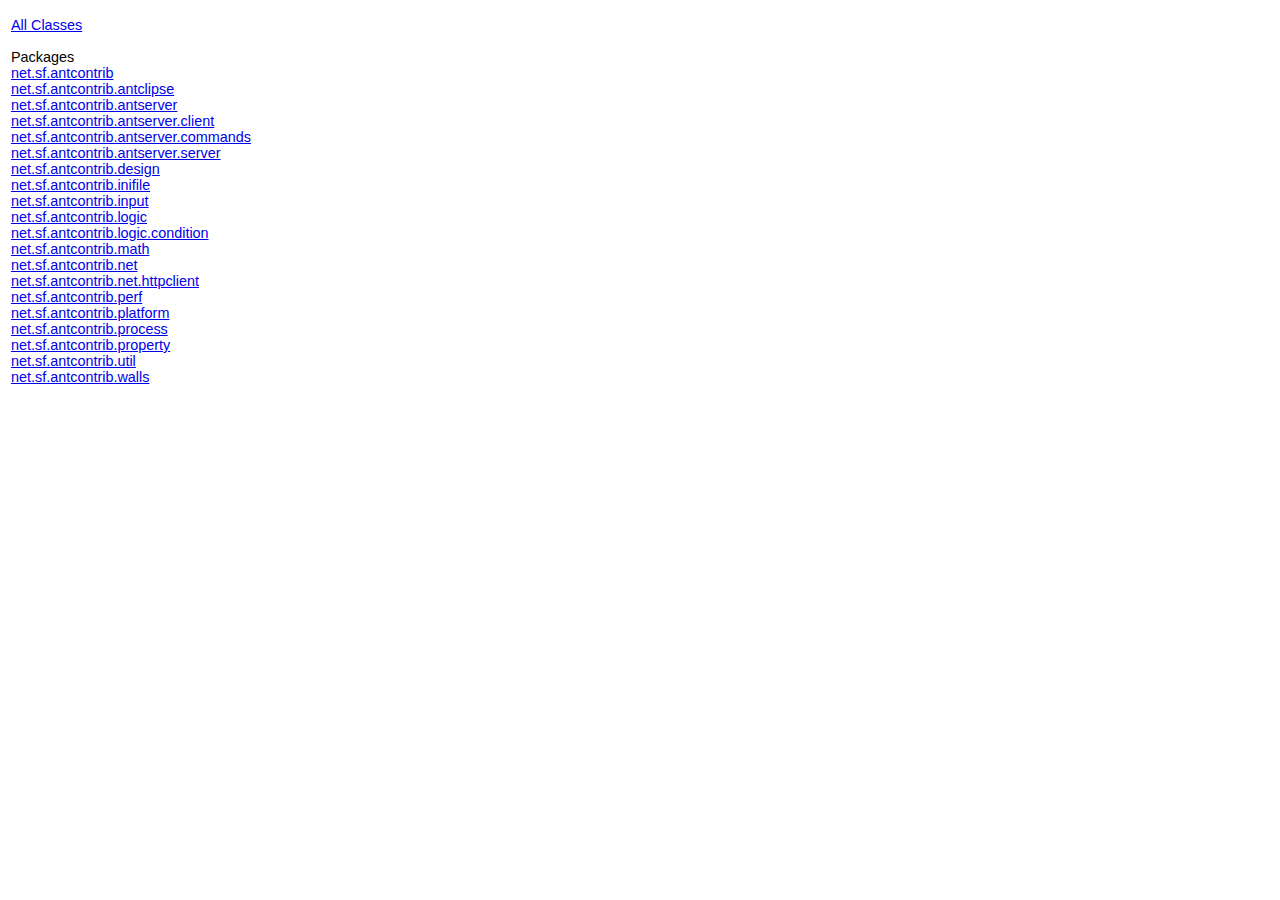
<file: build/ant-contrib/docs/api/overview-frame.html>
<!DOCTYPE HTML PUBLIC "-//W3C//DTD HTML 4.01 Transitional//EN" "http://www.w3.org/TR/html4/loose.dtd">
<!--NewPage-->
<HTML>
<HEAD>
<!-- Generated by javadoc (build 1.5.0_09) on Thu Nov 02 11:46:43 EST 2006 -->
<TITLE>
Overview (Ant Contrib)
</TITLE>

<META NAME="keywords" CONTENT="Overview">

<LINK REL ="stylesheet" TYPE="text/css" HREF="stylesheet.css" TITLE="Style">


</HEAD>

<BODY BGCOLOR="white">

<TABLE BORDER="0" WIDTH="100%" SUMMARY="">
<TR>
<TH ALIGN="left" NOWRAP><FONT size="+1" CLASS="FrameTitleFont">
<B></B></FONT></TH>
</TR>
</TABLE>

<TABLE BORDER="0" WIDTH="100%" SUMMARY="">
<TR>
<TD NOWRAP><FONT CLASS="FrameItemFont"><A HREF="allclasses-frame.html" target="packageFrame">All Classes</A></FONT>
<P>
<FONT size="+1" CLASS="FrameHeadingFont">
Packages</FONT>
<BR>
<FONT CLASS="FrameItemFont"><A HREF="net/sf/antcontrib/package-frame.html" target="packageFrame">net.sf.antcontrib</A></FONT>
<BR>
<FONT CLASS="FrameItemFont"><A HREF="net/sf/antcontrib/antclipse/package-frame.html" target="packageFrame">net.sf.antcontrib.antclipse</A></FONT>
<BR>
<FONT CLASS="FrameItemFont"><A HREF="net/sf/antcontrib/antserver/package-frame.html" target="packageFrame">net.sf.antcontrib.antserver</A></FONT>
<BR>
<FONT CLASS="FrameItemFont"><A HREF="net/sf/antcontrib/antserver/client/package-frame.html" target="packageFrame">net.sf.antcontrib.antserver.client</A></FONT>
<BR>
<FONT CLASS="FrameItemFont"><A HREF="net/sf/antcontrib/antserver/commands/package-frame.html" target="packageFrame">net.sf.antcontrib.antserver.commands</A></FONT>
<BR>
<FONT CLASS="FrameItemFont"><A HREF="net/sf/antcontrib/antserver/server/package-frame.html" target="packageFrame">net.sf.antcontrib.antserver.server</A></FONT>
<BR>
<FONT CLASS="FrameItemFont"><A HREF="net/sf/antcontrib/design/package-frame.html" target="packageFrame">net.sf.antcontrib.design</A></FONT>
<BR>
<FONT CLASS="FrameItemFont"><A HREF="net/sf/antcontrib/inifile/package-frame.html" target="packageFrame">net.sf.antcontrib.inifile</A></FONT>
<BR>
<FONT CLASS="FrameItemFont"><A HREF="net/sf/antcontrib/input/package-frame.html" target="packageFrame">net.sf.antcontrib.input</A></FONT>
<BR>
<FONT CLASS="FrameItemFont"><A HREF="net/sf/antcontrib/logic/package-frame.html" target="packageFrame">net.sf.antcontrib.logic</A></FONT>
<BR>
<FONT CLASS="FrameItemFont"><A HREF="net/sf/antcontrib/logic/condition/package-frame.html" target="packageFrame">net.sf.antcontrib.logic.condition</A></FONT>
<BR>
<FONT CLASS="FrameItemFont"><A HREF="net/sf/antcontrib/math/package-frame.html" target="packageFrame">net.sf.antcontrib.math</A></FONT>
<BR>
<FONT CLASS="FrameItemFont"><A HREF="net/sf/antcontrib/net/package-frame.html" target="packageFrame">net.sf.antcontrib.net</A></FONT>
<BR>
<FONT CLASS="FrameItemFont"><A HREF="net/sf/antcontrib/net/httpclient/package-frame.html" target="packageFrame">net.sf.antcontrib.net.httpclient</A></FONT>
<BR>
<FONT CLASS="FrameItemFont"><A HREF="net/sf/antcontrib/perf/package-frame.html" target="packageFrame">net.sf.antcontrib.perf</A></FONT>
<BR>
<FONT CLASS="FrameItemFont"><A HREF="net/sf/antcontrib/platform/package-frame.html" target="packageFrame">net.sf.antcontrib.platform</A></FONT>
<BR>
<FONT CLASS="FrameItemFont"><A HREF="net/sf/antcontrib/process/package-frame.html" target="packageFrame">net.sf.antcontrib.process</A></FONT>
<BR>
<FONT CLASS="FrameItemFont"><A HREF="net/sf/antcontrib/property/package-frame.html" target="packageFrame">net.sf.antcontrib.property</A></FONT>
<BR>
<FONT CLASS="FrameItemFont"><A HREF="net/sf/antcontrib/util/package-frame.html" target="packageFrame">net.sf.antcontrib.util</A></FONT>
<BR>
<FONT CLASS="FrameItemFont"><A HREF="net/sf/antcontrib/walls/package-frame.html" target="packageFrame">net.sf.antcontrib.walls</A></FONT>
<BR>
</TD>
</TR>
</TABLE>

<P>
&nbsp;
</BODY>
</HTML>
</file>
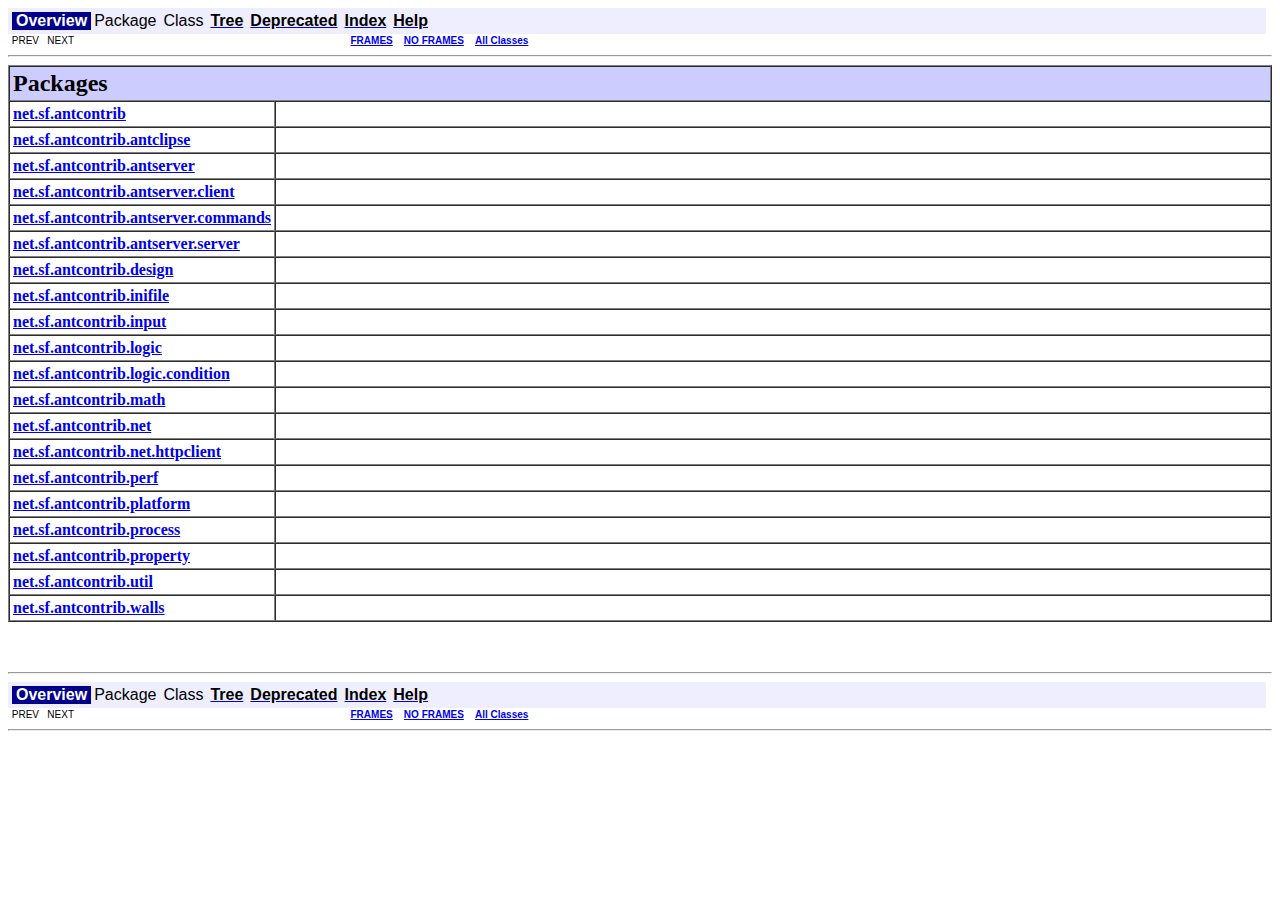
<file: build/ant-contrib/docs/api/overview-summary.html>
<!DOCTYPE HTML PUBLIC "-//W3C//DTD HTML 4.01 Transitional//EN" "http://www.w3.org/TR/html4/loose.dtd">
<!--NewPage-->
<HTML>
<HEAD>
<!-- Generated by javadoc (build 1.5.0_09) on Thu Nov 02 11:46:44 EST 2006 -->
<TITLE>
Overview (Ant Contrib)
</TITLE>

<META NAME="keywords" CONTENT="Overview">

<LINK REL ="stylesheet" TYPE="text/css" HREF="stylesheet.css" TITLE="Style">

<SCRIPT type="text/javascript">
function windowTitle()
{
    parent.document.title="Overview (Ant Contrib)";
}
</SCRIPT>
<NOSCRIPT>
</NOSCRIPT>

</HEAD>

<BODY BGCOLOR="white" onload="windowTitle();">


<!-- ========= START OF TOP NAVBAR ======= -->
<A NAME="navbar_top"><!-- --></A>
<A HREF="#skip-navbar_top" title="Skip navigation links"></A>
<TABLE BORDER="0" WIDTH="100%" CELLPADDING="1" CELLSPACING="0" SUMMARY="">
<TR>
<TD COLSPAN=2 BGCOLOR="#EEEEFF" CLASS="NavBarCell1">
<A NAME="navbar_top_firstrow"><!-- --></A>
<TABLE BORDER="0" CELLPADDING="0" CELLSPACING="3" SUMMARY="">
  <TR ALIGN="center" VALIGN="top">
  <TD BGCOLOR="#FFFFFF" CLASS="NavBarCell1Rev"> &nbsp;<FONT CLASS="NavBarFont1Rev"><B>Overview</B></FONT>&nbsp;</TD>
  <TD BGCOLOR="#EEEEFF" CLASS="NavBarCell1">    <FONT CLASS="NavBarFont1">Package</FONT>&nbsp;</TD>
  <TD BGCOLOR="#EEEEFF" CLASS="NavBarCell1">    <FONT CLASS="NavBarFont1">Class</FONT>&nbsp;</TD>
  <TD BGCOLOR="#EEEEFF" CLASS="NavBarCell1">    <A HREF="overview-tree.html"><FONT CLASS="NavBarFont1"><B>Tree</B></FONT></A>&nbsp;</TD>
  <TD BGCOLOR="#EEEEFF" CLASS="NavBarCell1">    <A HREF="deprecated-list.html"><FONT CLASS="NavBarFont1"><B>Deprecated</B></FONT></A>&nbsp;</TD>
  <TD BGCOLOR="#EEEEFF" CLASS="NavBarCell1">    <A HREF="index-all.html"><FONT CLASS="NavBarFont1"><B>Index</B></FONT></A>&nbsp;</TD>
  <TD BGCOLOR="#EEEEFF" CLASS="NavBarCell1">    <A HREF="help-doc.html"><FONT CLASS="NavBarFont1"><B>Help</B></FONT></A>&nbsp;</TD>
  </TR>
</TABLE>
</TD>
<TD ALIGN="right" VALIGN="top" ROWSPAN=3><EM>
</EM>
</TD>
</TR>

<TR>
<TD BGCOLOR="white" CLASS="NavBarCell2"><FONT SIZE="-2">
&nbsp;PREV&nbsp;
&nbsp;NEXT</FONT></TD>
<TD BGCOLOR="white" CLASS="NavBarCell2"><FONT SIZE="-2">
  <A HREF="index.html?overview-summary.html" target="_top"><B>FRAMES</B></A>  &nbsp;
&nbsp;<A HREF="overview-summary.html" target="_top"><B>NO FRAMES</B></A>  &nbsp;
&nbsp;<SCRIPT type="text/javascript">
  <!--
  if(window==top) {
    document.writeln('<A HREF="allclasses-noframe.html"><B>All Classes</B></A>');
  }
  //-->
</SCRIPT>
<NOSCRIPT>
  <A HREF="allclasses-noframe.html"><B>All Classes</B></A>
</NOSCRIPT>


</FONT></TD>
</TR>
</TABLE>
<A NAME="skip-navbar_top"></A>
<!-- ========= END OF TOP NAVBAR ========= -->

<HR>

<TABLE BORDER="1" WIDTH="100%" CELLPADDING="3" CELLSPACING="0" SUMMARY="">
<TR BGCOLOR="#CCCCFF" CLASS="TableHeadingColor">
<TH ALIGN="left" COLSPAN="2"><FONT SIZE="+2">
<B>Packages</B></FONT></TH>
</TR>
<TR BGCOLOR="white" CLASS="TableRowColor">
<TD WIDTH="20%"><B><A HREF="net/sf/antcontrib/package-summary.html">net.sf.antcontrib</A></B></TD>
<TD>&nbsp;</TD>
</TR>
<TR BGCOLOR="white" CLASS="TableRowColor">
<TD WIDTH="20%"><B><A HREF="net/sf/antcontrib/antclipse/package-summary.html">net.sf.antcontrib.antclipse</A></B></TD>
<TD>&nbsp;</TD>
</TR>
<TR BGCOLOR="white" CLASS="TableRowColor">
<TD WIDTH="20%"><B><A HREF="net/sf/antcontrib/antserver/package-summary.html">net.sf.antcontrib.antserver</A></B></TD>
<TD>&nbsp;</TD>
</TR>
<TR BGCOLOR="white" CLASS="TableRowColor">
<TD WIDTH="20%"><B><A HREF="net/sf/antcontrib/antserver/client/package-summary.html">net.sf.antcontrib.antserver.client</A></B></TD>
<TD>&nbsp;</TD>
</TR>
<TR BGCOLOR="white" CLASS="TableRowColor">
<TD WIDTH="20%"><B><A HREF="net/sf/antcontrib/antserver/commands/package-summary.html">net.sf.antcontrib.antserver.commands</A></B></TD>
<TD>&nbsp;</TD>
</TR>
<TR BGCOLOR="white" CLASS="TableRowColor">
<TD WIDTH="20%"><B><A HREF="net/sf/antcontrib/antserver/server/package-summary.html">net.sf.antcontrib.antserver.server</A></B></TD>
<TD>&nbsp;</TD>
</TR>
<TR BGCOLOR="white" CLASS="TableRowColor">
<TD WIDTH="20%"><B><A HREF="net/sf/antcontrib/design/package-summary.html">net.sf.antcontrib.design</A></B></TD>
<TD>&nbsp;</TD>
</TR>
<TR BGCOLOR="white" CLASS="TableRowColor">
<TD WIDTH="20%"><B><A HREF="net/sf/antcontrib/inifile/package-summary.html">net.sf.antcontrib.inifile</A></B></TD>
<TD>&nbsp;</TD>
</TR>
<TR BGCOLOR="white" CLASS="TableRowColor">
<TD WIDTH="20%"><B><A HREF="net/sf/antcontrib/input/package-summary.html">net.sf.antcontrib.input</A></B></TD>
<TD>&nbsp;</TD>
</TR>
<TR BGCOLOR="white" CLASS="TableRowColor">
<TD WIDTH="20%"><B><A HREF="net/sf/antcontrib/logic/package-summary.html">net.sf.antcontrib.logic</A></B></TD>
<TD>&nbsp;</TD>
</TR>
<TR BGCOLOR="white" CLASS="TableRowColor">
<TD WIDTH="20%"><B><A HREF="net/sf/antcontrib/logic/condition/package-summary.html">net.sf.antcontrib.logic.condition</A></B></TD>
<TD>&nbsp;</TD>
</TR>
<TR BGCOLOR="white" CLASS="TableRowColor">
<TD WIDTH="20%"><B><A HREF="net/sf/antcontrib/math/package-summary.html">net.sf.antcontrib.math</A></B></TD>
<TD>&nbsp;</TD>
</TR>
<TR BGCOLOR="white" CLASS="TableRowColor">
<TD WIDTH="20%"><B><A HREF="net/sf/antcontrib/net/package-summary.html">net.sf.antcontrib.net</A></B></TD>
<TD>&nbsp;</TD>
</TR>
<TR BGCOLOR="white" CLASS="TableRowColor">
<TD WIDTH="20%"><B><A HREF="net/sf/antcontrib/net/httpclient/package-summary.html">net.sf.antcontrib.net.httpclient</A></B></TD>
<TD>&nbsp;</TD>
</TR>
<TR BGCOLOR="white" CLASS="TableRowColor">
<TD WIDTH="20%"><B><A HREF="net/sf/antcontrib/perf/package-summary.html">net.sf.antcontrib.perf</A></B></TD>
<TD>&nbsp;</TD>
</TR>
<TR BGCOLOR="white" CLASS="TableRowColor">
<TD WIDTH="20%"><B><A HREF="net/sf/antcontrib/platform/package-summary.html">net.sf.antcontrib.platform</A></B></TD>
<TD>&nbsp;</TD>
</TR>
<TR BGCOLOR="white" CLASS="TableRowColor">
<TD WIDTH="20%"><B><A HREF="net/sf/antcontrib/process/package-summary.html">net.sf.antcontrib.process</A></B></TD>
<TD>&nbsp;</TD>
</TR>
<TR BGCOLOR="white" CLASS="TableRowColor">
<TD WIDTH="20%"><B><A HREF="net/sf/antcontrib/property/package-summary.html">net.sf.antcontrib.property</A></B></TD>
<TD>&nbsp;</TD>
</TR>
<TR BGCOLOR="white" CLASS="TableRowColor">
<TD WIDTH="20%"><B><A HREF="net/sf/antcontrib/util/package-summary.html">net.sf.antcontrib.util</A></B></TD>
<TD>&nbsp;</TD>
</TR>
<TR BGCOLOR="white" CLASS="TableRowColor">
<TD WIDTH="20%"><B><A HREF="net/sf/antcontrib/walls/package-summary.html">net.sf.antcontrib.walls</A></B></TD>
<TD>&nbsp;</TD>
</TR>
</TABLE>

<P>
&nbsp;<HR>


<!-- ======= START OF BOTTOM NAVBAR ====== -->
<A NAME="navbar_bottom"><!-- --></A>
<A HREF="#skip-navbar_bottom" title="Skip navigation links"></A>
<TABLE BORDER="0" WIDTH="100%" CELLPADDING="1" CELLSPACING="0" SUMMARY="">
<TR>
<TD COLSPAN=2 BGCOLOR="#EEEEFF" CLASS="NavBarCell1">
<A NAME="navbar_bottom_firstrow"><!-- --></A>
<TABLE BORDER="0" CELLPADDING="0" CELLSPACING="3" SUMMARY="">
  <TR ALIGN="center" VALIGN="top">
  <TD BGCOLOR="#FFFFFF" CLASS="NavBarCell1Rev"> &nbsp;<FONT CLASS="NavBarFont1Rev"><B>Overview</B></FONT>&nbsp;</TD>
  <TD BGCOLOR="#EEEEFF" CLASS="NavBarCell1">    <FONT CLASS="NavBarFont1">Package</FONT>&nbsp;</TD>
  <TD BGCOLOR="#EEEEFF" CLASS="NavBarCell1">    <FONT CLASS="NavBarFont1">Class</FONT>&nbsp;</TD>
  <TD BGCOLOR="#EEEEFF" CLASS="NavBarCell1">    <A HREF="overview-tree.html"><FONT CLASS="NavBarFont1"><B>Tree</B></FONT></A>&nbsp;</TD>
  <TD BGCOLOR="#EEEEFF" CLASS="NavBarCell1">    <A HREF="deprecated-list.html"><FONT CLASS="NavBarFont1"><B>Deprecated</B></FONT></A>&nbsp;</TD>
  <TD BGCOLOR="#EEEEFF" CLASS="NavBarCell1">    <A HREF="index-all.html"><FONT CLASS="NavBarFont1"><B>Index</B></FONT></A>&nbsp;</TD>
  <TD BGCOLOR="#EEEEFF" CLASS="NavBarCell1">    <A HREF="help-doc.html"><FONT CLASS="NavBarFont1"><B>Help</B></FONT></A>&nbsp;</TD>
  </TR>
</TABLE>
</TD>
<TD ALIGN="right" VALIGN="top" ROWSPAN=3><EM>
</EM>
</TD>
</TR>

<TR>
<TD BGCOLOR="white" CLASS="NavBarCell2"><FONT SIZE="-2">
&nbsp;PREV&nbsp;
&nbsp;NEXT</FONT></TD>
<TD BGCOLOR="white" CLASS="NavBarCell2"><FONT SIZE="-2">
  <A HREF="index.html?overview-summary.html" target="_top"><B>FRAMES</B></A>  &nbsp;
&nbsp;<A HREF="overview-summary.html" target="_top"><B>NO FRAMES</B></A>  &nbsp;
&nbsp;<SCRIPT type="text/javascript">
  <!--
  if(window==top) {
    document.writeln('<A HREF="allclasses-noframe.html"><B>All Classes</B></A>');
  }
  //-->
</SCRIPT>
<NOSCRIPT>
  <A HREF="allclasses-noframe.html"><B>All Classes</B></A>
</NOSCRIPT>


</FONT></TD>
</TR>
</TABLE>
<A NAME="skip-navbar_bottom"></A>
<!-- ======== END OF BOTTOM NAVBAR ======= -->

<HR>

</BODY>
</HTML>
</file>
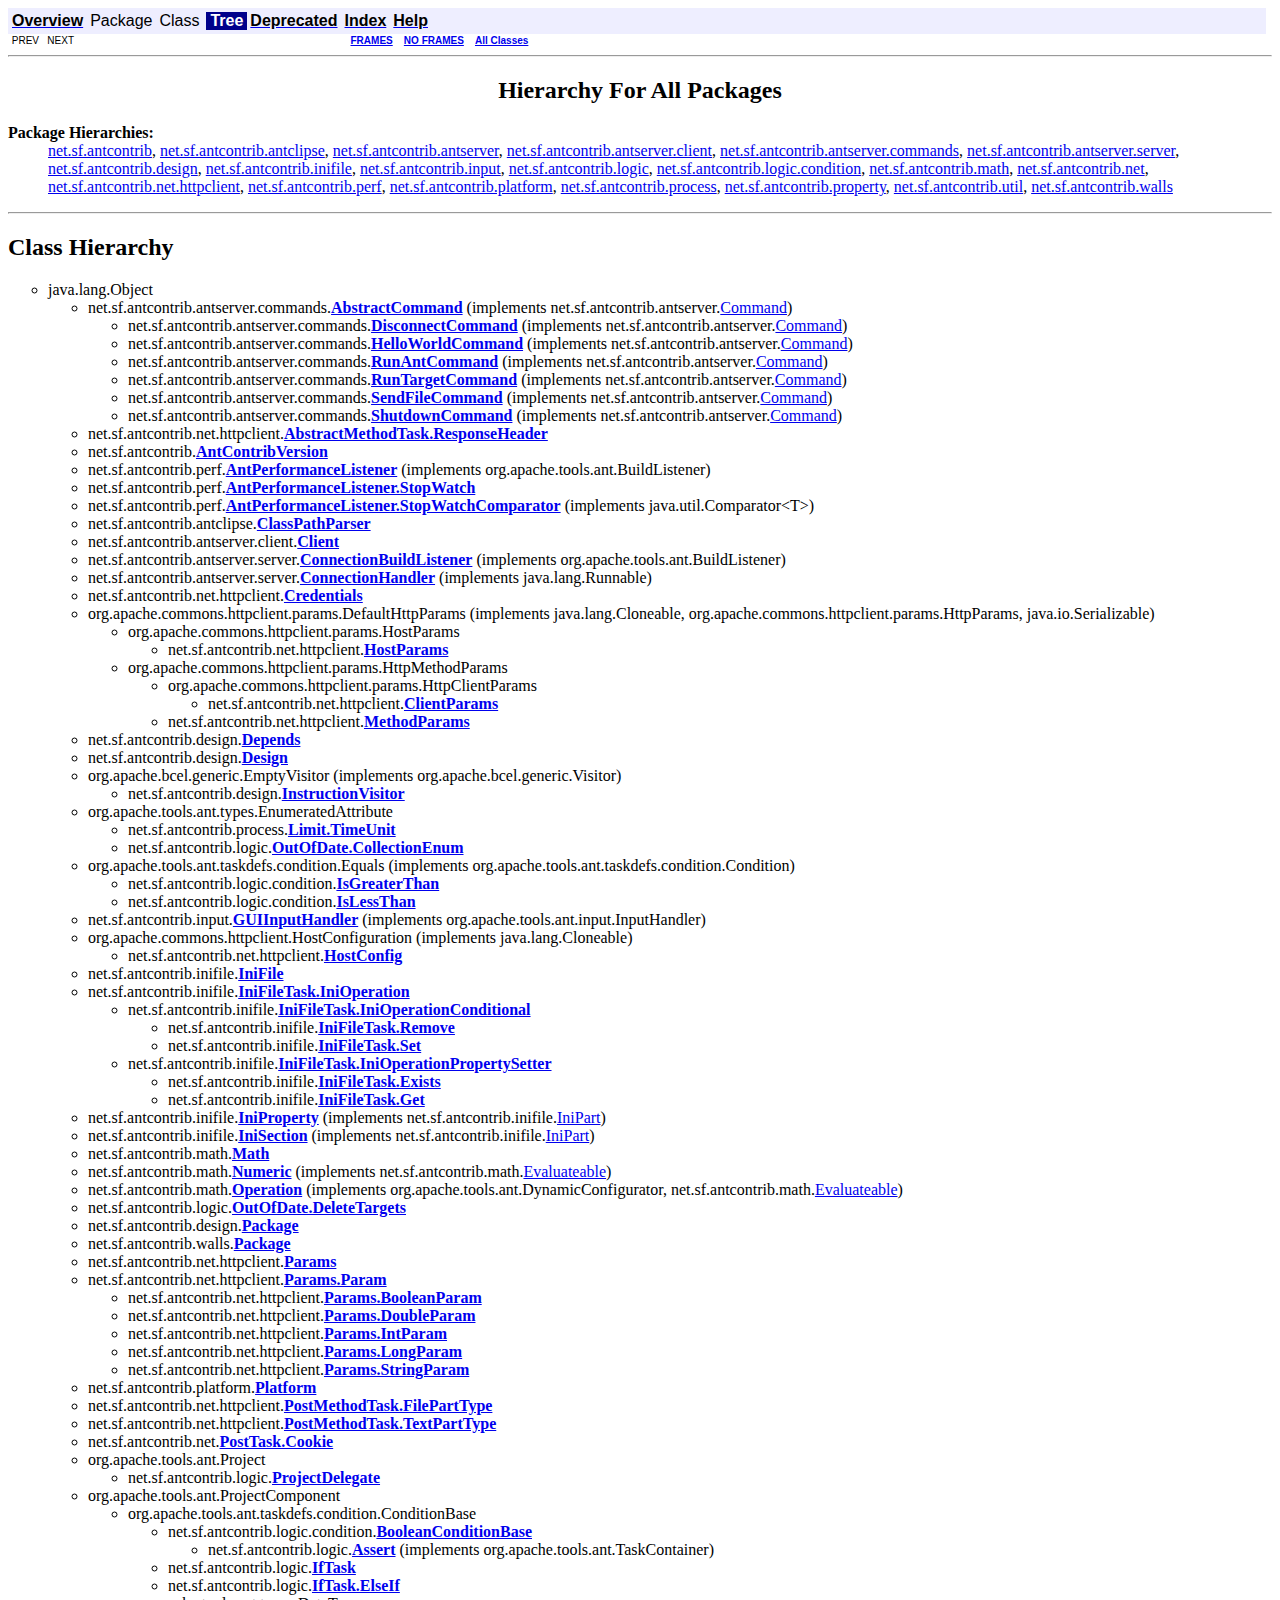
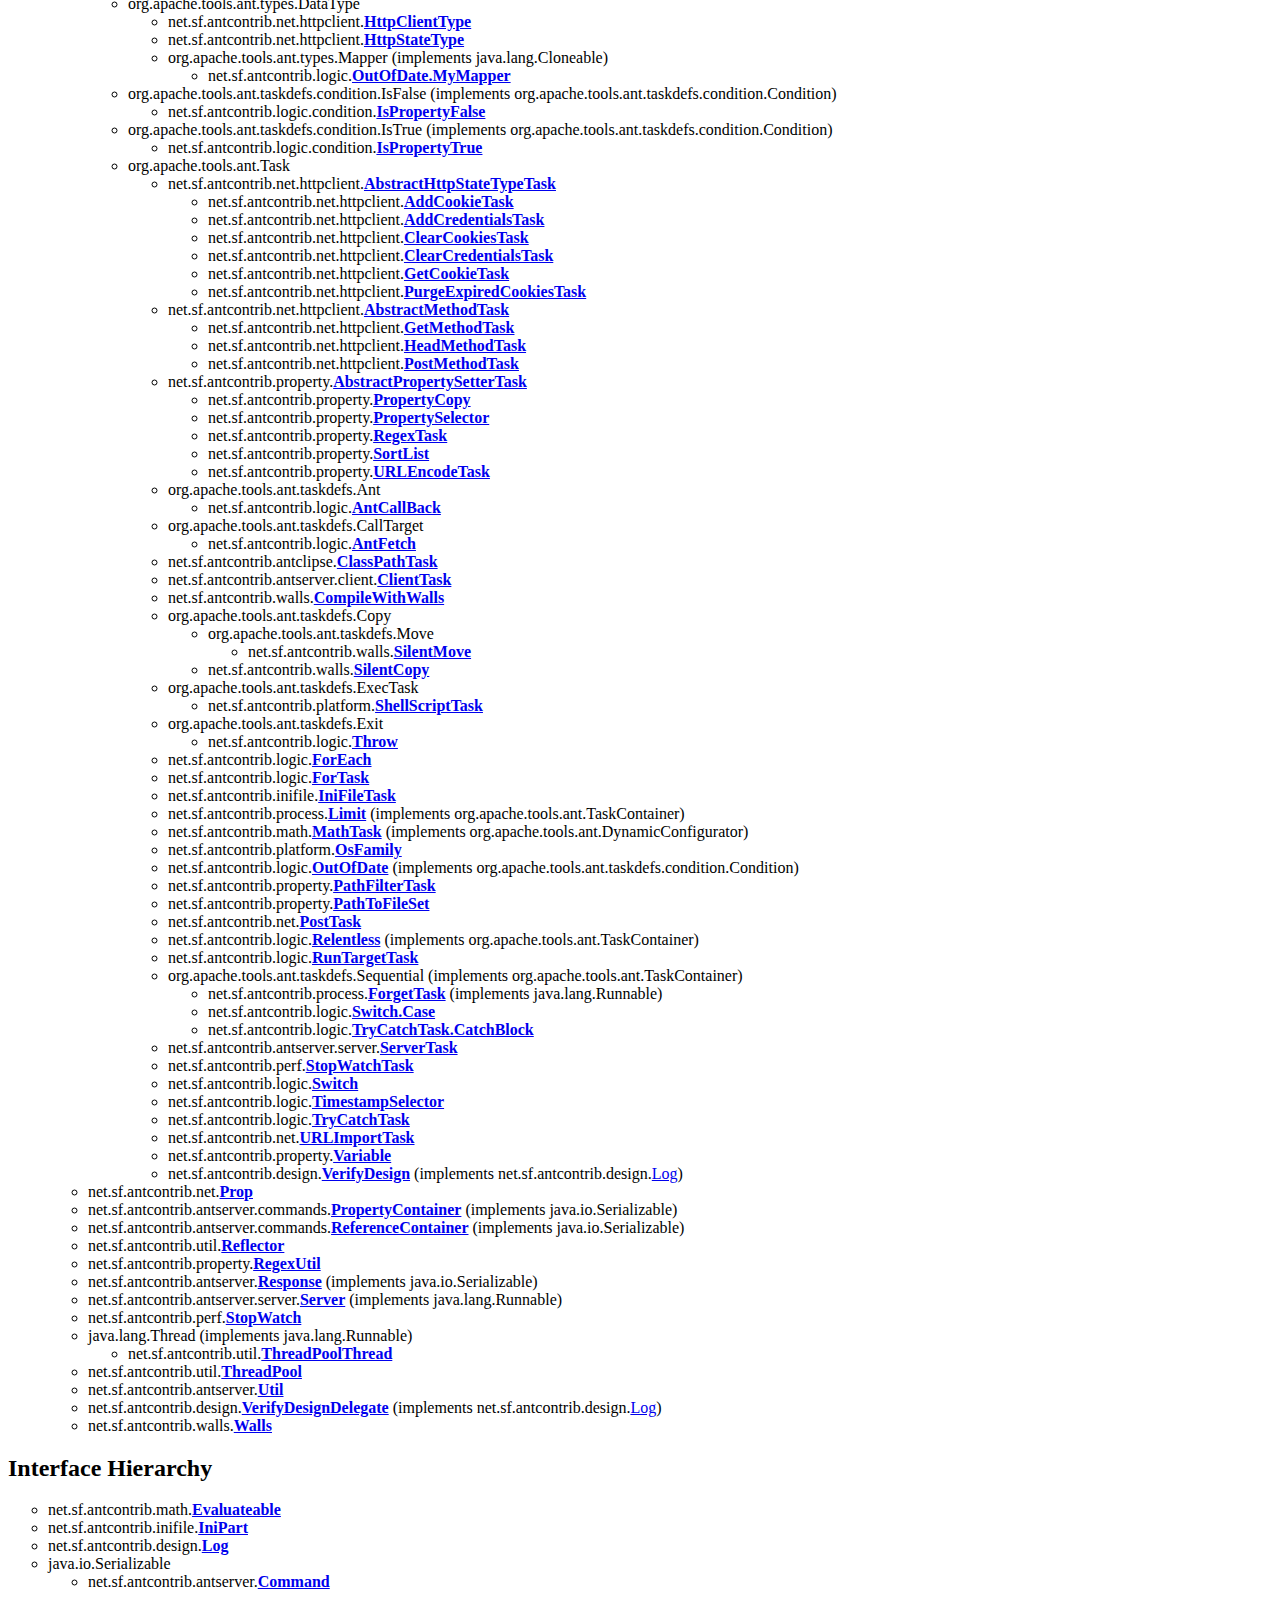
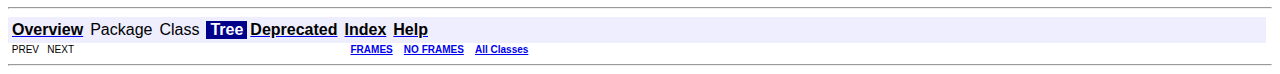
<file: build/ant-contrib/docs/api/overview-tree.html>
<!DOCTYPE HTML PUBLIC "-//W3C//DTD HTML 4.01 Transitional//EN" "http://www.w3.org/TR/html4/loose.dtd">
<!--NewPage-->
<HTML>
<HEAD>
<!-- Generated by javadoc (build 1.5.0_09) on Thu Nov 02 11:46:43 EST 2006 -->
<TITLE>
Class Hierarchy (Ant Contrib)
</TITLE>


<LINK REL ="stylesheet" TYPE="text/css" HREF="stylesheet.css" TITLE="Style">

<SCRIPT type="text/javascript">
function windowTitle()
{
    parent.document.title="Class Hierarchy (Ant Contrib)";
}
</SCRIPT>
<NOSCRIPT>
</NOSCRIPT>

</HEAD>

<BODY BGCOLOR="white" onload="windowTitle();">


<!-- ========= START OF TOP NAVBAR ======= -->
<A NAME="navbar_top"><!-- --></A>
<A HREF="#skip-navbar_top" title="Skip navigation links"></A>
<TABLE BORDER="0" WIDTH="100%" CELLPADDING="1" CELLSPACING="0" SUMMARY="">
<TR>
<TD COLSPAN=2 BGCOLOR="#EEEEFF" CLASS="NavBarCell1">
<A NAME="navbar_top_firstrow"><!-- --></A>
<TABLE BORDER="0" CELLPADDING="0" CELLSPACING="3" SUMMARY="">
  <TR ALIGN="center" VALIGN="top">
  <TD BGCOLOR="#EEEEFF" CLASS="NavBarCell1">    <A HREF="overview-summary.html"><FONT CLASS="NavBarFont1"><B>Overview</B></FONT></A>&nbsp;</TD>
  <TD BGCOLOR="#EEEEFF" CLASS="NavBarCell1">    <FONT CLASS="NavBarFont1">Package</FONT>&nbsp;</TD>
  <TD BGCOLOR="#EEEEFF" CLASS="NavBarCell1">    <FONT CLASS="NavBarFont1">Class</FONT>&nbsp;</TD>
  <TD BGCOLOR="#FFFFFF" CLASS="NavBarCell1Rev"> &nbsp;<FONT CLASS="NavBarFont1Rev"><B>Tree</B></FONT>&nbsp;</TD>
  <TD BGCOLOR="#EEEEFF" CLASS="NavBarCell1">    <A HREF="deprecated-list.html"><FONT CLASS="NavBarFont1"><B>Deprecated</B></FONT></A>&nbsp;</TD>
  <TD BGCOLOR="#EEEEFF" CLASS="NavBarCell1">    <A HREF="index-all.html"><FONT CLASS="NavBarFont1"><B>Index</B></FONT></A>&nbsp;</TD>
  <TD BGCOLOR="#EEEEFF" CLASS="NavBarCell1">    <A HREF="help-doc.html"><FONT CLASS="NavBarFont1"><B>Help</B></FONT></A>&nbsp;</TD>
  </TR>
</TABLE>
</TD>
<TD ALIGN="right" VALIGN="top" ROWSPAN=3><EM>
</EM>
</TD>
</TR>

<TR>
<TD BGCOLOR="white" CLASS="NavBarCell2"><FONT SIZE="-2">
&nbsp;PREV&nbsp;
&nbsp;NEXT</FONT></TD>
<TD BGCOLOR="white" CLASS="NavBarCell2"><FONT SIZE="-2">
  <A HREF="index.html?overview-tree.html" target="_top"><B>FRAMES</B></A>  &nbsp;
&nbsp;<A HREF="overview-tree.html" target="_top"><B>NO FRAMES</B></A>  &nbsp;
&nbsp;<SCRIPT type="text/javascript">
  <!--
  if(window==top) {
    document.writeln('<A HREF="allclasses-noframe.html"><B>All Classes</B></A>');
  }
  //-->
</SCRIPT>
<NOSCRIPT>
  <A HREF="allclasses-noframe.html"><B>All Classes</B></A>
</NOSCRIPT>


</FONT></TD>
</TR>
</TABLE>
<A NAME="skip-navbar_top"></A>
<!-- ========= END OF TOP NAVBAR ========= -->

<HR>
<CENTER>
<H2>
Hierarchy For All Packages</H2>
</CENTER>
<DL>
<DT><B>Package Hierarchies:</B><DD><A HREF="net/sf/antcontrib/package-tree.html">net.sf.antcontrib</A>, <A HREF="net/sf/antcontrib/antclipse/package-tree.html">net.sf.antcontrib.antclipse</A>, <A HREF="net/sf/antcontrib/antserver/package-tree.html">net.sf.antcontrib.antserver</A>, <A HREF="net/sf/antcontrib/antserver/client/package-tree.html">net.sf.antcontrib.antserver.client</A>, <A HREF="net/sf/antcontrib/antserver/commands/package-tree.html">net.sf.antcontrib.antserver.commands</A>, <A HREF="net/sf/antcontrib/antserver/server/package-tree.html">net.sf.antcontrib.antserver.server</A>, <A HREF="net/sf/antcontrib/design/package-tree.html">net.sf.antcontrib.design</A>, <A HREF="net/sf/antcontrib/inifile/package-tree.html">net.sf.antcontrib.inifile</A>, <A HREF="net/sf/antcontrib/input/package-tree.html">net.sf.antcontrib.input</A>, <A HREF="net/sf/antcontrib/logic/package-tree.html">net.sf.antcontrib.logic</A>, <A HREF="net/sf/antcontrib/logic/condition/package-tree.html">net.sf.antcontrib.logic.condition</A>, <A HREF="net/sf/antcontrib/math/package-tree.html">net.sf.antcontrib.math</A>, <A HREF="net/sf/antcontrib/net/package-tree.html">net.sf.antcontrib.net</A>, <A HREF="net/sf/antcontrib/net/httpclient/package-tree.html">net.sf.antcontrib.net.httpclient</A>, <A HREF="net/sf/antcontrib/perf/package-tree.html">net.sf.antcontrib.perf</A>, <A HREF="net/sf/antcontrib/platform/package-tree.html">net.sf.antcontrib.platform</A>, <A HREF="net/sf/antcontrib/process/package-tree.html">net.sf.antcontrib.process</A>, <A HREF="net/sf/antcontrib/property/package-tree.html">net.sf.antcontrib.property</A>, <A HREF="net/sf/antcontrib/util/package-tree.html">net.sf.antcontrib.util</A>, <A HREF="net/sf/antcontrib/walls/package-tree.html">net.sf.antcontrib.walls</A></DL>
<HR>
<H2>
Class Hierarchy
</H2>
<UL>
<LI TYPE="circle">java.lang.Object<UL>
<LI TYPE="circle">net.sf.antcontrib.antserver.commands.<A HREF="net/sf/antcontrib/antserver/commands/AbstractCommand.html" title="class in net.sf.antcontrib.antserver.commands"><B>AbstractCommand</B></A> (implements net.sf.antcontrib.antserver.<A HREF="net/sf/antcontrib/antserver/Command.html" title="interface in net.sf.antcontrib.antserver">Command</A>)
<UL>
<LI TYPE="circle">net.sf.antcontrib.antserver.commands.<A HREF="net/sf/antcontrib/antserver/commands/DisconnectCommand.html" title="class in net.sf.antcontrib.antserver.commands"><B>DisconnectCommand</B></A> (implements net.sf.antcontrib.antserver.<A HREF="net/sf/antcontrib/antserver/Command.html" title="interface in net.sf.antcontrib.antserver">Command</A>)
<LI TYPE="circle">net.sf.antcontrib.antserver.commands.<A HREF="net/sf/antcontrib/antserver/commands/HelloWorldCommand.html" title="class in net.sf.antcontrib.antserver.commands"><B>HelloWorldCommand</B></A> (implements net.sf.antcontrib.antserver.<A HREF="net/sf/antcontrib/antserver/Command.html" title="interface in net.sf.antcontrib.antserver">Command</A>)
<LI TYPE="circle">net.sf.antcontrib.antserver.commands.<A HREF="net/sf/antcontrib/antserver/commands/RunAntCommand.html" title="class in net.sf.antcontrib.antserver.commands"><B>RunAntCommand</B></A> (implements net.sf.antcontrib.antserver.<A HREF="net/sf/antcontrib/antserver/Command.html" title="interface in net.sf.antcontrib.antserver">Command</A>)
<LI TYPE="circle">net.sf.antcontrib.antserver.commands.<A HREF="net/sf/antcontrib/antserver/commands/RunTargetCommand.html" title="class in net.sf.antcontrib.antserver.commands"><B>RunTargetCommand</B></A> (implements net.sf.antcontrib.antserver.<A HREF="net/sf/antcontrib/antserver/Command.html" title="interface in net.sf.antcontrib.antserver">Command</A>)
<LI TYPE="circle">net.sf.antcontrib.antserver.commands.<A HREF="net/sf/antcontrib/antserver/commands/SendFileCommand.html" title="class in net.sf.antcontrib.antserver.commands"><B>SendFileCommand</B></A> (implements net.sf.antcontrib.antserver.<A HREF="net/sf/antcontrib/antserver/Command.html" title="interface in net.sf.antcontrib.antserver">Command</A>)
<LI TYPE="circle">net.sf.antcontrib.antserver.commands.<A HREF="net/sf/antcontrib/antserver/commands/ShutdownCommand.html" title="class in net.sf.antcontrib.antserver.commands"><B>ShutdownCommand</B></A> (implements net.sf.antcontrib.antserver.<A HREF="net/sf/antcontrib/antserver/Command.html" title="interface in net.sf.antcontrib.antserver">Command</A>)
</UL>
<LI TYPE="circle">net.sf.antcontrib.net.httpclient.<A HREF="net/sf/antcontrib/net/httpclient/AbstractMethodTask.ResponseHeader.html" title="class in net.sf.antcontrib.net.httpclient"><B>AbstractMethodTask.ResponseHeader</B></A><LI TYPE="circle">net.sf.antcontrib.<A HREF="net/sf/antcontrib/AntContribVersion.html" title="class in net.sf.antcontrib"><B>AntContribVersion</B></A><LI TYPE="circle">net.sf.antcontrib.perf.<A HREF="net/sf/antcontrib/perf/AntPerformanceListener.html" title="class in net.sf.antcontrib.perf"><B>AntPerformanceListener</B></A> (implements org.apache.tools.ant.BuildListener)
<LI TYPE="circle">net.sf.antcontrib.perf.<A HREF="net/sf/antcontrib/perf/AntPerformanceListener.StopWatch.html" title="class in net.sf.antcontrib.perf"><B>AntPerformanceListener.StopWatch</B></A><LI TYPE="circle">net.sf.antcontrib.perf.<A HREF="net/sf/antcontrib/perf/AntPerformanceListener.StopWatchComparator.html" title="class in net.sf.antcontrib.perf"><B>AntPerformanceListener.StopWatchComparator</B></A> (implements java.util.Comparator&lt;T&gt;)
<LI TYPE="circle">net.sf.antcontrib.antclipse.<A HREF="net/sf/antcontrib/antclipse/ClassPathParser.html" title="class in net.sf.antcontrib.antclipse"><B>ClassPathParser</B></A><LI TYPE="circle">net.sf.antcontrib.antserver.client.<A HREF="net/sf/antcontrib/antserver/client/Client.html" title="class in net.sf.antcontrib.antserver.client"><B>Client</B></A><LI TYPE="circle">net.sf.antcontrib.antserver.server.<A HREF="net/sf/antcontrib/antserver/server/ConnectionBuildListener.html" title="class in net.sf.antcontrib.antserver.server"><B>ConnectionBuildListener</B></A> (implements org.apache.tools.ant.BuildListener)
<LI TYPE="circle">net.sf.antcontrib.antserver.server.<A HREF="net/sf/antcontrib/antserver/server/ConnectionHandler.html" title="class in net.sf.antcontrib.antserver.server"><B>ConnectionHandler</B></A> (implements java.lang.Runnable)
<LI TYPE="circle">net.sf.antcontrib.net.httpclient.<A HREF="net/sf/antcontrib/net/httpclient/Credentials.html" title="class in net.sf.antcontrib.net.httpclient"><B>Credentials</B></A><LI TYPE="circle">org.apache.commons.httpclient.params.DefaultHttpParams (implements java.lang.Cloneable, org.apache.commons.httpclient.params.HttpParams, java.io.Serializable)
<UL>
<LI TYPE="circle">org.apache.commons.httpclient.params.HostParams<UL>
<LI TYPE="circle">net.sf.antcontrib.net.httpclient.<A HREF="net/sf/antcontrib/net/httpclient/HostParams.html" title="class in net.sf.antcontrib.net.httpclient"><B>HostParams</B></A></UL>
<LI TYPE="circle">org.apache.commons.httpclient.params.HttpMethodParams<UL>
<LI TYPE="circle">org.apache.commons.httpclient.params.HttpClientParams<UL>
<LI TYPE="circle">net.sf.antcontrib.net.httpclient.<A HREF="net/sf/antcontrib/net/httpclient/ClientParams.html" title="class in net.sf.antcontrib.net.httpclient"><B>ClientParams</B></A></UL>
<LI TYPE="circle">net.sf.antcontrib.net.httpclient.<A HREF="net/sf/antcontrib/net/httpclient/MethodParams.html" title="class in net.sf.antcontrib.net.httpclient"><B>MethodParams</B></A></UL>
</UL>
<LI TYPE="circle">net.sf.antcontrib.design.<A HREF="net/sf/antcontrib/design/Depends.html" title="class in net.sf.antcontrib.design"><B>Depends</B></A><LI TYPE="circle">net.sf.antcontrib.design.<A HREF="net/sf/antcontrib/design/Design.html" title="class in net.sf.antcontrib.design"><B>Design</B></A><LI TYPE="circle">org.apache.bcel.generic.EmptyVisitor (implements org.apache.bcel.generic.Visitor)
<UL>
<LI TYPE="circle">net.sf.antcontrib.design.<A HREF="net/sf/antcontrib/design/InstructionVisitor.html" title="class in net.sf.antcontrib.design"><B>InstructionVisitor</B></A></UL>
<LI TYPE="circle">org.apache.tools.ant.types.EnumeratedAttribute<UL>
<LI TYPE="circle">net.sf.antcontrib.process.<A HREF="net/sf/antcontrib/process/Limit.TimeUnit.html" title="class in net.sf.antcontrib.process"><B>Limit.TimeUnit</B></A><LI TYPE="circle">net.sf.antcontrib.logic.<A HREF="net/sf/antcontrib/logic/OutOfDate.CollectionEnum.html" title="class in net.sf.antcontrib.logic"><B>OutOfDate.CollectionEnum</B></A></UL>
<LI TYPE="circle">org.apache.tools.ant.taskdefs.condition.Equals (implements org.apache.tools.ant.taskdefs.condition.Condition)
<UL>
<LI TYPE="circle">net.sf.antcontrib.logic.condition.<A HREF="net/sf/antcontrib/logic/condition/IsGreaterThan.html" title="class in net.sf.antcontrib.logic.condition"><B>IsGreaterThan</B></A><LI TYPE="circle">net.sf.antcontrib.logic.condition.<A HREF="net/sf/antcontrib/logic/condition/IsLessThan.html" title="class in net.sf.antcontrib.logic.condition"><B>IsLessThan</B></A></UL>
<LI TYPE="circle">net.sf.antcontrib.input.<A HREF="net/sf/antcontrib/input/GUIInputHandler.html" title="class in net.sf.antcontrib.input"><B>GUIInputHandler</B></A> (implements org.apache.tools.ant.input.InputHandler)
<LI TYPE="circle">org.apache.commons.httpclient.HostConfiguration (implements java.lang.Cloneable)
<UL>
<LI TYPE="circle">net.sf.antcontrib.net.httpclient.<A HREF="net/sf/antcontrib/net/httpclient/HostConfig.html" title="class in net.sf.antcontrib.net.httpclient"><B>HostConfig</B></A></UL>
<LI TYPE="circle">net.sf.antcontrib.inifile.<A HREF="net/sf/antcontrib/inifile/IniFile.html" title="class in net.sf.antcontrib.inifile"><B>IniFile</B></A><LI TYPE="circle">net.sf.antcontrib.inifile.<A HREF="net/sf/antcontrib/inifile/IniFileTask.IniOperation.html" title="class in net.sf.antcontrib.inifile"><B>IniFileTask.IniOperation</B></A><UL>
<LI TYPE="circle">net.sf.antcontrib.inifile.<A HREF="net/sf/antcontrib/inifile/IniFileTask.IniOperationConditional.html" title="class in net.sf.antcontrib.inifile"><B>IniFileTask.IniOperationConditional</B></A><UL>
<LI TYPE="circle">net.sf.antcontrib.inifile.<A HREF="net/sf/antcontrib/inifile/IniFileTask.Remove.html" title="class in net.sf.antcontrib.inifile"><B>IniFileTask.Remove</B></A><LI TYPE="circle">net.sf.antcontrib.inifile.<A HREF="net/sf/antcontrib/inifile/IniFileTask.Set.html" title="class in net.sf.antcontrib.inifile"><B>IniFileTask.Set</B></A></UL>
<LI TYPE="circle">net.sf.antcontrib.inifile.<A HREF="net/sf/antcontrib/inifile/IniFileTask.IniOperationPropertySetter.html" title="class in net.sf.antcontrib.inifile"><B>IniFileTask.IniOperationPropertySetter</B></A><UL>
<LI TYPE="circle">net.sf.antcontrib.inifile.<A HREF="net/sf/antcontrib/inifile/IniFileTask.Exists.html" title="class in net.sf.antcontrib.inifile"><B>IniFileTask.Exists</B></A><LI TYPE="circle">net.sf.antcontrib.inifile.<A HREF="net/sf/antcontrib/inifile/IniFileTask.Get.html" title="class in net.sf.antcontrib.inifile"><B>IniFileTask.Get</B></A></UL>
</UL>
<LI TYPE="circle">net.sf.antcontrib.inifile.<A HREF="net/sf/antcontrib/inifile/IniProperty.html" title="class in net.sf.antcontrib.inifile"><B>IniProperty</B></A> (implements net.sf.antcontrib.inifile.<A HREF="net/sf/antcontrib/inifile/IniPart.html" title="interface in net.sf.antcontrib.inifile">IniPart</A>)
<LI TYPE="circle">net.sf.antcontrib.inifile.<A HREF="net/sf/antcontrib/inifile/IniSection.html" title="class in net.sf.antcontrib.inifile"><B>IniSection</B></A> (implements net.sf.antcontrib.inifile.<A HREF="net/sf/antcontrib/inifile/IniPart.html" title="interface in net.sf.antcontrib.inifile">IniPart</A>)
<LI TYPE="circle">net.sf.antcontrib.math.<A HREF="net/sf/antcontrib/math/Math.html" title="class in net.sf.antcontrib.math"><B>Math</B></A><LI TYPE="circle">net.sf.antcontrib.math.<A HREF="net/sf/antcontrib/math/Numeric.html" title="class in net.sf.antcontrib.math"><B>Numeric</B></A> (implements net.sf.antcontrib.math.<A HREF="net/sf/antcontrib/math/Evaluateable.html" title="interface in net.sf.antcontrib.math">Evaluateable</A>)
<LI TYPE="circle">net.sf.antcontrib.math.<A HREF="net/sf/antcontrib/math/Operation.html" title="class in net.sf.antcontrib.math"><B>Operation</B></A> (implements org.apache.tools.ant.DynamicConfigurator, net.sf.antcontrib.math.<A HREF="net/sf/antcontrib/math/Evaluateable.html" title="interface in net.sf.antcontrib.math">Evaluateable</A>)
<LI TYPE="circle">net.sf.antcontrib.logic.<A HREF="net/sf/antcontrib/logic/OutOfDate.DeleteTargets.html" title="class in net.sf.antcontrib.logic"><B>OutOfDate.DeleteTargets</B></A><LI TYPE="circle">net.sf.antcontrib.design.<A HREF="net/sf/antcontrib/design/Package.html" title="class in net.sf.antcontrib.design"><B>Package</B></A><LI TYPE="circle">net.sf.antcontrib.walls.<A HREF="net/sf/antcontrib/walls/Package.html" title="class in net.sf.antcontrib.walls"><B>Package</B></A><LI TYPE="circle">net.sf.antcontrib.net.httpclient.<A HREF="net/sf/antcontrib/net/httpclient/Params.html" title="class in net.sf.antcontrib.net.httpclient"><B>Params</B></A><LI TYPE="circle">net.sf.antcontrib.net.httpclient.<A HREF="net/sf/antcontrib/net/httpclient/Params.Param.html" title="class in net.sf.antcontrib.net.httpclient"><B>Params.Param</B></A><UL>
<LI TYPE="circle">net.sf.antcontrib.net.httpclient.<A HREF="net/sf/antcontrib/net/httpclient/Params.BooleanParam.html" title="class in net.sf.antcontrib.net.httpclient"><B>Params.BooleanParam</B></A><LI TYPE="circle">net.sf.antcontrib.net.httpclient.<A HREF="net/sf/antcontrib/net/httpclient/Params.DoubleParam.html" title="class in net.sf.antcontrib.net.httpclient"><B>Params.DoubleParam</B></A><LI TYPE="circle">net.sf.antcontrib.net.httpclient.<A HREF="net/sf/antcontrib/net/httpclient/Params.IntParam.html" title="class in net.sf.antcontrib.net.httpclient"><B>Params.IntParam</B></A><LI TYPE="circle">net.sf.antcontrib.net.httpclient.<A HREF="net/sf/antcontrib/net/httpclient/Params.LongParam.html" title="class in net.sf.antcontrib.net.httpclient"><B>Params.LongParam</B></A><LI TYPE="circle">net.sf.antcontrib.net.httpclient.<A HREF="net/sf/antcontrib/net/httpclient/Params.StringParam.html" title="class in net.sf.antcontrib.net.httpclient"><B>Params.StringParam</B></A></UL>
<LI TYPE="circle">net.sf.antcontrib.platform.<A HREF="net/sf/antcontrib/platform/Platform.html" title="class in net.sf.antcontrib.platform"><B>Platform</B></A><LI TYPE="circle">net.sf.antcontrib.net.httpclient.<A HREF="net/sf/antcontrib/net/httpclient/PostMethodTask.FilePartType.html" title="class in net.sf.antcontrib.net.httpclient"><B>PostMethodTask.FilePartType</B></A><LI TYPE="circle">net.sf.antcontrib.net.httpclient.<A HREF="net/sf/antcontrib/net/httpclient/PostMethodTask.TextPartType.html" title="class in net.sf.antcontrib.net.httpclient"><B>PostMethodTask.TextPartType</B></A><LI TYPE="circle">net.sf.antcontrib.net.<A HREF="net/sf/antcontrib/net/PostTask.Cookie.html" title="class in net.sf.antcontrib.net"><B>PostTask.Cookie</B></A><LI TYPE="circle">org.apache.tools.ant.Project<UL>
<LI TYPE="circle">net.sf.antcontrib.logic.<A HREF="net/sf/antcontrib/logic/ProjectDelegate.html" title="class in net.sf.antcontrib.logic"><B>ProjectDelegate</B></A></UL>
<LI TYPE="circle">org.apache.tools.ant.ProjectComponent<UL>
<LI TYPE="circle">org.apache.tools.ant.taskdefs.condition.ConditionBase<UL>
<LI TYPE="circle">net.sf.antcontrib.logic.condition.<A HREF="net/sf/antcontrib/logic/condition/BooleanConditionBase.html" title="class in net.sf.antcontrib.logic.condition"><B>BooleanConditionBase</B></A><UL>
<LI TYPE="circle">net.sf.antcontrib.logic.<A HREF="net/sf/antcontrib/logic/Assert.html" title="class in net.sf.antcontrib.logic"><B>Assert</B></A> (implements org.apache.tools.ant.TaskContainer)
</UL>
<LI TYPE="circle">net.sf.antcontrib.logic.<A HREF="net/sf/antcontrib/logic/IfTask.html" title="class in net.sf.antcontrib.logic"><B>IfTask</B></A><LI TYPE="circle">net.sf.antcontrib.logic.<A HREF="net/sf/antcontrib/logic/IfTask.ElseIf.html" title="class in net.sf.antcontrib.logic"><B>IfTask.ElseIf</B></A></UL>
<LI TYPE="circle">org.apache.tools.ant.types.DataType<UL>
<LI TYPE="circle">net.sf.antcontrib.net.httpclient.<A HREF="net/sf/antcontrib/net/httpclient/HttpClientType.html" title="class in net.sf.antcontrib.net.httpclient"><B>HttpClientType</B></A><LI TYPE="circle">net.sf.antcontrib.net.httpclient.<A HREF="net/sf/antcontrib/net/httpclient/HttpStateType.html" title="class in net.sf.antcontrib.net.httpclient"><B>HttpStateType</B></A><LI TYPE="circle">org.apache.tools.ant.types.Mapper (implements java.lang.Cloneable)
<UL>
<LI TYPE="circle">net.sf.antcontrib.logic.<A HREF="net/sf/antcontrib/logic/OutOfDate.MyMapper.html" title="class in net.sf.antcontrib.logic"><B>OutOfDate.MyMapper</B></A></UL>
</UL>
<LI TYPE="circle">org.apache.tools.ant.taskdefs.condition.IsFalse (implements org.apache.tools.ant.taskdefs.condition.Condition)
<UL>
<LI TYPE="circle">net.sf.antcontrib.logic.condition.<A HREF="net/sf/antcontrib/logic/condition/IsPropertyFalse.html" title="class in net.sf.antcontrib.logic.condition"><B>IsPropertyFalse</B></A></UL>
<LI TYPE="circle">org.apache.tools.ant.taskdefs.condition.IsTrue (implements org.apache.tools.ant.taskdefs.condition.Condition)
<UL>
<LI TYPE="circle">net.sf.antcontrib.logic.condition.<A HREF="net/sf/antcontrib/logic/condition/IsPropertyTrue.html" title="class in net.sf.antcontrib.logic.condition"><B>IsPropertyTrue</B></A></UL>
<LI TYPE="circle">org.apache.tools.ant.Task<UL>
<LI TYPE="circle">net.sf.antcontrib.net.httpclient.<A HREF="net/sf/antcontrib/net/httpclient/AbstractHttpStateTypeTask.html" title="class in net.sf.antcontrib.net.httpclient"><B>AbstractHttpStateTypeTask</B></A><UL>
<LI TYPE="circle">net.sf.antcontrib.net.httpclient.<A HREF="net/sf/antcontrib/net/httpclient/AddCookieTask.html" title="class in net.sf.antcontrib.net.httpclient"><B>AddCookieTask</B></A><LI TYPE="circle">net.sf.antcontrib.net.httpclient.<A HREF="net/sf/antcontrib/net/httpclient/AddCredentialsTask.html" title="class in net.sf.antcontrib.net.httpclient"><B>AddCredentialsTask</B></A><LI TYPE="circle">net.sf.antcontrib.net.httpclient.<A HREF="net/sf/antcontrib/net/httpclient/ClearCookiesTask.html" title="class in net.sf.antcontrib.net.httpclient"><B>ClearCookiesTask</B></A><LI TYPE="circle">net.sf.antcontrib.net.httpclient.<A HREF="net/sf/antcontrib/net/httpclient/ClearCredentialsTask.html" title="class in net.sf.antcontrib.net.httpclient"><B>ClearCredentialsTask</B></A><LI TYPE="circle">net.sf.antcontrib.net.httpclient.<A HREF="net/sf/antcontrib/net/httpclient/GetCookieTask.html" title="class in net.sf.antcontrib.net.httpclient"><B>GetCookieTask</B></A><LI TYPE="circle">net.sf.antcontrib.net.httpclient.<A HREF="net/sf/antcontrib/net/httpclient/PurgeExpiredCookiesTask.html" title="class in net.sf.antcontrib.net.httpclient"><B>PurgeExpiredCookiesTask</B></A></UL>
<LI TYPE="circle">net.sf.antcontrib.net.httpclient.<A HREF="net/sf/antcontrib/net/httpclient/AbstractMethodTask.html" title="class in net.sf.antcontrib.net.httpclient"><B>AbstractMethodTask</B></A><UL>
<LI TYPE="circle">net.sf.antcontrib.net.httpclient.<A HREF="net/sf/antcontrib/net/httpclient/GetMethodTask.html" title="class in net.sf.antcontrib.net.httpclient"><B>GetMethodTask</B></A><LI TYPE="circle">net.sf.antcontrib.net.httpclient.<A HREF="net/sf/antcontrib/net/httpclient/HeadMethodTask.html" title="class in net.sf.antcontrib.net.httpclient"><B>HeadMethodTask</B></A><LI TYPE="circle">net.sf.antcontrib.net.httpclient.<A HREF="net/sf/antcontrib/net/httpclient/PostMethodTask.html" title="class in net.sf.antcontrib.net.httpclient"><B>PostMethodTask</B></A></UL>
<LI TYPE="circle">net.sf.antcontrib.property.<A HREF="net/sf/antcontrib/property/AbstractPropertySetterTask.html" title="class in net.sf.antcontrib.property"><B>AbstractPropertySetterTask</B></A><UL>
<LI TYPE="circle">net.sf.antcontrib.property.<A HREF="net/sf/antcontrib/property/PropertyCopy.html" title="class in net.sf.antcontrib.property"><B>PropertyCopy</B></A><LI TYPE="circle">net.sf.antcontrib.property.<A HREF="net/sf/antcontrib/property/PropertySelector.html" title="class in net.sf.antcontrib.property"><B>PropertySelector</B></A><LI TYPE="circle">net.sf.antcontrib.property.<A HREF="net/sf/antcontrib/property/RegexTask.html" title="class in net.sf.antcontrib.property"><B>RegexTask</B></A><LI TYPE="circle">net.sf.antcontrib.property.<A HREF="net/sf/antcontrib/property/SortList.html" title="class in net.sf.antcontrib.property"><B>SortList</B></A><LI TYPE="circle">net.sf.antcontrib.property.<A HREF="net/sf/antcontrib/property/URLEncodeTask.html" title="class in net.sf.antcontrib.property"><B>URLEncodeTask</B></A></UL>
<LI TYPE="circle">org.apache.tools.ant.taskdefs.Ant<UL>
<LI TYPE="circle">net.sf.antcontrib.logic.<A HREF="net/sf/antcontrib/logic/AntCallBack.html" title="class in net.sf.antcontrib.logic"><B>AntCallBack</B></A></UL>
<LI TYPE="circle">org.apache.tools.ant.taskdefs.CallTarget<UL>
<LI TYPE="circle">net.sf.antcontrib.logic.<A HREF="net/sf/antcontrib/logic/AntFetch.html" title="class in net.sf.antcontrib.logic"><B>AntFetch</B></A></UL>
<LI TYPE="circle">net.sf.antcontrib.antclipse.<A HREF="net/sf/antcontrib/antclipse/ClassPathTask.html" title="class in net.sf.antcontrib.antclipse"><B>ClassPathTask</B></A><LI TYPE="circle">net.sf.antcontrib.antserver.client.<A HREF="net/sf/antcontrib/antserver/client/ClientTask.html" title="class in net.sf.antcontrib.antserver.client"><B>ClientTask</B></A><LI TYPE="circle">net.sf.antcontrib.walls.<A HREF="net/sf/antcontrib/walls/CompileWithWalls.html" title="class in net.sf.antcontrib.walls"><B>CompileWithWalls</B></A><LI TYPE="circle">org.apache.tools.ant.taskdefs.Copy<UL>
<LI TYPE="circle">org.apache.tools.ant.taskdefs.Move<UL>
<LI TYPE="circle">net.sf.antcontrib.walls.<A HREF="net/sf/antcontrib/walls/SilentMove.html" title="class in net.sf.antcontrib.walls"><B>SilentMove</B></A></UL>
<LI TYPE="circle">net.sf.antcontrib.walls.<A HREF="net/sf/antcontrib/walls/SilentCopy.html" title="class in net.sf.antcontrib.walls"><B>SilentCopy</B></A></UL>
<LI TYPE="circle">org.apache.tools.ant.taskdefs.ExecTask<UL>
<LI TYPE="circle">net.sf.antcontrib.platform.<A HREF="net/sf/antcontrib/platform/ShellScriptTask.html" title="class in net.sf.antcontrib.platform"><B>ShellScriptTask</B></A></UL>
<LI TYPE="circle">org.apache.tools.ant.taskdefs.Exit<UL>
<LI TYPE="circle">net.sf.antcontrib.logic.<A HREF="net/sf/antcontrib/logic/Throw.html" title="class in net.sf.antcontrib.logic"><B>Throw</B></A></UL>
<LI TYPE="circle">net.sf.antcontrib.logic.<A HREF="net/sf/antcontrib/logic/ForEach.html" title="class in net.sf.antcontrib.logic"><B>ForEach</B></A><LI TYPE="circle">net.sf.antcontrib.logic.<A HREF="net/sf/antcontrib/logic/ForTask.html" title="class in net.sf.antcontrib.logic"><B>ForTask</B></A><LI TYPE="circle">net.sf.antcontrib.inifile.<A HREF="net/sf/antcontrib/inifile/IniFileTask.html" title="class in net.sf.antcontrib.inifile"><B>IniFileTask</B></A><LI TYPE="circle">net.sf.antcontrib.process.<A HREF="net/sf/antcontrib/process/Limit.html" title="class in net.sf.antcontrib.process"><B>Limit</B></A> (implements org.apache.tools.ant.TaskContainer)
<LI TYPE="circle">net.sf.antcontrib.math.<A HREF="net/sf/antcontrib/math/MathTask.html" title="class in net.sf.antcontrib.math"><B>MathTask</B></A> (implements org.apache.tools.ant.DynamicConfigurator)
<LI TYPE="circle">net.sf.antcontrib.platform.<A HREF="net/sf/antcontrib/platform/OsFamily.html" title="class in net.sf.antcontrib.platform"><B>OsFamily</B></A><LI TYPE="circle">net.sf.antcontrib.logic.<A HREF="net/sf/antcontrib/logic/OutOfDate.html" title="class in net.sf.antcontrib.logic"><B>OutOfDate</B></A> (implements org.apache.tools.ant.taskdefs.condition.Condition)
<LI TYPE="circle">net.sf.antcontrib.property.<A HREF="net/sf/antcontrib/property/PathFilterTask.html" title="class in net.sf.antcontrib.property"><B>PathFilterTask</B></A><LI TYPE="circle">net.sf.antcontrib.property.<A HREF="net/sf/antcontrib/property/PathToFileSet.html" title="class in net.sf.antcontrib.property"><B>PathToFileSet</B></A><LI TYPE="circle">net.sf.antcontrib.net.<A HREF="net/sf/antcontrib/net/PostTask.html" title="class in net.sf.antcontrib.net"><B>PostTask</B></A><LI TYPE="circle">net.sf.antcontrib.logic.<A HREF="net/sf/antcontrib/logic/Relentless.html" title="class in net.sf.antcontrib.logic"><B>Relentless</B></A> (implements org.apache.tools.ant.TaskContainer)
<LI TYPE="circle">net.sf.antcontrib.logic.<A HREF="net/sf/antcontrib/logic/RunTargetTask.html" title="class in net.sf.antcontrib.logic"><B>RunTargetTask</B></A><LI TYPE="circle">org.apache.tools.ant.taskdefs.Sequential (implements org.apache.tools.ant.TaskContainer)
<UL>
<LI TYPE="circle">net.sf.antcontrib.process.<A HREF="net/sf/antcontrib/process/ForgetTask.html" title="class in net.sf.antcontrib.process"><B>ForgetTask</B></A> (implements java.lang.Runnable)
<LI TYPE="circle">net.sf.antcontrib.logic.<A HREF="net/sf/antcontrib/logic/Switch.Case.html" title="class in net.sf.antcontrib.logic"><B>Switch.Case</B></A><LI TYPE="circle">net.sf.antcontrib.logic.<A HREF="net/sf/antcontrib/logic/TryCatchTask.CatchBlock.html" title="class in net.sf.antcontrib.logic"><B>TryCatchTask.CatchBlock</B></A></UL>
<LI TYPE="circle">net.sf.antcontrib.antserver.server.<A HREF="net/sf/antcontrib/antserver/server/ServerTask.html" title="class in net.sf.antcontrib.antserver.server"><B>ServerTask</B></A><LI TYPE="circle">net.sf.antcontrib.perf.<A HREF="net/sf/antcontrib/perf/StopWatchTask.html" title="class in net.sf.antcontrib.perf"><B>StopWatchTask</B></A><LI TYPE="circle">net.sf.antcontrib.logic.<A HREF="net/sf/antcontrib/logic/Switch.html" title="class in net.sf.antcontrib.logic"><B>Switch</B></A><LI TYPE="circle">net.sf.antcontrib.logic.<A HREF="net/sf/antcontrib/logic/TimestampSelector.html" title="class in net.sf.antcontrib.logic"><B>TimestampSelector</B></A><LI TYPE="circle">net.sf.antcontrib.logic.<A HREF="net/sf/antcontrib/logic/TryCatchTask.html" title="class in net.sf.antcontrib.logic"><B>TryCatchTask</B></A><LI TYPE="circle">net.sf.antcontrib.net.<A HREF="net/sf/antcontrib/net/URLImportTask.html" title="class in net.sf.antcontrib.net"><B>URLImportTask</B></A><LI TYPE="circle">net.sf.antcontrib.property.<A HREF="net/sf/antcontrib/property/Variable.html" title="class in net.sf.antcontrib.property"><B>Variable</B></A><LI TYPE="circle">net.sf.antcontrib.design.<A HREF="net/sf/antcontrib/design/VerifyDesign.html" title="class in net.sf.antcontrib.design"><B>VerifyDesign</B></A> (implements net.sf.antcontrib.design.<A HREF="net/sf/antcontrib/design/Log.html" title="interface in net.sf.antcontrib.design">Log</A>)
</UL>
</UL>
<LI TYPE="circle">net.sf.antcontrib.net.<A HREF="net/sf/antcontrib/net/Prop.html" title="class in net.sf.antcontrib.net"><B>Prop</B></A><LI TYPE="circle">net.sf.antcontrib.antserver.commands.<A HREF="net/sf/antcontrib/antserver/commands/PropertyContainer.html" title="class in net.sf.antcontrib.antserver.commands"><B>PropertyContainer</B></A> (implements java.io.Serializable)
<LI TYPE="circle">net.sf.antcontrib.antserver.commands.<A HREF="net/sf/antcontrib/antserver/commands/ReferenceContainer.html" title="class in net.sf.antcontrib.antserver.commands"><B>ReferenceContainer</B></A> (implements java.io.Serializable)
<LI TYPE="circle">net.sf.antcontrib.util.<A HREF="net/sf/antcontrib/util/Reflector.html" title="class in net.sf.antcontrib.util"><B>Reflector</B></A><LI TYPE="circle">net.sf.antcontrib.property.<A HREF="net/sf/antcontrib/property/RegexUtil.html" title="class in net.sf.antcontrib.property"><B>RegexUtil</B></A><LI TYPE="circle">net.sf.antcontrib.antserver.<A HREF="net/sf/antcontrib/antserver/Response.html" title="class in net.sf.antcontrib.antserver"><B>Response</B></A> (implements java.io.Serializable)
<LI TYPE="circle">net.sf.antcontrib.antserver.server.<A HREF="net/sf/antcontrib/antserver/server/Server.html" title="class in net.sf.antcontrib.antserver.server"><B>Server</B></A> (implements java.lang.Runnable)
<LI TYPE="circle">net.sf.antcontrib.perf.<A HREF="net/sf/antcontrib/perf/StopWatch.html" title="class in net.sf.antcontrib.perf"><B>StopWatch</B></A><LI TYPE="circle">java.lang.Thread (implements java.lang.Runnable)
<UL>
<LI TYPE="circle">net.sf.antcontrib.util.<A HREF="net/sf/antcontrib/util/ThreadPoolThread.html" title="class in net.sf.antcontrib.util"><B>ThreadPoolThread</B></A></UL>
<LI TYPE="circle">net.sf.antcontrib.util.<A HREF="net/sf/antcontrib/util/ThreadPool.html" title="class in net.sf.antcontrib.util"><B>ThreadPool</B></A><LI TYPE="circle">net.sf.antcontrib.antserver.<A HREF="net/sf/antcontrib/antserver/Util.html" title="class in net.sf.antcontrib.antserver"><B>Util</B></A><LI TYPE="circle">net.sf.antcontrib.design.<A HREF="net/sf/antcontrib/design/VerifyDesignDelegate.html" title="class in net.sf.antcontrib.design"><B>VerifyDesignDelegate</B></A> (implements net.sf.antcontrib.design.<A HREF="net/sf/antcontrib/design/Log.html" title="interface in net.sf.antcontrib.design">Log</A>)
<LI TYPE="circle">net.sf.antcontrib.walls.<A HREF="net/sf/antcontrib/walls/Walls.html" title="class in net.sf.antcontrib.walls"><B>Walls</B></A></UL>
</UL>
<H2>
Interface Hierarchy
</H2>
<UL>
<LI TYPE="circle">net.sf.antcontrib.math.<A HREF="net/sf/antcontrib/math/Evaluateable.html" title="interface in net.sf.antcontrib.math"><B>Evaluateable</B></A><LI TYPE="circle">net.sf.antcontrib.inifile.<A HREF="net/sf/antcontrib/inifile/IniPart.html" title="interface in net.sf.antcontrib.inifile"><B>IniPart</B></A><LI TYPE="circle">net.sf.antcontrib.design.<A HREF="net/sf/antcontrib/design/Log.html" title="interface in net.sf.antcontrib.design"><B>Log</B></A><LI TYPE="circle">java.io.Serializable<UL>
<LI TYPE="circle">net.sf.antcontrib.antserver.<A HREF="net/sf/antcontrib/antserver/Command.html" title="interface in net.sf.antcontrib.antserver"><B>Command</B></A></UL>
</UL>
<HR>


<!-- ======= START OF BOTTOM NAVBAR ====== -->
<A NAME="navbar_bottom"><!-- --></A>
<A HREF="#skip-navbar_bottom" title="Skip navigation links"></A>
<TABLE BORDER="0" WIDTH="100%" CELLPADDING="1" CELLSPACING="0" SUMMARY="">
<TR>
<TD COLSPAN=2 BGCOLOR="#EEEEFF" CLASS="NavBarCell1">
<A NAME="navbar_bottom_firstrow"><!-- --></A>
<TABLE BORDER="0" CELLPADDING="0" CELLSPACING="3" SUMMARY="">
  <TR ALIGN="center" VALIGN="top">
  <TD BGCOLOR="#EEEEFF" CLASS="NavBarCell1">    <A HREF="overview-summary.html"><FONT CLASS="NavBarFont1"><B>Overview</B></FONT></A>&nbsp;</TD>
  <TD BGCOLOR="#EEEEFF" CLASS="NavBarCell1">    <FONT CLASS="NavBarFont1">Package</FONT>&nbsp;</TD>
  <TD BGCOLOR="#EEEEFF" CLASS="NavBarCell1">    <FONT CLASS="NavBarFont1">Class</FONT>&nbsp;</TD>
  <TD BGCOLOR="#FFFFFF" CLASS="NavBarCell1Rev"> &nbsp;<FONT CLASS="NavBarFont1Rev"><B>Tree</B></FONT>&nbsp;</TD>
  <TD BGCOLOR="#EEEEFF" CLASS="NavBarCell1">    <A HREF="deprecated-list.html"><FONT CLASS="NavBarFont1"><B>Deprecated</B></FONT></A>&nbsp;</TD>
  <TD BGCOLOR="#EEEEFF" CLASS="NavBarCell1">    <A HREF="index-all.html"><FONT CLASS="NavBarFont1"><B>Index</B></FONT></A>&nbsp;</TD>
  <TD BGCOLOR="#EEEEFF" CLASS="NavBarCell1">    <A HREF="help-doc.html"><FONT CLASS="NavBarFont1"><B>Help</B></FONT></A>&nbsp;</TD>
  </TR>
</TABLE>
</TD>
<TD ALIGN="right" VALIGN="top" ROWSPAN=3><EM>
</EM>
</TD>
</TR>

<TR>
<TD BGCOLOR="white" CLASS="NavBarCell2"><FONT SIZE="-2">
&nbsp;PREV&nbsp;
&nbsp;NEXT</FONT></TD>
<TD BGCOLOR="white" CLASS="NavBarCell2"><FONT SIZE="-2">
  <A HREF="index.html?overview-tree.html" target="_top"><B>FRAMES</B></A>  &nbsp;
&nbsp;<A HREF="overview-tree.html" target="_top"><B>NO FRAMES</B></A>  &nbsp;
&nbsp;<SCRIPT type="text/javascript">
  <!--
  if(window==top) {
    document.writeln('<A HREF="allclasses-noframe.html"><B>All Classes</B></A>');
  }
  //-->
</SCRIPT>
<NOSCRIPT>
  <A HREF="allclasses-noframe.html"><B>All Classes</B></A>
</NOSCRIPT>


</FONT></TD>
</TR>
</TABLE>
<A NAME="skip-navbar_bottom"></A>
<!-- ======== END OF BOTTOM NAVBAR ======= -->

<HR>

</BODY>
</HTML>
</file>
<file: css/sandbox.css>
/* =page
 -----------------------------------------------------------------*/
html #icon-open {
  position: absolute;
  top: 0px;
  right: 30px;
}
html .sliderAdfab-wrapper {
  position: absolute;
  top: 50%;
  left: 50%;
  margin: -300px 0px 0px -150px;
  width: 300px;
  height: 300px;
  overflow: hidden;
}
html .sliderAdfab-wrapper ul.sliderAdfab {
  margin: 0px;
  padding: 0px;
  text-indent: 0px;
  list-style: none;
  height: 300px;
}
html .sliderAdfab-wrapper ul.sliderAdfab li {
  margin: 0px;
  padding: 0px;
  text-indent: 0px;
  float: left;
  width: 300px;
  height: 300px;
}
html ul.sliderAdfab-btn {
  list-style: none;
  position: absolute;
  top: 50%;
  left: 50%;
  width: 300px;
  height: 300px;
  overflow: hidden;
  margin: 40px 0px 0px -100px;
}
html ul.sliderAdfab-btn li {
  cursor: pointer;
  width: 10px;
  height: 10px;
  background: #ccc;
  float: left;
  margin: 5px;
  border-radius: 10px;
}
html ul.sliderAdfab-btn li.actif {
  background: #444444;
}
html .credit {
  text-align: center;
  list-style: none;
  position: absolute;
  top: 50%;
  left: 50%;
  width: 300px;
  height: 300px;
  overflow: hidden;
  margin: 100px 0px 0px -128px;
  font-family: Arial;
  font-size: 16px;
  font-weight: bold;
  color: #444444;
  text-decoration: none;
}
html .credit a,
html .credit span {
  font-size: 12px;
  color: #444444;
  text-decoration: none;
  font-weight: normal;
}
html #changelogs {
  font-family: arial;
  width: 100%;
  text-align: center;
}
html #changelogs #icon-open {
  position: absolute;
  top: 0px;
  right: 30px;
}
html #changelogs h1 {
  color: #7e7e7e;
  font-size: 20px;
}
html #changelogs h2 {
  color: #a1a1a1;
  font-size: 15px;
}
html #changelogs ul {
  list-style: none;
  text-decoration: none;
  margin: 0px;
  padding: 0px;
}
html #changelogs ul li {
  font-size: 12px;
}
.clearer {
  clear: both;
}
</file>
<file: build/ant-contrib/docs/api/stylesheet.css>
/* Javadoc style sheet */

/* Define colors, fonts and other style attributes here to override the defaults */

/* Page background color */
body { background-color: #FFFFFF }

/* Headings */
h1 { font-size: 145% }

/* Table colors */
.TableHeadingColor     { background: #CCCCFF } /* Dark mauve */
.TableSubHeadingColor  { background: #EEEEFF } /* Light mauve */
.TableRowColor         { background: #FFFFFF } /* White */

/* Font used in left-hand frame lists */
.FrameTitleFont   { font-size: 100%; font-family: Helvetica, Arial, sans-serif }
.FrameHeadingFont { font-size:  90%; font-family: Helvetica, Arial, sans-serif }
.FrameItemFont    { font-size:  90%; font-family: Helvetica, Arial, sans-serif }

/* Navigation bar fonts and colors */
.NavBarCell1    { background-color:#EEEEFF;} /* Light mauve */
.NavBarCell1Rev { background-color:#00008B;} /* Dark Blue */
.NavBarFont1    { font-family: Arial, Helvetica, sans-serif; color:#000000;}
.NavBarFont1Rev { font-family: Arial, Helvetica, sans-serif; color:#FFFFFF;}

.NavBarCell2    { font-family: Arial, Helvetica, sans-serif; background-color:#FFFFFF;}
.NavBarCell3    { font-family: Arial, Helvetica, sans-serif; background-color:#FFFFFF;}
</file>
